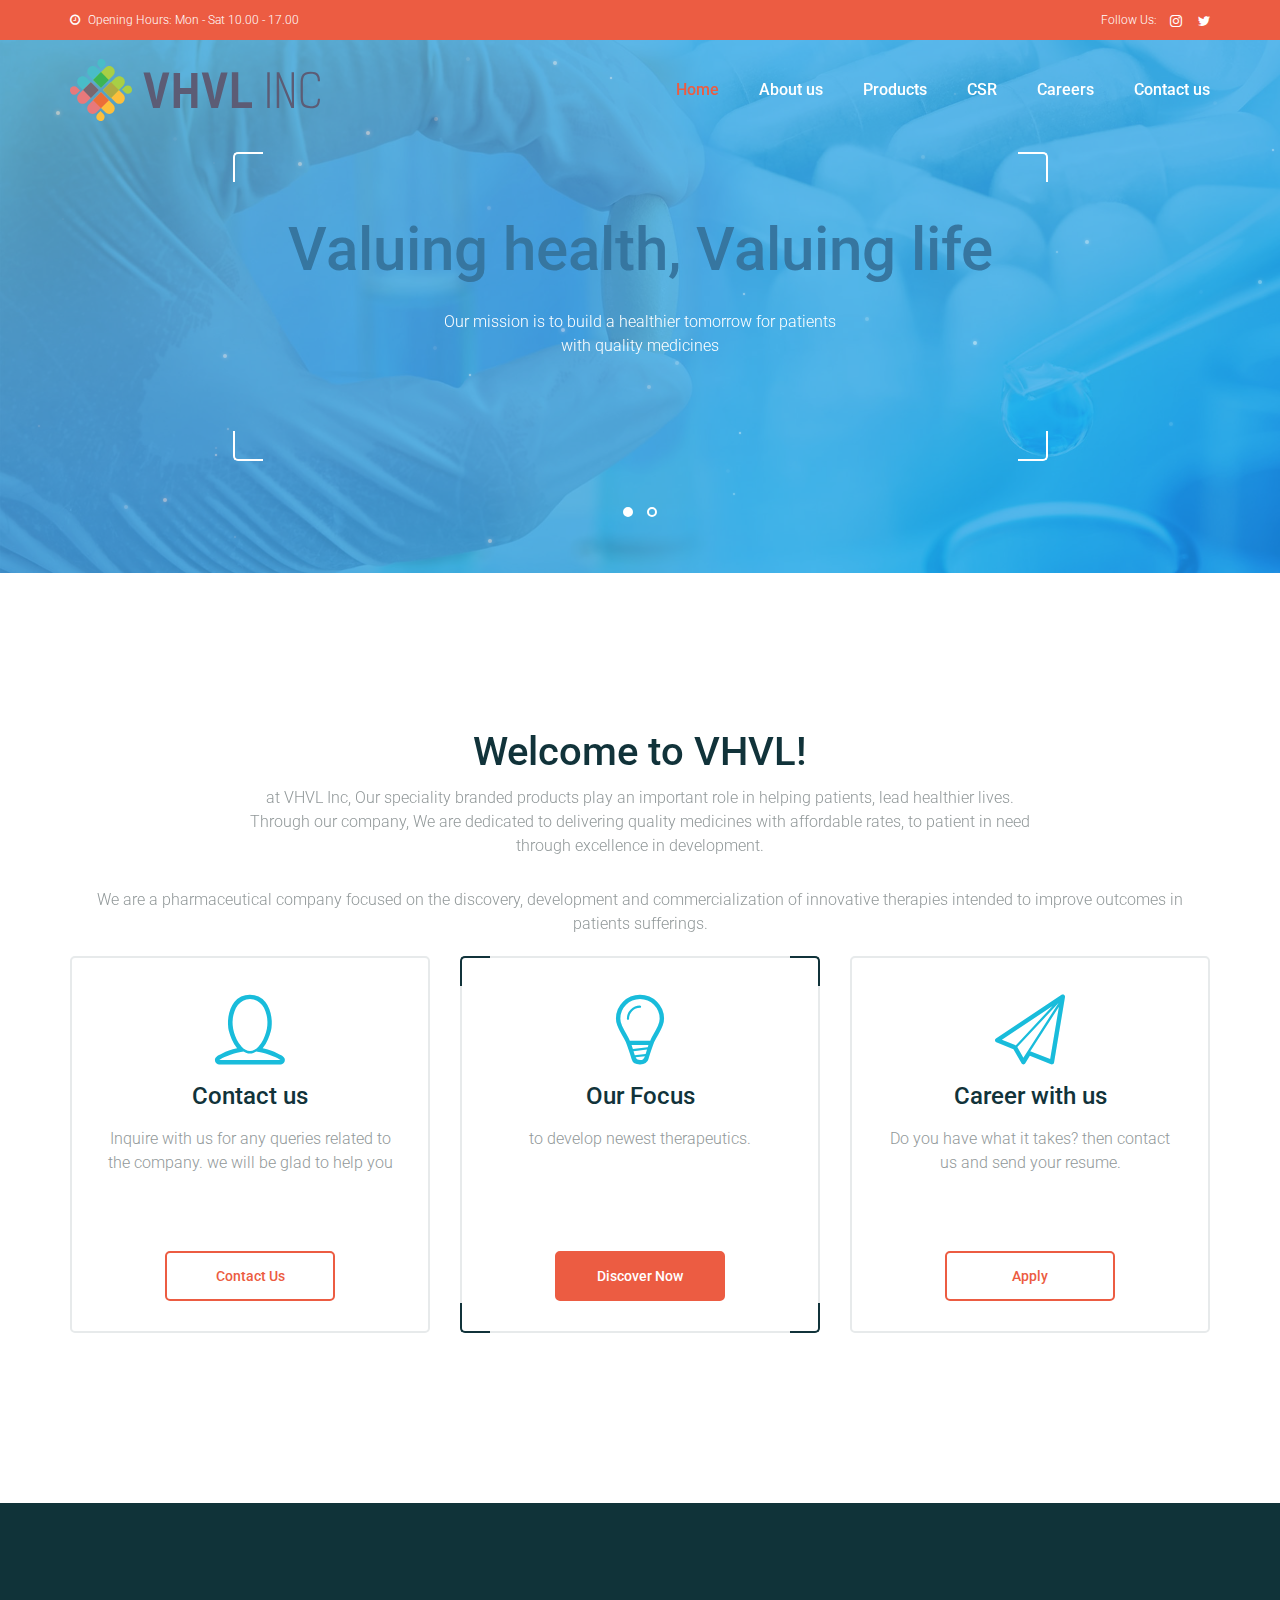
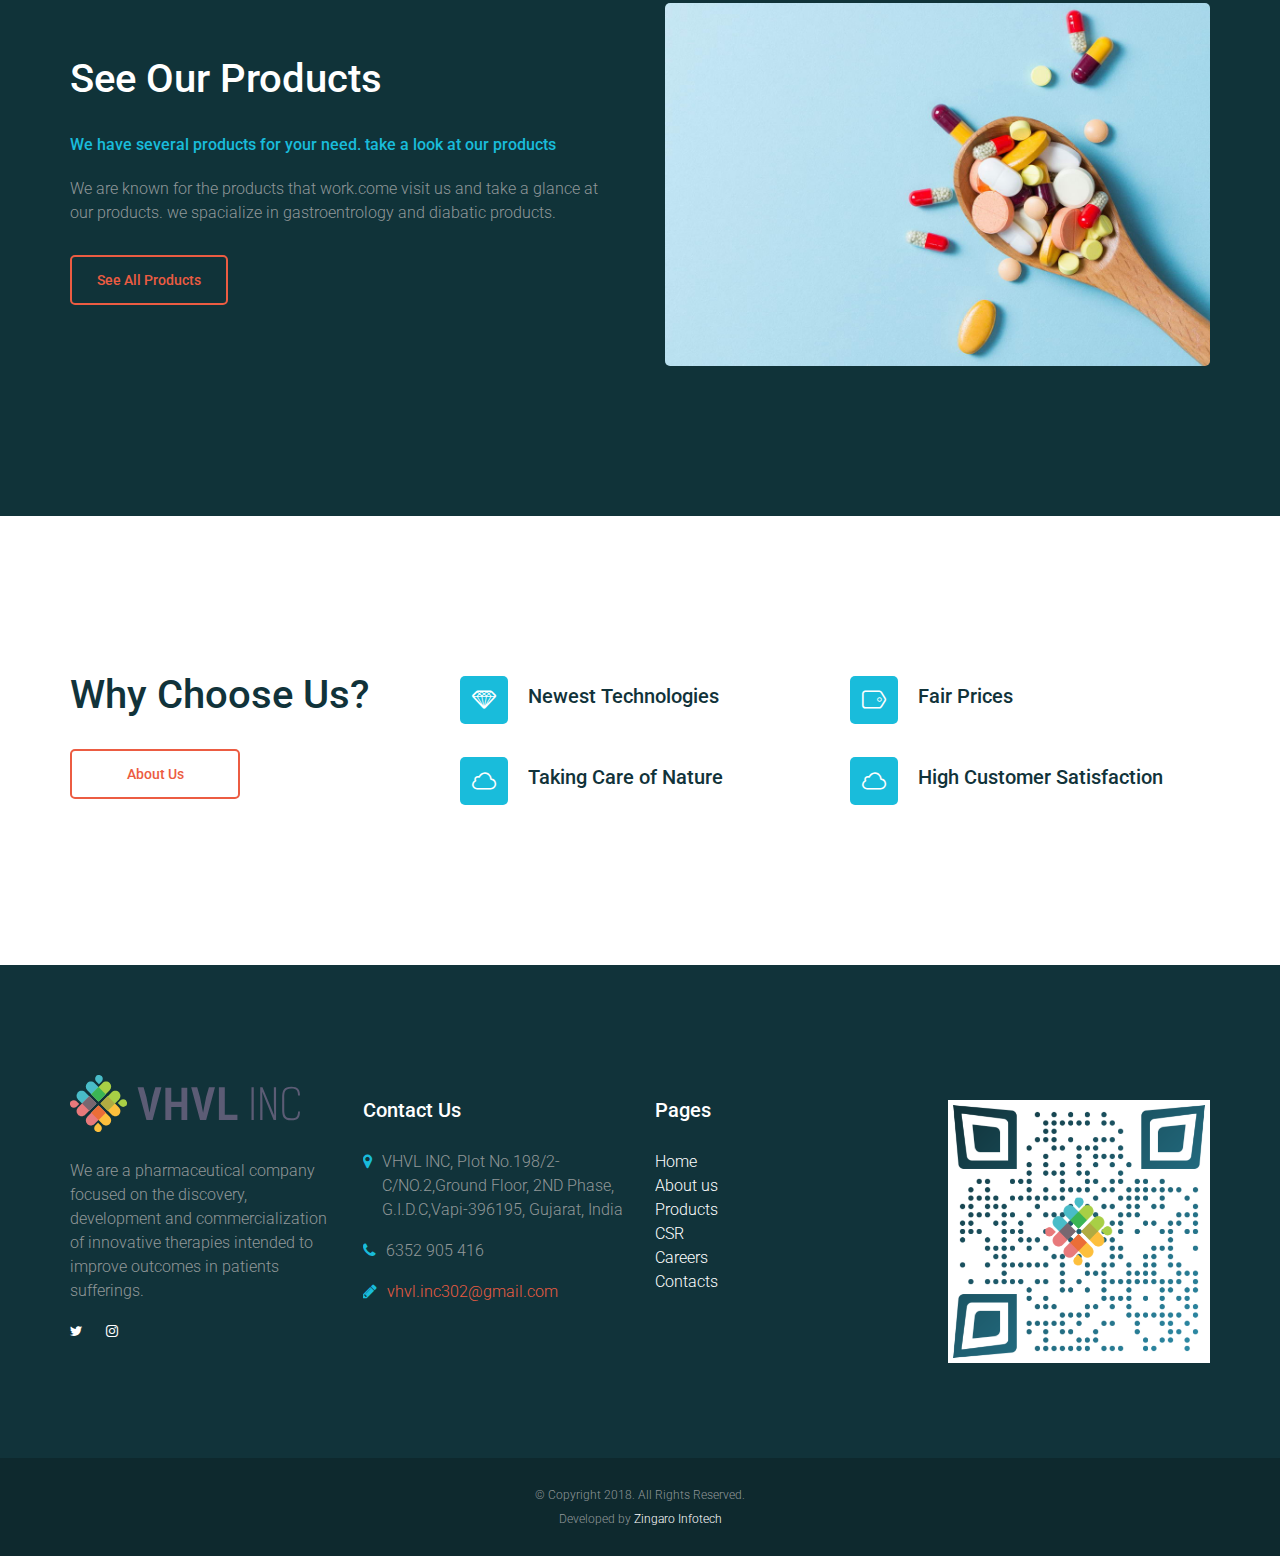
<file: index.html>
<!DOCTYPE html>
<!--[if lt IE 7]>      <html class="no-js lt-ie9 lt-ie8 lt-ie7"> <![endif]-->
<!--[if IE 7]>         <html class="no-js lt-ie9 lt-ie8"> <![endif]-->
<!--[if IE 8]>         <html class="no-js lt-ie9"> <![endif]-->
<!--[if gt IE 8]><!-->
<html class="no-js">
<!--<![endif]-->



<head>
	<title>Vhvl Inc</title>
	<meta charset="utf-8">
	<!--[if IE]>
		<meta http-equiv="X-UA-Compatible" content="IE=edge">
	<![endif]-->
	<meta name="description" content="">
	<meta name="viewport" content="width=device-width, initial-scale=1">
	<!-- Place favicon.ico and apple-touch-icon.png in the root directory -->
	<link rel="stylesheet" href="css/bootstrap.min.css">
	<link rel="stylesheet" href="css/animations.css">
	<link rel="stylesheet" href="css/fonts.css">
	<link rel="stylesheet" href="css/main.css" class="color-switcher-link">
	
	<script src="js/vendor/modernizr-2.6.2.min.js"></script>
	<script src="https://cdnjs.cloudflare.com/ajax/libs/jquery/3.3.1/jquery.min.js"></script> 
	

	<!--[if lt IE 9]>
		<script src="js/vendor/html5shiv.min.js"></script>
		<script src="js/vendor/respond.min.js"></script>
		<script src="js/vendor/jquery-1.12.4.min.js"></script>
	<![endif]-->
	<style type="text/css">
		.filter {
      width: 100%;
      height: 100%;
      position: absolute;
      top: 0;
      left: 0;
      background:  #1b9fe7;
      animation: colorChange 30s ease-in-out infinite;
      animation-fill-mode: both;
     /* mix-blend-mode: overlay;*/
    }

    @media screen and (max-widh: 600px){
    	#canvastar {
    		display: none;
    	}
    }
    	
    
    
    @keyframes colorChange {
      0%,
      100% {
        opacity: 0;
      }
      50% {
        opacity: .9;
      }
    }


		#subme {
			display: none;
			font-weight: bold;
			font-size: 22px;
		}

	</style>
</head>

<body>
	<!--[if lt IE 9]>
		<div class="bg-danger text-center">You are using an <strong>outdated</strong> browser. Please <a href="http://browsehappy.com/" class="highlight">upgrade your browser</a> to improve your experience.</div>
	<![endif]-->
	<div class="preloader">
		<div class="preloader_image"></div>
	</div>
	<!-- search modal -->
	<div class="modal" tabindex="-1" role="dialog" aria-labelledby="search_modal" id="search_modal"> <button type="button" class="close" data-dismiss="modal" aria-label="Close">
		<span aria-hidden="true">
			<i class="rt-icon2-cross2"></i>
		</span>
	</button>
		<div class="widget widget_search">
			<form method="get" class="searchform search-form form-inline" action="">
				<div class="form-group bottommargin_0"> <input type="text" value="" name="search" class="form-control" placeholder="Search keyword" id="modal-search-input"> </div> <button type="submit" class="theme_button">Search</button> </form>
		</div>
	</div>
	<!-- Unyson messages modal -->
	<div class="modal fade" tabindex="-1" role="dialog" id="messages_modal">
		<div class="fw-messages-wrap ls with_padding">
			<!-- Uncomment this UL with LI to show messages in modal popup to your user: -->
			<!--
		<ul class="list-unstyled">
			<li>Message To User</li>
		</ul>
		-->
		</div>
	</div>
	<!-- eof .modal -->
	<!-- wrappers for visual page editor and boxed version of template -->
	<div id="canvas">

		<div id="box_wrapper">
			<!-- template sections -->
			<section class="page_topline cs main_color2 table_section table_section_sm section_padding_top_5 section_padding_bottom_5">
				<div class="container">
					<div class="row">
						<div class="col-sm-8 text-center text-sm-left">
							<div> <i class="fa fa-clock-o rightpadding_5" aria-hidden="true"></i> Opening Hours: Mon - Sat 10.00 - 17.00 </div>
						</div>
						<div class="col-sm-4 text-center text-sm-right greylinks"> <span class="rightpadding_10">Follow Us:</span> <a class="social-icon color-icon soc-instagram" href="https://www.instagram.com/vhvl_inc/" title="Instagram"></a> <a class="social-icon color-icon soc-twitter" href="https://twitter.com/vhvl_inc" title="Twitter"></a> 
						</div>
					</div>
				</div>
			</section>
			
			<header class="page_header header_darkgrey header_transparent toggler_right section_padding_25">

				<div class="container">
					<div class="row">
						<div class="col-sm-12 display_table">
							<div class="header_left_logo display_table_cell"> <a href="index.html" class="logo top_logo">
                        <img height="70px" width="250px" src="images/vhvllogo.svg" alt="">
                    </a> </div>
							<div class="header_mainmenu display_table_cell text-right">
								<!-- main nav start -->
								<nav class="mainmenu_wrapper">
									<ul class="mainmenu nav sf-menu">
										<li class="active"> <a style="z-index: 99999" href="index.html">Home</a>
											
										</li>
										
										<li> <a href="about.html">About us</a></li>
										<li><a href="products.html">Products</a></li>
										<li> <a href="csr.html">CSR</a></li>
										<li> <a href="careers.html">Careers</a></li>
										
											
									
										<li> <a href="contact.html">Contact us</a>
											
										</li>
										
									</ul>
								</nav>
								<!-- eof main nav -->
								<!-- header toggler --><span class="toggle_menu"><span></span></span>
							</div>
						</div>
					</div>
				</div>
				<div class="ls ms search_form_wrapper">
					<div class="container">
						<div class="row columns_margin_top_20 columns_margin_bottom_20">
							<div class="col-sm-12">
								<div class="widget_search">
									<form method="get" class="searchform" action="">
										<div class="form-group margin_0"> <label class="sr-only" for="headeer-widget-search">Search for:</label> <input id="headeer-widget-search" type="text" value="" name="search" class="form-control" placeholder="Type search keyword here"> </div> <button type="submit" class="theme_button">Search</button>										</form>
								</div>
							</div>
						</div>
					</div>
				</div>
			</header>
			<section class="intro_section page_mainslider ds color" style="background-color: rgba(49,160,129,0.5);">

				

 	<!-- <div class="filter"></div> -->


				<div class="flexslider" data-dots="true" data-nav="false">

					 <!-- <div style="height: 608px;width: 100%;margin: 0px;padding: 0px;" class="container">

<canvas width="100%" height="612px" id="canvas"></canvas></div> -->
		<div class="filter"></div>
		<canvas id="canvastar" style="position: absolute;
      animation-fill-mode: both;"></canvas> 

					<ul class="slides">
						
						
						<li> <img src="images/slide02.jpg" alt="">
							<div class="container">
								<div class="row">
									<div class="col-sm-12 text-center">
										<div class="slide_description_wrapper">
											<div class="slide_description">
												<div class="intro-layer with_corner_border with_padding huge-padding" data-animation="slideExpandUp">
													<h5 class="thin"> </h5>
													<h2 style="color: #3676a0" class="highlight"> Valuing health, Valuing life </h2>
													<p> Our mission is to build a healthier tomorrow for patients<br> with quality medicines </p><span class="bottom_corners"></span> </div>
											</div>
											<!-- eof .slide_description -->
										</div>
										<!-- eof .slide_description_wrapper -->
									</div>
									<!-- eof .col-* -->
								</div>
								<!-- eof .row -->
							</div>
							<!-- eof .container -->
						</li>
						<li> <img src="images/slide03.jpg" alt="">
							<div class="container">
								<div class="row">
									<div class="col-sm-12 text-center">
										<div class="slide_description_wrapper">
											<div class="slide_description">
												<div class="intro-layer with_corner_border with_padding huge-padding" data-animation="slideExpandUp">
													<h5 class="thin"> We are dedicated to the </h5>
													<h2 style="color: #3676a0" class="highlight"> Discovery, Development &amp;<br> Commercialization </h2>
													<p> Of innovative therapies intended to significantly improve outcomes in patients<br> suffering from life-threatening diseases. </p> <!-- <a href="pipeline.html" class="theme_button color2 inverse margin_0">
											Discover Now
										</a>  --><span class="bottom_corners"></span> </div>
											</div>
											<!-- eof .slide_description -->
										</div>
										<!-- eof .slide_description_wrapper -->
									</div>
									<!-- eof .col-* -->
								</div>
								<!-- eof .row -->
							</div>
							<!-- eof .container -->
						</li>
					</ul>
				</div>
				<!-- eof flexslider -->
			</section>
			<section id="about" class="ls section_padding_top_150 section_padding_bottom_150">
				<div class="container">
					<div class="row">
						<div class="col-sm-12 text-center">
							<h2 class="section_header"> Welcome to VHVL! </h2>
							<p>at VHVL Inc, Our speciality branded products play an important role in helping patients, lead healthier lives. Through our company, We are dedicated to delivering quality medicines with affordable rates, to patient in need through excellence in development.</p>
							<p>We are a pharmaceutical company focused on the discovery, development and commercialization of innovative therapies intended to improve outcomes in patients sufferings.</p>
						</div>
					</div>
					<div class="row columns_margin_bottom_20">
						<div class="col-md-4 col-sm-6">
							<div class="teaser hover_icon with_padding big-padding with_border rounded text-center">
								<div class="teaser_icon size_big highlight"> <i class="rt-icon2-user"></i> </div>
								<h4 class="topmargin_20 hover-color2"><a href="contact.html">Contact us</a></h4>
								<p class="content-3lines-ellipsis">Inquire with us for any queries related to the company. we will be glad to help you</p>
								<p class="topmargin_30 bottommargin_0"> <a href="contact.html" class="theme_button color2 inverse min_width_button">Contact Us</a> </p>
							</div>
						</div>
						<div class="col-md-4 col-sm-6">
							<div class="teaser hover_icon with_padding big-padding with_border rounded text-center with_corner_border">
								<div class="teaser_icon size_big highlight"> <i class="rt-icon2-bulb"></i> </div>
								<h4 class="topmargin_20 hover-color2"><a href="departments.html">Our Focus</a></h4>
								<p class="content-3lines-ellipsis"> to develop newest therapeutics.</p>
								<p class="topmargin_30 bottommargin_0"> <a href="about.html" class="theme_button color2 min_width_button">Discover Now</a> </p> <span class="bottom_corners"></span> </div>
						</div>
						<div class="col-md-4 col-sm-6 col-sm-offset-3 col-md-offset-0">
							<div class="teaser hover_icon with_padding big-padding with_border rounded text-center">
								<div class="teaser_icon size_big highlight"> <i class="rt-icon2-paperplane"></i> </div>
								<h4 class="topmargin_20 hover-color2"><a href="pipeline.html">Career with us</a></h4>
								<p class="content-3lines-ellipsis">Do you have what it takes? then contact us and send your resume. </p>
								<p class="topmargin_30 bottommargin_0"> <a href="careers.html" class="theme_button color2 inverse min_width_button">Apply</a> </p>
							</div>
						</div>
					</div>
				</div>
			</section>
			<section id="products" class="ds color parallax page_gallery section_padding_top_100 section_padding_bottom_150 columns_padding_25">
				<div class="container">
					<div class="row display_table_md">
						<div class="col-md-6 col-md-push-6 display_table_cell_md"> <img src="images/gallery/01.jpg" alt="" class="rounded"> </div>
						<div class="col-md-6 col-md-pull-6 display_table_cell_md">
							<h2 class="section_header">See Our Products</h2>
							<p class="highlight bottommargin_20"><strong>We have several products for your need. take a look at our products</strong></p>
							<p>We are known for the products that work.come visit us and take a glance at our products. we spacialize in gastroentrology and diabatic products.</p>
							<p class="topmargin_30"> <a href="products.html" class="theme_button color2 inverse">See All Products</a> </p>
						</div>
					</div>
					
				</div>
			</section>
			<section id="features" class="ls section_padding_top_150 section_padding_bottom_130 columns_margin_bottom_30">
				<div class="container">
					<div class="row">
						<div class="col-md-4">
							<h2 class="section_header">Why Choose Us?</h2> <a href="about.html" class="theme_button color2 inverse min_width_button">About Us</a> </div>
						<div class="col-md-4 col-sm-6">
							<div class="teaser media hover_icon">
								<div class="media-left">
									<div class="teaser_icon rounded main_bg_color size_small"> <i class="rt-icon2-diamond2"></i> </div>
								</div>
								<div class="media-body toppadding_10">
									<h5 class="hover-color2"><a href="#">Newest Technologies</a></h5>
									<p></p>
								</div>
							</div>
							<div class="teaser media hover_icon">
								<div class="media-left">
									<div class="teaser_icon rounded main_bg_color size_small"> <i class="rt-icon2-cloud"></i> </div>
								</div>
								<div class="media-body toppadding_10">
									<h5 class="hover-color2"><a href="#">Taking Care of Nature</a></h5>
									<p></p>
								</div>
							</div>
						</div>
						<div class="col-md-4 col-sm-6">
							<div class="teaser media hover_icon">
								<div class="media-left">
									<div class="teaser_icon rounded main_bg_color size_small"> <i class="rt-icon2-tag2"></i> </div>
								</div>
								<div class="media-body toppadding_10">
									<h5 class="hover-color2"><a href="#">Fair Prices</a></h5>
									<p></p>
								</div>
							</div>
							<div class="teaser media hover_icon">
								<div class="media-left">
									<div class="teaser_icon rounded main_bg_color size_small"> <i class="rt-icon2-cloud"></i> </div>
								</div>
								<div class="media-body toppadding_10">
									<h5 class="hover-color2"><a href="#">High Customer Satisfaction</a></h5>
									<p></p>
								</div>
							</div>
						</div>
					</div>
				</div>
			</section>
			
			<footer class="page_footer ds color section_padding_top_100 section_padding_bottom_65 table_section">
				<div class="container">
					<div class="row">
						<div class="col-md-3 col-sm-6">
							<div class="widget widget_text"> <a href="index-2.html" class="logo vertical_logo bottommargin_20">
	                    <img height="70px" width="230px" src="images/vhvllogo.svg" alt="">
	                </a>
								<p>We are a pharmaceutical company focused on the discovery, development and commercialization of innovative therapies intended to improve outcomes in patients sufferings.</p>
								<p class="darklinks"> <a class="social-icon soc-twitter" href="https://twitter.com/vhvl_inc" title="Twitter"></a> <a class="social-icon soc-instagram" href="https://www.instagram.com/vhvl_inc/" title="Twitter"></a>									 </p>
							</div>
						</div>
						<div class="col-md-3 col-sm-6">
							<div class="widget widget_text topmargin_25">
								<h4 class="widget-title">Contact Us</h4>
								<div class="media">
									<div class="media-left rightpadding_10"> <i class="fa fa-map-marker highlight" aria-hidden="true"></i> </div>
									<div class="media-body"> VHVL INC, Plot No.198/2-C/NO.2,Ground Floor, 2ND Phase, G.I.D.C,Vapi-396195, Gujarat, India </div>
								</div>
								<div class="media">
									<div class="media-left rightpadding_10"> <i class="fa fa-phone highlight" aria-hidden="true"></i> </div>
									<div class="media-body"> 6352 905 416 </div>
								</div>
								<div class="media">
									<div class="media-left rightpadding_10"> <i class="fa fa-pencil highlight" aria-hidden="true"></i> </div>
									<div class="media-body highlight2links"> <a href="mailto:vhvl.inc302@gmail.com">vhvl.inc302@gmail.com</a> </div>
								</div>
							</div>
						</div>
						
						<div class="col-md-3 col-sm-6 col-xs-4">
							<div class="widget widget_text topmargin_25">
								<h4 class="widget-title">Pages</h4>
								<a href="index.html"><div class="media">
								        <div class="media-body">Home</div>
								</div></a>
								<a href="about.html"><div class="media">
									<div class="media-body">About us </div>
								</div></a>
								<a href="products.html"><div class="media">
									<div class="media-body">Products</div>
								</div></a>
								<a href="csr.html.html"><div class="media">
									<div class="media-body">CSR</div>
								</div></a>
								<a href="careers.html"><div class="media">
									<div class="media-body">Careers</div>
								</div></a>
								<a href="contact.html"><div class="media">
									<div class="media-body">Contacts</div>
								</div></a>
							</div>
						</div>
						<div class="col-md-3 col-sm-6 col-xs-8">
							<div class="widget widget_text topmargin_25">
								<img src="images/vhvl_inc.png">
								
							</div>
						</div>
					</div>
				</div>
			</footer>
			<section class="ds color darker page_copyright section_padding_15">
				<div class="container">
					<div class="row">
						<div class="col-sm-12 text-center">
							<p class="fontsize_12">&copy; Copyright 2018. All Rights Reserved.</p>
							<p class="fontsize_12">Developed by <a href="http://www.zingarotech.com" >Zingaro Infotech</a></p>
						</div>
					</div>
				</div>
			</section>
		</div>
		<!-- eof #box_wrapper -->
	</div>

	<script type="text/javascript">
		$(document).ready(function() {
$("#contact_form_submit").click(function() {
var name = $("#name").val();
var phone = $("#phone").val();
var email = $("#email").val();
var subject = $("#subject").val();
var message = $("#message").val();
var valNum = /^[0]?[789]\d{9}$/;
// Returns successful data submission message when the entered information is stored in database.
if ((name!="") &&(valNum.test(phone))) {
$.post("jack.php", {
name1: name,
phone1: phone,
email1: email,
message1: message,
subject1: subject
}, function(data) {
// $('#submeb').css({'display':'block'});	
$('#form')[0].reset(); // To reset form fields
$('#subme').css({'display':'block'});	
});}
});
});
</script>
	<!-- eof #canvas -->
	<script src="js/compressed.js"></script>
	<script src="js/main.js"></script>
	<script src="js/index.js"></script>
	<script src="js/starint.js"></script>
	
	<!-- <script src="js/switcher.js"></script> -->
</body>



</html>
</file>
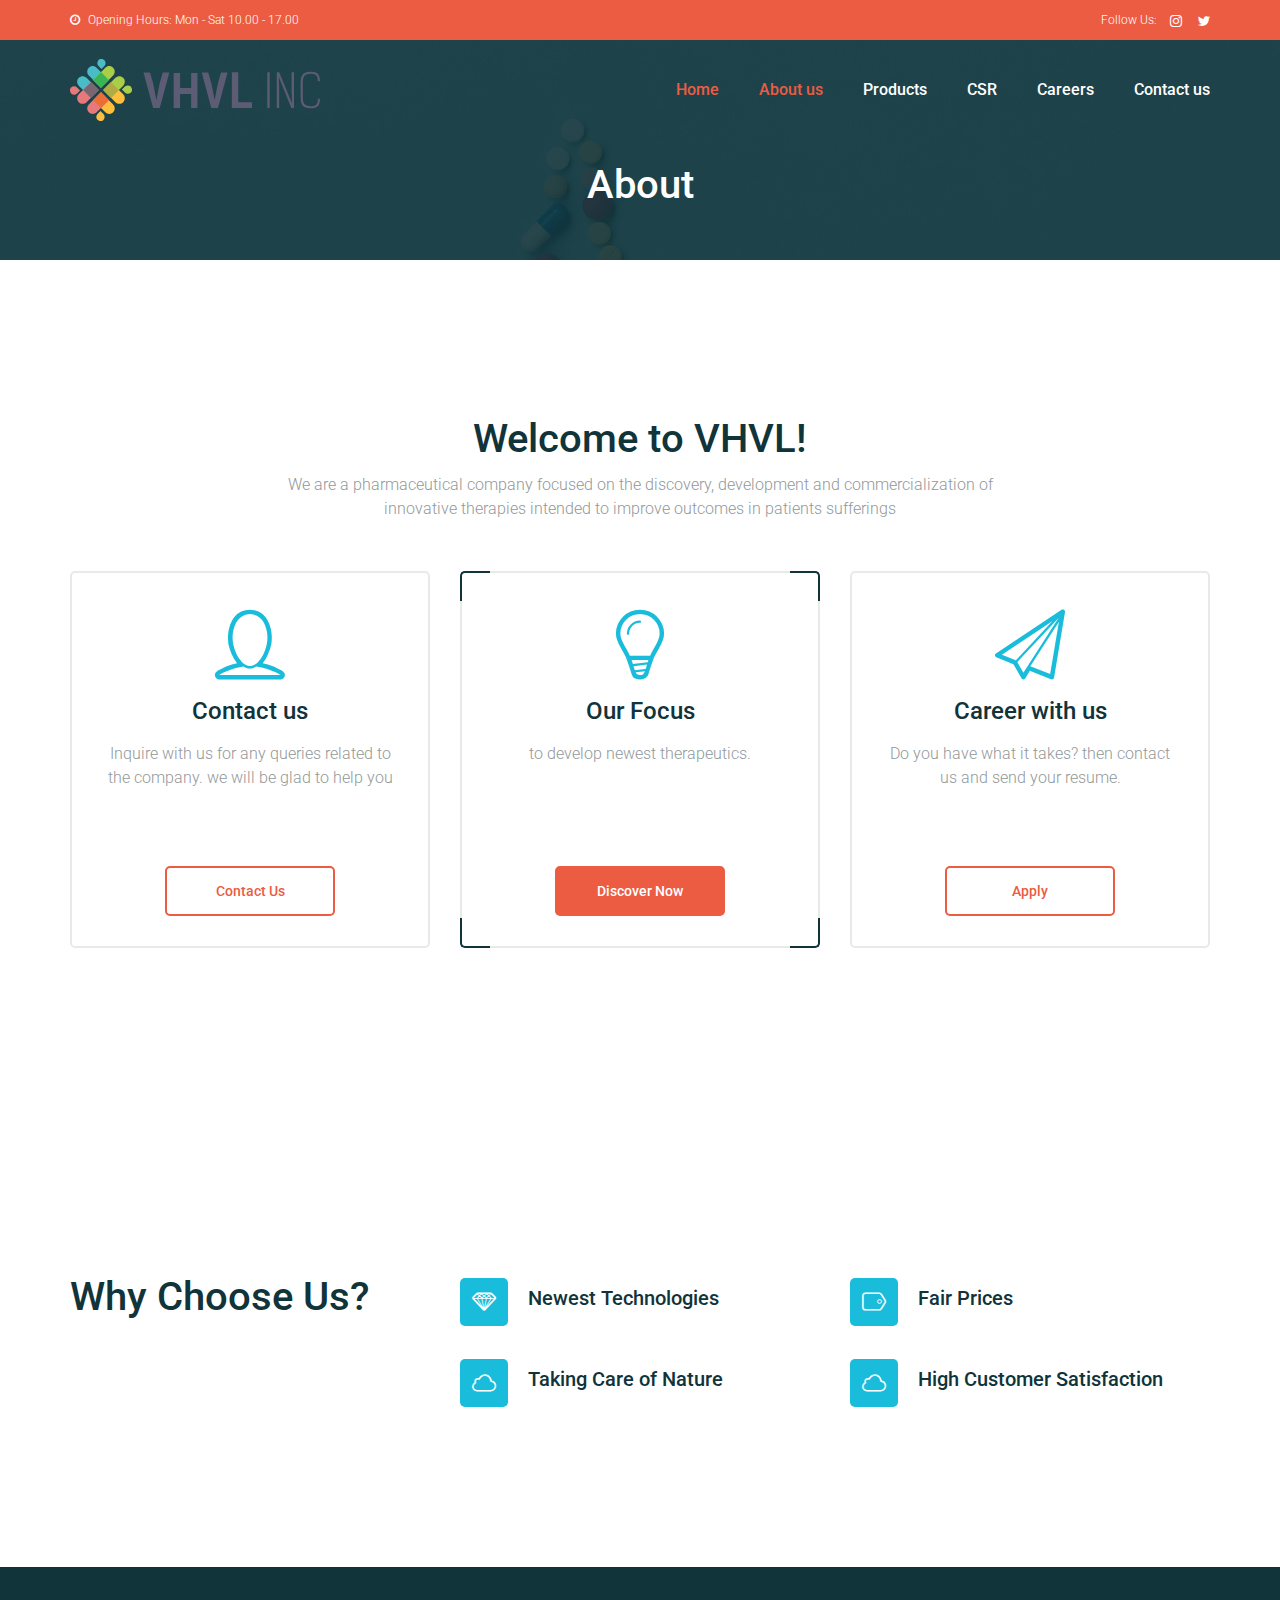
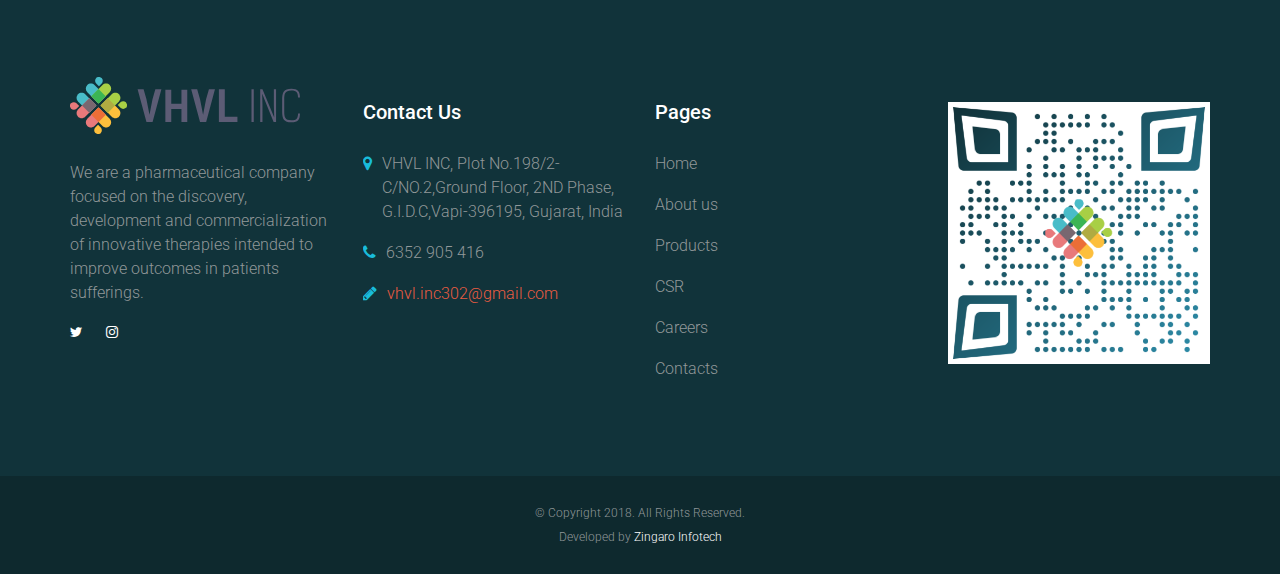
<file: about.html>
<!DOCTYPE html>
<!--[if lt IE 7]>      <html class="no-js lt-ie9 lt-ie8 lt-ie7"> <![endif]-->
<!--[if IE 7]>         <html class="no-js lt-ie9 lt-ie8"> <![endif]-->
<!--[if IE 8]>         <html class="no-js lt-ie9"> <![endif]-->
<!--[if gt IE 8]><!-->
<html class="no-js">
<!--<![endif]-->



<head>
	<title>VHVL Inc : about</title>
	<meta charset="utf-8">
	<!--[if IE]>
		<meta http-equiv="X-UA-Compatible" content="IE=edge">
	<![endif]-->
	<meta name="description" content="">
	<meta name="viewport" content="width=device-width, initial-scale=1">
	<!-- Place favicon.ico and apple-touch-icon.png in the root directory -->
	<link rel="stylesheet" href="css/bootstrap.min.css">
	<link rel="stylesheet" href="css/animations.css">
	<link rel="stylesheet" href="css/fonts.css">
	<link rel="stylesheet" href="css/main.css" class="color-switcher-link">
	<link rel="stylesheet" href="css/shop.css">
	<script src="js/vendor/modernizr-2.6.2.min.js"></script>
	<!--[if lt IE 9]>
		<script src="js/vendor/html5shiv.min.js"></script>
		<script src="js/vendor/respond.min.js"></script>
		<script src="js/vendor/jquery-1.12.4.min.js"></script>
	<![endif]-->
</head>

<body>
	<!--[if lt IE 9]>
		<div class="bg-danger text-center">You are using an <strong>outdated</strong> browser. Please <a href="http://browsehappy.com/" class="highlight">upgrade your browser</a> to improve your experience.</div>
	<![endif]-->
	<div class="preloader">
		<div class="preloader_image"></div>
	</div>
	<!-- search modal -->
	<div class="modal" tabindex="-1" role="dialog" aria-labelledby="search_modal" id="search_modal"> <button type="button" class="close" data-dismiss="modal" aria-label="Close">
		<span aria-hidden="true">
			<i class="rt-icon2-cross2"></i>
		</span>
	</button>
	
	</div>
	<!-- Unyson messages modal -->
	<div class="modal fade" tabindex="-1" role="dialog" id="messages_modal">
		<div class="fw-messages-wrap ls with_padding">
			<!-- Uncomment this UL with LI to show messages in modal popup to your user: -->
			<!--
		<ul class="list-unstyled">
			<li>Message To User</li>
		</ul>
		-->
		</div>
	</div>
	<!-- eof .modal -->
	<!-- wrappers for visual page editor and boxed version of template -->
	<div id="canvas">
		<div id="box_wrapper">
			<!-- template sections -->
			<section class="page_topline cs main_color2 table_section table_section_sm section_padding_top_5 section_padding_bottom_5">
				<div class="container">
					<div class="row">
						<div class="col-sm-8 text-center text-sm-left">
							<div> <i class="fa fa-clock-o rightpadding_5" aria-hidden="true"></i> Opening Hours: Mon - Sat 10.00 - 17.00 </div>
						</div>
						<div class="col-sm-4 text-center text-sm-right greylinks"> <span class="rightpadding_10">Follow Us:</span> <a class="social-icon color-icon soc-instagram" href="https://www.instagram.com/vhvl_inc/" title="Instagram"></a> <a class="social-icon color-icon soc-twitter" href="https://twitter.com/vhvl_inc" title="Twitter"></a> 
						</div>
					</div>
				</div>
			</section>
			<!-- <section style="background:#54A4C5	" class="page_toplogo table_section table_section_md ls section_padding_top_5 section_padding_bottom_5">
				<div class="container">
					<div class="row">
						<div class="col-md-3 text-center text-md-left"> <a href="index.html" class="logo top_logo">
                    <img src="images/logo.png" alt="">
                </a> </div>
						<div class="col-md-9 text-center text-md-right">
							<div class="inline-teasers-wrap">
								<div class="teaser small-teaser media">
									<div class="media-left media-middle">
										<div class="teaser_icon size_small border_icon highlight2 rounded"> <i class="rt-icon2-pen"></i> </div>
									</div>
									<div class="media-body media-middle">
										<h4>9825582426</h4>
										<p class="greylinks fontsize_12" style="color: white"> <a href="mailto:pharmacom@example.com" style="color: white">mehulgohilm@systopic.com</a> </p>
									</div>
								</div>
								<div class="teaser small-teaser media">
									<div class="media-left media-middle">
										<div class="teaser_icon size_small border_icon highlight2 rounded"> <i class="rt-icon2-map-pin"></i> </div>
									</div>
									<div class="media-body media-middle">
										<h4>101, Pragati Chambers</h4>
										<p class="greylinks fontsize_12" style="color: white"> New Delhi-110008 </p>
									</div>
								</div>
							</div>
						</div>
					</div>
				</div>
			</section> -->
			<header class="page_header header_darkgrey header_transparent toggler_right section_padding_25">

				<div class="container">
					<div class="row">
						<div class="col-sm-12 display_table">
							<div class="header_left_logo display_table_cell"> <a href="index.html" class="logo top_logo">
                        <img height="70px" width="250px" src="images/vhvllogo.svg" alt="">
                    </a> </div>
							<div class="header_mainmenu display_table_cell text-right">
								<!-- main nav start -->
								<nav class="mainmenu_wrapper">
									<ul class="mainmenu nav sf-menu">
										<li class="active"> <a href="index.html">Home</a>
											<!-- <ul>
												<li> <a href="index.html">Home</a> </li>
												<li> <a href="index-static.html">Home static intro</a> </li>
												<li> <a href="index-single.html">Home single page</a> </li>
											</ul> -->
										</li>
										<!-- <li> <a href="about.html">Pages</a>
											<ul>
												
												<li> <a href="shortcodes_teasers.html">Shortcodes &amp; Widgets</a>
													<ul>
														<li> <a href="shortcodes_typography.html">Typography</a> </li>
														<li> <a href="shortcodes_buttons.html">Buttons</a> </li>
														<li> <a href="shortcodes_teasers.html">Teasers</a> </li>
														<li> <a href="shortcodes_progress.html">Progress</a> </li>
														<li> <a href="shortcodes_tabs.html">Tabs &amp; Collapse</a> </li>
														<li> <a href="shortcodes_bootstrap.html">Bootstrap Elements</a> </li>
														<li> <a href="shortcodes_widgets.html">Widgets</a> </li>
														<li> <a href="shortcodes_animation.html">Animation</a> </li>
														<li> <a href="shortcodes_icons.html">Template Icons</a> </li>
														<li> <a href="shortcodes_socialicons.html">Social Icons</a> </li>
													</ul>
												</li>
												
												<li> <a href="about.html">About</a> </li>
												<li> <a href="departments.html">Departments</a>
													<ul>
														<li> <a href="departments.html">Departments</a> </li>
														<li> <a href="department-single.html">Department Single</a> </li>
													</ul>
												</li>
												<li> <a href="careers.html">Careers</a> </li>
												<li> <a href="timetable.html">Timetable</a> </li>
												
												<li> <a href="events-left.html">Events</a>
													<ul>
														<li> <a href="events-left.html">Left Sidebar</a> </li>
														<li> <a href="events-right.html">Right Sidebar</a> </li>
														<li> <a href="events-full.html">Full Width</a> </li>
														<li> <a href="event-single-left.html">Single Event</a>
															<ul>
																<li> <a href="event-single-left.html">Left Sidebar</a> </li>
																<li> <a href="event-single-right.html">Right Sidebar</a> </li>
																<li> <a href="event-single-full.html">Full Width</a> </li>
															</ul>
														</li>
													</ul>
												</li>
												
												<li> <a href="shop-right.html">Shop</a>
													<ul>
														<li> <a href="shop-right.html">Shop</a> </li>
														<li> <a href="shop-product-right.html">Single Product</a> </li>
														<li> <a href="shop-cart-right.html">Shopping Cart</a> </li>
														<li> <a href="shop-checkout-right.html">Checkout</a> </li>
														<li> <a href="shop-register.html">Registration</a> </li>
													</ul>
												</li>
												
												<li> <a href="team.html">Team</a>
													<ul>
														<li> <a href="team.html">Team</a> </li>
														<li> <a href="team-single.html">Team Member</a> </li>
													</ul>
												</li>
												<li> <a href="comingsoon1.html">Comingsoon</a>
													<ul>
														<li> <a href="comingsoon1.html">Comingsoon</a> </li>
														<li> <a href="comingsoon2.html">Comingsoon 2</a> </li>
													</ul>
												</li>
												<li> <a href="faq.html">FAQ</a>
													<ul>
														<li> <a href="faq.html">FAQ</a> </li>
														<li> <a href="faq2.html">FAQ 2</a> </li>
													</ul>
												</li>
												<li> <a href="404.html">404</a>
													<ul>
														<li> <a href="404.html">404</a> </li>
														<li> <a href="4042.html">404 2</a> </li>
													</ul>
												</li>
											</ul>
										</li> --> 
										<!-- 
										<li> <a href="pipeline.html">Pipeline</a>
											<ul>
												<li> <a href="pipeline.html">Pipeline</a> </li>
												<li> <a href="pipeline-single.html">Pipeline Single</a> </li>
											</ul>
										</li> --><!-- 
										<li> <a href="#">Features</a>
											<div class="mega-menu">
												<ul class="mega-menu-row">
													<li class="mega-menu-col"> <a href="#">Headers</a>
														<ul>
															<li> <a href="header1.html">Header Type 1</a> </li>
															<li> <a href="header2.html">Header Type 2</a> </li>
															<li> <a href="header3.html">Header Type 3</a> </li>
															<li> <a href="header4.html">Header Type 4</a> </li>
															<li> <a href="header5.html">Header Type 5</a> </li>
															<li> <a href="header6.html">Header Type 6</a> </li>
														</ul>
													</li>
													<li class="mega-menu-col"> <a href="#">Side Menus</a>
														<ul>
															<li> <a href="header_side1.html">Slide Left Light</a> </li>
															<li> <a href="header_side2.html">Slide Right Light</a> </li>
															<li> <a href="header_side3.html">Push Left Light</a> </li>
															<li> <a href="header_side4.html">Push Right Light</a> </li>
															<li> <a href="header_side5.html">Slide Left Dark</a> </li>
															<li> <a href="header_side6.html">Slide Right Dark</a> </li>
															<li> <a href="header_side7.html">Push Left Dark</a> </li>
															<li> <a href="header_side8.html">Push Right Dark</a> </li>
															<li> <a href="header_side_superfish.html">Superfish Menu</a> </li>
															<li> <a href="header_side_sticked.html">Sticked Menu</a> </li>
														</ul>
													</li>
													<li class="mega-menu-col"> <a href="breadcrumbs1.html">Breadcrumbs</a>
														<ul>
															<li> <a href="breadcrumbs1.html">Breadcrumbs 1</a> </li>
															<li> <a href="breadcrumbs2.html">Breadcrumbs 2</a> </li>
															<li> <a href="breadcrumbs3.html">Breadcrumbs 3</a> </li>
															<li> <a href="breadcrumbs4.html">Breadcrumbs 4</a> </li>
															<li> <a href="breadcrumbs5.html">Breadcrumbs 5</a> </li>
															<li> <a href="breadcrumbs6.html">Breadcrumbs 6</a> </li>
														</ul>
													</li>
													<li class="mega-menu-col"> <a href="footer1.html">Footers</a>
														<ul>
															<li> <a href="footer1.html">Footer Type 1</a> </li>
															<li> <a href="footer2.html">Footer Type 2</a> </li>
															<li> <a href="footer3.html">Footer Type 3</a> </li>
															<li> <a href="footer4.html">Footer Type 4</a> </li>
															<li> <a href="footer5.html">Footer Type 5</a> </li>
															<li> <a href="footer6.html">Footer Type 6</a> </li>
														</ul>
													</li>
													<li class="mega-menu-col"> <a href="copyright1.html">Copyrights</a>
														<ul>
															<li> <a href="copyright1.html">Copyrights 1</a> </li>
															<li> <a href="copyright2.html">Copyrights 2</a> </li>
															<li> <a href="copyright3.html">Copyrights 3</a> </li>
															<li> <a href="copyright4.html">Copyrights 4</a> </li>
															<li> <a href="copyright5.html">Copyrights 5</a> </li>
														</ul>
													</li>
												</ul>
											</div>
											
										</li> -->
										<!-- eof features -->
										<!-- gallery -->
										<!-- <li> <a href="gallery-fullwidth-4-cols.html">Gallery</a></li>
										<li><a href="pipeline.html">pipeline</a></li> -->
										<li class="active"> <a href="about.html">About us</a></li>
										<li><a href="products.html">Products</a></li>
										<li> <a href="csr.html">CSR</a></li>
										<li> <a href="careers.html">Careers</a></li>
										
											
										<!-- eof Gallery -->
										<!-- blog -->
										<!-- <li> <a href="blog-right.html">Blog</a>
											<ul>
												<li> <a href="blog-right.html">Right Sidebar</a> </li>
												<li> <a href="blog-left.html">Left Sidebar</a> </li>
												<li> <a href="blog-full.html">No Sidebar</a> </li>
												<li> <a href="blog-mosaic.html">Blog Grid</a> </li>
												<li> <a href="blog-single-right.html">Post</a>
													<ul>
														<li> <a href="blog-single-right.html">Right Sidebar</a> </li>
														<li> <a href="blog-single-left.html">Left Sidebar</a> </li>
														<li> <a href="blog-single-full.html">No Sidebar</a> </li>
													</ul>
												</li>
												<li> <a href="blog-single-video-right.html">Video Post</a>
													<ul>
														<li> <a href="blog-single-video-right.html">Right Sidebar</a> </li>
														<li> <a href="blog-single-video-left.html">Left Sidebar</a> </li>
														<li> <a href="blog-single-video-full.html">No Sidebar</a> </li>
													</ul>
												</li>
											</ul>
										</li> -->
										<!-- eof blog -->
										<!-- contacts -->
										<li> <a href="contact.html">Contact us</a>
											<!-- <ul>
												<li> <a href="contact.html">Contact 1</a> </li>
												<li> <a href="contact2.html">Contact 2</a> </li>
												<li> <a href="contact3.html">Contact 3</a> </li>
												<li> <a href="contact4.html">Contact 4</a> </li>
											</ul> -->
										</li>
										<!-- <li> <a href="team.html">Team</a></li>
										<li> <a href="faq2.html">FAQs</a></li> -->
										<!-- eof contacts -->
									</ul>
								</nav>
								<!-- eof main nav -->
								<!-- header toggler --><span class="toggle_menu"><span></span></span>
							</div>
						</div>
					</div>
				</div>
				<div class="ls ms search_form_wrapper">
					<div class="container">
						<div class="row columns_margin_top_20 columns_margin_bottom_20">
							<div class="col-sm-12">
							
							</div>
						</div>
					</div>
				</div>
			</header>
			<section style="height: 220px;" class="page_breadcrumbs ds color parallax section_padding_top_75 section_padding_bottom_75">
				<div class="container" style="margin-top: 40px;">
					<div class="row">
						<div class="col-sm-12 text-center">
							<h2>About</h2>
							<!-- <ol class="breadcrumb highlightlinks">
								<li> <a href="index-2.html">
							Home
						</a> </li>
								<li> <a href="#">Pages</a> </li>
								<li class="active">About</li>
							</ol> -->
						</div>
					</div>
				</div>
			</section> 
			<section id="about" class="ls section_padding_top_150 section_padding_bottom_150">
				<div class="container">
					<div class="row">
						<div class="col-sm-12 text-center">
							<h2 class="section_header"> Welcome to VHVL! </h2>
							<p>We are a pharmaceutical company focused on the discovery, development and commercialization of innovative therapies intended to improve outcomes in patients sufferings</p>
						</div>
					</div>
					<div class="row columns_margin_bottom_20">
						<div class="col-md-4 col-sm-6">
							<div class="teaser hover_icon with_padding big-padding with_border rounded text-center">
								<div class="teaser_icon size_big highlight"> <i class="rt-icon2-user"></i> </div>
								<h4 class="topmargin_20 hover-color2"><a href="contact.html">Contact us</a></h4>
								<p class="content-3lines-ellipsis">Inquire with us for any queries related to the company. we will be glad to help you</p>
								<p class="topmargin_30 bottommargin_0"> <a href="contact.html" class="theme_button color2 inverse min_width_button">Contact Us</a> </p>
							</div>
						</div>
						<div class="col-md-4 col-sm-6">
							<div class="teaser hover_icon with_padding big-padding with_border rounded text-center with_corner_border">
								<div class="teaser_icon size_big highlight"> <i class="rt-icon2-bulb"></i> </div>
								<h4 class="topmargin_20 hover-color2"><a href="departments.html">Our Focus</a></h4>
								<p class="content-3lines-ellipsis"> to develop newest therapeutics.</p>
								<p class="topmargin_30 bottommargin_0"> <a href="about.html" class="theme_button color2 min_width_button">Discover Now</a> </p> <span class="bottom_corners"></span> </div>
						</div>
						<div class="col-md-4 col-sm-6 col-sm-offset-3 col-md-offset-0">
							<div class="teaser hover_icon with_padding big-padding with_border rounded text-center">
								<div class="teaser_icon size_big highlight"> <i class="rt-icon2-paperplane"></i> </div>
								<h4 class="topmargin_20 hover-color2"><a href="pipeline.html">Career with us</a></h4>
								<p class="content-3lines-ellipsis">Do you have what it takes? then contact us and send your resume. </p>
								<p class="topmargin_30 bottommargin_0"> <a href="careers.html" class="theme_button color2 inverse min_width_button">Apply</a> </p>
							</div>
						</div>
					</div>
				</div>
			</section>
			<!-- <section id="testimonials" class="ds color parallax page_testimonials section_padding_top_150 section_padding_bottom_150">
				<div class="container">
					<div class="row">
						<div class="col-sm-12">
							<h2 class="section_header text-center"> Client Testimonials </h2>
							<div class="owl-carousel" data-responsive-lg="3" data-nav="false" data-dots="true">
								<blockquote class="with_border with_padding text-center rounded"> <img src="images/faces/01.jpg" alt=""> Consetetur sadipscing elitr, sed diam nonumy eirmod tempor invidunt utlabore et dolore magna aliquyam.
									<div class="item-meta">
										<h5 class="highlight hover-dark-color"><a href="#">Heidi J. Cobb</a></h5>
										<p class="highlight2">Customer</p>
									</div>
								</blockquote>
								<blockquote class="ls with_border with_padding text-center rounded"> <img src="images/faces/02.jpg" alt=""> Consetetur sadipscing elitr, sed diam nonumy eirmod tempor invidunt utlabore et dolore magna aliquyam.
									<div class="item-meta">
										<h5 class="highlight hover-dark-color"><a href="#">Felicia L. Brooks</a></h5>
										<p class="highlight2">Customer</p>
									</div>
								</blockquote>
								<blockquote class="with_border with_padding text-center rounded"> <img src="images/faces/03.jpg" alt=""> Consetetur sadipscing elitr, sed diam nonumy eirmod tempor invidunt utlabore et dolore magna aliquyam.
									<div class="item-meta">
										<h5 class="highlight hover-dark-color"><a href="#">Frank C. McGee</a></h5>
										<p class="highlight2">Customer</p>
									</div>
								</blockquote>
								<blockquote class="with_border with_padding text-center rounded"> <img src="images/faces/01.jpg" alt=""> Consetetur sadipscing elitr, sed diam nonumy eirmod tempor invidunt utlabore et dolore magna aliquyam.
									<div class="item-meta">
										<h5 class="highlight hover-dark-color"><a href="#">Heidi J. Cobb</a></h5>
										<p class="highlight2">Customer</p>
									</div>
								</blockquote>
								<blockquote class="ls with_border with_padding text-center rounded"> <img src="images/faces/02.jpg" alt=""> Consetetur sadipscing elitr, sed diam nonumy eirmod tempor invidunt utlabore et dolore magna aliquyam.
									<div class="item-meta">
										<h5 class="highlight hover-dark-color"><a href="#">Felicia L. Brooks</a></h5>
										<p class="highlight2">Customer</p>
									</div>
								</blockquote>
								<blockquote class="with_border with_padding text-center rounded"> <img src="images/faces/03.jpg" alt=""> Consetetur sadipscing elitr, sed diam nonumy eirmod tempor invidunt utlabore et dolore magna aliquyam.
									<div class="item-meta">
										<h5 class="highlight hover-dark-color"><a href="#">Frank C. McGee</a></h5>
										<p class="highlight2">Customer</p>
									</div>
								</blockquote>
								<blockquote class="with_border with_padding text-center rounded"> <img src="images/faces/01.jpg" alt=""> Consetetur sadipscing elitr, sed diam nonumy eirmod tempor invidunt utlabore et dolore magna aliquyam.
									<div class="item-meta">
										<h5 class="highlight hover-dark-color"><a href="#">Heidi J. Cobb</a></h5>
										<p class="highlight2">Customer</p>
									</div>
								</blockquote>
								<blockquote class="ls with_border with_padding text-center rounded"> <img src="images/faces/02.jpg" alt=""> Consetetur sadipscing elitr, sed diam nonumy eirmod tempor invidunt utlabore et dolore magna aliquyam.
									<div class="item-meta">
										<h5 class="highlight hover-dark-color"><a href="#">Felicia L. Brooks</a></h5>
										<p class="highlight2">Customer</p>
									</div>
								</blockquote>
								<blockquote class="with_border with_padding text-center rounded"> <img src="images/faces/03.jpg" alt=""> Consetetur sadipscing elitr, sed diam nonumy eirmod tempor invidunt utlabore et dolore magna aliquyam.
									<div class="item-meta">
										<h5 class="highlight hover-dark-color"><a href="#">Frank C. McGee</a></h5>
										<p class="highlight2">Customer</p>
									</div>
								</blockquote>
							</div>
						</div>
					</div>
				</div>
			</section> -->
			<section class="ls section_padding_top_150 section_padding_bottom_130 columns_margin_bottom_30">
				<div class="container">
					<div class="row">
						<div class="col-md-4">
							<h2 class="section_header">Why Choose Us?</h2>
							
						</div>
						<div class="col-md-4 col-sm-6">
							<div class="teaser media hover_icon">
								<div class="media-left">
									<div class="teaser_icon rounded main_bg_color size_small"> <i class="rt-icon2-diamond2"></i> </div>
								</div>
								<div class="media-body toppadding_10">
									<h5 class="hover-color2"><a href="#">Newest Technologies</a></h5>
									
								</div>
							</div>
							<div class="teaser media hover_icon">
								<div class="media-left">
									<div class="teaser_icon rounded main_bg_color size_small"> <i class="rt-icon2-cloud"></i> </div>
								</div>
								<div class="media-body toppadding_10">
									<h5 class="hover-color2"><a href="#">Taking Care of Nature</a></h5>
									
								</div>
							</div>
						</div>
						<div class="col-md-4 col-sm-6">
							<div class="teaser media hover_icon">
								<div class="media-left">
									<div class="teaser_icon rounded main_bg_color size_small"> <i class="rt-icon2-tag2"></i> </div>
								</div>
								<div class="media-body toppadding_10">
									<h5 class="hover-color2"><a href="#">Fair Prices</a></h5>
									
								</div>
							</div>
							<div class="teaser media hover_icon">
								<div class="media-left">
									<div class="teaser_icon rounded main_bg_color size_small"> <i class="rt-icon2-cloud"></i> </div>
								</div>
								<div class="media-body toppadding_10">
									<h5 class="hover-color2"><a href="#">High Customer Satisfaction</a></h5>
									
								</div>
							</div>
						</div>
					</div>
				</div>
			</section>
			<!--<section class="cs gradient section_padding_top_65 section_padding_bottom_50 columns_margin_bottom_20">
				<div class="container">
					<div class="row">
						<div class="col-md-20 col-sm-4 col-xs-6 col-xxs-12">
							<div class="teaser text-center">
								<h3 class="counter" data-from="0" data-to="25" data-speed="2100">0</h3>
								<p>Years Experience</p>
							</div>
						</div>
						<div class="col-md-20 col-sm-4 col-xs-6 col-xxs-12">
							<div class="teaser text-center">
								<h3 class="counter" data-from="0" data-to="893" data-speed="2100">0</h3>
								<p>Medicament Invented</p>
							</div>
						</div>
						<div class="col-md-20 col-sm-4 col-xs-6 col-xxs-12">
							<div class="teaser text-center">
								<h3 class="counter" data-from="0" data-to="75" data-speed="2100">0</h3>
								<p>Awards Winned</p>
							</div>
						</div>
						<div class="col-md-20 col-sm-6 col-xs-6 col-xxs-12">
							<div class="teaser text-center">
								<h3 class="counter-wrap"> <span class="counter" data-from="0" data-to="673" data-speed="2100"></span> <span class="counter-add">k</span> </h3>
								<p>Happy Clients</p>
							</div>
						</div>
						<div class="col-md-20 col-sm-6 col-xs-12">
							<div class="teaser text-center">
								<h3 class="counter" data-from="0" data-to="751" data-speed="2100">0</h3>
								<p>Pharmacies Partners</p>
							</div>
						</div>
					</div>
				</div>
			</section> -->
			<footer class="page_footer ds color section_padding_top_100 section_padding_bottom_65 table_section">
				<div class="container">
					<div class="row">
						<div class="col-md-3 col-sm-6">
							<div class="widget widget_text"> <a href="index-2.html" class="logo vertical_logo bottommargin_20">
	                    <img height="70px" width="230px" src="images/vhvllogo.svg" alt="">
	                </a>
								<p>We are a pharmaceutical company focused on the discovery, development and commercialization of innovative therapies intended to improve outcomes in patients sufferings.</p>
								<p class="darklinks"> <a class="social-icon soc-twitter" href="https://twitter.com/vhvl_inc" title="Twitter"></a> <a class="social-icon soc-instagram" href="https://www.instagram.com/vhvl_inc/" title="Twitter"></a>									 </p>
							</div>
						</div>
						<div class="col-md-3 col-sm-6">
							<div class="widget widget_text topmargin_25">
								<h4 class="widget-title">Contact Us</h4>
								<div class="media">
									<div class="media-left rightpadding_10"> <i class="fa fa-map-marker highlight" aria-hidden="true"></i> </div>
									<div class="media-body"> VHVL INC, Plot No.198/2-C/NO.2,Ground Floor, 2ND Phase, G.I.D.C,Vapi-396195, Gujarat, India
</div>
								</div>
								<div class="media">
									<div class="media-left rightpadding_10"> <i class="fa fa-phone highlight" aria-hidden="true"></i> </div>
									<div class="media-body"> 6352 905 416 </div>
								</div>
								<div class="media">
									<div class="media-left rightpadding_10"> <i class="fa fa-pencil highlight" aria-hidden="true"></i> </div>
									<div class="media-body highlight2links"> <a href="mailto:vhvl.inc302@gmail.com"> vhvl.inc302@gmail.com</a> </div>
								</div>
							</div>
						</div>
						<div class="col-md-3 col-sm-6 col-xs-4">
							<div class="widget widget_text topmargin_25">
								<h4 class="widget-title">Pages</h4>
								<div class="media">
									<div class="media-body">Home</div>
								</div>
								<div class="media">
									<div class="media-body">About us </div>
								</div>
								<div class="media">
									<div class="media-body">Products</div>
								</div>
								<div class="media">
									<div class="media-body">CSR</div>
								</div>
								<div class="media">
									<div class="media-body">Careers</div>
								</div>
								<div class="media">
									<div class="media-body">Contacts</div>
								</div>
							</div>
						</div>
						<div class="col-md-3 col-sm-6 col-xs-8">
							<div class="widget widget_text topmargin_25">
								<img src="images/vhvl_inc.png">
								
							</div>
						</div>
					</div>
				</div>
			</footer>
			<section class="ds color darker page_copyright section_padding_15">
				<div class="container">
					<div class="row">
						<div class="col-sm-12 text-center">
							<p class="fontsize_12">&copy; Copyright 2018. All Rights Reserved.</p>
							<p class="fontsize_12">Developed by <a href="http://www.zingarotech.com" >Zingaro Infotech</a></p>
						</div>
					</div>
				</div>
			</section>
		</div>
		<!-- eof #box_wrapper -->
	</div>
	<!-- eof #canvas -->
	<script src="js/compressed.js"></script>
	<script src="js/main.js"></script>
	<!-- <script src="js/switcher.js"></script> -->
</body>



</html>
</file>
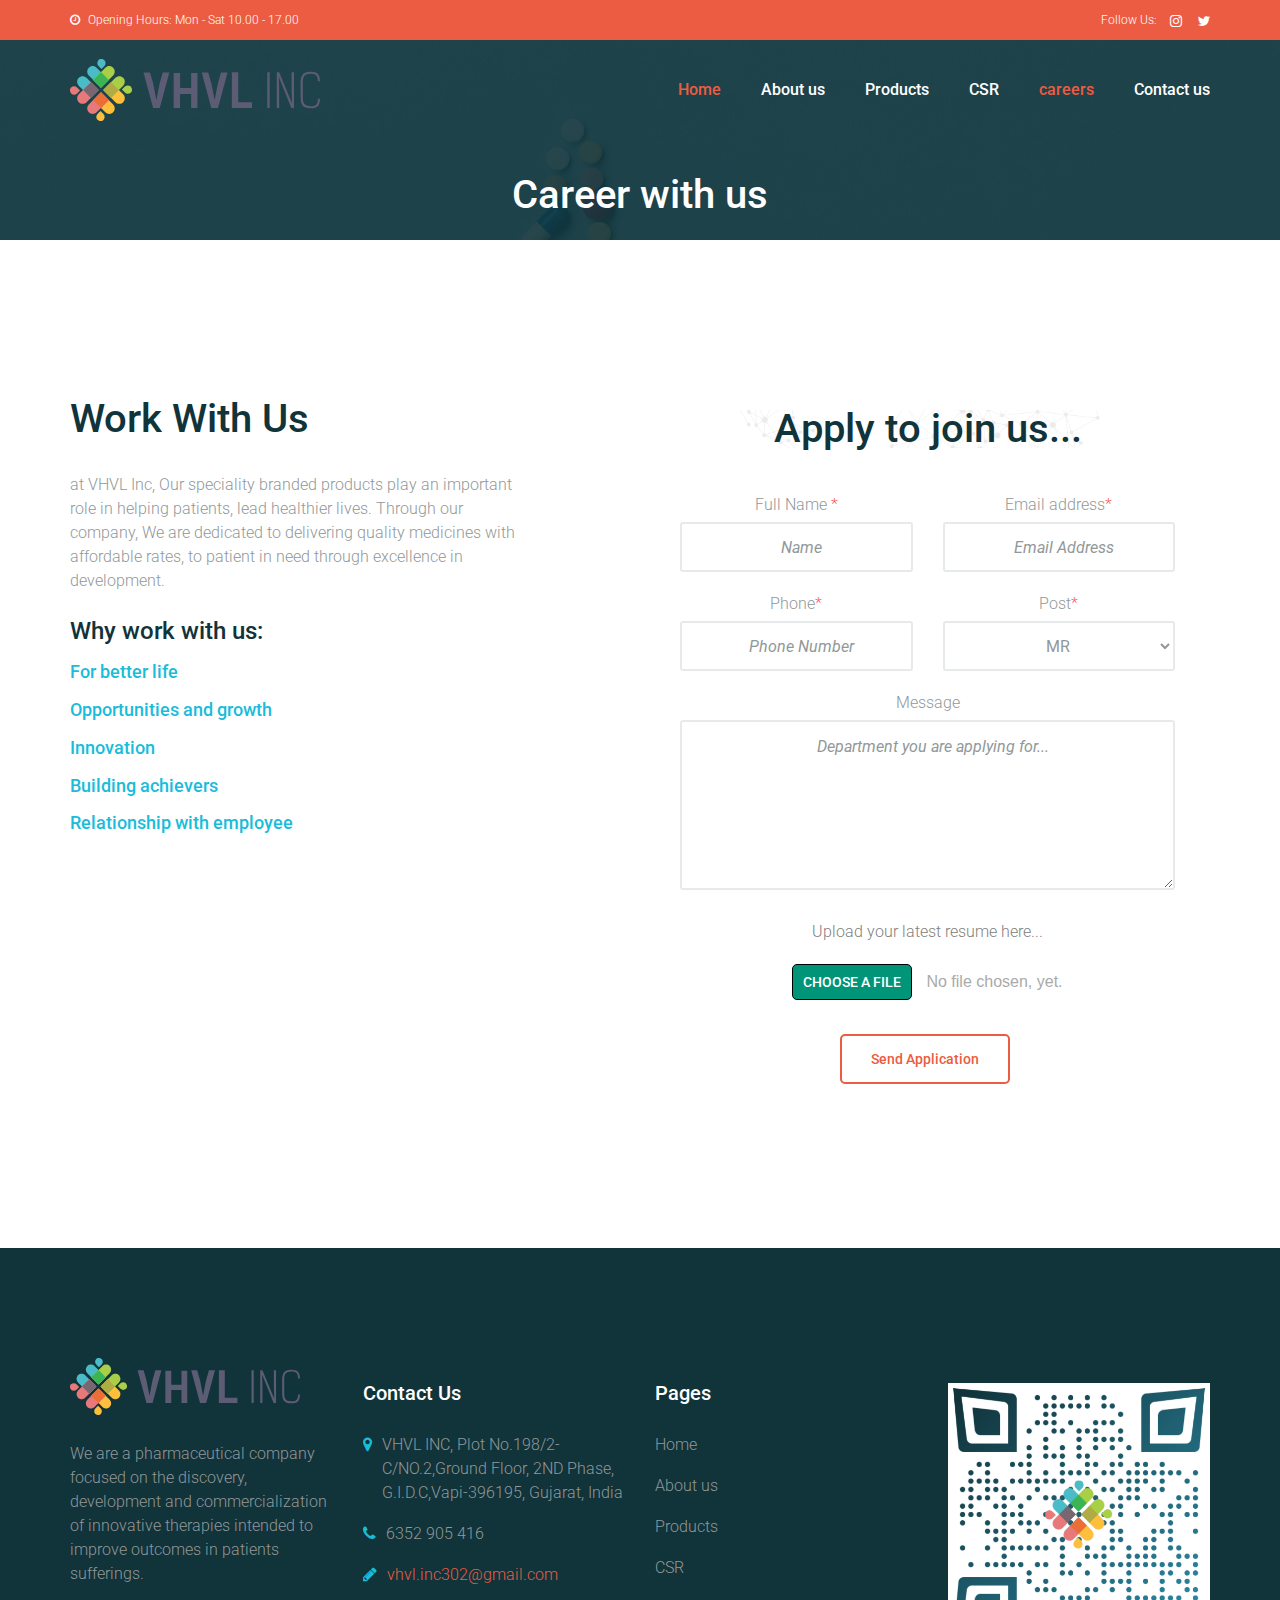
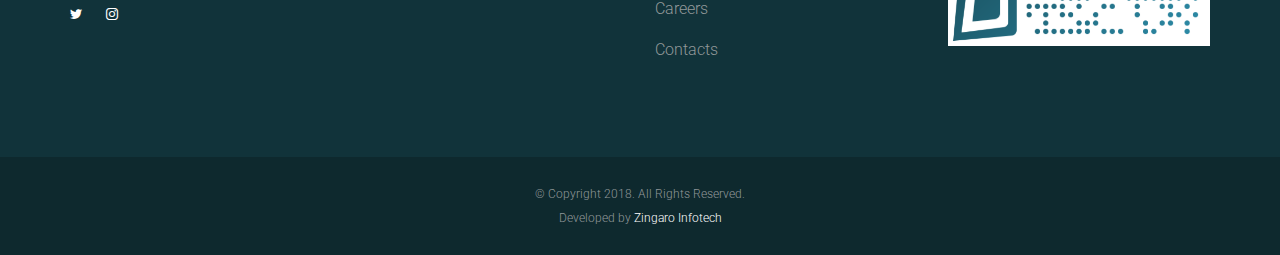
<file: careers.html>
<!DOCTYPE html>
<!--[if lt IE 7]>      <html class="no-js lt-ie9 lt-ie8 lt-ie7"> <![endif]-->
<!--[if IE 7]>         <html class="no-js lt-ie9 lt-ie8"> <![endif]-->
<!--[if IE 8]>         <html class="no-js lt-ie9"> <![endif]-->
<!--[if gt IE 8]><!-->
<html class="no-js">
<!--<![endif]-->



<head>
	<title>VHVL Inc : careers</title>
	<meta charset="utf-8">
	<!--[if IE]>
		<meta http-equiv="X-UA-Compatible" content="IE=edge">
	<![endif]-->
	<meta name="description" content="">
	<meta name="viewport" content="width=device-width, initial-scale=1">
	<!-- Place favicon.ico and apple-touch-icon.png in the root directory -->
	<link rel="stylesheet" href="css/bootstrap.min.css">
	<form action="careers.php" method="post" enctype="multipart/form-data">
	<link rel="stylesheet" href="css/animations.css">
	<link rel="stylesheet" href="css/fonts.css">
	<link rel="stylesheet" href="css/main.css" class="color-switcher-link">
	<link rel="stylesheet" href="css/shop.css">
	<script src="js/vendor/modernizr-2.6.2.min.js"></script>
	<script src="https://cdnjs.cloudflare.com/ajax/libs/jquery/3.3.1/jquery.min.js"></script> 
	<!--[if lt IE 9]>
		<script src="js/vendor/html5shiv.min.js"></script>
		<script src="js/vendor/respond.min.js"></script>
		<script src="js/vendor/jquery-1.12.4.min.js"></script>
	<![endif]-->
<!-- 	<style type="text/css">
			.contu {
    		width: 150%;
    	}
		 @media screen and (max-widh: 800px){
    	.contu {
    		width: 100%;
    	}
    }
	</style>
 -->
 	<style type="text/css">
 		#custom-button {
  padding: 10px;
  color: white;
  background-color: #009578;
  border: 1px solid #000;
  border-radius: 5px;
  cursor: pointer;
}

#custom-button:hover {
  background-color: #00b28f;
}

#custom-text {
  margin-left: 10px;
  font-family: sans-serif;
  color: #aaa;
}

 	</style>
 	</head>

<body>
	<!--[if lt IE 9]>
		<div class="bg-danger text-center">You are using an <strong>outdated</strong> browser. Please <a href="http://browsehappy.com/" class="highlight">upgrade your browser</a> to improve your experience.</div>
	<![endif]-->
	<div class="preloader">
		<div class="preloader_image"></div>
	</div>
	<!-- search modal -->
	<div class="modal" tabindex="-1" role="dialog" aria-labelledby="search_modal" id="search_modal"> <button type="button" class="close" data-dismiss="modal" aria-label="Close">
		<span aria-hidden="true">
			<i class="rt-icon2-cross2"></i>
		</span>
	</button>
	
	</div>
	<!-- Unyson messages modal -->
	<div class="modal fade" tabindex="-1" role="dialog" id="messages_modal">
		<div class="fw-messages-wrap ls with_padding">
			<!-- Uncomment this UL with LI to show messages in modal popup to your user: -->
			<!--
		<ul class="list-unstyled">
			<li>Message To User</li>
		</ul>
		-->
		</div>
	</div>
	<!-- eof .modal -->
	<!-- wrappers for visual page editor and boxed version of template -->
	<div id="canvas">
		<div id="box_wrapper">
			<!-- template sections -->
			<section class="page_topline cs main_color2 table_section table_section_sm section_padding_top_5 section_padding_bottom_5">
				<div class="container">
					<div class="row">
						<div class="col-sm-8 text-center text-sm-left">
							<div> <i class="fa fa-clock-o rightpadding_5" aria-hidden="true"></i> Opening Hours: Mon - Sat 10.00 - 17.00 </div>
						</div>
						<div class="col-sm-4 text-center text-sm-right greylinks"> <span class="rightpadding_10">Follow Us:</span> <a class="social-icon color-icon soc-instagram" href="https://www.instagram.com/vhvl_inc/" title="Instagram"></a> <a class="social-icon color-icon soc-twitter" href="https://twitter.com/vhvl_inc" title="Twitter"></a> 
						</div>
					</div>
				</div>
			</section>
			<!-- <section style="background:#54A4C5	" class="page_toplogo table_section table_section_md ls section_padding_top_5 section_padding_bottom_5">
				<div class="container">
					<div class="row">
						<div class="col-md-3 text-center text-md-left"> <a href="index.html" class="logo top_logo">
                    <img src="images/logo.png" alt="">
                </a> </div>
						<div class="col-md-9 text-center text-md-right">
							<div class="inline-teasers-wrap">
								<div class="teaser small-teaser media">
									<div class="media-left media-middle">
										<div class="teaser_icon size_small border_icon highlight2 rounded"> <i class="rt-icon2-pen"></i> </div>
									</div>
									<div class="media-body media-middle">
										<h4>9825582426</h4>
										<p class="greylinks fontsize_12" style="color: white"> <a href="mailto:pharmacom@example.com" style="color: white">mehulgohilm@systopic.com</a> </p>
									</div>
								</div>
								<div class="teaser small-teaser media">
									<div class="media-left media-middle">
										<div class="teaser_icon size_small border_icon highlight2 rounded"> <i class="rt-icon2-map-pin"></i> </div>
									</div>
									<div class="media-body media-middle">
										<h4>101, Pragati Chambers</h4>
										<p class="greylinks fontsize_12" style="color: white"> New Delhi-110008 </p>
									</div>
								</div>
							</div>
						</div>
					</div>
				</div>
			</section> -->
			<header class="page_header header_darkgrey header_transparent toggler_right section_padding_25">

				<div class="container">
					<div class="row">
						<div class="col-sm-12 display_table">
							<div class="header_left_logo display_table_cell"> <a href="index.html" class="logo top_logo">
                        <img height="70px" width="250px" src="images/vhvllogo.svg" alt="">
                    </a> </div>
							<div class="header_mainmenu display_table_cell text-right">
								<!-- main nav start -->
								<nav class="mainmenu_wrapper">
									<ul class="mainmenu nav sf-menu">
										<li class="active"> <a href="index.html">Home</a>
											<!-- <ul>
												<li> <a href="index.html">Home</a> </li>
												<li> <a href="index-static.html">Home static intro</a> </li>
												<li> <a href="index-single.html">Home single page</a> </li>
											</ul> -->
										</li>
										<!-- <li> <a href="about.html">Pages</a>
											<ul>
												
												<li> <a href="shortcodes_teasers.html">Shortcodes &amp; Widgets</a>
													<ul>
														<li> <a href="shortcodes_typography.html">Typography</a> </li>
														<li> <a href="shortcodes_buttons.html">Buttons</a> </li>
														<li> <a href="shortcodes_teasers.html">Teasers</a> </li>
														<li> <a href="shortcodes_progress.html">Progress</a> </li>
														<li> <a href="shortcodes_tabs.html">Tabs &amp; Collapse</a> </li>
														<li> <a href="shortcodes_bootstrap.html">Bootstrap Elements</a> </li>
														<li> <a href="shortcodes_widgets.html">Widgets</a> </li>
														<li> <a href="shortcodes_animation.html">Animation</a> </li>
														<li> <a href="shortcodes_icons.html">Template Icons</a> </li>
														<li> <a href="shortcodes_socialicons.html">Social Icons</a> </li>
													</ul>
												</li>
												
												<li> <a href="about.html">About</a> </li>
												<li> <a href="departments.html">Departments</a>
													<ul>
														<li> <a href="departments.html">Departments</a> </li>
														<li> <a href="department-single.html">Department Single</a> </li>
													</ul>
												</li>
												<li> <a href="careers.html">Careers</a> </li>
												<li> <a href="timetable.html">Timetable</a> </li>
												
												<li> <a href="events-left.html">Events</a>
													<ul>
														<li> <a href="events-left.html">Left Sidebar</a> </li>
														<li> <a href="events-right.html">Right Sidebar</a> </li>
														<li> <a href="events-full.html">Full Width</a> </li>
														<li> <a href="event-single-left.html">Single Event</a>
															<ul>
																<li> <a href="event-single-left.html">Left Sidebar</a> </li>
																<li> <a href="event-single-right.html">Right Sidebar</a> </li>
																<li> <a href="event-single-full.html">Full Width</a> </li>
															</ul>
														</li>
													</ul>
												</li>
												
												<li> <a href="shop-right.html">Shop</a>
													<ul>
														<li> <a href="shop-right.html">Shop</a> </li>
														<li> <a href="shop-product-right.html">Single Product</a> </li>
														<li> <a href="shop-cart-right.html">Shopping Cart</a> </li>
														<li> <a href="shop-checkout-right.html">Checkout</a> </li>
														<li> <a href="shop-register.html">Registration</a> </li>
													</ul>
												</li>
												
												<li> <a href="team.html">Team</a>
													<ul>
														<li> <a href="team.html">Team</a> </li>
														<li> <a href="team-single.html">Team Member</a> </li>
													</ul>
												</li>
												<li> <a href="comingsoon1.html">Comingsoon</a>
													<ul>
														<li> <a href="comingsoon1.html">Comingsoon</a> </li>
														<li> <a href="comingsoon2.html">Comingsoon 2</a> </li>
													</ul>
												</li>
												<li> <a href="faq.html">FAQ</a>
													<ul>
														<li> <a href="faq.html">FAQ</a> </li>
														<li> <a href="faq2.html">FAQ 2</a> </li>
													</ul>
												</li>
												<li> <a href="404.html">404</a>
													<ul>
														<li> <a href="404.html">404</a> </li>
														<li> <a href="4042.html">404 2</a> </li>
													</ul>
												</li>
											</ul>
										</li> --> 
										<!-- 
										<li> <a href="pipeline.html">Pipeline</a>
											<ul>
												<li> <a href="pipeline.html">Pipeline</a> </li>
												<li> <a href="pipeline-single.html">Pipeline Single</a> </li>
											</ul>
										</li> --><!-- 
										<li> <a href="#">Features</a>
											<div class="mega-menu">
												<ul class="mega-menu-row">
													<li class="mega-menu-col"> <a href="#">Headers</a>
														<ul>
															<li> <a href="header1.html">Header Type 1</a> </li>
															<li> <a href="header2.html">Header Type 2</a> </li>
															<li> <a href="header3.html">Header Type 3</a> </li>
															<li> <a href="header4.html">Header Type 4</a> </li>
															<li> <a href="header5.html">Header Type 5</a> </li>
															<li> <a href="header6.html">Header Type 6</a> </li>
														</ul>
													</li>
													<li class="mega-menu-col"> <a href="#">Side Menus</a>
														<ul>
															<li> <a href="header_side1.html">Slide Left Light</a> </li>
															<li> <a href="header_side2.html">Slide Right Light</a> </li>
															<li> <a href="header_side3.html">Push Left Light</a> </li>
															<li> <a href="header_side4.html">Push Right Light</a> </li>
															<li> <a href="header_side5.html">Slide Left Dark</a> </li>
															<li> <a href="header_side6.html">Slide Right Dark</a> </li>
															<li> <a href="header_side7.html">Push Left Dark</a> </li>
															<li> <a href="header_side8.html">Push Right Dark</a> </li>
															<li> <a href="header_side_superfish.html">Superfish Menu</a> </li>
															<li> <a href="header_side_sticked.html">Sticked Menu</a> </li>
														</ul>
													</li>
													<li class="mega-menu-col"> <a href="breadcrumbs1.html">Breadcrumbs</a>
														<ul>
															<li> <a href="breadcrumbs1.html">Breadcrumbs 1</a> </li>
															<li> <a href="breadcrumbs2.html">Breadcrumbs 2</a> </li>
															<li> <a href="breadcrumbs3.html">Breadcrumbs 3</a> </li>
															<li> <a href="breadcrumbs4.html">Breadcrumbs 4</a> </li>
															<li> <a href="breadcrumbs5.html">Breadcrumbs 5</a> </li>
															<li> <a href="breadcrumbs6.html">Breadcrumbs 6</a> </li>
														</ul>
													</li>
													<li class="mega-menu-col"> <a href="footer1.html">Footers</a>
														<ul>
															<li> <a href="footer1.html">Footer Type 1</a> </li>
															<li> <a href="footer2.html">Footer Type 2</a> </li>
															<li> <a href="footer3.html">Footer Type 3</a> </li>
															<li> <a href="footer4.html">Footer Type 4</a> </li>
															<li> <a href="footer5.html">Footer Type 5</a> </li>
															<li> <a href="footer6.html">Footer Type 6</a> </li>
														</ul>
													</li>
													<li class="mega-menu-col"> <a href="copyright1.html">Copyrights</a>
														<ul>
															<li> <a href="copyright1.html">Copyrights 1</a> </li>
															<li> <a href="copyright2.html">Copyrights 2</a> </li>
															<li> <a href="copyright3.html">Copyrights 3</a> </li>
															<li> <a href="copyright4.html">Copyrights 4</a> </li>
															<li> <a href="copyright5.html">Copyrights 5</a> </li>
														</ul>
													</li>
												</ul>
											</div>
											
										</li> -->
										<!-- eof features -->
										<!-- gallery -->
										<!-- <li> <a href="gallery-fullwidth-4-cols.html">Gallery</a></li>
										<li><a href="pipeline.html">pipeline</a></li> -->
										<li> <a href="about.html">About us</a></li>
										<li><a href="products.html">Products</a></li>
										<li> <a href="csr.html">CSR</a></li>
										<li class="active"> <a href="careers.html">careers</a></li>
										
											
										<!-- eof Gallery -->
										<!-- blog -->
										<!-- <li> <a href="blog-right.html">Blog</a>
											<ul>
												<li> <a href="blog-right.html">Right Sidebar</a> </li>
												<li> <a href="blog-left.html">Left Sidebar</a> </li>
												<li> <a href="blog-full.html">No Sidebar</a> </li>
												<li> <a href="blog-mosaic.html">Blog Grid</a> </li>
												<li> <a href="blog-single-right.html">Post</a>
													<ul>
														<li> <a href="blog-single-right.html">Right Sidebar</a> </li>
														<li> <a href="blog-single-left.html">Left Sidebar</a> </li>
														<li> <a href="blog-single-full.html">No Sidebar</a> </li>
													</ul>
												</li>
												<li> <a href="blog-single-video-right.html">Video Post</a>
													<ul>
														<li> <a href="blog-single-video-right.html">Right Sidebar</a> </li>
														<li> <a href="blog-single-video-left.html">Left Sidebar</a> </li>
														<li> <a href="blog-single-video-full.html">No Sidebar</a> </li>
													</ul>
												</li>
											</ul>
										</li> -->
										<!-- eof blog -->
										<!-- contacts -->
										<li> <a href="contact.html">Contact us</a>
											<!-- <ul>
												<li> <a href="contact.html">Contact 1</a> </li>
												<li> <a href="contact2.html">Contact 2</a> </li>
												<li> <a href="contact3.html">Contact 3</a> </li>
												<li> <a href="contact4.html">Contact 4</a> </li>
											</ul> -->
										</li>
										<!-- <li> <a href="team.html">Team</a></li>
										<li> <a href="faq2.html">FAQs</a></li> -->
										<!-- eof contacts -->
									</ul>
								</nav>
								<!-- eof main nav -->
								<!-- header toggler --><span class="toggle_menu"><span></span></span>
							</div>
						</div>
					</div>
				</div>
			
			</header>
			<section class="page_breadcrumbs ds color parallax section_padding_top_75 section_padding_bottom_5" style="padding-bottom: 10px;height: 200px;">
				<div class="container" style="margin-top: 50px;">
					<div class="row">
						<div class="col-sm-12 text-center">
							<h2>Career with us</h2>
							<!-- <ol class="breadcrumb highlightlinks">
								<li> <a href="index-2.html">
							Home
						</a> </li>
								<li> <a href="#">Pages</a> </li>
								<li class="active">Careers</li>
							</ol> -->
						</div>
					</div>
				</div>
			</section> 
						<section class="ls section_padding_top_150 section_padding_bottom_130">
				<div class="container">
					<div class="row">
						<div class="col-sm-5">
							<h2 class="section_header">Work With Us</h2>
							<p>at VHVL Inc, Our speciality branded products play an important role in helping patients, lead healthier lives. Through our company, We are dedicated to delivering quality medicines with affordable rates, to patient in need through excellence in development.</p>
							
							 <h4>Why work with us:</h4>
							<h5 class="highlight">For better life</h5>
							<h5 class="highlight">Opportunities and growth</h5>
							<h5 class="highlight">Innovation</h5>
							<h5 class="highlight">Building achievers</h5>
							<h5 class="highlight">Relationship with employee</h5>
							<!--<p>To apply for a posted position, please email your CV to hr@crinetics.com along with a cover letter outlining how you are a fit for the position. We review all CVs submitted for posted positions, but we are unable to respond individually to all
								applications.</p>
							<p>For Recruiters: It is Crinetics’ policy that CVs will only be accepted from recruiters if a signed agreement is in place and the recruiter has been authorized by the company to search for a specific position. Unsolicited resumes received by Crinetics
								from recruiters do not establish a relationship between the recruiter and Crinetics and will not obligate Crinetics to pay any fees should we hire an individual from such resumes.s</p>
							<div class="panel-group topmargin_60" id="accordion3">
								<div class="panel panel-default">
									<div class="panel-heading">
										<h4 class="panel-title"> <a data-toggle="collapse" data-parent="#accordion3" href="#careers-collapse1">
									Eligibility criteria
								</a> </h4>
									</div>
									<div id="careers-collapse1" class="panel-collapse collapse in">
										<div class="panel-body"> Lorem ipsum dolor sit amet, consectetur adipisicing elit. Praesentium amet ea dicta neque, ut quis omnis quos nam, pariatur, minus, fugit suscipit aspernatur sint ullam quas explicabo. Alias, officiis, dolor! </div>
									</div>
								</div>
								<div class="panel panel-default">
									<div class="panel-heading">
										<h4 class="panel-title"> <a data-toggle="collapse" data-parent="#accordion3" href="#careers-collapse2" class="collapsed">
									Skills required
								</a> </h4>
									</div>
									<div id="careers-collapse2" class="panel-collapse collapse">
										<div class="panel-body"> Lorem ipsum dolor sit amet, consectetur adipisicing elit. Exercitationem facere doloremque ut dolores laudantium nihil at, repudiandae est numquam fuga tempora totam sequi quidem saepe officiis sint beatae, magni fugit. </div>
									</div>
								</div>
								<div class="panel panel-default">
									<div class="panel-heading">
										<h4 class="panel-title"> <a data-toggle="collapse" data-parent="#accordion3" href="#careers-collapse3" class="collapsed">
									Survey Shows Two Thirds Of Migraine Sufferers Dissatisfied?
								</a> </h4>
									</div>
									<div id="careers-collapse3" class="panel-collapse collapse">
										<div class="panel-body"> Lorem ipsum dolor sit amet, consectetur adipisicing elit. At nobis omnis delectus, asperiores quo obcaecati et iste corporis necessitatibus tempora aspernatur doloribus. Ut deleniti commodi dicta distinctio sit enim quidem! </div>
									</div>
								</div>
							</div> -->
						</div>
						<div class="col-sm-6">
							<section id="contact" class="ls section_padding_top_2 contu">
				<div class="container">
					<div class="row">
						<div class="col-sm-12 col-md-12 col-sm-offset-1 col-md-offset-2 text-center">
							<div class="background_cover contact-form-wrapper">
								<h2 class="section_header">Apply to join us...</h2>
								<form action="careers.php" id="form" class="contact-form row" method="post" enctype="multipart/form-data">
									<div class="col-sm-6">
										<div class="contact-form-name"> <label for="name">Full Name <span class="required">*</span></label> <input type="text" aria-required="true" size="30" value="" name="name" id="name" class="form-control text-center" placeholder="Name"> </div>
									</div>
									<div class="col-sm-6">
										<div class="contact-form-email"> <label for="email">Email address<span class="required">*</span></label> <input type="email" aria-required="true" size="30" value="" name="email" id="email" class="form-control text-center" placeholder="Email Address"> </div>
									</div>
									<div class="col-sm-6">
										<div class="contact-form-phone"> <label for="phone">Phone<span class="required">*</span></label> <input type="text" aria-required="true" size="30" value="" name="phone" id="phone" class="form-control text-center" placeholder="Phone Number"> </div>
									</div>
									<div class="col-sm-6">
										<div class="contact-form-subject"> <label for="subject">Post<span class="required">*</span></label>  <select style="color: #919899" value="" name="subject" id="subject" class="form-control text-center" placeholder="Your Subject">

										 <option value="volvo">MR</option>
                                         <option value="saab">City Superviser</option>
                                         <option value="mercedes">Area Supervisor</option>
                                         
                                     </select> </div>
									</div>
									<div class="col-sm-12">
										<div class="contact-form-message"> <label for="message">Message</label> <textarea aria-required="true" rows="4" cols="45" name="message" id="message" class="form-control text-center" placeholder="Department you are applying for..."></textarea> </div>
									</div>
									<div class="col-sm-12">
									<div class="contact-form-submit topmargin_10">
										<label id="subme" style="margin: 0;padding: 0;color: grey">Upload your latest resume here...</label>
									</div>
								</div>
									<div class="col-sm-12">
										<input type="file" id="real-file" style="display:none" name="uploaded_file" />
<button type="button" id="custom-button">CHOOSE A FILE</button>
<span id="custom-text">No file chosen, yet.</span>
									</div>
									<div class="col-sm-12">
										<div class="contact-form-submit topmargin_10"> <button type="submit" id="contact_form_submit" name="contact_submit" class="theme_button color2 inverse min_width_button">Send Application</button> </div>
									</div>

								</form>
							</div>
						</div>
					</div>
				</div>
			</section>
							
						</div>
					</div>
				</div>
			</section>
			
			<footer class="page_footer ds color section_padding_top_100 section_padding_bottom_65 table_section">
				<div class="container">
					<div class="row">
						<div class="col-md-3 col-sm-6">
							<div class="widget widget_text"> <a href="index.html" class="logo vertical_logo bottommargin_20">
	                    <img height="70px" width="230px" src="images/vhvllogo.svg" alt="">
	                </a>
								<p>We are a pharmaceutical company focused on the discovery, development and commercialization of innovative therapies intended to improve outcomes in patients sufferings.</p>
								<p class="darklinks"> <a class="social-icon soc-twitter" href="https://twitter.com/vhvl_inc" title="Twitter"></a> <a class="social-icon soc-instagram" href="https://www.instagram.com/vhvl_inc/" title="Twitter"></a> </p>
							</div>
						</div>
						<div class="col-md-3 col-sm-6">
							<div class="widget widget_text topmargin_25">
								<h4 class="widget-title">Contact Us</h4>
								<div class="media">
									<div class="media-left rightpadding_10"> <i class="fa fa-map-marker highlight" aria-hidden="true"></i> </div>
									<div class="media-body"> VHVL INC, Plot No.198/2-C/NO.2,Ground Floor, 2ND Phase, G.I.D.C,Vapi-396195, Gujarat, India
</div>
								</div>
								<div class="media">
									<div class="media-left rightpadding_10"> <i class="fa fa-phone highlight" aria-hidden="true"></i> </div>
									<div class="media-body">6352 905 416</div>
								</div>
								<div class="media">
									<div class="media-left rightpadding_10"> <i class="fa fa-pencil highlight" aria-hidden="true"></i> </div>
									<div class="media-body highlight2links"> <a href="mailto:vhvl.inc302@gmail.com">vhvl.inc302@gmail.com</a> </div>
								</div>
							</div>
						</div>
						<div class="col-md-3 col-sm-6 col-xs-4">
							<div class="widget widget_text topmargin_25">
								<h4 class="widget-title">Pages</h4>
								<div class="media">
									<div class="media-body">Home</div>
								</div>
								<div class="media">
									<div class="media-body">About us </div>
								</div>
								<div class="media">
									<div class="media-body">Products</div>
								</div>
								<div class="media">
									<div class="media-body">CSR</div>
								</div>
								<div class="media">
									<div class="media-body">Careers</div>
								</div>
								<div class="media">
									<div class="media-body">Contacts</div>
								</div>
							</div>
						</div>
						<div class="col-md-3 col-sm-6 col-xs-8">
							<div class="widget widget_text topmargin_25">
								<img src="images/vhvl_inc.png">
								
							</div>
						</div>
					</div>
				</div>
			</footer>
			<section class="ds color darker page_copyright section_padding_15">
				<div class="container">
					<div class="row">
						<div class="col-sm-12 text-center">
							<p class="fontsize_12">&copy; Copyright 2018. All Rights Reserved.</p>
							<p class="fontsize_12">Developed by <a href="http://www.zingarotech.com" >Zingaro Infotech</a></p>
						</div>
					</div>
				</div>
			</section>
		</div>
		<!-- eof #box_wrapper -->
	</div>
	<!-- eof #canvas -->
	<script src="js/compressed.js"></script>
	<script src="js/main.js"></script>
	<!-- <script src="js/switcher.js"></script> -->

<script type="text/javascript">
		const realFileBtn = document.getElementById("real-file");
const customBtn = document.getElementById("custom-button");
const customTxt = document.getElementById("custom-text");

customBtn.addEventListener("click", function() {
  realFileBtn.click();
});

realFileBtn.addEventListener("change", function() {
  if (realFileBtn.value) {
    customTxt.innerHTML = realFileBtn.value.match(
      /[\/\\]([\w\d\s\.\-\(\)]+)$/
    )[1];
  } else {
    customTxt.innerHTML = "No file chosen, yet.";
  }
});

	</script>
	<script type="text/javascript">
		$(document).ready(function() {
$("#contact_form_submit").click(function() {
var name = $("#name").val();
var phone = $("#phone").val();
var email = $("#email").val();
var subject = $("#subject").val();
var message = $("#message").val();
var resumepath = $("#real-file").val();
var resume = $("#real-file").val().split('h').pop();
var valNum = /^[0]?[789]\d{9}$/;
// Returns successful data submission message when the entered information is stored in database.
if ((name!="") &&(valNum.test(phone))) {
$.post("careerback.php", {
name1: name,
phone1: phone,
email1: email,
message1: message,
subject1: subject,
resume1: resume,
resumepath1: resumepath
}, function(data) {
// $('#submeb').css({'display':'block'});	
$('#form')[0].reset(); // To reset form fields
//$('#subme').css({'display':'block'});	
});}
});
});
</script>


</body>



</html>
</file>
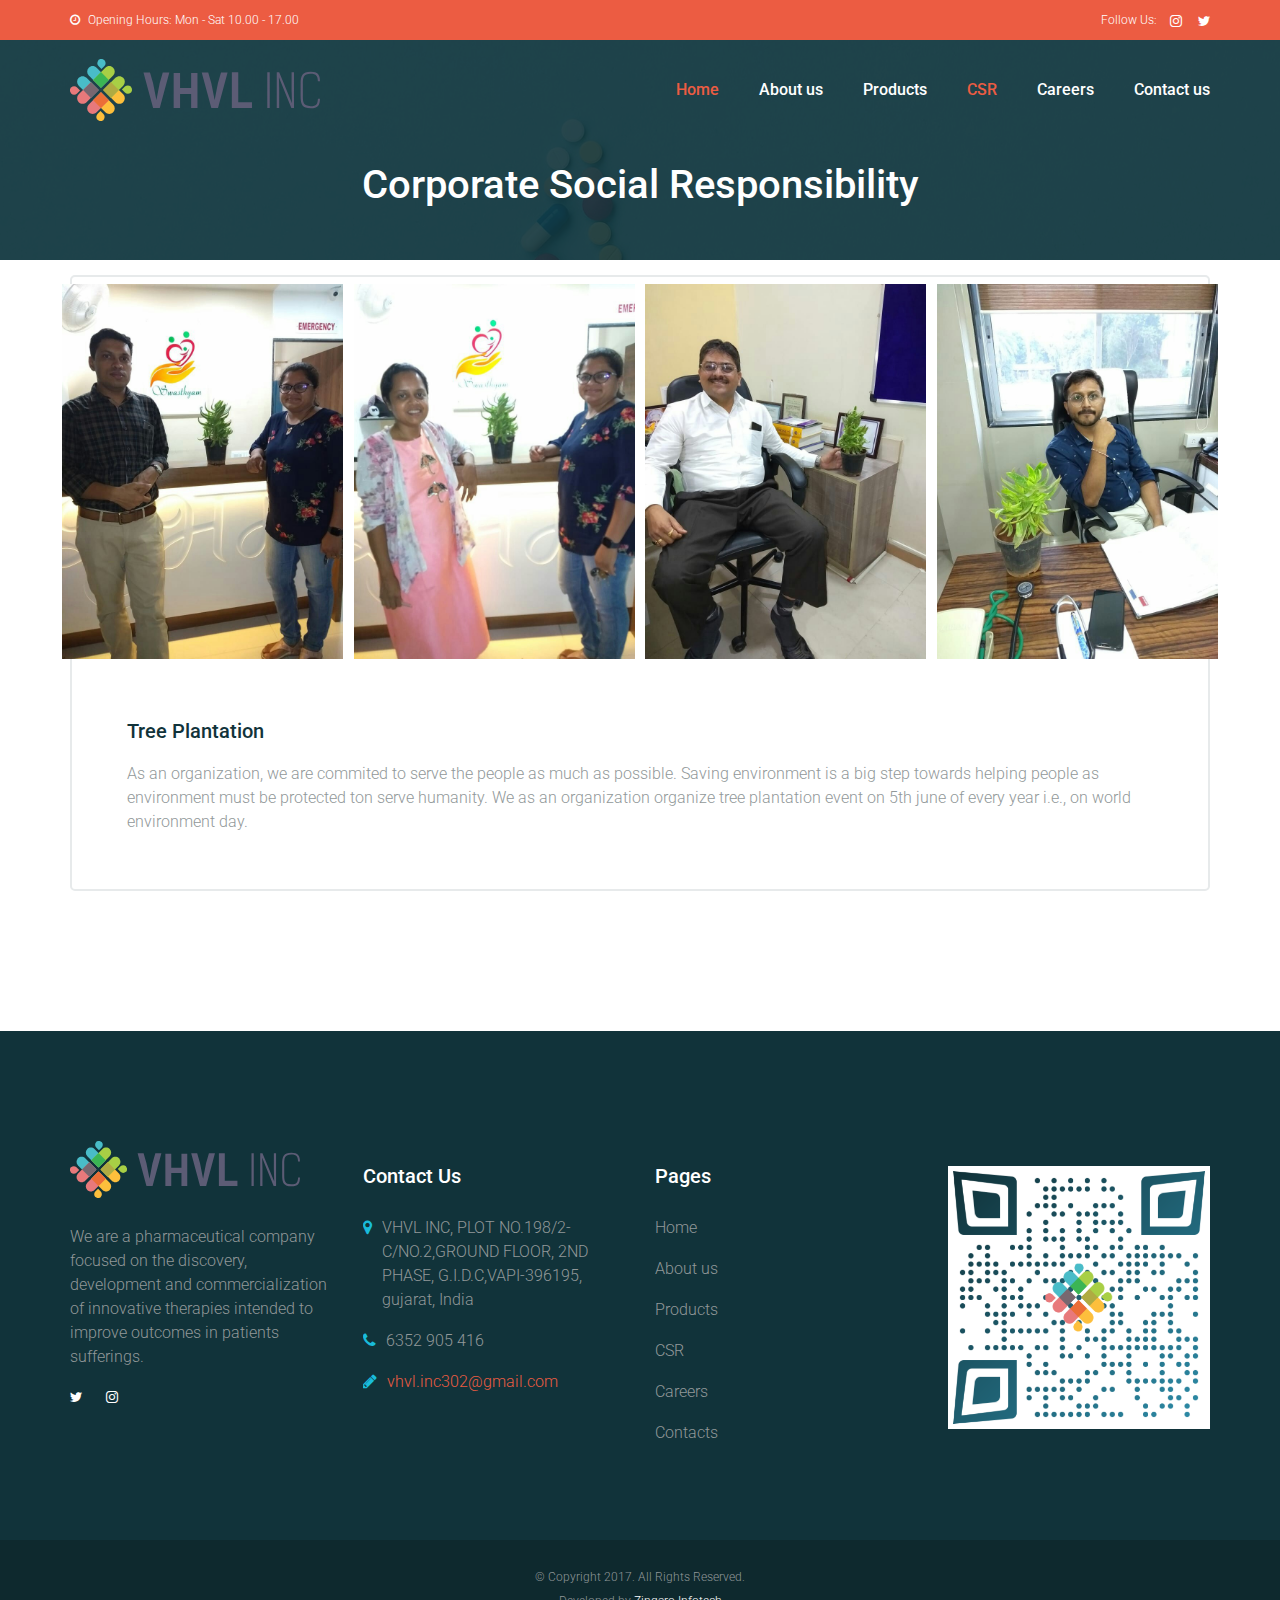
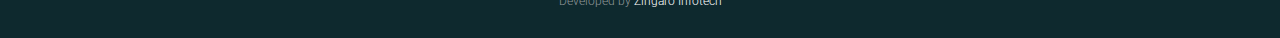
<file: csr.html>
<!DOCTYPE html>
<!--[if lt IE 7]>      <html class="no-js lt-ie9 lt-ie8 lt-ie7"> <![endif]-->
<!--[if IE 7]>         <html class="no-js lt-ie9 lt-ie8"> <![endif]-->
<!--[if IE 8]>         <html class="no-js lt-ie9"> <![endif]-->
<!--[if gt IE 8]><!-->
<html class="no-js">
<!--<![endif]-->


<!-- Mirrored from webdesign-finder.com/html/pharma/blog-full.html by HTTrack Website Copier/3.x [XR&CO'2014], Fri, 14 Sep 2018 17:31:11 GMT -->
<head>
	<title>VHVL Inc : CSR</title>
	<meta charset="utf-8">
	<!--[if IE]>
		<meta http-equiv="X-UA-Compatible" content="IE=edge">
	<![endif]-->
	<meta name="description" content="">
	<meta name="viewport" content="width=device-width, initial-scale=1">
	<!-- Place favicon.ico and apple-touch-icon.png in the root directory -->
	<link rel="stylesheet" href="css/bootstrap.min.css">
	<link rel="stylesheet" href="css/animations.css">
	<link rel="stylesheet" href="css/fonts.css">
	<link rel="stylesheet" href="css/main.css" class="color-switcher-link">
	<link rel="stylesheet" href="css/shop.css">
	<script src="js/vendor/modernizr-2.6.2.min.js"></script>
	<!--[if lt IE 9]>
		<script src="js/vendor/html5shiv.min.js"></script>
		<script src="js/vendor/respond.min.js"></script>
		<script src="js/vendor/jquery-1.12.4.min.js"></script>
	<![endif]-->
</head>

<body>
	<!--[if lt IE 9]>
		<div class="bg-danger text-center">You are using an <strong>outdated</strong> browser. Please <a href="http://browsehappy.com/" class="highlight">upgrade your browser</a> to improve your experience.</div>
	<![endif]-->
	<div class="preloader">
		<div class="preloader_image"></div>
	</div>
	<!-- search modal -->
	<div class="modal" tabindex="-1" role="dialog" aria-labelledby="search_modal" id="search_modal"> <button type="button" class="close" data-dismiss="modal" aria-label="Close">
		<span aria-hidden="true">
			<i class="rt-icon2-cross2"></i>
		</span>
	</button>
	
	</div>
	<!-- Unyson messages modal -->
	<div class="modal fade" tabindex="-1" role="dialog" id="messages_modal">
		<div class="fw-messages-wrap ls with_padding">
			<!-- Uncomment this UL with LI to show messages in modal popup to your user: -->
			<!--
		<ul class="list-unstyled">
			<li>Message To User</li>
		</ul>
		-->
		</div>
	</div>
	<!-- eof .modal -->
	<!-- wrappers for visual page editor and boxed version of template -->
	<div id="canvas">
		<div id="box_wrapper">
			<!-- template sections -->
			<section class="page_topline cs main_color2 table_section table_section_sm section_padding_top_5 section_padding_bottom_5">
				<div class="container">
					<div class="row">
						<div class="col-sm-8 text-center text-sm-left">
							<div> <i class="fa fa-clock-o rightpadding_5" aria-hidden="true"></i> Opening Hours: Mon - Sat 10.00 - 17.00 </div>
						</div>
						<div class="col-sm-4 text-center text-sm-right greylinks"> <span class="rightpadding_10">Follow Us:</span> <a class="social-icon color-icon soc-instagram" href="https://www.instagram.com/vhvl_inc/" title="Instagram"></a> <a class="social-icon color-icon soc-twitter" href="https://twitter.com/vhvl_inc" title="Twitter"></a> 
						</div>
					</div>
				</div>
			</section>
			<!-- <section class="page_toplogo table_section table_section_md ls section_padding_top_25 section_padding_bottom_25">
				<div class="container">
					<div class="row">
						<div class="col-md-3 text-center text-md-left"> <a href="index-2.html" class="logo top_logo">
                    <img src="images/logo.png" alt="">
                </a> </div>
						<div class="col-md-9 text-center text-md-right">
							<div class="inline-teasers-wrap">
								<div class="teaser small-teaser media">
									<div class="media-left media-middle">
										<div class="teaser_icon size_small border_icon highlight2 rounded"> <i class="rt-icon2-pen"></i> </div>
									</div>
									<div class="media-body media-middle">
										<h4>0 (800) 123 4567</h4>
										<p class="greylinks fontsize_12"> <a href="mailto:pharmacom@example.com">pharmacom@example.com</a> </p>
									</div>
								</div>
								<div class="teaser small-teaser media">
									<div class="media-left media-middle">
										<div class="teaser_icon size_small border_icon highlight2 rounded"> <i class="rt-icon2-map-pin"></i> </div>
									</div>
									<div class="media-body media-middle">
										<h4>482 Charter Street</h4>
										<p class="greylinks fontsize_12"> Kansas City, KS 66223 </p>
									</div>
								</div>
							</div>
						</div>
					</div>
				</div>
			</section> -->
			<header class="page_header header_darkgrey header_transparent toggler_right section_padding_25">

				<div class="container">
					<div class="row">
						<div class="col-sm-12 display_table">
							<div class="header_left_logo display_table_cell"> <a href="index.html" class="logo top_logo">
                        <img height="70px" width="250px" src="images/vhvllogo.svg" alt="">
                    </a> </div>
							<div class="header_mainmenu display_table_cell text-right">
								<!-- main nav start -->
								<nav class="mainmenu_wrapper">
									<ul class="mainmenu nav sf-menu">
										<li class="active"> <a href="index.html">Home</a>
											<!-- <ul>
												<li> <a href="index.html">Home</a> </li>
												<li> <a href="index-static.html">Home static intro</a> </li>
												<li> <a href="index-single.html">Home single page</a> </li>
											</ul> -->
										</li>
										<!-- <li> <a href="about.html">Pages</a>
											<ul>
												
												<li> <a href="shortcodes_teasers.html">Shortcodes &amp; Widgets</a>
													<ul>
														<li> <a href="shortcodes_typography.html">Typography</a> </li>
														<li> <a href="shortcodes_buttons.html">Buttons</a> </li>
														<li> <a href="shortcodes_teasers.html">Teasers</a> </li>
														<li> <a href="shortcodes_progress.html">Progress</a> </li>
														<li> <a href="shortcodes_tabs.html">Tabs &amp; Collapse</a> </li>
														<li> <a href="shortcodes_bootstrap.html">Bootstrap Elements</a> </li>
														<li> <a href="shortcodes_widgets.html">Widgets</a> </li>
														<li> <a href="shortcodes_animation.html">Animation</a> </li>
														<li> <a href="shortcodes_icons.html">Template Icons</a> </li>
														<li> <a href="shortcodes_socialicons.html">Social Icons</a> </li>
													</ul>
												</li>
												
												<li> <a href="about.html">About</a> </li>
												<li> <a href="departments.html">Departments</a>
													<ul>
														<li> <a href="departments.html">Departments</a> </li>
														<li> <a href="department-single.html">Department Single</a> </li>
													</ul>
												</li>
												<li> <a href="careers.html">Careers</a> </li>
												<li> <a href="timetable.html">Timetable</a> </li>
												
												<li> <a href="events-left.html">Events</a>
													<ul>
														<li> <a href="events-left.html">Left Sidebar</a> </li>
														<li> <a href="events-right.html">Right Sidebar</a> </li>
														<li> <a href="events-full.html">Full Width</a> </li>
														<li> <a href="event-single-left.html">Single Event</a>
															<ul>
																<li> <a href="event-single-left.html">Left Sidebar</a> </li>
																<li> <a href="event-single-right.html">Right Sidebar</a> </li>
																<li> <a href="event-single-full.html">Full Width</a> </li>
															</ul>
														</li>
													</ul>
												</li>
												
												<li> <a href="shop-right.html">Shop</a>
													<ul>
														<li> <a href="shop-right.html">Shop</a> </li>
														<li> <a href="shop-product-right.html">Single Product</a> </li>
														<li> <a href="shop-cart-right.html">Shopping Cart</a> </li>
														<li> <a href="shop-checkout-right.html">Checkout</a> </li>
														<li> <a href="shop-register.html">Registration</a> </li>
													</ul>
												</li>
												
												<li> <a href="team.html">Team</a>
													<ul>
														<li> <a href="team.html">Team</a> </li>
														<li> <a href="team-single.html">Team Member</a> </li>
													</ul>
												</li>
												<li> <a href="comingsoon1.html">Comingsoon</a>
													<ul>
														<li> <a href="comingsoon1.html">Comingsoon</a> </li>
														<li> <a href="comingsoon2.html">Comingsoon 2</a> </li>
													</ul>
												</li>
												<li> <a href="faq.html">FAQ</a>
													<ul>
														<li> <a href="faq.html">FAQ</a> </li>
														<li> <a href="faq2.html">FAQ 2</a> </li>
													</ul>
												</li>
												<li> <a href="404.html">404</a>
													<ul>
														<li> <a href="404.html">404</a> </li>
														<li> <a href="4042.html">404 2</a> </li>
													</ul>
												</li>
											</ul>
										</li> --> 
										<!-- 
										<li> <a href="pipeline.html">Pipeline</a>
											<ul>
												<li> <a href="pipeline.html">Pipeline</a> </li>
												<li> <a href="pipeline-single.html">Pipeline Single</a> </li>
											</ul>
										</li> --><!-- 
										<li> <a href="#">Features</a>
											<div class="mega-menu">
												<ul class="mega-menu-row">
													<li class="mega-menu-col"> <a href="#">Headers</a>
														<ul>
															<li> <a href="header1.html">Header Type 1</a> </li>
															<li> <a href="header2.html">Header Type 2</a> </li>
															<li> <a href="header3.html">Header Type 3</a> </li>
															<li> <a href="header4.html">Header Type 4</a> </li>
															<li> <a href="header5.html">Header Type 5</a> </li>
															<li> <a href="header6.html">Header Type 6</a> </li>
														</ul>
													</li>
													<li class="mega-menu-col"> <a href="#">Side Menus</a>
														<ul>
															<li> <a href="header_side1.html">Slide Left Light</a> </li>
															<li> <a href="header_side2.html">Slide Right Light</a> </li>
															<li> <a href="header_side3.html">Push Left Light</a> </li>
															<li> <a href="header_side4.html">Push Right Light</a> </li>
															<li> <a href="header_side5.html">Slide Left Dark</a> </li>
															<li> <a href="header_side6.html">Slide Right Dark</a> </li>
															<li> <a href="header_side7.html">Push Left Dark</a> </li>
															<li> <a href="header_side8.html">Push Right Dark</a> </li>
															<li> <a href="header_side_superfish.html">Superfish Menu</a> </li>
															<li> <a href="header_side_sticked.html">Sticked Menu</a> </li>
														</ul>
													</li>
													<li class="mega-menu-col"> <a href="breadcrumbs1.html">Breadcrumbs</a>
														<ul>
															<li> <a href="breadcrumbs1.html">Breadcrumbs 1</a> </li>
															<li> <a href="breadcrumbs2.html">Breadcrumbs 2</a> </li>
															<li> <a href="breadcrumbs3.html">Breadcrumbs 3</a> </li>
															<li> <a href="breadcrumbs4.html">Breadcrumbs 4</a> </li>
															<li> <a href="breadcrumbs5.html">Breadcrumbs 5</a> </li>
															<li> <a href="breadcrumbs6.html">Breadcrumbs 6</a> </li>
														</ul>
													</li>
													<li class="mega-menu-col"> <a href="footer1.html">Footers</a>
														<ul>
															<li> <a href="footer1.html">Footer Type 1</a> </li>
															<li> <a href="footer2.html">Footer Type 2</a> </li>
															<li> <a href="footer3.html">Footer Type 3</a> </li>
															<li> <a href="footer4.html">Footer Type 4</a> </li>
															<li> <a href="footer5.html">Footer Type 5</a> </li>
															<li> <a href="footer6.html">Footer Type 6</a> </li>
														</ul>
													</li>
													<li class="mega-menu-col"> <a href="copyright1.html">Copyrights</a>
														<ul>
															<li> <a href="copyright1.html">Copyrights 1</a> </li>
															<li> <a href="copyright2.html">Copyrights 2</a> </li>
															<li> <a href="copyright3.html">Copyrights 3</a> </li>
															<li> <a href="copyright4.html">Copyrights 4</a> </li>
															<li> <a href="copyright5.html">Copyrights 5</a> </li>
														</ul>
													</li>
												</ul>
											</div>
											
										</li> -->
										<!-- eof features -->
										<!-- gallery -->
										<!-- <li> <a href="gallery-fullwidth-4-cols.html">Gallery</a></li>
										<li><a href="pipeline.html">pipeline</a></li> -->
										<li> <a href="about.html">About us</a></li>
										<li><a href="products.html">Products</a></li>
										<li class="active"> <a href="csr.html">CSR</a></li>
										<li> <a href="careers.html">Careers</a></li>
										
											
										<!-- eof Gallery -->
										<!-- blog -->
										<!-- <li> <a href="blog-right.html">Blog</a>
											<ul>
												<li> <a href="blog-right.html">Right Sidebar</a> </li>
												<li> <a href="blog-left.html">Left Sidebar</a> </li>
												<li> <a href="blog-full.html">No Sidebar</a> </li>
												<li> <a href="blog-mosaic.html">Blog Grid</a> </li>
												<li> <a href="blog-single-right.html">Post</a>
													<ul>
														<li> <a href="blog-single-right.html">Right Sidebar</a> </li>
														<li> <a href="blog-single-left.html">Left Sidebar</a> </li>
														<li> <a href="blog-single-full.html">No Sidebar</a> </li>
													</ul>
												</li>
												<li> <a href="blog-single-video-right.html">Video Post</a>
													<ul>
														<li> <a href="blog-single-video-right.html">Right Sidebar</a> </li>
														<li> <a href="blog-single-video-left.html">Left Sidebar</a> </li>
														<li> <a href="blog-single-video-full.html">No Sidebar</a> </li>
													</ul>
												</li>
											</ul>
										</li> -->
										<!-- eof blog -->
										<!-- contacts -->
										<li> <a href="contact.html">Contact us</a>
											<!-- <ul>
												<li> <a href="contact.html">Contact 1</a> </li>
												<li> <a href="contact2.html">Contact 2</a> </li>
												<li> <a href="contact3.html">Contact 3</a> </li>
												<li> <a href="contact4.html">Contact 4</a> </li>
											</ul> -->
										</li>
										<!-- <li> <a href="team.html">Team</a></li>
										<li> <a href="faq2.html">FAQs</a></li> -->
										<!-- eof contacts -->
									</ul>
								</nav>
								<!-- eof main nav -->
								<!-- header toggler --><span class="toggle_menu"><span></span></span>
							</div>
						</div>
					</div>
				</div>
				<div class="ls ms search_form_wrapper">
					<div class="container">
						<div class="row columns_margin_top_20 columns_margin_bottom_20">
							<div class="col-sm-12">
								
							</div>
						</div>
					</div>
				</div>
			</header>
			<section style="height: 220px;" class="page_breadcrumbs ds color parallax section_padding_top_75 section_padding_bottom_75">
				<div class="container text-center" style="margin-top: 40px;">
					<div class="row">
						<div class="col-sm-12 text-center">
							<h2>Corporate Social Responsibility</h2>
							
						</div>
					</div>
				</div>
			</section>
			<section style="width: 100%" class="ls section_padding_top_5 section_padding_bottom_130 columns_padding_25">
				<div class="container">
					
						
					<div class="row">
						<div class="col-sm-12">
							<article class="vertical-item content-padding big-padding with_border rounded post format-standard">
								
								<div class="row">
									<div style="padding: 5px;margin: 2px 0px" class="col-sm-3 col-xs-6">
										<img src="images/p1.jpg">
									</div>
									<div style="padding: 5px;margin: 2px 0px" class="col-sm-3 col-xs-6">
										<img src="images/p2.jpg">
									</div>
									<div style="padding: 5px;margin: 2px 0px" class="col-sm-3 col-xs-6">
										<img src="images/p3.jpg">
									</div>
									<div style="padding: 5px;margin: 2px 0px" class="col-sm-3 col-xs-6">
										<img src="images/p4.jpg">
									</div>
								</div>
								<div class="item-content">
									<header class="entry-header">
										<h4 class="entry-title"> <a href="blog-single-full.html">Tree Plantation</a> </h4>
										<div class="entry-meta content-justify greylinks fontsize_12 medium"> <a href="#">
										
										
									</a> </div>
									</header>
									<div class="entry-content">
										<p>As an organization, we are commited to serve the people as much as possible. Saving environment is a big step towards helping people as environment must be protected ton serve humanity. We as an organization organize tree plantation event on 5th june of every year i.e., on world environment day.</p>
									</div>
								</div>
							</article>
							
						
						</div>
						<!--eof .col-sm-8 (main content)-->
					</div>
				</div>
			</section>
			<footer class="page_footer ds color section_padding_top_100 section_padding_bottom_65 table_section">
				<div class="container">
					<div class="row">
						<div class="col-md-3 col-sm-6">
							<div class="widget widget_text"> <a href="index.html" class="logo vertical_logo bottommargin_20">
	                    <img height="70px" width="230px" src="images/vhvllogo.svg" alt="">
	                </a>
								<p>We are a pharmaceutical company focused on the discovery, development and commercialization of innovative therapies intended to improve outcomes in patients sufferings.</p>
								<p class="darklinks"> <a class="social-icon soc-twitter" href="https://twitter.com/vhvl_inc" title="Twitter"></a> <a class="social-icon soc-instagram" href="https://www.instagram.com/vhvl_inc/" title="Twitter"></a> </p>
							</div>
						</div>
						<div class="col-md-3 col-sm-6">
							<div class="widget widget_text topmargin_25">
								<h4 class="widget-title">Contact Us</h4>
								<div class="media">
									<div class="media-left rightpadding_10"> <i class="fa fa-map-marker highlight" aria-hidden="true"></i> </div>
									<div class="media-body"> VHVL INC, PLOT NO.198/2-C/NO.2,GROUND FLOOR, 2ND PHASE, G.I.D.C,VAPI-396195, gujarat, India
</div>
								</div>
								<div class="media">
									<div class="media-left rightpadding_10"> <i class="fa fa-phone highlight" aria-hidden="true"></i> </div>
									<div class="media-body">6352 905 416</div>
								</div>
								<div class="media">
									<div class="media-left rightpadding_10"> <i class="fa fa-pencil highlight" aria-hidden="true"></i> </div>
									<div class="media-body highlight2links"> <a href="mailto:vhvl.inc302@gmail.com">vhvl.inc302@gmail.com</a> </div>
								</div>
							</div>
						</div>
						<div class="col-md-3 col-sm-6 col-xs-4">
							<div class="widget widget_text topmargin_25">
								<h4 class="widget-title">Pages</h4>
								<div class="media">
									<div class="media-body">Home</div>
								</div>
								<div class="media">
									<div class="media-body">About us </div>
								</div>
								<div class="media">
									<div class="media-body">Products</div>
								</div>
								<div class="media">
									<div class="media-body">CSR</div>
								</div>
								<div class="media">
									<div class="media-body">Careers</div>
								</div>
								<div class="media">
									<div class="media-body">Contacts</div>
								</div>
							</div>
						</div>
						<div class="col-md-3 col-sm-6 col-xs-8">
							<div class="widget widget_text topmargin_25">
								<img src="images/vhvl_inc.png">
								
							</div>
						</div>
					</div>
				</div>
			</footer>
			<section class="ds color darker page_copyright section_padding_15">
				<div class="container">
					<div class="row">
						<div class="col-sm-12 text-center">
							<p class="fontsize_12">&copy; Copyright 2017. All Rights Reserved.</p>
							<p class="fontsize_12">Developed by <a href="http://www.zingarotech.com" >Zingaro Infotech</a></p>
						</div>
					</div>
				</div>
			</section>
		</div>
		<!-- eof #box_wrapper -->
	</div>
	<!-- eof #canvas -->
	<script src="js/compressed.js"></script>
	<script src="js/main.js"></script>
	
</body>


<!-- Mirrored from webdesign-finder.com/html/pharma/blog-full.html by HTTrack Website Copier/3.x [XR&CO'2014], Fri, 14 Sep 2018 17:31:11 GMT -->
</html>
</file>
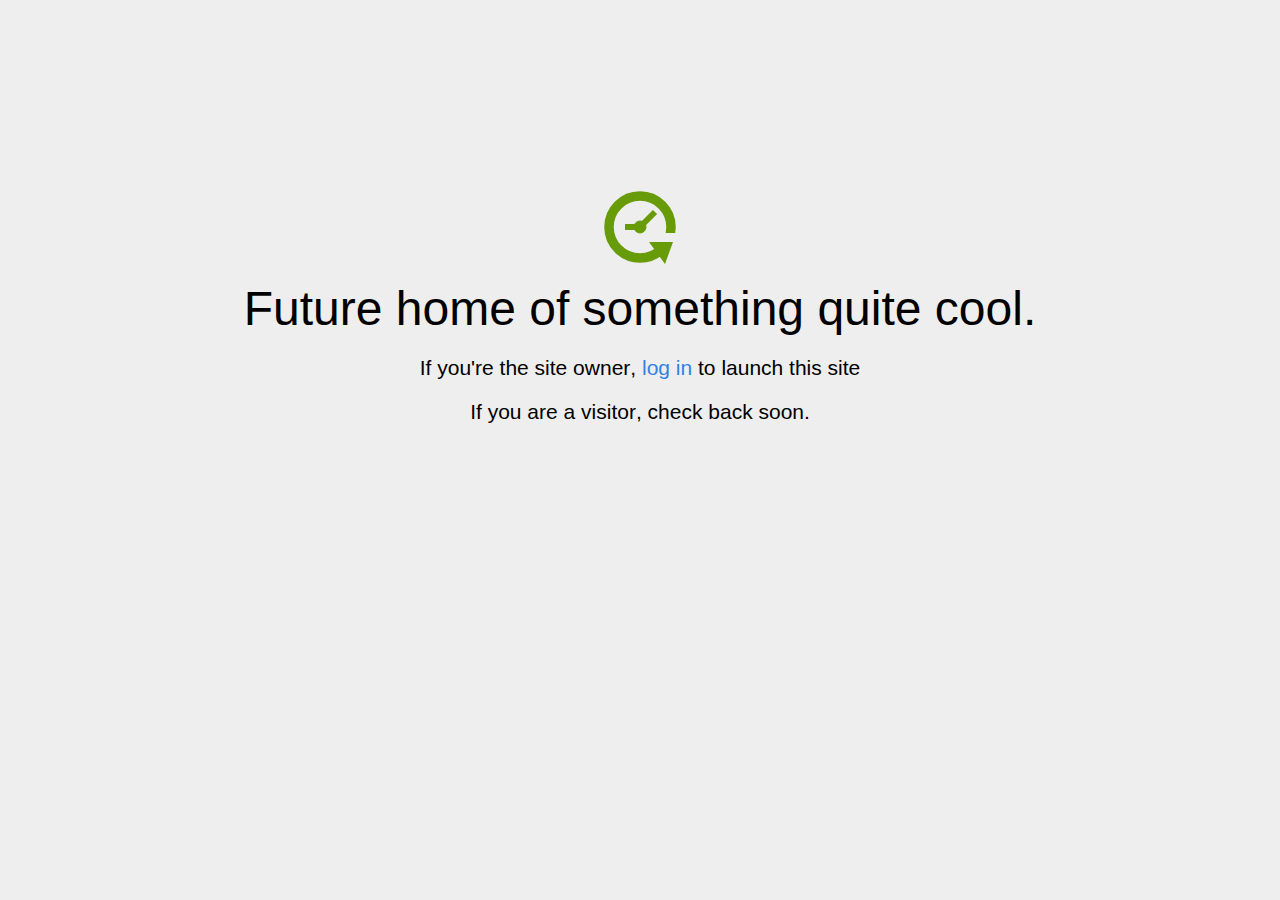
<file: home.html>
<!DOCTYPE html>
<html>
<head>
<title>Coming Soon</title>
<meta http-equiv="content-type" content="text/html; charset=utf-8" >
<meta name="viewport" content="width=device-width, initial-scale=1.0">
<style type="text/css">
body {
  /*background: linear-gradient(90deg, white, gray);*/
  background-color: #eee;
}

body, h1, p {
  font-family: "Helvetica Neue", "Segoe UI", Segoe, Helvetica, Arial, "Lucida Grande", sans-serif;
  font-weight: normal;
  margin: 0;
  padding: 0;
  text-align: center;
}

.container {
  margin-left:  auto;
  margin-right:  auto;
  margin-top: 177px;
  max-width: 1170px;
  padding-right: 15px;
  padding-left: 15px;
}

.row:before, .row:after {
  display: table;
  content: " ";
}

h1 {
  font-size: 48px;
  font-weight: 300;
  margin: 0 0 20px 0;
}

.lead {
  font-size: 21px;
  font-weight: 200;
  margin-bottom: 20px;
}

p {
  margin: 0 0 10px;
}

a {
  color: #3282e6;
  text-decoration: none;
}
</style>
</head>

<body>
<div class="container text-center" id="error">

  <svg height="100" width="100">
    <circle cx="50" cy="50" r="31" stroke="#679b08" stroke-width="9.5" fill="none" />
    <circle cx="50" cy="50" r="6" stroke="#679b08" stroke-width="1" fill="#679b08" />
    <line x1="50" y1="50" x2="35" y2="50" style="stroke:#679b08;stroke-width:6" />
    <line x1="65" y1="35" x2="50" y2="50" style="stroke:#679b08;stroke-width:6" />
    <path d="M59 65 L83 65 L75 87 Z" fill="#679b08" />
    <rect width="20" height="9" x="70" y="56" style="fill:#eee;stroke-width:0;" />
  </svg>
  <div class="row">
    <div class="col-md-12">
      <div class="main-icon text-success"><span class="uxicon uxicon-clock-refresh"></span></div>
      <h1>Future home of something quite cool.</h1>
      <p class="lead">If you're the <strong>site owner</strong>, <a href="/cpanel">log in</a> to launch this site</p>
      <p class="lead">If you are a <strong>visitor</strong>, check back soon.</p>
    </div>
  </div>

</div>

</body>
</html>
</file>
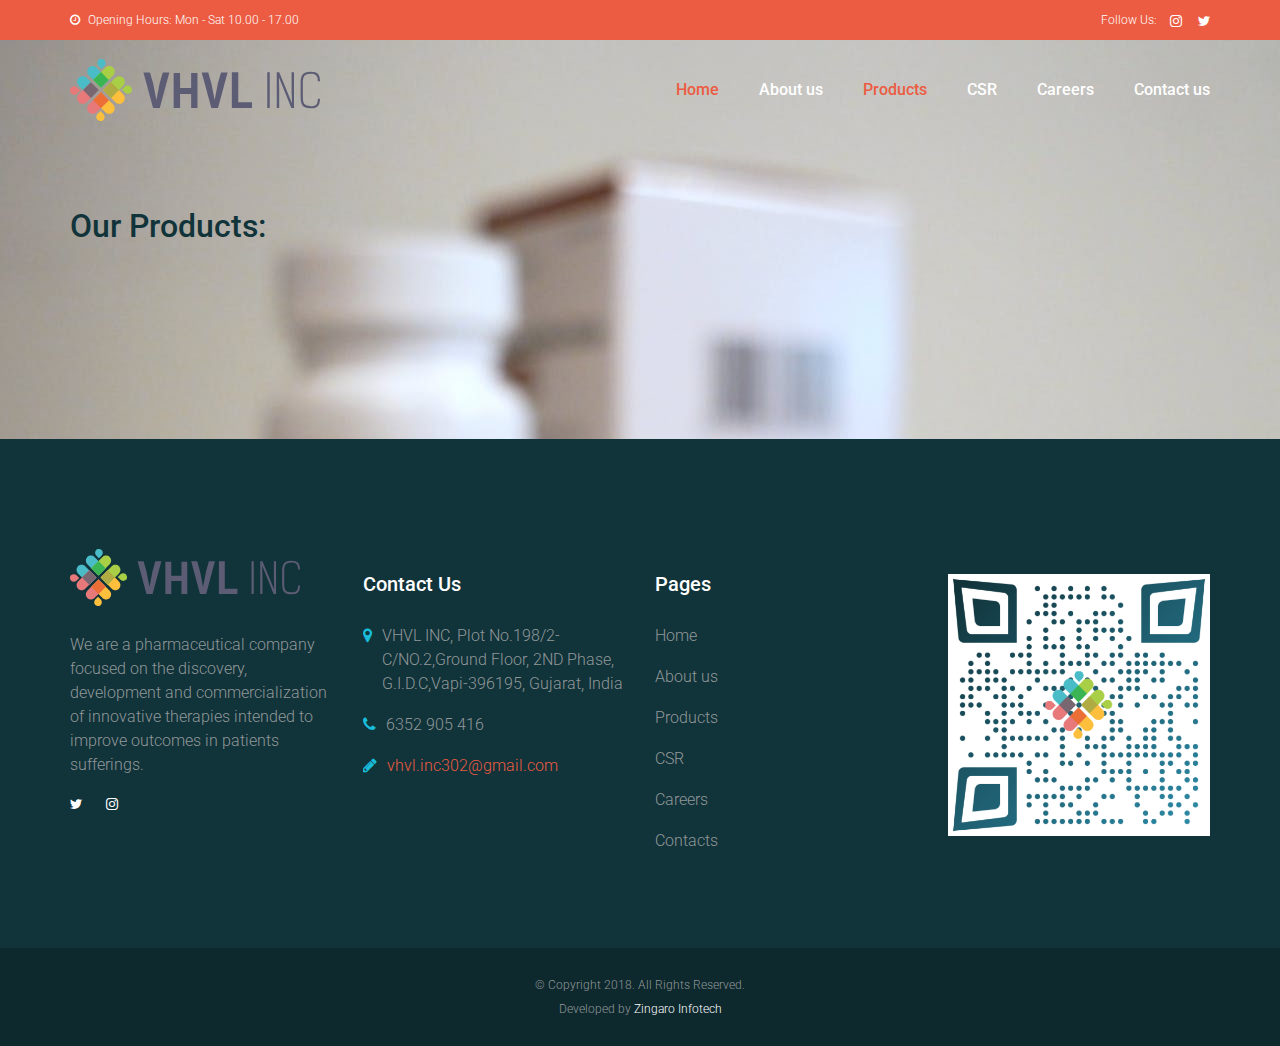
<file: products.html>
<!DOCTYPE html>
<!--[if lt IE 7]>      <html class="no-js lt-ie9 lt-ie8 lt-ie7"> <![endif]-->
<!--[if IE 7]>         <html class="no-js lt-ie9 lt-ie8"> <![endif]-->
<!--[if IE 8]>         <html class="no-js lt-ie9"> <![endif]-->
<!--[if gt IE 8]><!-->
<html class="no-js">
<!--<![endif]-->



<head>
	<title>VHVL Inc : products</title>
	<meta charset="utf-8">
	<!--[if IE]>
		<meta http-equiv="X-UA-Compatible" content="IE=edge">
	<![endif]-->
	<meta name="description" content="">
	<meta name="viewport" content="width=device-width, initial-scale=1">
	<!-- Place favicon.ico and apple-touch-icon.png in the root directory -->
	<link rel="stylesheet" href="css/bootstrap.min.css">
	<link rel="stylesheet" href="css/animations.css">
	<link rel="stylesheet" href="css/fonts.css">
	<link rel="stylesheet" href="css/main.css" class="color-switcher-link">
	<link rel="stylesheet" href="css/shop.css">
	<link
		href="https://fonts.googleapis.com/css?family=Expletus+Sans|Black+Ops+One|Special+Elite|Sirin+Stencil|Love+Ya+Like+A+Sister|Oregano|Stardos+Stencil"
		rel="stylesheet">
	<script src="js/vendor/modernizr-2.6.2.min.js"></script>
	<!--[if lt IE 9]>
		<script src="js/vendor/html5shiv.min.js"></script>
		<script src="js/vendor/respond.min.js"></script>
		<script src="js/vendor/jquery-1.12.4.min.js"></script>
	<![endif]-->
	<style type="text/css">
		.tablets ul:nth-child(odd) {
			background-color: #F0FFF0;
			color: black;
		}

		.tablets ul:nth-child(even) {
			background-color: #FFF0F0;
			color: black;
		}

		/* big */
		@media screen and (min-width:600px) {

			.tablets {
				display: table;
				margin: 0;

			}

			.tablets ul {
				display: table-row;
			}

			.tablets ul:first-child li {
				background-color: #1B9FE7;
				color: #fff;
				font-weight: bold;
			}

			.tablets ul>li {
				display: table-cell;
				padding: .9em 1.3em;
			}

		}

		/* small */
		@media screen and (max-width:599px) {

			.tablets ul {
				/*border:solid 1px #ccc;*/
				display: block;
				list-style: none;
				padding: .7em 1.2em;
			}

			.tablets ul:first-child {
				display: none;
			}

			.tablets ul>li {
				display: block;
				padding: .25em 0;
			}

			.tablets ul:nth-child(odd)>li+li {
				border-top: solid 1px #ccc;
			}

			.tablets ul:nth-child(even)>li+li {
				border-top: solid 1px #eee;
			}

			.tablets ul>li:before {
				color: black;
				content: attr(data-label);
				display: inline-block;
				font-size: 75%;
				font-weight: bold;
				text-transform: capitalize;
				font-family: 'Expletus Sans', cursive;
				vertical-align: top;
				width: 50%;
			}

			.tablets p {
				margin: -1em 0 0 50%;
			}

		}

		/* tiny */
		@media screen and (max-width:349px) {

			.tablets ul>li:before {
				display: block;
			}

			.tablets p {
				margin: 0;
			}

		}
	</style>
</head>

<body>
	<!--[if lt IE 9]>
		<div class="bg-danger text-center">You are using an <strong>outdated</strong> browser. Please <a href="http://browsehappy.com/" class="highlight">upgrade your browser</a> to improve your experience.</div>
	<![endif]-->
	<div class="preloader">
		<div class="preloader_image"></div>
	</div>
	<!-- search modal -->
	<div class="modal" tabindex="-1" role="dialog" aria-labelledby="search_modal" id="search_modal"> <button
			type="button" class="close" data-dismiss="modal" aria-label="Close">
			<span aria-hidden="true">
				<i class="rt-icon2-cross2"></i>
			</span>
		</button>

	</div>
	<!-- Unyson messages modal -->
	<div class="modal fade" tabindex="-1" role="dialog" id="messages_modal">
		<div class="fw-messages-wrap ls with_padding">
			<!-- Uncomment this UL with LI to show messages in modal popup to your user: -->
			<!--
		<ul class="list-unstyled">
			<li>Message To User</li>
		</ul>
		-->
		</div>
	</div>
	<!-- eof .modal -->
	<!-- wrappers for visual page editor and boxed version of template -->
	<div id="canvas">
		<div id="box_wrapper">
			<!-- template sections -->
			<section
				class="page_topline cs main_color2 table_section table_section_sm section_padding_top_5 section_padding_bottom_5">
				<div class="container">
					<div class="row">
						<div class="col-sm-8 text-center text-sm-left">
							<div> <i class="fa fa-clock-o rightpadding_5" aria-hidden="true"></i> Opening Hours: Mon -
								Sat 10.00 - 17.00 </div>
						</div>
						<div class="col-sm-4 text-center text-sm-right greylinks"> <span class="rightpadding_10">Follow
								Us:</span> <a class="social-icon color-icon soc-instagram"
								href="https://www.instagram.com/vhvl_inc/" title="Instagram"></a> <a
								class="social-icon color-icon soc-twitter" href="https://twitter.com/vhvl_inc"
								title="Twitter"></a>
						</div>
					</div>
				</div>
			</section>
			<header class="page_header header_darkgrey header_transparent toggler_right section_padding_25">
				<div class="container">
					<div class="row">
						<div class="col-sm-12 display_table">
							<div class="header_left_logo display_table_cell"> <a href="index.html"
									class="logo top_logo">
									<img height="70px" width="250px" src="images/vhvllogo.svg" alt="">
								</a> </div>
							<div class="header_mainmenu display_table_cell text-right">
								<!-- main nav start -->
								<nav class="mainmenu_wrapper">
									<ul class="mainmenu nav sf-menu">
										<li class="active"> <a href="index.html" style="">Home</a>

										</li>


										<li> <a href="about.html">About us</a></li>
										<li class="active"><a href="products.html">Products</a></li>
										<li> <a href="csr.html">CSR</a></li>
										<li> <a href="careers.html">Careers</a></li>




										<li> <a href="contact.html">Contact us</a>

										</li>

									</ul>
								</nav>
								<!-- eof main nav -->
								<!-- header toggler --><span class="toggle_menu"><span></span></span>
							</div>
						</div>
					</div>
				</div>
				<div class="ls ms search_form_wrapper">
					<div class="container">
						<div class="row columns_margin_top_20 columns_margin_bottom_20">
							<div class="col-sm-12">

							</div>
						</div>
					</div>
				</div>
			</header>

			<section style="background-image: url(images/slide01.jpeg);"
				class="ls section_padding_top_150 section_padding_bottom_130">
				<div class="container">
					<div class="row">
						<div class="col-md-12">
							<div class="row">
								<div class="col-md-12">
									<h3>Our Products:</h3>
								</div>
							</div>
							<div class="row vertical-tabs">
								<div class="col-sm-4">
									<!-- Nav tabs -->
									<ul class="nav nav-tab" role="tablist">
										<!-- Tabs will be populated here -->
									</ul>
								</div>
								<div class="col-sm-8">
									<!-- Tab panes -->
									<div class="tab-content">
										<!-- Tab content will be populated here -->
									</div>
								</div>
							</div>
						</div>
					</div>
				</div>

			</section>
			<footer class="page_footer ds color section_padding_top_100 section_padding_bottom_65 table_section">
				<div class="container">
					<div class="row">
						<div class="col-md-3 col-sm-6">
							<div class="widget widget_text"> <a href="index-2.html"
									class="logo vertical_logo bottommargin_20">
									<img height="70px" width="230px" src="images/vhvllogo.svg" alt="">
								</a>
								<p>We are a pharmaceutical company focused on the discovery, development and
									commercialization of innovative therapies intended to improve outcomes in patients
									sufferings.</p>
								<p class="darklinks"> <a class="social-icon soc-twitter"
										href="https://twitter.com/vhvl_inc" title="Twitter"></a> <a
										class="social-icon soc-instagram" href="https://www.instagram.com/vhvl_inc/"
										title="Twitter"></a> </p>
							</div>
						</div>
						<div class="col-md-3 col-sm-6">
							<div class="widget widget_text topmargin_25">
								<h4 class="widget-title">Contact Us</h4>
								<div class="media">
									<div class="media-left rightpadding_10"> <i class="fa fa-map-marker highlight"
											aria-hidden="true"></i> </div>
									<div class="media-body"> VHVL INC, Plot No.198/2-C/NO.2,Ground Floor, 2ND Phase,
										G.I.D.C,Vapi-396195, Gujarat, India
									</div>
								</div>
								<div class="media">
									<div class="media-left rightpadding_10"> <i class="fa fa-phone highlight"
											aria-hidden="true"></i> </div>
									<div class="media-body"> 6352 905 416 </div>
								</div>
								<div class="media">
									<div class="media-left rightpadding_10"> <i class="fa fa-pencil highlight"
											aria-hidden="true"></i> </div>
									<div class="media-body highlight2links"> <a
											href="mailto:vhvl.inc302@gmail.com">vhvl.inc302@gmail.com</a> </div>
								</div>
							</div>
						</div>
						<div class="col-md-3 col-sm-6 col-xs-4">
							<div class="widget widget_text topmargin_25">
								<h4 class="widget-title">Pages</h4>
								<div class="media">
									<div class="media-body">Home</div>
								</div>
								<div class="media">
									<div class="media-body">About us </div>
								</div>
								<div class="media">
									<div class="media-body">Products</div>
								</div>
								<div class="media">
									<div class="media-body">CSR</div>
								</div>
								<div class="media">
									<div class="media-body">Careers</div>
								</div>
								<div class="media">
									<div class="media-body">Contacts</div>
								</div>
							</div>
						</div>
						<div class="col-md-3 col-sm-6 col-xs-8">
							<div class="widget widget_text topmargin_25">
								<img src="images/vhvl_inc.png">

							</div>
						</div>
					</div>
				</div>
			</footer>
			<section class="ds color darker page_copyright section_padding_15">
				<div class="container">
					<div class="row">
						<div class="col-sm-12 text-center">
							<p class="fontsize_12">&copy; Copyright 2018. All Rights Reserved.</p>
							<p class="fontsize_12">Developed by <a href="http://www.zingarotech.com">Zingaro
									Infotech</a></p>
						</div>
					</div>
				</div>
			</section>
		</div>
		<!-- eof #box_wrapper -->
	</div>
	<!-- eof #canvas -->
	<script src="js/compressed.js"></script>
	<script src="js/main.js"></script>
	<!-- <script src="constant.js"></script> -->
	<script>
		const API_BASE = "https://cpdsuiasje.execute-api.us-east-2.amazonaws.com/development";
		
		function convertAToB(arrA) {
			// Group the items in 'a' by category and sort products within each group by their sequence.
			const grouped = arrA
				.sort((a, b) => Number(a.sequence) - Number(b.sequence))
				.reduce((acc, item) => {
					if (!acc[item.category]) {
						acc[item.category] = [];
					}
					acc[item.category].push(item);
					return acc;
				}, {});
	
			// Convert the grouped object to the desired format.
			const formattedData = Object.entries(grouped).map(([categoryName, items]) => ({
				categoryName,
				products: items.map(item => ({
					name: item.name,
					content: item.content,
					sequence: item.sequence,
				}))
			}));
			console.log("formattedData===", formattedData);
			return formattedData;
		};
	
		function populateData() {
			const navContainer = document.querySelector('.nav-tab');
			const tabContentContainer = document.querySelector('.tab-content');
	
			// Clear any previous content
			navContainer.innerHTML = '';
			tabContentContainer.innerHTML = '';
	
			// Fetch both product and category data
			Promise.all([
				fetch(`${API_BASE}/product`).then(response => response.json()),
				fetch(`${API_BASE}/category`).then(response => response.json())
			])
			.then(([productRes, categoryRes]) => {
				const productsRef = productRes.data;
				const categoriesFromAPI = categoryRes.data;
	
				// Build a map for category name to its sequence (using trim() to avoid whitespace issues)
				const categorySequenceMap = {};
				categoriesFromAPI.forEach(cat => {
					categorySequenceMap[cat.name.trim()] = Number(cat.sequence);
				});
	
				// Convert products and group by category
				const products = convertAToB(productsRef);
	
				// Sort the categories based on the sequence from the category API.
				products.sort((a, b) => {
					const seqA = categorySequenceMap[a.categoryName.trim()] || Number.MAX_SAFE_INTEGER;
					const seqB = categorySequenceMap[b.categoryName.trim()] || Number.MAX_SAFE_INTEGER;
					return seqA - seqB;
				});
	
				// Build the UI based on the sorted categories.
				products.forEach((category, index) => {
					// Create tab navigation
					const navItem = document.createElement('li');
					if (index === 0) navItem.classList.add('active');
	
					const navLink = document.createElement('a');
					navLink.className = 'category-a';
					navLink.setAttribute('href', `#vertical-tab${index + 1}`);
					navLink.setAttribute('role', 'tab');
					navLink.setAttribute('data-toggle', 'tab');
					navLink.textContent = category.categoryName;
					navItem.appendChild(navLink);
	
					navContainer.appendChild(navItem);
	
					// Create tab content
					const tabPane = document.createElement('div');
					tabPane.className = 'tab-pane fade';
					if (index === 0) tabPane.classList.add('in', 'active');
					tabPane.id = `vertical-tab${index + 1}`;
	
					const tabletsDiv = document.createElement('div');
					tabletsDiv.className = 'tablets';
	
					// Add header ul
					const headerUl = document.createElement('ul');
					headerUl.innerHTML = `
						<li>No</li>
						<li>Brand</li>
						<li>Content</li>
					`;
					tabletsDiv.appendChild(headerUl);
	
					category.products.forEach((product, productIndex) => {
						const productUl = document.createElement('ul');
						productUl.innerHTML = `
							<li data-label="No">${productIndex + 1}</li>
							<li data-label="Brand" class="li-brand">${product.name}</li>
							<li data-label="Content" class="li-content">${product.content}</li>
						`;
						tabletsDiv.appendChild(productUl);
					});
	
					tabPane.appendChild(tabletsDiv);
					tabContentContainer.appendChild(tabPane);
				});
			});
		}
	
		// Call the function after the page loads
		document.addEventListener('DOMContentLoaded', populateData);
	</script>
	
	
	<!-- <script src="js/switcher.js"></script> -->
</body>



</html>
</file>
<file: css/animations.css>
/*
==============================================
CSS3 ANIMATION CHEAT SHEET
==============================================

Made by Justin Aguilar

www.justinaguilar.com/animations/

Questions, comments, concerns, love letters:
justin@justinaguilar.com
==============================================
*/

/*
==============================================
slideDown
==============================================
*/


.slideDown{
	animation-name: slideDown;
	-webkit-animation-name: slideDown;

	animation-duration: 1s;
	-webkit-animation-duration: 1s;

	animation-timing-function: ease;
	-webkit-animation-timing-function: ease;

	visibility: visible;
}

@keyframes slideDown {
	0% {
		transform: translateY(-100%);
	}
	50%{
		transform: translateY(8%);
	}
	65%{
		transform: translateY(-4%);
	}
	80%{
		transform: translateY(4%);
	}
	95%{
		transform: translateY(-2%);
	}
	100% {
		transform: translateY(0%);
	}
}

@-webkit-keyframes slideDown {
	0% {
		-webkit-transform: translateY(-100%);
	}
	50%{
		-webkit-transform: translateY(8%);
	}
	65%{
		-webkit-transform: translateY(-4%);
	}
	80%{
		-webkit-transform: translateY(4%);
	}
	95%{
		-webkit-transform: translateY(-2%);
	}
	100% {
		-webkit-transform: translateY(0%);
	}
}

/*
==============================================
slideUp
==============================================
*/


.slideUp{
	animation-name: slideUp;
	-webkit-animation-name: slideUp;

	animation-duration: 1s;
	-webkit-animation-duration: 1s;

	animation-timing-function: ease;
	-webkit-animation-timing-function: ease;

	visibility: visible;
}

@keyframes slideUp {
	0% {
		transform: translateY(100%);
	}
	50%{
		transform: translateY(-8%);
	}
	65%{
		transform: translateY(4%);
	}
	80%{
		transform: translateY(-4%);
	}
	95%{
		transform: translateY(2%);
	}
	100% {
		transform: translateY(0%);
	}
}

@-webkit-keyframes slideUp {
	0% {
		-webkit-transform: translateY(100%);
	}
	50%{
		-webkit-transform: translateY(-8%);
	}
	65%{
		-webkit-transform: translateY(4%);
	}
	80%{
		-webkit-transform: translateY(-4%);
	}
	95%{
		-webkit-transform: translateY(2%);
	}
	100% {
		-webkit-transform: translateY(0%);
	}
}

/*
==============================================
slideLeft
==============================================
*/


.slideLeft{
	animation-name: slideLeft;
	-webkit-animation-name: slideLeft;

	animation-duration: 1s;
	-webkit-animation-duration: 1s;

	animation-timing-function: ease-in-out;
	-webkit-animation-timing-function: ease-in-out;

	visibility: visible;
}

@keyframes slideLeft {
	0% {
		transform: translateX(150%);
	}
	50%{
		transform: translateX(-8%);
	}
	65%{
		transform: translateX(4%);
	}
	80%{
		transform: translateX(-4%);
	}
	95%{
		transform: translateX(2%);
	}
	100% {
		transform: translateX(0%);
	}
}

@-webkit-keyframes slideLeft {
	0% {
		-webkit-transform: translateX(150%);
	}
	50%{
		-webkit-transform: translateX(-8%);
	}
	65%{
		-webkit-transform: translateX(4%);
	}
	80%{
		-webkit-transform: translateX(-4%);
	}
	95%{
		-webkit-transform: translateX(2%);
	}
	100% {
		-webkit-transform: translateX(0%);
	}
}

/*
==============================================
slideRight
==============================================
*/


.slideRight{
	animation-name: slideRight;
	-webkit-animation-name: slideRight;

	animation-duration: 1s;
	-webkit-animation-duration: 1s;

	animation-timing-function: ease-in-out;
	-webkit-animation-timing-function: ease-in-out;

	visibility: visible;
}

@keyframes slideRight {
	0% {
		transform: translateX(-150%);
	}
	50%{
		transform: translateX(8%);
	}
	65%{
		transform: translateX(-4%);
	}
	80%{
		transform: translateX(4%);
	}
	95%{
		transform: translateX(-2%);
	}
	100% {
		transform: translateX(0%);
	}
}

@-webkit-keyframes slideRight {
	0% {
		-webkit-transform: translateX(-150%);
	}
	50%{
		-webkit-transform: translateX(8%);
	}
	65%{
		-webkit-transform: translateX(-4%);
	}
	80%{
		-webkit-transform: translateX(4%);
	}
	95%{
		-webkit-transform: translateX(-2%);
	}
	100% {
		-webkit-transform: translateX(0%);
	}
}

/*
==============================================
slideExpandUp
==============================================
*/


.slideExpandUp{
	animation-name: slideExpandUp;
	-webkit-animation-name: slideExpandUp;

	animation-duration: 1.6s;
	-webkit-animation-duration: 1.6s;

	animation-timing-function: ease-out;
	-webkit-animation-timing-function: ease -out;

	visibility: visible;
}

@keyframes slideExpandUp {
	0% {
		transform: translateY(100%) scaleX(0.5);
	}
	30%{
		transform: translateY(-8%) scaleX(0.5);
	}
	40%{
		transform: translateY(2%) scaleX(0.5);
	}
	50%{
		transform: translateY(0%) scaleX(1.1);
	}
	60%{
		transform: translateY(0%) scaleX(0.9);
	}
	70% {
		transform: translateY(0%) scaleX(1.05);
	}
	80%{
		transform: translateY(0%) scaleX(0.95);
	}
	90% {
		transform: translateY(0%) scaleX(1.02);
	}
	100%{
		transform: translateY(0%) scaleX(1);
	}
}

@-webkit-keyframes slideExpandUp {
	0% {
		-webkit-transform: translateY(100%) scaleX(0.5);
	}
	30%{
		-webkit-transform: translateY(-8%) scaleX(0.5);
	}
	40%{
		-webkit-transform: translateY(2%) scaleX(0.5);
	}
	50%{
		-webkit-transform: translateY(0%) scaleX(1.1);
	}
	60%{
		-webkit-transform: translateY(0%) scaleX(0.9);
	}
	70% {
		-webkit-transform: translateY(0%) scaleX(1.05);
	}
	80%{
		-webkit-transform: translateY(0%) scaleX(0.95);
	}
	90% {
		-webkit-transform: translateY(0%) scaleX(1.02);
	}
	100%{
		-webkit-transform: translateY(0%) scaleX(1);
	}
}

/*
==============================================
expandUp
==============================================
*/


.expandUp{
	animation-name: expandUp;
	-webkit-animation-name: expandUp;

	animation-duration: 0.7s;
	-webkit-animation-duration: 0.7s;

	animation-timing-function: ease;
	-webkit-animation-timing-function: ease;

	visibility: visible;
}

@keyframes expandUp {
	0% {
		transform: translateY(100%) scale(0.6) scaleY(0.5);
	}
	60%{
		transform: translateY(-7%) scaleY(1.12);
	}
	75%{
		transform: translateY(3%);
	}
	100% {
		transform: translateY(0%) scale(1) scaleY(1);
	}
}

@-webkit-keyframes expandUp {
	0% {
		-webkit-transform: translateY(100%) scale(0.6) scaleY(0.5);
	}
	60%{
		-webkit-transform: translateY(-7%) scaleY(1.12);
	}
	75%{
		-webkit-transform: translateY(3%);
	}
	100% {
		-webkit-transform: translateY(0%) scale(1) scaleY(1);
	}
}

/*
==============================================
fadeIn
==============================================
*/

.fadeIn {
	animation-name: fadeIn;
	-webkit-animation-name: fadeIn;

	animation-duration: 1.5s;
	-webkit-animation-duration: 1.5s;

	animation-timing-function: ease-in-out;
	-webkit-animation-timing-function: ease-in-out;

	visibility: visible;
}

@keyframes fadeIn {
	0% {
		transform: scale(0);
		opacity: 0.0;
	}
	60% {
		transform: scale(1.1);
	}
	80% {
		transform: scale(0.9);
		opacity: 1;
	}
	100% {
		transform: scale(1);
		opacity: 1;
	}
}

@-webkit-keyframes fadeIn {
	0% {
		-webkit-transform: scale(0);
		opacity: 0.0;
	}
	60% {
		-webkit-transform: scale(1.1);
	}
	80% {
		-webkit-transform: scale(0.9);
		opacity: 1;
	}
	100% {
		-webkit-transform: scale(1);
		opacity: 1;
	}
}

/*
==============================================
expandOpen
==============================================
*/


.expandOpen{
	animation-name: expandOpen;
	-webkit-animation-name: expandOpen;

	animation-duration: 1.2s;
	-webkit-animation-duration: 1.2s;

	animation-timing-function: ease-out;
	-webkit-animation-timing-function: ease-out;

	visibility: visible;
}

@keyframes expandOpen {
	0% {
		transform: scale(1.8);
	}
	50% {
		transform: scale(0.95);
	}
	80% {
		transform: scale(1.05);
	}
	90% {
		transform: scale(0.98);
	}
	100% {
		transform: scale(1);
	}
}

@-webkit-keyframes expandOpen {
	0% {
		-webkit-transform: scale(1.8);
	}
	50% {
		-webkit-transform: scale(0.95);
	}
	80% {
		-webkit-transform: scale(1.05);
	}
	90% {
		-webkit-transform: scale(0.98);
	}
	100% {
		-webkit-transform: scale(1);
	}	
}

/*
==============================================
bigEntrance
==============================================
*/


.bigEntrance{
	animation-name: bigEntrance;
	-webkit-animation-name: bigEntrance;

	animation-duration: 1.6s;
	-webkit-animation-duration: 1.6s;

	animation-timing-function: ease-out;
	-webkit-animation-timing-function: ease-out;

	visibility: visible;
}

@keyframes bigEntrance {
	0% {
		transform: scale(0.3) rotate(6deg) translateX(-30%) translateY(30%);
		opacity: 0.2;
	}
	30% {
		transform: scale(1.03) rotate(-2deg) translateX(2%) translateY(-2%);
		opacity: 1;
	}
	45% {
		transform: scale(0.98) rotate(1deg) translateX(0%) translateY(0%);
		opacity: 1;
	}
	60% {
		transform: scale(1.01) rotate(-1deg) translateX(0%) translateY(0%);
		opacity: 1;
	}
	75% {
		transform: scale(0.99) rotate(1deg) translateX(0%) translateY(0%);
		opacity: 1;
	}
	90% {
		transform: scale(1.01) rotate(0deg) translateX(0%) translateY(0%);
		opacity: 1;
	}
	100% {
		transform: scale(1) rotate(0deg) translateX(0%) translateY(0%);
		opacity: 1;
	}
}

@-webkit-keyframes bigEntrance {
	0% {
		-webkit-transform: scale(0.3) rotate(6deg) translateX(-30%) translateY(30%);
		opacity: 0.2;
	}
	30% {
		-webkit-transform: scale(1.03) rotate(-2deg) translateX(2%) translateY(-2%);
		opacity: 1;
	}
	45% {
		-webkit-transform: scale(0.98) rotate(1deg) translateX(0%) translateY(0%);
		opacity: 1;
	}
	60% {
		-webkit-transform: scale(1.01) rotate(-1deg) translateX(0%) translateY(0%);
		opacity: 1;
	}
	75% {
		-webkit-transform: scale(0.99) rotate(1deg) translateX(0%) translateY(0%);
		opacity: 1;
	}
	90% {
		-webkit-transform: scale(1.01) rotate(0deg) translateX(0%) translateY(0%);
		opacity: 1;
	}
	100% {
		-webkit-transform: scale(1) rotate(0deg) translateX(0%) translateY(0%);
		opacity: 1;
	}
}

/*
==============================================
hatch
==============================================
*/

.hatch{
	animation-name: hatch;
	-webkit-animation-name: hatch;

	animation-duration: 2s;
	-webkit-animation-duration: 2s;

	animation-timing-function: ease-in-out;
	-webkit-animation-timing-function: ease-in-out;

	transform-origin: 50% 100%;
	-ms-transform-origin: 50% 100%;
	-webkit-transform-origin: 50% 100%; 

	visibility: visible;
}

@keyframes hatch {
	0% {
		transform: rotate(0deg) scaleY(0.6);
	}
	20% {
		transform: rotate(-2deg) scaleY(1.05);
	}
	35% {
		transform: rotate(2deg) scaleY(1);
	}
	50% {
		transform: rotate(-2deg);
	}
	65% {
		transform: rotate(1deg);
	}
	80% {
		transform: rotate(-1deg);
	}
	100% {
		transform: rotate(0deg);
	}					
}

@-webkit-keyframes hatch {
	0% {
		-webkit-transform: rotate(0deg) scaleY(0.6);
	}
	20% {
		-webkit-transform: rotate(-2deg) scaleY(1.05);
	}
	35% {
		-webkit-transform: rotate(2deg) scaleY(1);
	}
	50% {
		-webkit-transform: rotate(-2deg);
	}
	65% {
		-webkit-transform: rotate(1deg);
	}
	80% {
		-webkit-transform: rotate(-1deg);
	}
	100% {
		-webkit-transform: rotate(0deg);
	}
}


/*
==============================================
bounce
==============================================
*/


.bounce{
	animation-name: bounce;
	-webkit-animation-name: bounce;

	animation-duration: 1.6s;
	-webkit-animation-duration: 1.6s;

	animation-timing-function: ease;
	-webkit-animation-timing-function: ease;

	transform-origin: 50% 100%;
	-ms-transform-origin: 50% 100%;
	-webkit-transform-origin: 50% 100%; 
}

@keyframes bounce {
	0% {
		transform: translateY(0%) scaleY(0.6);
	}
	60%{
		transform: translateY(-100%) scaleY(1.1);
	}
	70%{
		transform: translateY(0%) scaleY(0.95) scaleX(1.05);
	}
	80%{
		transform: translateY(0%) scaleY(1.05) scaleX(1);
	}
	90%{
		transform: translateY(0%) scaleY(0.95) scaleX(1);
	}
	100%{
		transform: translateY(0%) scaleY(1) scaleX(1);
	}
}

@-webkit-keyframes bounce {
	0% {
		-webkit-transform: translateY(0%) scaleY(0.6);
	}
	60%{
		-webkit-transform: translateY(-100%) scaleY(1.1);
	}
	70%{
		-webkit-transform: translateY(0%) scaleY(0.95) scaleX(1.05);
	}
	80%{
		-webkit-transform: translateY(0%) scaleY(1.05) scaleX(1);
	}
	90%{
		-webkit-transform: translateY(0%) scaleY(0.95) scaleX(1);
	}
	100%{
		-webkit-transform: translateY(0%) scaleY(1) scaleX(1);
	}
}


/*
==============================================
pulse
==============================================
*/

.pulse{
	animation-name: pulse;
	-webkit-animation-name: pulse;

	animation-duration: 1.5s;
	-webkit-animation-duration: 1.5s;

	animation-iteration-count: infinite;
	-webkit-animation-iteration-count: infinite;
}

@keyframes pulse {
	0% {
		transform: scale(0.95);
		opacity: 0.7;
	}
	50% {
		transform: scale(1);
		opacity: 1;
	}
	100% {
		transform: scale(0.95);
		opacity: 0.7;
	}
}

@-webkit-keyframes pulse {
	0% {
		-webkit-transform: scale(0.95);
		opacity: 0.7;
	}
	50% {
		-webkit-transform: scale(1);
		opacity: 1;
	}
	100% {
		-webkit-transform: scale(0.95);
		opacity: 0.7;
	}
}

/*
==============================================
floating
==============================================
*/

.floating{
	animation-name: floating;
	-webkit-animation-name: floating;

	animation-duration: 1.5s;
	-webkit-animation-duration: 1.5s;

	animation-iteration-count: infinite;
	-webkit-animation-iteration-count: infinite;
}

@keyframes floating {
	0% {
		transform: translateY(0%);
	}
	50% {
		transform: translateY(8%);
	}
	100% {
		transform: translateY(0%);
	}
}

@-webkit-keyframes floating {
	0% {
		-webkit-transform: translateY(0%);
	}
	50% {
		-webkit-transform: translateY(8%);
	}
	100% {
		-webkit-transform: translateY(0%);
	}
}

/*
==============================================
tossing
==============================================
*/

.tossing{
	animation-name: tossing;
	-webkit-animation-name: tossing;

	animation-duration: 2.5s;
	-webkit-animation-duration: 2.5s;

	animation-iteration-count: infinite;
	-webkit-animation-iteration-count: infinite;
}

@keyframes tossing {
	0% {
		transform: rotate(-4deg);
	}
	50% {
		transform: rotate(4deg);
	}
	100% {
		transform: rotate(-4deg);
	}		
}

@-webkit-keyframes tossing {
	0% {
		-webkit-transform: rotate(-4deg);
	}
	50% {
		-webkit-transform: rotate(4deg);
	}
	100% {
		-webkit-transform: rotate(-4deg);
	}
}

/*
==============================================
pullUp
==============================================
*/

.pullUp{
	animation-name: pullUp;
	-webkit-animation-name: pullUp;

	animation-duration: 1.1s;
	-webkit-animation-duration: 1.1s;

	animation-timing-function: ease-out;
	-webkit-animation-timing-function: ease-out;

	transform-origin: 50% 100%;
	-ms-transform-origin: 50% 100%;
	-webkit-transform-origin: 50% 100%; 
}

@keyframes pullUp {
	0% {
		transform: scaleY(0.1);
	}
	40% {
		transform: scaleY(1.02);
	}
	60% {
		transform: scaleY(0.98);
	}
	80% {
		transform: scaleY(1.01);
	}
	100% {
		transform: scaleY(0.98);
	}
	80% {
		transform: scaleY(1.01);
	}
	100% {
		transform: scaleY(1);
	}			
}

@-webkit-keyframes pullUp {
	0% {
		-webkit-transform: scaleY(0.1);
	}
	40% {
		-webkit-transform: scaleY(1.02);
	}
	60% {
		-webkit-transform: scaleY(0.98);
	}
	80% {
		-webkit-transform: scaleY(1.01);
	}
	100% {
		-webkit-transform: scaleY(0.98);
	}
	80% {
		-webkit-transform: scaleY(1.01);
	}
	100% {
		-webkit-transform: scaleY(1);
	}
}

/*
==============================================
pullDown
==============================================
*/

.pullDown{
	animation-name: pullDown;
	-webkit-animation-name: pullDown;

	animation-duration: 1.1s;
	-webkit-animation-duration: 1.1s;

	animation-timing-function: ease-out;
	-webkit-animation-timing-function: ease-out;

	transform-origin: 50% 0%;
	-ms-transform-origin: 50% 0%;
	-webkit-transform-origin: 50% 0%; 
}

@keyframes pullDown {
	0% {
		transform: scaleY(0.1);
	}
	40% {
		transform: scaleY(1.02);
	}
	60% {
		transform: scaleY(0.98);
	}
	80% {
		transform: scaleY(1.01);
	}
	100% {
		transform: scaleY(0.98);
	}
	80% {
		transform: scaleY(1.01);
	}
	100% {
		transform: scaleY(1);
	}			
}

@-webkit-keyframes pullDown {
	0% {
		-webkit-transform: scaleY(0.1);
	}
	40% {
		-webkit-transform: scaleY(1.02);
	}
	60% {
		-webkit-transform: scaleY(0.98);
	}
	80% {
		-webkit-transform: scaleY(1.01);
	}
	100% {
		-webkit-transform: scaleY(0.98);
	}
	80% {
		-webkit-transform: scaleY(1.01);
	}
	100% {
		-webkit-transform: scaleY(1);
	}
}

/*
==============================================
stretchLeft
==============================================
*/

.stretchLeft{
	animation-name: stretchLeft;
	-webkit-animation-name: stretchLeft;

	animation-duration: 1.5s;
	-webkit-animation-duration: 1.5s;

	animation-timing-function: ease-out;
	-webkit-animation-timing-function: ease-out;

	transform-origin: 100% 0%;
	-ms-transform-origin: 100% 0%;
	-webkit-transform-origin: 100% 0%; 
}

@keyframes stretchLeft {
	0% {
		transform: scaleX(0.3);
	}
	40% {
		transform: scaleX(1.02);
	}
	60% {
		transform: scaleX(0.98);
	}
	80% {
		transform: scaleX(1.01);
	}
	100% {
		transform: scaleX(0.98);
	}
	80% {
		transform: scaleX(1.01);
	}
	100% {
		transform: scaleX(1);
	}			
}

@-webkit-keyframes stretchLeft {
	0% {
		-webkit-transform: scaleX(0.3);
	}
	40% {
		-webkit-transform: scaleX(1.02);
	}
	60% {
		-webkit-transform: scaleX(0.98);
	}
	80% {
		-webkit-transform: scaleX(1.01);
	}
	100% {
		-webkit-transform: scaleX(0.98);
	}
	80% {
		-webkit-transform: scaleX(1.01);
	}
	100% {
		-webkit-transform: scaleX(1);
	}
}

/*
==============================================
stretchRight
==============================================
*/

.stretchRight{
	animation-name: stretchRight;
	-webkit-animation-name: stretchRight;

	animation-duration: 1.5s;
	-webkit-animation-duration: 1.5s;

	animation-timing-function: ease-out;
	-webkit-animation-timing-function: ease-out;

	transform-origin: 0% 0%;
	-ms-transform-origin: 0% 0%;
	-webkit-transform-origin: 0% 0%; 
}

@keyframes stretchRight {
	0% {
		transform: scaleX(0.3);
	}
	40% {
		transform: scaleX(1.02);
	}
	60% {
		transform: scaleX(0.98);
	}
	80% {
		transform: scaleX(1.01);
	}
	100% {
		transform: scaleX(0.98);
	}
	80% {
		transform: scaleX(1.01);
	}
	100% {
		transform: scaleX(1);
	}			
}

@-webkit-keyframes stretchRight {
	0% {
		-webkit-transform: scaleX(0.3);
	}
	40% {
		-webkit-transform: scaleX(1.02);
	}
	60% {
		-webkit-transform: scaleX(0.98);
	}
	80% {
		-webkit-transform: scaleX(1.01);
	}
	100% {
		-webkit-transform: scaleX(0.98);
	}
	80% {
		-webkit-transform: scaleX(1.01);
	}
	100% {
		-webkit-transform: scaleX(1);
	}
}



.animated{-webkit-animation-fill-mode:both;-moz-animation-fill-mode:both;-ms-animation-fill-mode:both;-o-animation-fill-mode:both;animation-fill-mode:both;-webkit-animation-duration:1s;-moz-animation-duration:1s;-ms-animation-duration:1s;-o-animation-duration:1s;animation-duration:1s;}.animated.hinge{-webkit-animation-duration:1s;-moz-animation-duration:1s;-ms-animation-duration:1s;-o-animation-duration:1s;animation-duration:1s;}@-webkit-keyframes fadeIn {
	0% {opacity: 0;}	100% {opacity: 1;}
}
/*
@-moz-keyframes fadeIn {
0% {opacity: 0;}
100% {opacity: 1;}
}

@-o-keyframes fadeIn {
0% {opacity: 0;}
100% {opacity: 1;}
}

@keyframes fadeIn {
0% {opacity: 0;}
100% {opacity: 1;}
}

.fadeIn {
-webkit-animation-name: fadeIn;
-moz-animation-name: fadeIn;
-o-animation-name: fadeIn;
animation-name: fadeIn;
}
*/
@-webkit-keyframes fadeInUp {
	0% {
		opacity: 0;
		-webkit-transform: translateY(20px);
	}

	100% {
		opacity: 1;
		-webkit-transform: translateY(0);
	}
}

@-moz-keyframes fadeInUp {
	0% {
		opacity: 0;
		-moz-transform: translateY(20px);
	}

	100% {
		opacity: 1;
		-moz-transform: translateY(0);
	}
}

@-o-keyframes fadeInUp {
	0% {
		opacity: 0;
		-o-transform: translateY(20px);
	}

	100% {
		opacity: 1;
		-o-transform: translateY(0);
	}
}

@keyframes fadeInUp {
	0% {
		opacity: 0;
		transform: translateY(20px);
	}

	100% {
		opacity: 1;
		transform: translateY(0);
	}
}

.fadeInUp {
	-webkit-animation-name: fadeInUp;
	-moz-animation-name: fadeInUp;
	-o-animation-name: fadeInUp;
	animation-name: fadeInUp;
}
@-webkit-keyframes fadeInDown {
	0% {
		opacity: 0;
		-webkit-transform: translateY(-20px);
	}

	100% {
		opacity: 1;
		-webkit-transform: translateY(0);
	}
}

@-moz-keyframes fadeInDown {
	0% {
		opacity: 0;
		-moz-transform: translateY(-20px);
	}

	100% {
		opacity: 1;
		-moz-transform: translateY(0);
	}
}

@-o-keyframes fadeInDown {
	0% {
		opacity: 0;
		-o-transform: translateY(-20px);
	}

	100% {
		opacity: 1;
		-o-transform: translateY(0);
	}
}

@keyframes fadeInDown {
	0% {
		opacity: 0;
		transform: translateY(-20px);
	}

	100% {
		opacity: 1;
		transform: translateY(0);
	}
}

.fadeInDown {
	-webkit-animation-name: fadeInDown;
	-moz-animation-name: fadeInDown;
	-o-animation-name: fadeInDown;
	animation-name: fadeInDown;
}
@-webkit-keyframes fadeInLeft {
	0% {
		opacity: 0;
		-webkit-transform: translateX(-20px);
	}

	100% {
		opacity: 1;
		-webkit-transform: translateX(0);
	}
}

@-moz-keyframes fadeInLeft {
	0% {
		opacity: 0;
		-moz-transform: translateX(-20px);
	}

	100% {
		opacity: 1;
		-moz-transform: translateX(0);
	}
}

@-o-keyframes fadeInLeft {
	0% {
		opacity: 0;
		-o-transform: translateX(-20px);
	}

	100% {
		opacity: 1;
		-o-transform: translateX(0);
	}
}

@keyframes fadeInLeft {
	0% {
		opacity: 0;
		transform: translateX(-20px);
	}

	100% {
		opacity: 1;
		transform: translateX(0);
	}
}

.fadeInLeft {
	-webkit-animation-name: fadeInLeft;
	-moz-animation-name: fadeInLeft;
	-o-animation-name: fadeInLeft;
	animation-name: fadeInLeft;
}
@-webkit-keyframes fadeInRight {
	0% {
		opacity: 0;
		-webkit-transform: translateX(20px);
	}

	100% {
		opacity: 1;
		-webkit-transform: translateX(0);
	}
}

@-moz-keyframes fadeInRight {
	0% {
		opacity: 0;
		-moz-transform: translateX(20px);
	}

	100% {
		opacity: 1;
		-moz-transform: translateX(0);
	}
}

@-o-keyframes fadeInRight {
	0% {
		opacity: 0;
		-o-transform: translateX(20px);
	}

	100% {
		opacity: 1;
		-o-transform: translateX(0);
	}
}

@keyframes fadeInRight {
	0% {
		opacity: 0;
		transform: translateX(20px);
	}

	100% {
		opacity: 1;
		transform: translateX(0);
	}
}

.fadeInRight {
	-webkit-animation-name: fadeInRight;
	-moz-animation-name: fadeInRight;
	-o-animation-name: fadeInRight;
	animation-name: fadeInRight;
}
@-webkit-keyframes fadeInUpBig {
	0% {
		opacity: 0;
		-webkit-transform: translateY(2000px);
	}

	100% {
		opacity: 1;
		-webkit-transform: translateY(0);
	}
}

@-moz-keyframes fadeInUpBig {
	0% {
		opacity: 0;
		-moz-transform: translateY(2000px);
	}

	100% {
		opacity: 1;
		-moz-transform: translateY(0);
	}
}

@-o-keyframes fadeInUpBig {
	0% {
		opacity: 0;
		-o-transform: translateY(2000px);
	}

	100% {
		opacity: 1;
		-o-transform: translateY(0);
	}
}

@keyframes fadeInUpBig {
	0% {
		opacity: 0;
		transform: translateY(2000px);
	}

	100% {
		opacity: 1;
		transform: translateY(0);
	}
}

.fadeInUpBig {
	-webkit-animation-name: fadeInUpBig;
	-moz-animation-name: fadeInUpBig;
	-o-animation-name: fadeInUpBig;
	animation-name: fadeInUpBig;
}
@-webkit-keyframes fadeInDownBig {
	0% {
		opacity: 0;
		-webkit-transform: translateY(-2000px);
	}

	100% {
		opacity: 1;
		-webkit-transform: translateY(0);
	}
}

@-moz-keyframes fadeInDownBig {
	0% {
		opacity: 0;
		-moz-transform: translateY(-2000px);
	}

	100% {
		opacity: 1;
		-moz-transform: translateY(0);
	}
}

@-o-keyframes fadeInDownBig {
	0% {
		opacity: 0;
		-o-transform: translateY(-2000px);
	}

	100% {
		opacity: 1;
		-o-transform: translateY(0);
	}
}

@keyframes fadeInDownBig {
	0% {
		opacity: 0;
		transform: translateY(-2000px);
	}

	100% {
		opacity: 1;
		transform: translateY(0);
	}
}

.fadeInDownBig {
	-webkit-animation-name: fadeInDownBig;
	-moz-animation-name: fadeInDownBig;
	-o-animation-name: fadeInDownBig;
	animation-name: fadeInDownBig;
}
@-webkit-keyframes fadeInLeftBig {
	0% {
		opacity: 0;
		-webkit-transform: translateX(-2000px);
	}

	100% {
		opacity: 1;
		-webkit-transform: translateX(0);
	}
}
@-moz-keyframes fadeInLeftBig {
	0% {
		opacity: 0;
		-moz-transform: translateX(-2000px);
	}

	100% {
		opacity: 1;
		-moz-transform: translateX(0);
	}
}
@-o-keyframes fadeInLeftBig {
	0% {
		opacity: 0;
		-o-transform: translateX(-2000px);
	}

	100% {
		opacity: 1;
		-o-transform: translateX(0);
	}
}
@keyframes fadeInLeftBig {
	0% {
		opacity: 0;
		transform: translateX(-2000px);
	}

	100% {
		opacity: 1;
		transform: translateX(0);
	}
}

.fadeInLeftBig {
	-webkit-animation-name: fadeInLeftBig;
	-moz-animation-name: fadeInLeftBig;
	-o-animation-name: fadeInLeftBig;
	animation-name: fadeInLeftBig;
}
@-webkit-keyframes fadeInRightBig {
	0% {
		opacity: 0;
		-webkit-transform: translateX(2000px);
	}

	100% {
		opacity: 1;
		-webkit-transform: translateX(0);
	}
}

@-moz-keyframes fadeInRightBig {
	0% {
		opacity: 0;
		-moz-transform: translateX(2000px);
	}

	100% {
		opacity: 1;
		-moz-transform: translateX(0);
	}
}

@-o-keyframes fadeInRightBig {
	0% {
		opacity: 0;
		-o-transform: translateX(2000px);
	}

	100% {
		opacity: 1;
		-o-transform: translateX(0);
	}
}

@keyframes fadeInRightBig {
	0% {
		opacity: 0;
		transform: translateX(2000px);
	}

	100% {
		opacity: 1;
		transform: translateX(0);
	}
}

.fadeInRightBig {
	-webkit-animation-name: fadeInRightBig;
	-moz-animation-name: fadeInRightBig;
	-o-animation-name: fadeInRightBig;
	animation-name: fadeInRightBig;
}
@-webkit-keyframes fadeOut {
	0% {opacity: 1;}
	100% {opacity: 0;}
}

@-moz-keyframes fadeOut {
	0% {opacity: 1;}
	100% {opacity: 0;}
}

@-o-keyframes fadeOut {
	0% {opacity: 1;}
	100% {opacity: 0;}
}

@keyframes fadeOut {
	0% {opacity: 1;}
	100% {opacity: 0;}
}

.fadeOut {
	-webkit-animation-name: fadeOut;
	-moz-animation-name: fadeOut;
	-o-animation-name: fadeOut;
	animation-name: fadeOut;
}
@-webkit-keyframes fadeOutUp {
	0% {
		opacity: 1;
		-webkit-transform: translateY(0);
	}

	100% {
		opacity: 0;
		-webkit-transform: translateY(-20px);
	}
}
@-moz-keyframes fadeOutUp {
	0% {
		opacity: 1;
		-moz-transform: translateY(0);
	}

	100% {
		opacity: 0;
		-moz-transform: translateY(-20px);
	}
}
@-o-keyframes fadeOutUp {
	0% {
		opacity: 1;
		-o-transform: translateY(0);
	}

	100% {
		opacity: 0;
		-o-transform: translateY(-20px);
	}
}
@keyframes fadeOutUp {
	0% {
		opacity: 1;
		transform: translateY(0);
	}

	100% {
		opacity: 0;
		transform: translateY(-20px);
	}
}

.fadeOutUp {
	-webkit-animation-name: fadeOutUp;
	-moz-animation-name: fadeOutUp;
	-o-animation-name: fadeOutUp;
	animation-name: fadeOutUp;
}
@-webkit-keyframes fadeOutDown {
	0% {
		opacity: 1;
		-webkit-transform: translateY(0);
	}

	100% {
		opacity: 0;
		-webkit-transform: translateY(20px);
	}
}

@-moz-keyframes fadeOutDown {
	0% {
		opacity: 1;
		-moz-transform: translateY(0);
	}

	100% {
		opacity: 0;
		-moz-transform: translateY(20px);
	}
}

@-o-keyframes fadeOutDown {
	0% {
		opacity: 1;
		-o-transform: translateY(0);
	}

	100% {
		opacity: 0;
		-o-transform: translateY(20px);
	}
}

@keyframes fadeOutDown {
	0% {
		opacity: 1;
		transform: translateY(0);
	}

	100% {
		opacity: 0;
		transform: translateY(20px);
	}
}

.fadeOutDown {
	-webkit-animation-name: fadeOutDown;
	-moz-animation-name: fadeOutDown;
	-o-animation-name: fadeOutDown;
	animation-name: fadeOutDown;
}
@-webkit-keyframes fadeOutLeft {
	0% {
		opacity: 1;
		-webkit-transform: translateX(0);
	}

	100% {
		opacity: 0;
		-webkit-transform: translateX(-20px);
	}
}

@-moz-keyframes fadeOutLeft {
	0% {
		opacity: 1;
		-moz-transform: translateX(0);
	}

	100% {
		opacity: 0;
		-moz-transform: translateX(-20px);
	}
}

@-o-keyframes fadeOutLeft {
	0% {
		opacity: 1;
		-o-transform: translateX(0);
	}

	100% {
		opacity: 0;
		-o-transform: translateX(-20px);
	}
}

@keyframes fadeOutLeft {
	0% {
		opacity: 1;
		transform: translateX(0);
	}

	100% {
		opacity: 0;
		transform: translateX(-20px);
	}
}

.fadeOutLeft {
	-webkit-animation-name: fadeOutLeft;
	-moz-animation-name: fadeOutLeft;
	-o-animation-name: fadeOutLeft;
	animation-name: fadeOutLeft;
}
@-webkit-keyframes fadeOutRight {
	0% {
		opacity: 1;
		-webkit-transform: translateX(0);
	}

	100% {
		opacity: 0;
		-webkit-transform: translateX(20px);
	}
}

@-moz-keyframes fadeOutRight {
	0% {
		opacity: 1;
		-moz-transform: translateX(0);
	}

	100% {
		opacity: 0;
		-moz-transform: translateX(20px);
	}
}

@-o-keyframes fadeOutRight {
	0% {
		opacity: 1;
		-o-transform: translateX(0);
	}

	100% {
		opacity: 0;
		-o-transform: translateX(20px);
	}
}

@keyframes fadeOutRight {
	0% {
		opacity: 1;
		transform: translateX(0);
	}

	100% {
		opacity: 0;
		transform: translateX(20px);
	}
}

.fadeOutRight {
	-webkit-animation-name: fadeOutRight;
	-moz-animation-name: fadeOutRight;
	-o-animation-name: fadeOutRight;
	animation-name: fadeOutRight;
}
@-webkit-keyframes fadeOutUpBig {
	0% {
		opacity: 1;
		-webkit-transform: translateY(0);
	}

	100% {
		opacity: 0;
		-webkit-transform: translateY(-2000px);
	}
}

@-moz-keyframes fadeOutUpBig {
	0% {
		opacity: 1;
		-moz-transform: translateY(0);
	}

	100% {
		opacity: 0;
		-moz-transform: translateY(-2000px);
	}
}

@-o-keyframes fadeOutUpBig {
	0% {
		opacity: 1;
		-o-transform: translateY(0);
	}

	100% {
		opacity: 0;
		-o-transform: translateY(-2000px);
	}
}

@keyframes fadeOutUpBig {
	0% {
		opacity: 1;
		transform: translateY(0);
	}

	100% {
		opacity: 0;
		transform: translateY(-2000px);
	}
}

.fadeOutUpBig {
	-webkit-animation-name: fadeOutUpBig;
	-moz-animation-name: fadeOutUpBig;
	-o-animation-name: fadeOutUpBig;
	animation-name: fadeOutUpBig;
}
@-webkit-keyframes fadeOutDownBig {
	0% {
		opacity: 1;
		-webkit-transform: translateY(0);
	}

	100% {
		opacity: 0;
		-webkit-transform: translateY(2000px);
	}
}

@-moz-keyframes fadeOutDownBig {
	0% {
		opacity: 1;
		-moz-transform: translateY(0);
	}

	100% {
		opacity: 0;
		-moz-transform: translateY(2000px);
	}
}

@-o-keyframes fadeOutDownBig {
	0% {
		opacity: 1;
		-o-transform: translateY(0);
	}

	100% {
		opacity: 0;
		-o-transform: translateY(2000px);
	}
}

@keyframes fadeOutDownBig {
	0% {
		opacity: 1;
		transform: translateY(0);
	}

	100% {
		opacity: 0;
		transform: translateY(2000px);
	}
}

.fadeOutDownBig {
	-webkit-animation-name: fadeOutDownBig;
	-moz-animation-name: fadeOutDownBig;
	-o-animation-name: fadeOutDownBig;
	animation-name: fadeOutDownBig;
}
@-webkit-keyframes fadeOutLeftBig {
	0% {
		opacity: 1;
		-webkit-transform: translateX(0);
	}

	100% {
		opacity: 0;
		-webkit-transform: translateX(-2000px);
	}
}

@-moz-keyframes fadeOutLeftBig {
	0% {
		opacity: 1;
		-moz-transform: translateX(0);
	}

	100% {
		opacity: 0;
		-moz-transform: translateX(-2000px);
	}
}

@-o-keyframes fadeOutLeftBig {
	0% {
		opacity: 1;
		-o-transform: translateX(0);
	}

	100% {
		opacity: 0;
		-o-transform: translateX(-2000px);
	}
}

@keyframes fadeOutLeftBig {
	0% {
		opacity: 1;
		transform: translateX(0);
	}

	100% {
		opacity: 0;
		transform: translateX(-2000px);
	}
}

.fadeOutLeftBig {
	-webkit-animation-name: fadeOutLeftBig;
	-moz-animation-name: fadeOutLeftBig;
	-o-animation-name: fadeOutLeftBig;
	animation-name: fadeOutLeftBig;
}
@-webkit-keyframes fadeOutRightBig {
	0% {
		opacity: 1;
		-webkit-transform: translateX(0);
	}

	100% {
		opacity: 0;
		-webkit-transform: translateX(2000px);
	}
}
@-moz-keyframes fadeOutRightBig {
	0% {
		opacity: 1;
		-moz-transform: translateX(0);
	}

	100% {
		opacity: 0;
		-moz-transform: translateX(2000px);
	}
}
@-o-keyframes fadeOutRightBig {
	0% {
		opacity: 1;
		-o-transform: translateX(0);
	}

	100% {
		opacity: 0;
		-o-transform: translateX(2000px);
	}
}
@keyframes fadeOutRightBig {
	0% {
		opacity: 1;
		transform: translateX(0);
	}

	100% {
		opacity: 0;
		transform: translateX(2000px);
	}
}

.fadeOutRightBig {
	-webkit-animation-name: fadeOutRightBig;
	-moz-animation-name: fadeOutRightBig;
	-o-animation-name: fadeOutRightBig;
	animation-name: fadeOutRightBig;
}
@-webkit-keyframes slideInDown {
	0% {
		opacity: 0;
		-webkit-transform: translateY(-2000px);
	}

	100% {
		-webkit-transform: translateY(0);
	}
}

@-moz-keyframes slideInDown {
	0% {
		opacity: 0;
		-moz-transform: translateY(-2000px);
	}

	100% {
		-moz-transform: translateY(0);
	}
}

@-o-keyframes slideInDown {
	0% {
		opacity: 0;
		-o-transform: translateY(-2000px);
	}

	100% {
		-o-transform: translateY(0);
	}
}

@keyframes slideInDown {
	0% {
		opacity: 0;
		transform: translateY(-2000px);
	}

	100% {
		transform: translateY(0);
	}
}

.slideInDown {
	-webkit-animation-name: slideInDown;
	-moz-animation-name: slideInDown;
	-o-animation-name: slideInDown;
	animation-name: slideInDown;
}
@-webkit-keyframes slideInLeft {
	0% {
		opacity: 0;
		-webkit-transform: translateX(-100%);
	}

	100% {
		-webkit-transform: translateX(0);
	}
}

@-moz-keyframes slideInLeft {
	0% {
		opacity: 0;
		-moz-transform: translateX(-100%);
	}

	100% {
		-moz-transform: translateX(0);
	}
}

@-o-keyframes slideInLeft {
	0% {
		opacity: 0;
		-o-transform: translateX(-100%);
	}

	100% {
		-o-transform: translateX(0);
	}
}

@keyframes slideInLeft {
	0% {
		opacity: 0;
		transform: translateX(-100%);
	}

	100% {
		transform: translateX(0);
	}
}

.slideInLeft {
	-webkit-animation-name: slideInLeft;
	-moz-animation-name: slideInLeft;
	-o-animation-name: slideInLeft;
	animation-name: slideInLeft;
}
@-webkit-keyframes slideInRight {
	0% {
		opacity: 0;
		-webkit-transform: translateX(100%);
	}

	100% {
		-webkit-transform: translateX(0);
	}
}

@-moz-keyframes slideInRight {
	0% {
		opacity: 0;
		-moz-transform: translateX(100%);
	}

	100% {
		-moz-transform: translateX(0);
	}
}

@-o-keyframes slideInRight {
	0% {
		opacity: 0;
		-o-transform: translateX(100%);
	}

	100% {
		-o-transform: translateX(0);
	}
}

@keyframes slideInRight {
	0% {
		opacity: 0;
		transform: translateX(100%);
	}

	100% {
		transform: translateX(0);
	}
}

.slideInRight {
	-webkit-animation-name: slideInRight;
	-moz-animation-name: slideInRight;
	-o-animation-name: slideInRight;
	animation-name: slideInRight;
}
@-webkit-keyframes slideOutUp {
	0% {
		-webkit-transform: translateY(0);
	}

	100% {
		opacity: 0;
		-webkit-transform: translateY(-2000px);
	}
}

@-moz-keyframes slideOutUp {
	0% {
		-moz-transform: translateY(0);
	}

	100% {
		opacity: 0;
		-moz-transform: translateY(-2000px);
	}
}

@-o-keyframes slideOutUp {
	0% {
		-o-transform: translateY(0);
	}

	100% {
		opacity: 0;
		-o-transform: translateY(-2000px);
	}
}

@keyframes slideOutUp {
	0% {
		transform: translateY(0);
	}

	100% {
		opacity: 0;
		transform: translateY(-2000px);
	}
}

.slideOutUp {
	-webkit-animation-name: slideOutUp;
	-moz-animation-name: slideOutUp;
	-o-animation-name: slideOutUp;
	animation-name: slideOutUp;
}
@-webkit-keyframes slideOutLeft {
	0% {
		-webkit-transform: translateX(0);
	}

	100% {
		opacity: 0;
		-webkit-transform: translateX(-2000px);
	}
}

@-moz-keyframes slideOutLeft {
	0% {
		-moz-transform: translateX(0);
	}

	100% {
		opacity: 0;
		-moz-transform: translateX(-2000px);
	}
}

@-o-keyframes slideOutLeft {
	0% {
		-o-transform: translateX(0);
	}

	100% {
		opacity: 0;
		-o-transform: translateX(-2000px);
	}
}

@keyframes slideOutLeft {
	0% {
		transform: translateX(0);
	}

	100% {
		opacity: 0;
		transform: translateX(-2000px);
	}
}

.slideOutLeft {
	-webkit-animation-name: slideOutLeft;
	-moz-animation-name: slideOutLeft;
	-o-animation-name: slideOutLeft;
	animation-name: slideOutLeft;
}
@-webkit-keyframes slideOutRight {
	0% {
		-webkit-transform: translateX(0);
	}

	100% {
		opacity: 0;
		-webkit-transform: translateX(2000px);
	}
}

@-moz-keyframes slideOutRight {
	0% {
		-moz-transform: translateX(0);
	}

	100% {
		opacity: 0;
		-moz-transform: translateX(2000px);
	}
}

@-o-keyframes slideOutRight {
	0% {
		-o-transform: translateX(0);
	}

	100% {
		opacity: 0;
		-o-transform: translateX(2000px);
	}
}

@keyframes slideOutRight {
	0% {
		transform: translateX(0);
	}

	100% {
		opacity: 0;
		transform: translateX(2000px);
	}
}

.slideOutRight {
	-webkit-animation-name: slideOutRight;
	-moz-animation-name: slideOutRight;
	-o-animation-name: slideOutRight;
	animation-name: slideOutRight;
}

@-webkit-keyframes moveFromLeft{
	from {
		-webkit-transform: translateX(-100%);
	}
	to {
		-webkit-transform: translateX(0%);
	}
}
@-moz-keyframes moveFromLeft{
	from {
		-moz-transform: translateX(-100%);
	}
	to {
		-moz-transform: translateX(0%);
	}
}
@-ms-keyframes moveFromLeft{
	from {
		-ms-transform: translateX(-100%);
	}
	to {
		-ms-transform: translateX(0%);
	}
}
@-o-keyframes moveFromLeft{
	from {
		-o-transform: translateX(-100%);
	}
	to {
		-o-transform: translateX(0%);
	}
}
@keyframes moveFromLeft{
	from {
		transform: translateX(-100%);
	}
	to {
		transform: translateX(0%);
	}
}

.moveFromLeft {
	-webkit-animation: moveFromLeft 400ms ease;
	-moz-animation: moveFromLeft 400ms ease;
	-ms-animation: moveFromLeft 400ms ease;
	-o-animation: moveFromLeft 400ms ease;
	animation: moveFromLeft 400ms ease;
}

@-webkit-keyframes moveFromRight {
	from {
		-webkit-transform: translateX(100%);
	}
	to {
		-webkit-transform: translateX(0%);
	}
}
@-moz-keyframes moveFromRight {
	from {
		-moz-transform: translateX(100%);
	}
	to {
		-moz-transform: translateX(0%);
	}
}
@-ms-keyframes moveFromRight {
	from {
		-ms-transform: translateX(100%);
	}
	to {
		-ms-transform: translateX(0%);
	}
}
@-o-keyframes moveFromRight {
	from {
		-o-transform: translateX(100%);
	}
	to {
		-o-transform: translateX(0%);
	}
}
@keyframes moveFromRight {
	from {
		transform: translateX(100%);
	}
	to {
		transform: translateX(0%);
	}
}
.moveFromRight {
	-webkit-animation: moveFromRight 400ms ease;
	-moz-animation: moveFromRight 400ms ease;
	-ms-animation: moveFromRight 400ms ease;
	-o-animation: moveFromRight 400ms ease;
	animation: moveFromRight 400ms ease;
}

@-webkit-keyframes moveFromBottom {
	from {
		-webkit-transform: translateY(100%);
	}
	to {
		-webkit-transform: translateY(0%);
	}
}
@-moz-keyframes moveFromBottom {
	from {
		-moz-transform: translateY(100%);
	}
	to {
		-moz-transform: translateY(0%);
	}
}
@-ms-keyframes moveFromBottom {
	from {
		-ms-transform: translateY(100%);
	}
	to {
		-ms-transform: translateY(0%);
	}
}
@-o-keyframes moveFromBottom {
	from {
		-o-transform: translateY(100%);
	}
	to {
		-o-transform: translateY(0%);
	}
}
@keyframes moveFromBottom {
	from {
		transform: translateY(100%);
	}
	to {
		transform: translateY(0%);
	}
}
.moveFromBottom {
	-webkit-animation: moveFromBottom 400ms ease;
	-moz-animation: moveFromBottom 400ms ease;
	-ms-animation: moveFromBottom 400ms ease;
	-o-animation: moveFromBottom 400ms ease;
	animation: moveFromBottom 400ms ease;
}


@-webkit-keyframes scaleDisappear {
	0% {
		opacity: 1;
		-webkit-transform: scale(1);
	}
	60% {
		opacity: 0;
		-webkit-transform: scale(1.3);
	}
	100% {
		opacity: 1;
		-webkit-transform: scale(1);
	}
}
@-moz-keyframes scaleDisappear {
	0% {
		opacity: 1;
		-moz-transform: scale(1);
	}
	60% {
		opacity: 0;
		-moz-transform: scale(1.3);
	}
	100% {
		opacity: 1;
		-moz-transform: scale(1);
	}
}
@-ms-keyframes scaleDisappear {
	0% {
		opacity: 1;
		-ms-transform: scale(1);
	}
	60% {
		opacity: 0;
		-ms-transform: scale(1.3);
	}
	100% {
		opacity: 1;
		-ms-transform: scale(1);
	}
}
@-o-keyframes scaleDisappear {
	0% {
		opacity: 1;
		-o-transform: scale(1);
	}
	60% {
		opacity: 0;
		-o-transform: scale(1.3);
	}
	100% {
		opacity: 1;
		-o-transform: scale(1);
	}
}
@keyframes scaleDisappear {
	0% {
		opacity: 1;
		transform: scale(1);
	}
	60% {
		opacity: 0;
		transform: scale(1.3);
	}
	100% {
		opacity: 1;
		transform: scale(1);
	}
}
.scaleDisappear {
	-webkit-animation: scaleDisappear 350ms ease-in-out;
	-moz-animation: scaleDisappear 350ms ease-in-out;
	-ms-animation: scaleDisappear 350ms ease-in-out;
	-o-animation: scaleDisappear 350ms ease-in-out;
	animation: scaleDisappear 350ms ease-in-out;
}


@-webkit-keyframes scaleAppear {
	0% {
		opacity: 0;
		-webkit-transform: scale(0);
	}
	100% {
		opacity: 1;
		-webkit-transform: scale(1);
	}
}
@-moz-keyframes scaleAppear {
	0% {
		opacity: 0;
		-moz-transform: scale(0);
	}
	100% {
		opacity: 1;
		-moz-transform: scale(1);
	}
}
@-ms-keyframes scaleAppear {
	0% {
		opacity: 0;
		-ms-transform: scale(0);
	}
	100% {
		opacity: 1;
		-ms-transform: scale(1);
	}
}
@-o-keyframes scaleAppear {
	0% {
		opacity: 0;
		-o-transform: scale(0);
	}
	100% {
		opacity: 1;
		-o-transform: scale(1);
	}
}
@keyframes scaleAppear {
	0% {
		opacity: 0;
		transform: scale(0);
	}
	100% {
		opacity: 1;
		transform: scale(1);
	}
}
.scaleAppear {
	-webkit-animation: scaleAppear 750ms ease;
	-moz-animation: scaleAppear 750ms ease;
	-ms-animation: scaleAppear 750ms ease;
	-o-animation: scaleAppear 750ms ease;
	animation: scaleAppear 750ms ease;
}

/*
Animation example, for spinners
*/
.animate-spin {
	-moz-animation: spin 2s infinite linear;
	-o-animation: spin 2s infinite linear;
	-webkit-animation: spin 2s infinite linear;
	animation: spin 2s infinite linear;
	display: inline-block;
}
@-moz-keyframes spin {
	0% {
		-moz-transform: rotate(0deg);
		-o-transform: rotate(0deg);
		-webkit-transform: rotate(0deg);
		transform: rotate(0deg);
	}

	100% {
		-moz-transform: rotate(359deg);
		-o-transform: rotate(359deg);
		-webkit-transform: rotate(359deg);
		transform: rotate(359deg);
	}
}
@-webkit-keyframes spin {
	0% {
		-moz-transform: rotate(0deg);
		-o-transform: rotate(0deg);
		-webkit-transform: rotate(0deg);
		transform: rotate(0deg);
	}

	100% {
		-moz-transform: rotate(359deg);
		-o-transform: rotate(359deg);
		-webkit-transform: rotate(359deg);
		transform: rotate(359deg);
	}
}
@-o-keyframes spin {
	0% {
		-moz-transform: rotate(0deg);
		-o-transform: rotate(0deg);
		-webkit-transform: rotate(0deg);
		transform: rotate(0deg);
	}

	100% {
		-moz-transform: rotate(359deg);
		-o-transform: rotate(359deg);
		-webkit-transform: rotate(359deg);
		transform: rotate(359deg);
	}
}
@-ms-keyframes spin {
	0% {
		-moz-transform: rotate(0deg);
		-o-transform: rotate(0deg);
		-webkit-transform: rotate(0deg);
		transform: rotate(0deg);
	}

	100% {
		-moz-transform: rotate(359deg);
		-o-transform: rotate(359deg);
		-webkit-transform: rotate(359deg);
		transform: rotate(359deg);
	}
}
@keyframes spin {
	0% {
		-moz-transform: rotate(0deg);
		-o-transform: rotate(0deg);
		-webkit-transform: rotate(0deg);
		transform: rotate(0deg);
	}

	100% {
		-moz-transform: rotate(359deg);
		-o-transform: rotate(359deg);
		-webkit-transform: rotate(359deg);
		transform: rotate(359deg);
	}
}
</file>
<file: css/fonts.css>
/*** rt-icons-2 ***/
/**
* https://icomoon.io/
*/
@font-face {
	font-family: 'rt-icons-2';
	src:url('../fonts/rt-icons-23dab.eot?wz19bt');
	src:url('../fonts/rt-icons-2d41d.eot?#iefixwz19bt') format('embedded-opentype'),
	url('../fonts/rt-icons-23dab.ttf?wz19bt') format('truetype'),
	url('../fonts/rt-icons-23dab.woff?wz19bt') format('woff'),
	url('../fonts/rt-icons-23dab.svg?wz19bt#rt-icons-2') format('svg');
	font-weight: normal;
	font-style: normal;
}

[class^="rt-icon2-"], [class*=" rt-icon2-"] {
	font-family: 'rt-icons-2' !important;
	speak: none;
	font-style: normal;
	font-weight: normal;
	font-variant: normal;
	text-transform: none;
	line-height: 1;

	/* Better Font Rendering =========== */
	-webkit-font-smoothing: antialiased;
	-moz-osx-font-smoothing: grayscale;
}

.rt-icon2-mobile2:before{content:"\e000"}
.rt-icon2-laptop2:before{content:"\e001"}
.rt-icon2-desktop2:before{content:"\e002"}
.rt-icon2-tablet2:before{content:"\e003"}
.rt-icon2-phone2:before{content:"\e004"}
.rt-icon2-document:before{content:"\e005"}
.rt-icon2-calendar:before{content:"\e00d"}
.rt-icon2-picture:before{content:"\e00f"}
.rt-icon2-pictures:before{content:"\e010"}
.rt-icon2-video:before{content:"\e011"}
.rt-icon2-camera:before{content:"\e012"}
.rt-icon2-printer:before{content:"\e013"}
.rt-icon2-toolbox:before{content:"\e014"}
.rt-icon2-wallet:before{content:"\e016"}
.rt-icon2-gift:before{content:"\e017"}
.rt-icon2-hourglass:before{content:"\e01f"}
.rt-icon2-lock:before{content:"\e020"}
.rt-icon2-megaphone:before{content:"\e021"}
.rt-icon2-telescope:before{content:"\e02a"}
.rt-icon2-gears:before{content:"\e02b"}
.rt-icon2-key:before{content:"\e02c"}
.rt-icon2-attachment:before{content:"\e02e"}
.rt-icon2-pricetags:before{content:"\e02f"}
.rt-icon2-lightbulb:before{content:"\e030"}
.rt-icon2-layers:before{content:"\e031"}
.rt-icon2-pencil:before{content:"\e032"}
.rt-icon2-tools:before{content:"\e033"}
.rt-icon2-tools-2:before{content:"\e034"}
.rt-icon2-paintbrush:before{content:"\e036"}
.rt-icon2-magnifying-glass:before{content:"\e037"}
.rt-icon2-beaker:before{content:"\e03c"}
.rt-icon2-wine:before{content:"\e043"}
.rt-icon2-globe:before{content:"\e045"}
.rt-icon2-map-pin:before{content:"\e047"}
.rt-icon2-upload:before{content:"\e04c"}
.rt-icon2-download:before{content:"\e04d"}
.rt-icon2-global:before{content:"\e052"}
.rt-icon2-compass:before{content:"\e053"}
.rt-icon2-quote:before{content:"\e600"}
.rt-icon2-quote2:before{content:"\e601"}
.rt-icon2-tag:before{content:"\e602"}
.rt-icon2-link:before{content:"\e603"}
.rt-icon2-cabinet:before{content:"\e604"}
.rt-icon2-calendar2:before{content:"\e605"}
.rt-icon2-calendar3:before{content:"\e606"}
.rt-icon2-file:before{content:"\e607"}
.rt-icon2-phone3:before{content:"\e608"}
.rt-icon2-tablet3:before{content:"\e609"}
.rt-icon2-window:before{content:"\e60a"}
.rt-icon2-monitor:before{content:"\e60b"}
.rt-icon2-ipod:before{content:"\e60c"}
.rt-icon2-tv:before{content:"\e60d"}
.rt-icon2-film2:before{content:"\e60e"}
.rt-icon2-microphone:before{content:"\e60f"}
.rt-icon2-drink:before{content:"\e610"}
.rt-icon2-drink2:before{content:"\e611"}
.rt-icon2-drink3:before{content:"\e612"}
.rt-icon2-coffee2:before{content:"\e613"}
.rt-icon2-mug:before{content:"\e614"}
.rt-icon2-icecream:before{content:"\e615"}
.rt-icon2-cake2:before{content:"\e616"}
.rt-icon2-checkmark:before{content:"\e617"}
.rt-icon2-cancel:before{content:"\e618"}
.rt-icon2-plus:before{content:"\e619"}
.rt-icon2-minus:before{content:"\e61a"}
.rt-icon2-cog2:before{content:"\e61b"}
.rt-icon2-health:before{content:"\e61c"}
.rt-icon2-suitcase2:before{content:"\e61d"}
.rt-icon2-suitcase3:before{content:"\e61e"}
.rt-icon2-picture2:before{content:"\e61f"}
.rt-icon2-time:before{content:"\e620"}
.rt-icon2-checkmark2:before{content:"\e621"}
.rt-icon2-cancel2:before{content:"\e622"}
.rt-icon2-upload2:before{content:"\e623"}
.rt-icon2-location:before{content:"\e624"}
.rt-icon2-download2:before{content:"\e625"}
.rt-icon2-basket:before{content:"\e626"}
.rt-icon2-gamepad:before{content:"\e627"}
.rt-icon2-phone4:before{content:"\e628"}
.rt-icon2-image:before{content:"\e629"}
.rt-icon2-map:before{content:"\e62a"}
.rt-icon2-trashcan:before{content:"\e62b"}
.rt-icon2-graduate:before{content:"\e62c"}
.rt-icon2-lab:before{content:"\e62d"}
.rt-icon2-tie:before{content:"\e62e"}
.rt-icon2-football:before{content:"\e62f"}
.rt-icon2-eightball:before{content:"\e630"}
.rt-icon2-bowling:before{content:"\e631"}
.rt-icon2-bowlingpin:before{content:"\e632"}
.rt-icon2-baseball:before{content:"\e633"}
.rt-icon2-soccer:before{content:"\e634"}
.rt-icon2-3dglasses:before{content:"\e635"}
.rt-icon2-microwave:before{content:"\e636"}
.rt-icon2-refrigerator:before{content:"\e637"}
.rt-icon2-oven:before{content:"\e638"}
.rt-icon2-washingmachine:before{content:"\e639"}
.rt-icon2-mouse:before{content:"\e63a"}
.rt-icon2-medal:before{content:"\e63b"}
.rt-icon2-magnifier:before{content:"\e63c"}
.rt-icon2-stack:before{content:"\e63d"}
.rt-icon2-stack2:before{content:"\e63e"}
.rt-icon2-stack3:before{content:"\e63f"}
.rt-icon2-pil:before{content:"\e640"}
.rt-icon2-injection:before{content:"\e641"}
.rt-icon2-thermometer:before{content:"\e642"}
.rt-icon2-library:before{content:"\e643"}
.rt-icon2-auction:before{content:"\e644"}
.rt-icon2-justice:before{content:"\e645"}
.rt-icon2-pencil2:before{content:"\e646"}
.rt-icon2-male:before{content:"\e647"}
.rt-icon2-female:before{content:"\e648"}
.rt-icon2-pictures2:before{content:"\e649"}
.rt-icon2-compass2:before{content:"\e64a"}
.rt-icon2-clipboard:before{content:"\e64b"}
.rt-icon2-ruler:before{content:"\e64c"}
.rt-icon2-heart:before{content:"\e64d"}
.rt-icon2-cloud:before{content:"\e64e"}
.rt-icon2-star:before{content:"\e64f"}
.rt-icon2-tv2:before{content:"\e650"}
.rt-icon2-sound:before{content:"\e651"}
.rt-icon2-video2:before{content:"\e652"}
.rt-icon2-trash:before{content:"\e653"}
.rt-icon2-user:before{content:"\e654"}
.rt-icon2-key2:before{content:"\e655"}
.rt-icon2-search2:before{content:"\e656"}
.rt-icon2-settings:before{content:"\e657"}
.rt-icon2-camera2:before{content:"\e658"}
.rt-icon2-tag2:before{content:"\e659"}
.rt-icon2-lock2:before{content:"\e65a"}
.rt-icon2-bulb:before{content:"\e65b"}
.rt-icon2-pen:before{content:"\e65c"}
.rt-icon2-diamond2:before{content:"\e65d"}
.rt-icon2-display:before{content:"\e65e"}
.rt-icon2-location2:before{content:"\e65f"}
.rt-icon2-eye:before{content:"\e660"}
.rt-icon2-bubble:before{content:"\e661"}
.rt-icon2-stack4:before{content:"\e662"}
.rt-icon2-cup:before{content:"\e663"}
.rt-icon2-phone5:before{content:"\e664"}
.rt-icon2-news:before{content:"\e665"}
.rt-icon2-mail:before{content:"\e666"}
.rt-icon2-like:before{content:"\e667"}
.rt-icon2-photo:before{content:"\e668"}
.rt-icon2-note:before{content:"\e669"}
.rt-icon2-clock:before{content:"\e66a"}
.rt-icon2-paperplane:before{content:"\e66b"}
.rt-icon2-params:before{content:"\e66c"}
.rt-icon2-banknote:before{content:"\e66d"}
.rt-icon2-data:before{content:"\e66e"}
.rt-icon2-music:before{content:"\e66f"}
.rt-icon2-megaphone2:before{content:"\e670"}
.rt-icon2-study:before{content:"\e671"}
.rt-icon2-lab2:before{content:"\e672"}
.rt-icon2-food:before{content:"\e673"}
.rt-icon2-t-shirt:before{content:"\e674"}
.rt-icon2-fire:before{content:"\e675"}
.rt-icon2-clip:before{content:"\e676"}
.rt-icon2-shop:before{content:"\e677"}
.rt-icon2-calendar4:before{content:"\e678"}
.rt-icon2-wallet2:before{content:"\e679"}
.rt-icon2-vynil:before{content:"\e67a"}
.rt-icon2-truck:before{content:"\e67b"}
.rt-icon2-world:before{content:"\e67c"}
.rt-icon2-sun:before{content:"\e67d"}
.rt-icon2-moon:before{content:"\e67e"}
.rt-icon2-cloudy:before{content:"\e67f"}
.rt-icon2-lightning:before{content:"\e680"}
.rt-icon2-rainy:before{content:"\e681"}
.rt-icon2-rainy2:before{content:"\e682"}
.rt-icon2-snowy:before{content:"\e683"}
.rt-icon2-snowy2:before{content:"\e684"}
.rt-icon2-weather:before{content:"\e685"}
.rt-icon2-store:before{content:"\e686"}
.rt-icon2-out:before{content:"\e687"}
.rt-icon2-in:before{content:"\e688"}
.rt-icon2-in-alt:before{content:"\e689"}
.rt-icon2-home:before{content:"\e68a"}
.rt-icon2-lightbulb2:before{content:"\e68b"}
.rt-icon2-anchor:before{content:"\e68c"}
.rt-icon2-feather:before{content:"\e68d"}
.rt-icon2-expand:before{content:"\e68e"}
.rt-icon2-maximize:before{content:"\e68f"}
.rt-icon2-search3:before{content:"\e690"}
.rt-icon2-add:before{content:"\e691"}
.rt-icon2-subtract:before{content:"\e692"}
.rt-icon2-close2:before{content:"\e693"}
.rt-icon2-book:before{content:"\e694"}
.rt-icon2-spinner:before{content:"\e695"}
.rt-icon2-play:before{content:"\e696"}
.rt-icon2-stop:before{content:"\e697"}
.rt-icon2-pause:before{content:"\e698"}
.rt-icon2-forward:before{content:"\e699"}
.rt-icon2-rewind:before{content:"\e69a"}
.rt-icon2-sound2:before{content:"\e69b"}
.rt-icon2-sound-alt:before{content:"\e69c"}
.rt-icon2-soundoff:before{content:"\e69d"}
.rt-icon2-inbox:before{content:"\e69e"}
.rt-icon2-inbox-alt:before{content:"\e69f"}
.rt-icon2-envelope:before{content:"\e6a0"}
.rt-icon2-compose:before{content:"\e6a1"}
.rt-icon2-newspaper-alt:before{content:"\e6a2"}
.rt-icon2-calendar5:before{content:"\e6a3"}
.rt-icon2-hyperlink:before{content:"\e6a4"}
.rt-icon2-trash2:before{content:"\e6a5"}
.rt-icon2-menu:before{content:"\e6a6"}
.rt-icon2-gallery:before{content:"\e6a7"}
.rt-icon2-calculator:before{content:"\e6a8"}
.rt-icon2-clock2:before{content:"\e6a9"}
.rt-icon2-portfolio:before{content:"\e6aa"}
.rt-icon2-user2:before{content:"\e6ab"}
.rt-icon2-users:before{content:"\e6ac"}
.rt-icon2-heart2:before{content:"\e6ad"}
.rt-icon2-chat:before{content:"\e6ae"}
.rt-icon2-comments:before{content:"\e6af"}
.rt-icon2-screen:before{content:"\e6b0"}
.rt-icon2-iphone:before{content:"\e6b1"}
.rt-icon2-instagram:before{content:"\e6b2"}
.rt-icon2-pin-alt:before{content:"\e6b3"}
.rt-icon2-camera3:before{content:"\e6b4"}
.rt-icon2-chevron-down:before{content:"\f0a3"}
.rt-icon2-chevron-left:before{content:"\f0a4"}
.rt-icon2-chevron-right:before{content:"\f078"}
.rt-icon2-chevron-up:before{content:"\f0a2"}
.rt-icon2-quote3:before{content:"\f063"}
.rt-icon2-search4:before{content:"\f02e"}
.rt-icon2-triangle-down:before{content:"\f05b"}
.rt-icon2-triangle-left:before{content:"\f044"}
.rt-icon2-triangle-right:before{content:"\f05a"}
.rt-icon2-triangle-up:before{content:"\f0aa"}
.rt-icon2-file-empty:before{content:"\e924"}
.rt-icon2-files-empty:before{content:"\e925"}
.rt-icon2-file-text2:before{content:"\e926"}
.rt-icon2-file-picture:before{content:"\e927"}
.rt-icon2-file-music:before{content:"\e928"}
.rt-icon2-file-play:before{content:"\e929"}
.rt-icon2-file-video:before{content:"\e92a"}
.rt-icon2-file-zip:before{content:"\e92b"}
.rt-icon2-phone6:before{content:"\e942"}
.rt-icon2-quotes-left:before{content:"\e977"}
.rt-icon2-quotes-right:before{content:"\e978"}
.rt-icon2-spinner6:before{content:"\e97f"}
.rt-icon2-magnet:before{content:"\e9ab"}
.rt-icon2-google:before{content:"\ea87"}
.rt-icon2-google-plus:before{content:"\ea88"}
.rt-icon2-google-plus2:before{content:"\ea89"}
.rt-icon2-google-plus3:before{content:"\ea8a"}
.rt-icon2-google-drive:before{content:"\ea8b"}
.rt-icon2-facebook:before{content:"\ea8c"}
.rt-icon2-facebook2:before{content:"\ea8d"}
.rt-icon2-facebook3:before{content:"\ea8e"}
.rt-icon2-instagram2:before{content:"\ea90"}
.rt-icon2-twitter:before{content:"\ea91"}
.rt-icon2-twitter2:before{content:"\ea92"}
.rt-icon2-twitter3:before{content:"\ea93"}
.rt-icon2-feed2:before{content:"\ea94"}
.rt-icon2-feed3:before{content:"\ea95"}
.rt-icon2-feed4:before{content:"\ea96"}
.rt-icon2-youtube5:before{content:"\ea97"}
.rt-icon2-youtube2:before{content:"\ea98"}
.rt-icon2-youtube3:before{content:"\ea99"}
.rt-icon2-youtube4:before{content:"\ea9a"}
.rt-icon2-vimeo:before{content:"\ea9c"}
.rt-icon2-vimeo2:before{content:"\ea9d"}
.rt-icon2-vimeo3:before{content:"\ea9e"}
.rt-icon2-lanyrd:before{content:"\ea9f"}
.rt-icon2-flickr:before{content:"\eaa0"}
.rt-icon2-flickr2:before{content:"\eaa1"}
.rt-icon2-flickr3:before{content:"\eaa2"}
.rt-icon2-flickr4:before{content:"\eaa3"}
.rt-icon2-picassa:before{content:"\eaa4"}
.rt-icon2-picassa2:before{content:"\eaa5"}
.rt-icon2-dribbble:before{content:"\eaa6"}
.rt-icon2-dribbble2:before{content:"\eaa7"}
.rt-icon2-dribbble3:before{content:"\eaa8"}
.rt-icon2-dropbox:before{content:"\eaaf"}
.rt-icon2-github3:before{content:"\eab3"}
.rt-icon2-wordpress:before{content:"\eab6"}
.rt-icon2-wordpress2:before{content:"\eab7"}
.rt-icon2-joomla:before{content:"\eab8"}
.rt-icon2-blogger:before{content:"\eab9"}
.rt-icon2-blogger2:before{content:"\eaba"}
.rt-icon2-tumblr:before{content:"\eabb"}
.rt-icon2-tumblr2:before{content:"\eabc"}
.rt-icon2-apple:before{content:"\eabf"}
.rt-icon2-android:before{content:"\eac1"}
.rt-icon2-windows:before{content:"\eac2"}
.rt-icon2-windows8:before{content:"\eac3"}
.rt-icon2-skype:before{content:"\eac6"}
.rt-icon2-reddit:before{content:"\eac7"}
.rt-icon2-linkedin:before{content:"\eac8"}
.rt-icon2-linkedin2:before{content:"\eac9"}
.rt-icon2-lastfm:before{content:"\eaca"}
.rt-icon2-lastfm2:before{content:"\eacb"}
.rt-icon2-delicious:before{content:"\eacc"}
.rt-icon2-stumbleupon:before{content:"\eacd"}
.rt-icon2-stumbleupon2:before{content:"\eace"}
.rt-icon2-pinterest:before{content:"\ead0"}
.rt-icon2-pinterest2:before{content:"\ead1"}
.rt-icon2-html5:before{content:"\eadf"}
.rt-icon2-html52:before{content:"\eae0"}
.rt-icon2-css3:before{content:"\eae1"}
.rt-icon2-chrome:before{content:"\eae5"}
.rt-icon2-firefox:before{content:"\eae6"}
.rt-icon2-IE:before{content:"\eae7"}
.rt-icon2-opera:before{content:"\eae8"}
.rt-icon2-safari:before{content:"\eae9"}
.rt-icon2-times2:before{content:"\e6b5"}
.rt-icon2-tick:before{content:"\e6b6"}
.rt-icon2-plus2:before{content:"\e6b7"}
.rt-icon2-minus2:before{content:"\e6b8"}
.rt-icon2-equals:before{content:"\e6b9"}
.rt-icon2-divide:before{content:"\e6ba"}
.rt-icon2-chevron-right2:before{content:"\e6bb"}
.rt-icon2-chevron-left2:before{content:"\e6bc"}
.rt-icon2-arrow-right-thick:before{content:"\e6bd"}
.rt-icon2-arrow-left-thick:before{content:"\e6be"}
.rt-icon2-home2:before{content:"\e6bf"}
.rt-icon2-arrow-forward:before{content:"\e6c0"}
.rt-icon2-arrow-back:before{content:"\e6c1"}
.rt-icon2-link2:before{content:"\e6c2"}
.rt-icon2-image2:before{content:"\e6c3"}
.rt-icon2-delete-outline:before{content:"\e6c4"}
.rt-icon2-cloud-storage:before{content:"\e6c5"}
.rt-icon2-heart3:before{content:"\e6c6"}
.rt-icon2-attachment2:before{content:"\e6c7"}
.rt-icon2-media-pause:before{content:"\e6c8"}
.rt-icon2-group:before{content:"\e6c9"}
.rt-icon2-chart-pie:before{content:"\e6ca"}
.rt-icon2-chart-line:before{content:"\e6cb"}
.rt-icon2-chart-bar:before{content:"\e6cc"}
.rt-icon2-chart-area:before{content:"\e6cd"}
.rt-icon2-globe2:before{content:"\e6ce"}
.rt-icon2-eye2:before{content:"\e6cf"}
.rt-icon2-cog3:before{content:"\e6d0"}
.rt-icon2-camera4:before{content:"\e6d1"}
.rt-icon2-refresh:before{content:"\e6d2"}
.rt-icon2-info-large:before{content:"\e6d3"}
.rt-icon2-zoom:before{content:"\e6d4"}
.rt-icon2-zoom-out:before{content:"\e6d5"}
.rt-icon2-zoom-in:before{content:"\e6d6"}
.rt-icon2-sort-numerically:before{content:"\e6d7"}
.rt-icon2-sort-alphabetically:before{content:"\e6d8"}
.rt-icon2-input-checked:before{content:"\e6d9"}
.rt-icon2-calender:before{content:"\e6da"}
.rt-icon2-spanner:before{content:"\e6db"}
.rt-icon2-phone7:before{content:"\e6dc"}
.rt-icon2-media-rewind:before{content:"\e6dd"}
.rt-icon2-adjust-brightness:before{content:"\e6de"}
.rt-icon2-waves:before{content:"\e6df"}
.rt-icon2-social-twitter:before{content:"\e6e0"}
.rt-icon2-social-facebook:before{content:"\e6e1"}
.rt-icon2-social-dribbble:before{content:"\e6e2"}
.rt-icon2-media-stop:before{content:"\e6e3"}
.rt-icon2-media-record:before{content:"\e6e4"}
.rt-icon2-media-play:before{content:"\e6e5"}
.rt-icon2-media-fast-forward:before{content:"\e6e6"}
.rt-icon2-media-eject:before{content:"\e6e7"}
.rt-icon2-social-vimeo:before{content:"\e6e8"}
.rt-icon2-social-tumbler:before{content:"\e6e9"}
.rt-icon2-social-skype:before{content:"\e6ea"}
.rt-icon2-social-pinterest:before{content:"\e6eb"}
.rt-icon2-social-linkedin:before{content:"\e6ec"}
.rt-icon2-social-last-fm:before{content:"\e6ed"}
.rt-icon2-social-github:before{content:"\e6ee"}
.rt-icon2-social-flickr:before{content:"\e6ef"}
.rt-icon2-at:before{content:"\e6f0"}
.rt-icon2-times-outline:before{content:"\e6f1"}
.rt-icon2-plus-outline:before{content:"\e6f2"}
.rt-icon2-minus-outline:before{content:"\e6f3"}
.rt-icon2-tick-outline:before{content:"\e6f4"}
.rt-icon2-th-large-outline:before{content:"\e6f5"}
.rt-icon2-equals-outline:before{content:"\e6f6"}
.rt-icon2-divide-outline:before{content:"\e6f7"}
.rt-icon2-chevron-right-outline:before{content:"\e6f8"}
.rt-icon2-chevron-left-outline:before{content:"\e6f9"}
.rt-icon2-arrow-right-outline:before{content:"\e6fa"}
.rt-icon2-arrow-left-outline:before{content:"\e6fb"}
.rt-icon2-th-small-outline:before{content:"\e6fc"}
.rt-icon2-th-menu-outline:before{content:"\e6fd"}
.rt-icon2-th-list-outline:before{content:"\e6fe"}
.rt-icon2-home-outline:before{content:"\e6ff"}
.rt-icon2-arrow-up-outline:before{content:"\e700"}
.rt-icon2-arrow-forward-outline:before{content:"\e701"}
.rt-icon2-arrow-down-outline:before{content:"\e702"}
.rt-icon2-arrow-back-outline:before{content:"\e703"}
.rt-icon2-trash3:before{content:"\e704"}
.rt-icon2-rss-outline:before{content:"\e705"}
.rt-icon2-message:before{content:"\e706"}
.rt-icon2-location-outline:before{content:"\e707"}
.rt-icon2-link-outline:before{content:"\e708"}
.rt-icon2-image-outline:before{content:"\e709"}
.rt-icon2-export-outline:before{content:"\e70a"}
.rt-icon2-cross:before{content:"\e70b"}
.rt-icon2-wi-fi-outline:before{content:"\e70c"}
.rt-icon2-star-outline:before{content:"\e70d"}
.rt-icon2-media-pause-outline:before{content:"\e70e"}
.rt-icon2-mail2:before{content:"\e70f"}
.rt-icon2-heart-outline:before{content:"\e710"}
.rt-icon2-flash-outline:before{content:"\e711"}
.rt-icon2-cancel-outline:before{content:"\e712"}
.rt-icon2-arrow-move-outline:before{content:"\e713"}
.rt-icon2-watch:before{content:"\e714"}
.rt-icon2-warning-outline:before{content:"\e715"}
.rt-icon2-time2:before{content:"\e716"}
.rt-icon2-radar-outline:before{content:"\e717"}
.rt-icon2-lock-open-outline:before{content:"\e718"}
.rt-icon2-location-arrow-outline:before{content:"\e719"}
.rt-icon2-info-outline:before{content:"\e71a"}
.rt-icon2-backspace-outline:before{content:"\e71b"}
.rt-icon2-attachment-outline:before{content:"\e71c"}
.rt-icon2-user-outline:before{content:"\e71d"}
.rt-icon2-user-delete-outline:before{content:"\e71e"}
.rt-icon2-user-add-outline:before{content:"\e71f"}
.rt-icon2-lock-closed-outline:before{content:"\e720"}
.rt-icon2-group-outline:before{content:"\e721"}
.rt-icon2-chart-pie-outline:before{content:"\e722"}
.rt-icon2-chart-line-outline:before{content:"\e723"}
.rt-icon2-chart-bar-outline:before{content:"\e724"}
.rt-icon2-chart-area-outline:before{content:"\e725"}
.rt-icon2-video-outline:before{content:"\e726"}
.rt-icon2-point-of-interest-outline:before{content:"\e727"}
.rt-icon2-map2:before{content:"\e728"}
.rt-icon2-key-outline:before{content:"\e729"}
.rt-icon2-infinity-outline:before{content:"\e72a"}
.rt-icon2-globe-outline:before{content:"\e72b"}
.rt-icon2-eye-outline:before{content:"\e72c"}
.rt-icon2-cog-outline:before{content:"\e72d"}
.rt-icon2-camera-outline:before{content:"\e72e"}
.rt-icon2-support:before{content:"\e72f"}
.rt-icon2-scissors-outline:before{content:"\e730"}
.rt-icon2-refresh-outline:before{content:"\e731"}
.rt-icon2-info-large-outline:before{content:"\e732"}
.rt-icon2-download-outline:before{content:"\e733"}
.rt-icon2-battery-low:before{content:"\e734"}
.rt-icon2-zoom-outline:before{content:"\e735"}
.rt-icon2-zoom-out-outline:before{content:"\e736"}
.rt-icon2-zoom-in-outline:before{content:"\e737"}
.rt-icon2-tag3:before{content:"\e738"}
.rt-icon2-tabs-outline:before{content:"\e739"}
.rt-icon2-pin-outline:before{content:"\e73a"}
.rt-icon2-message-typing:before{content:"\e73b"}
.rt-icon2-directions:before{content:"\e73c"}
.rt-icon2-battery-full:before{content:"\e73d"}
.rt-icon2-battery-charge:before{content:"\e73e"}
.rt-icon2-pencil3:before{content:"\e73f"}
.rt-icon2-folder:before{content:"\e740"}
.rt-icon2-folder-delete:before{content:"\e741"}
.rt-icon2-folder-add:before{content:"\e742"}
.rt-icon2-edit:before{content:"\e743"}
.rt-icon2-document2:before{content:"\e744"}
.rt-icon2-document-delete:before{content:"\e745"}
.rt-icon2-document-add:before{content:"\e746"}
.rt-icon2-brush:before{content:"\e747"}
.rt-icon2-thumbs-up:before{content:"\e748"}
.rt-icon2-thumbs-down:before{content:"\e749"}
.rt-icon2-pen2:before{content:"\e74a"}
.rt-icon2-sort-numerically-outline:before{content:"\e74b"}
.rt-icon2-sort-alphabetically-outline:before{content:"\e74c"}
.rt-icon2-social-last-fm-circular:before{content:"\e74d"}
.rt-icon2-social-github-circular:before{content:"\e74e"}
.rt-icon2-compass3:before{content:"\e74f"}
.rt-icon2-code-outline:before{content:"\e750"}
.rt-icon2-calender-outline:before{content:"\e751"}
.rt-icon2-business-card:before{content:"\e752"}
.rt-icon2-arrow-up:before{content:"\e753"}
.rt-icon2-arrow-right:before{content:"\e754"}
.rt-icon2-arrow-left:before{content:"\e755"}
.rt-icon2-document-text:before{content:"\e756"}
.rt-icon2-clipboard2:before{content:"\e757"}
.rt-icon2-calculator2:before{content:"\e758"}
.rt-icon2-arrow-minimise-outline:before{content:"\e759"}
.rt-icon2-arrow-maximise-outline:before{content:"\e75a"}
.rt-icon2-arrow-down:before{content:"\e75b"}
.rt-icon2-gift2:before{content:"\e75c"}
.rt-icon2-film3:before{content:"\e75d"}
.rt-icon2-bell:before{content:"\e75e"}
.rt-icon2-anchor-outline:before{content:"\e75f"}
.rt-icon2-world-outline:before{content:"\e760"}
.rt-icon2-shopping-bag:before{content:"\e761"}
.rt-icon2-power-outline:before{content:"\e762"}
.rt-icon2-notes-outline:before{content:"\e763"}
.rt-icon2-device-tablet:before{content:"\e764"}
.rt-icon2-device-phone:before{content:"\e765"}
.rt-icon2-device-laptop:before{content:"\e766"}
.rt-icon2-device-desktop:before{content:"\e767"}
.rt-icon2-briefcase:before{content:"\e768"}
.rt-icon2-stopwatch:before{content:"\e769"}
.rt-icon2-spanner-outline:before{content:"\e76a"}
.rt-icon2-puzzle-outline:before{content:"\e76b"}
.rt-icon2-printer2:before{content:"\e76c"}
.rt-icon2-lightbulb3:before{content:"\e76d"}
.rt-icon2-flag-outline:before{content:"\e76e"}
.rt-icon2-contacts:before{content:"\e76f"}
.rt-icon2-weather-stormy:before{content:"\e770"}
.rt-icon2-weather-shower:before{content:"\e771"}
.rt-icon2-weather-partly-sunny:before{content:"\e772"}
.rt-icon2-weather-downpour:before{content:"\e773"}
.rt-icon2-weather-cloudy:before{content:"\e774"}
.rt-icon2-plane-outline:before{content:"\e775"}
.rt-icon2-phone-outline:before{content:"\e776"}
.rt-icon2-microphone-outline:before{content:"\e777"}
.rt-icon2-weather-windy:before{content:"\e778"}
.rt-icon2-weather-windy-cloudy:before{content:"\e779"}
.rt-icon2-weather-sunny:before{content:"\e77a"}
.rt-icon2-weather-snow:before{content:"\e77b"}
.rt-icon2-weather-night:before{content:"\e77c"}
.rt-icon2-media-stop-outline:before{content:"\e77d"}
.rt-icon2-media-rewind-outline:before{content:"\e77e"}
.rt-icon2-media-record-outline:before{content:"\e77f"}
.rt-icon2-media-play-outline:before{content:"\e780"}
.rt-icon2-media-fast-forward-outline:before{content:"\e781"}
.rt-icon2-media-eject-outline:before{content:"\e782"}
.rt-icon2-wine2:before{content:"\e783"}
.rt-icon2-waves-outline:before{content:"\e784"}
.rt-icon2-ticket:before{content:"\e785"}
.rt-icon2-tags2:before{content:"\e786"}
.rt-icon2-plug:before{content:"\e787"}
.rt-icon2-headphones:before{content:"\e788"}
.rt-icon2-credit-card:before{content:"\e789"}
.rt-icon2-coffee3:before{content:"\e78a"}
.rt-icon2-book2:before{content:"\e78b"}
.rt-icon2-beer:before{content:"\e78c"}
.rt-icon2-volume:before{content:"\e78d"}
.rt-icon2-volume-up:before{content:"\e78e"}
.rt-icon2-volume-mute:before{content:"\e78f"}
.rt-icon2-volume-down:before{content:"\e790"}
.rt-icon2-social-vimeo-circular:before{content:"\e791"}
.rt-icon2-social-twitter-circular:before{content:"\e792"}
.rt-icon2-social-pinterest-circular:before{content:"\e793"}
.rt-icon2-social-linkedin-circular:before{content:"\e794"}
.rt-icon2-social-facebook-circular:before{content:"\e795"}
.rt-icon2-social-dribbble-circular:before{content:"\e796"}
.rt-icon2-tree:before{content:"\e797"}
.rt-icon2-thermometer2:before{content:"\e798"}
.rt-icon2-social-tumbler-circular:before{content:"\e799"}
.rt-icon2-social-skype-outline:before{content:"\e79a"}
.rt-icon2-social-flickr-circular:before{content:"\e79b"}
.rt-icon2-social-at-circular:before{content:"\e79c"}
.rt-icon2-shopping-cart:before{content:"\e79d"}
.rt-icon2-messages:before{content:"\e79e"}
.rt-icon2-leaf:before{content:"\e79f"}
.rt-icon2-feather2:before{content:"\e7a0"}
.rt-icon2-keyboard_arrow_down:before{content:"\e10f"}
.rt-icon2-keyboard_arrow_left:before{content:"\e110"}
.rt-icon2-keyboard_arrow_right:before{content:"\e111"}
.rt-icon2-keyboard_arrow_up:before{content:"\e112"}
.rt-icon2-directions_bus:before{content:"\e1ca"}
.rt-icon2-directions_car:before{content:"\e1cb"}
.rt-icon2-directions_ferry:before{content:"\e1cc"}
.rt-icon2-directions_subway:before{content:"\e1cd"}
.rt-icon2-directions_railway:before{content:"\e1ce"}
.rt-icon2-directions_walk:before{content:"\e1d0"}
.rt-icon2-flight:before{content:"\e1d1"}
.rt-icon2-restaurant_menu:before{content:"\e1f9"}
.rt-icon2-wifi:before{content:"\e242"}
.rt-icon2-cake:before{content:"\e243"}
.rt-icon2-favorite_outline:before{content:"\e292"}
.rt-icon2-lock_open:before{content:"\e2ac"}
.rt-icon2-lock_outline:before{content:"\e2ad"}
.rt-icon2-perm_identity:before{content:"\e2ba"}
.rt-icon2-search:before{content:"\e2ca"}
.rt-icon2-eye3:before{content:"\e006"}
.rt-icon2-paper-clip:before{content:"\e007"}
.rt-icon2-mail3:before{content:"\e008"}
.rt-icon2-image3:before{content:"\e015"}
.rt-icon2-clock3:before{content:"\e018"}
.rt-icon2-watch2:before{content:"\e019"}
.rt-icon2-camera5:before{content:"\e01a"}
.rt-icon2-video3:before{content:"\e01b"}
.rt-icon2-monitor2:before{content:"\e022"}
.rt-icon2-cog4:before{content:"\e023"}
.rt-icon2-heart4:before{content:"\e024"}
.rt-icon2-layers2:before{content:"\e035"}
.rt-icon2-paper:before{content:"\e038"}
.rt-icon2-search5:before{content:"\e039"}
.rt-icon2-microphone2:before{content:"\e048"}
.rt-icon2-umbrella2:before{content:"\e060"}
.rt-icon2-moon2:before{content:"\e061"}
.rt-icon2-thermometer3:before{content:"\e062"}
.rt-icon2-drop:before{content:"\e063"}
.rt-icon2-sun2:before{content:"\e064"}
.rt-icon2-cloud2:before{content:"\e065"}
.rt-icon2-map3:before{content:"\e072"}
.rt-icon2-head:before{content:"\e074"}
.rt-icon2-briefcase2:before{content:"\e075"}
.rt-icon2-speech-bubble:before{content:"\e076"}
.rt-icon2-globe3:before{content:"\e078"}
.rt-icon2-tag4:before{content:"\e085"}
.rt-icon2-star2:before{content:"\e093"}
.rt-icon2-plus3:before{content:"\e114"}
.rt-icon2-minus3:before{content:"\e115"}
.rt-icon2-check2:before{content:"\e116"}
.rt-icon2-cross2:before{content:"\e117"}
.rt-icon2-help:before{content:"\e127"}
.rt-icon2-files:before{content:"\e7a1"}
.rt-icon2-file2:before{content:"\e7a2"}
.rt-icon2-browser:before{content:"\e7a3"}
.rt-icon2-wifi-full:before{content:"\e7a4"}
.rt-icon2-microphone3:before{content:"\e7a5"}
.rt-icon2-trashcan2:before{content:"\e7a6"}
.rt-icon2-search6:before{content:"\e7a7"}
.rt-icon2-calendar6:before{content:"\e7a8"}
.rt-icon2-heart5:before{content:"\e7a9"}
.rt-icon2-star3:before{content:"\e7aa"}
.rt-icon2-clock4:before{content:"\e7ab"}
.rt-icon2-users2:before{content:"\e7ac"}
.rt-icon2-user3:before{content:"\e7ad"}
.rt-icon2-creditcards:before{content:"\e7ae"}
.rt-icon2-calculator3:before{content:"\e7af"}
.rt-icon2-bag:before{content:"\e7b0"}
.rt-icon2-diamond3:before{content:"\e7b1"}
.rt-icon2-drink4:before{content:"\e7b2"}
.rt-icon2-shorts:before{content:"\e7b3"}
.rt-icon2-coffee4:before{content:"\e7b4"}
.rt-icon2-map4:before{content:"\e7b5"}
.rt-icon2-syringe:before{content:"\e7b6"}
.rt-icon2-pill:before{content:"\e7b7"}
.rt-icon2-lab3:before{content:"\e7b8"}
.rt-icon2-mug2:before{content:"\e7b9"}
.rt-icon2-chart:before{content:"\e7ba"}
.rt-icon2-pencil4:before{content:"\e7bb"}
.rt-icon2-envelope-o:before{content:"\f003"}
.rt-icon2-star-o:before{content:"\f006"}
.rt-icon2-film:before{content:"\f008"}
.rt-icon2-check:before{content:"\f00c"}
.rt-icon2-close:before{content:"\f00d"}
.rt-icon2-remove:before{content:"\f00d"}
.rt-icon2-times:before{content:"\f00d"}
.rt-icon2-cog:before{content:"\f013"}
.rt-icon2-gear:before{content:"\f013"}
.rt-icon2-trash-o:before{content:"\f014"}
.rt-icon2-file-o:before{content:"\f016"}
.rt-icon2-clock-o:before{content:"\f017"}
.rt-icon2-tags:before{content:"\f02c"}
.rt-icon2-thumbs-o-up:before{content:"\f087"}
.rt-icon2-thumbs-o-down:before{content:"\f088"}
.rt-icon2-heart-o:before{content:"\f08a"}
.rt-icon2-phone:before{content:"\f095"}
.rt-icon2-umbrella:before{content:"\f0e9"}
.rt-icon2-lightbulb-o:before{content:"\f0eb"}
.rt-icon2-user-md:before{content:"\f0f0"}
.rt-icon2-stethoscope:before{content:"\f0f1"}
.rt-icon2-suitcase:before{content:"\f0f2"}
.rt-icon2-coffee:before{content:"\f0f4"}
.rt-icon2-cutlery:before{content:"\f0f5"}
.rt-icon2-file-text-o:before{content:"\f0f6"}
.rt-icon2-building-o:before{content:"\f0f7"}
.rt-icon2-hospital-o:before{content:"\f0f8"}
.rt-icon2-ambulance:before{content:"\f0f9"}
.rt-icon2-medkit:before{content:"\f0fa"}
.rt-icon2-angle-left:before{content:"\f104"}
.rt-icon2-angle-right:before{content:"\f105"}
.rt-icon2-angle-up:before{content:"\f106"}
.rt-icon2-angle-down:before{content:"\f107"}
.rt-icon2-desktop:before{content:"\f108"}
.rt-icon2-laptop:before{content:"\f109"}
.rt-icon2-tablet:before{content:"\f10a"}
.rt-icon2-mobile:before{content:"\f10b"}
.rt-icon2-mobile-phone:before{content:"\f10b"}
.rt-icon2-quote-left:before{content:"\f10d"}
.rt-icon2-quote-right:before{content:"\f10e"}
.rt-icon2-youtube:before{content:"\f167"}
.rt-icon2-file-pdf-o:before{content:"\f1c1"}
.rt-icon2-file-word-o:before{content:"\f1c2"}
.rt-icon2-file-excel-o:before{content:"\f1c3"}
.rt-icon2-file-powerpoint-o:before{content:"\f1c4"}
.rt-icon2-file-image-o:before{content:"\f1c5"}
.rt-icon2-file-photo-o:before{content:"\f1c5"}
.rt-icon2-file-picture-o:before{content:"\f1c5"}
.rt-icon2-file-archive-o:before{content:"\f1c6"}
.rt-icon2-file-zip-o:before{content:"\f1c6"}
.rt-icon2-file-audio-o:before{content:"\f1c7"}
.rt-icon2-file-sound-o:before{content:"\f1c7"}
.rt-icon2-file-movie-o:before{content:"\f1c8"}
.rt-icon2-file-video-o:before{content:"\f1c8"}
.rt-icon2-file-code-o:before{content:"\f1c9"}
.rt-icon2-paper-plane-o:before{content:"\f1d9"}
.rt-icon2-send-o:before{content:"\f1d9"}
.rt-icon2-futbol-o:before{content:"\f1e3"}
.rt-icon2-soccer-ball-o:before{content:"\f1e3"}
.rt-icon2-birthday-cake:before{content:"\f1fd"}
.rt-icon2-diamond:before{content:"\f219"}
.rt-icon2-whatsapp:before{content:"\f232"}
.rt-icon2-chevron-down2:before{content:"\e7bc"}
.rt-icon2-chevron-left3:before{content:"\e7bd"}
.rt-icon2-chevron-right3:before{content:"\e7be"}
.rt-icon2-chevron-small-down:before{content:"\e7bf"}
.rt-icon2-chevron-small-left:before{content:"\e7c0"}
.rt-icon2-chevron-small-right:before{content:"\e7c1"}
.rt-icon2-chevron-small-up:before{content:"\e7c2"}
.rt-icon2-chevron-thin-down:before{content:"\e7c3"}
.rt-icon2-chevron-thin-left:before{content:"\e7c4"}
.rt-icon2-chevron-thin-right:before{content:"\e7c5"}
.rt-icon2-chevron-thin-up:before{content:"\e7c6"}
.rt-icon2-chevron-up2:before{content:"\e7c7"}
.rt-icon2-code:before{content:"\e7c8"}
.rt-icon2-light-bulb:before{content:"\e7c9"}
.rt-icon2-magnifying-glass2:before{content:"\e7ca"}
.rt-icon2-map5:before{content:"\e7cb"}
.rt-icon2-scissors:before{content:"\e7cc"}
.rt-icon2-tools2:before{content:"\e7cd"}
.rt-icon2-box:before{content:"\e7ce"}
.rt-icon2-write:before{content:"\e7cf"}
.rt-icon2-clock5:before{content:"\e7d0"}
.rt-icon2-search7:before{content:"\e7d1"}
.rt-icon2-trash4:before{content:"\e7d2"}
.rt-icon2-envelope2:before{content:"\e7d3"}
.rt-icon2-bubble2:before{content:"\e7d4"}
.rt-icon2-camera6:before{content:"\e7d5"}
.rt-icon2-image4:before{content:"\e7d6"}
.rt-icon2-tag5:before{content:"\e7d7"}
.rt-icon2-heart6:before{content:"\e7d8"}
.rt-icon2-video-camera:before{content:"\e7d9"}
.rt-icon2-cart:before{content:"\e7da"}
.rt-icon2-film4:before{content:"\e7db"}
.rt-icon2-home3:before{content:"\e7dc"}




/*** social icons ***/
/**
* http://www.socicon.com
*/
@font-face {
  font-family: "socicon";
  src:url("../fonts/socicon.eot");
  src:url("../fonts/socicond41d.eot?#iefix") format("embedded-opentype"),
    url("../fonts/socicon.woff") format("woff"),
    url("../fonts/socicon.ttf") format("truetype"),
    url("../fonts/socicon.svg#socicon") format("svg");
  font-weight: normal;
  font-style: normal;

}

.soc-modelmayhem:before{content:"\e000"}
.soc-mixcloud:before{content:"\e001"}
.soc-drupal:before{content:"\e002"}
.soc-swarm:before{content:"\e003"}
.soc-istock:before{content:"\e004"}
.soc-yammer:before{content:"\e005"}
.soc-ello:before{content:"\e006"}
.soc-stackoverflow:before{content:"\e007"}
.soc-persona:before{content:"\e008"}
.soc-triplej:before{content:"\e009"}
.soc-houzz:before{content:"\e00a"}
.soc-rss:before{content:"\e00b"}
.soc-paypal:before{content:"\e00c"}
.soc-odnoklassniki:before{content:"\e00d"}
.soc-airbnb:before{content:"\e00e"}
.soc-periscope:before{content:"\e00f"}
.soc-outlook:before{content:"\e010"}
.soc-coderwall:before{content:"\e011"}
.soc-tripadvisor:before{content:"\e012"}
.soc-appnet:before{content:"\e013"}
.soc-goodreads:before{content:"\e014"}
.soc-tripit:before{content:"\e015"}
.soc-lanyrd:before{content:"\e016"}
.soc-slideshare:before{content:"\e017"}
.soc-buffer:before{content:"\e018"}
.soc-disqus:before{content:"\e019"}
.soc-vkontakte:before{content:"\e01a"}
.soc-whatsapp:before{content:"\e01b"}
.soc-patreon:before{content:"\e01c"}
.soc-storehouse:before{content:"\e01d"}
.soc-pocket:before{content:"\e01e"}
.soc-mail:before{content:"\e01f"}
.soc-blogger:before{content:"\e020"}
.soc-technorati:before{content:"\e021"}
.soc-reddit:before{content:"\e022"}
.soc-dribbble:before{content:"\e023"}
.soc-stumbleupon:before{content:"\e024"}
.soc-digg:before{content:"\e025"}
.soc-envato:before{content:"\e026"}
.soc-behance:before{content:"\e027"}
.soc-delicious:before{content:"\e028"}
.soc-deviantart:before{content:"\e029"}
.soc-forrst:before{content:"\e02a"}
.soc-play:before{content:"\e02b"}
.soc-zerply:before{content:"\e02c"}
.soc-wikipedia:before{content:"\e02d"}
.soc-apple:before{content:"\e02e"}
.soc-flattr:before{content:"\e02f"}
.soc-github:before{content:"\e030"}
.soc-renren:before{content:"\e031"}
.soc-friendfeed:before{content:"\e032"}
.soc-newsvine:before{content:"\e033"}
.soc-identica:before{content:"\e034"}
.soc-bebo:before{content:"\e035"}
.soc-zynga:before{content:"\e036"}
.soc-steam:before{content:"\e037"}
.soc-xbox:before{content:"\e038"}
.soc-windows:before{content:"\e039"}
.soc-qq:before{content:"\e03a"}
.soc-douban:before{content:"\e03b"}
.soc-meetup:before{content:"\e03c"}
.soc-playstation:before{content:"\e03d"}
.soc-android:before{content:"\e03e"}
.soc-snapchat:before{content:"\e03f"}
.soc-twitter:before{content:"\e040"}
.soc-facebook:before{content:"\e041"}
.soc-googleplus:before{content:"\e042"}
.soc-pinterest:before{content:"\e043"}
.soc-foursquare:before{content:"\e044"}
.soc-yahoo:before{content:"\e045"}
.soc-skype:before{content:"\e046"}
.soc-yelp:before{content:"\e047"}
.soc-feedburner:before{content:"\e048"}
.soc-linkedin:before{content:"\e049"}
.soc-viadeo:before{content:"\e04a"}
.soc-xing:before{content:"\e04b"}
.soc-myspace:before{content:"\e04c"}
.soc-soundcloud:before{content:"\e04d"}
.soc-spotify:before{content:"\e04e"}
.soc-grooveshark:before{content:"\e04f"}
.soc-lastfm:before{content:"\e050"}
.soc-youtube:before{content:"\e051"}
.soc-vimeo:before{content:"\e052"}
.soc-dailymotion:before{content:"\e053"}
.soc-vine:before{content:"\e054"}
.soc-flickr:before{content:"\e055"}
.soc-500px:before{content:"\e056"}
.soc-wordpress:before{content:"\e058"}
.soc-tumblr:before{content:"\e059"}
.soc-twitch:before{content:"\e05a"}
.soc-8tracks:before{content:"\e05b"}
.soc-amazon:before{content:"\e05c"}
.soc-icq:before{content:"\e05d"}
.soc-smugmug:before{content:"\e05e"}
.soc-ravelry:before{content:"\e05f"}
.soc-weibo:before{content:"\e060"}
.soc-baidu:before{content:"\e061"}
.soc-angellist:before{content:"\e062"}
.soc-ebay:before{content:"\e063"}
.soc-imdb:before{content:"\e064"}
.soc-stayfriends:before{content:"\e065"}
.soc-residentadvisor:before{content:"\e066"}
.soc-google:before{content:"\e067"}
.soc-yandex:before{content:"\e068"}
.soc-sharethis:before{content:"\e069"}
.soc-bandcamp:before{content:"\e06a"}
.soc-itunes:before{content:"\e06b"}
.soc-deezer:before{content:"\e06c"}
.soc-telegram:before{content:"\e06e"}
.soc-openid:before{content:"\e06f"}
.soc-amplement:before{content:"\e070"}
.soc-viber:before{content:"\e071"}
.soc-zomato:before{content:"\e072"}
.soc-draugiem:before{content:"\e074"}
.soc-endomodo:before{content:"\e075"}
.soc-filmweb:before{content:"\e076"}
.soc-stackexchange:before{content:"\e077"}
.soc-wykop:before{content:"\e078"}
.soc-teamspeak:before{content:"\e079"}
.soc-teamviewer:before{content:"\e07a"}
.soc-ventrilo:before{content:"\e07b"}
.soc-younow:before{content:"\e07c"}
.soc-raidcall:before{content:"\e07d"}
.soc-mumble:before{content:"\e07e"}
.soc-medium:before{content:"\e06d"}
.soc-bebee:before{content:"\e07f"}
.soc-hitbox:before{content:"\e080"}
.soc-reverbnation:before{content:"\e081"}
.soc-formulr:before{content:"\e082"}
.soc-instagram:before{content:"\e057"}
.soc-battlenet:before{content:"\e083"}
.soc-chrome:before{content:"\e084"}
.soc-discord:before{content:"\e086"}
.soc-issuu:before{content:"\e087"}
.soc-macos:before{content:"\e088"}
.soc-firefox:before{content:"\e089"}
.soc-opera:before{content:"\e08d"}
.soc-keybase:before{content:"\e090"}
.soc-alliance:before{content:"\e091"}
.soc-livejournal:before{content:"\e092"}
.soc-googlephotos:before{content:"\e093"}
.soc-horde:before{content:"\e094"}
.soc-etsy:before{content:"\e095"}
.soc-zapier:before{content:"\e096"}
.soc-google-scholar:before{content:"\e097"}
.soc-researchgate:before{content:"\e098"}
.soc-wechat:before{content:"\e099"}
.soc-strava:before{content:"\e09a"}
.soc-line:before{content:"\e09b"}
.soc-lyft:before{content:"\e09c"}
.soc-uber:before{content:"\e09d"}
.soc-songkick:before{content:"\e09e"}
.soc-viewbug:before{content:"\e09f"}
.soc-googlegroups:before{content:"\e0a0"}
.soc-quora:before{content:"\e073"}
.soc-diablo:before{content:"\e085"}
.soc-blizzard:before{content:"\e0a1"}
.soc-hearthstone:before{content:"\e08b"}
.soc-heroes:before{content:"\e08a"}
.soc-overwatch:before{content:"\e08c"}
.soc-warcraft:before{content:"\e08e"}
.soc-starcraft:before{content:"\e08f"}
.soc-beam:before{content:"\e0a2"}
.soc-curse:before{content:"\e0a3"}
.soc-player:before{content:"\e0a4"}
.soc-streamjar:before{content:"\e0a5"}
.soc-nintendo:before{content:"\e0a6"}
.soc-hellocoton:before{content:"\e0a7"}

/*!
 *  Font Awesome 4.6.3 by @davegandy - http://fontawesome.io - @fontawesome
 *  License - http://fontawesome.io/license (Font: SIL OFL 1.1, CSS: MIT License)
 */
/* FONT PATH
* -------------------------- */
@font-face {
	font-family: 'FontAwesome';
	src: url('../fonts/fontawesome-webfont5b62.eot?v=4.6.3');
	src: url('../fonts/fontawesome-webfontd41d.eot?#iefix&v=4.6.3') format('embedded-opentype'), 
	url('../fonts/fontawesome-webfont5b62.html?v=4.6.3') format('woff2'), 
	url('../fonts/fontawesome-webfont5b62.woff?v=4.6.3') format('woff'), 
	url('../fonts/fontawesome-webfont5b62.ttf?v=4.6.3') format('truetype'), 
	url('../fonts/fontawesome-webfont5b62.svg?v=4.6.3#fontawesomeregular') format('svg');
	font-weight: normal;
	font-style: normal;
}
.fa {
	display: inline-block;
	font: normal normal normal 14px/1 FontAwesome;
	font-family: 'FontAwesome' !important;
	font-size: inherit;
	text-rendering: auto;
	-webkit-font-smoothing: antialiased;
	-moz-osx-font-smoothing: grayscale;
}
/* makes the font 33% larger relative to the icon container */
.fa-lg {
	font-size: 1.33333333em;
	line-height: 0.75em;
	vertical-align: -15%;
}
.fa-2x {
	font-size: 2em;
}
.fa-3x {
	font-size: 3em;
}
.fa-4x {
	font-size: 4em;
}
.fa-5x {
	font-size: 5em;
}
.fa-fw {
	width: 1.28571429em;
	text-align: center;
}
.fa-ul {
	padding-left: 0;
	margin-left: 2.14285714em;
	list-style-type: none;
}
.fa-ul > li {
	position: relative;
}
.fa-li {
	position: absolute;
	left: -2.14285714em;
	width: 2.14285714em;
	top: 0.14285714em;
	text-align: center;
}
.fa-li.fa-lg {
	left: -1.85714286em;
}
.fa-border {
	padding: .2em .25em .15em;
	border: solid 0.08em #eeeeee;
	border-radius: .1em;
}
.fa-pull-left {
	float: left;
}
.fa-pull-right {
	float: right;
}
.fa.fa-pull-left {
	margin-right: .3em;
}
.fa.fa-pull-right {
	margin-left: .3em;
}
/* Deprecated as of 4.4.0 */
.pull-right {
	float: right;
}
.pull-left {
	float: left;
}
.fa.pull-left {
	margin-right: .3em;
}
.fa.pull-right {
	margin-left: .3em;
}
.fa-spin {
	-webkit-animation: fa-spin 2s infinite linear;
	animation: fa-spin 2s infinite linear;
}
.fa-pulse {
	-webkit-animation: fa-spin 1s infinite steps(8);
	animation: fa-spin 1s infinite steps(8);
}
@-webkit-keyframes fa-spin {
	0% {
		-webkit-transform: rotate(0deg);
		transform: rotate(0deg);
	}
	100% {
		-webkit-transform: rotate(359deg);
		transform: rotate(359deg);
	}
}
@keyframes fa-spin {
	0% {
		-webkit-transform: rotate(0deg);
		transform: rotate(0deg);
	}
	100% {
		-webkit-transform: rotate(359deg);
		transform: rotate(359deg);
	}
}
.fa-rotate-90 {
	-ms-filter: "progid:DXImageTransform.Microsoft.BasicImage(rotation=1)";
	-webkit-transform: rotate(90deg);
	-ms-transform: rotate(90deg);
	transform: rotate(90deg);
}
.fa-rotate-180 {
	-ms-filter: "progid:DXImageTransform.Microsoft.BasicImage(rotation=2)";
	-webkit-transform: rotate(180deg);
	-ms-transform: rotate(180deg);
	transform: rotate(180deg);
}
.fa-rotate-270 {
	-ms-filter: "progid:DXImageTransform.Microsoft.BasicImage(rotation=3)";
	-webkit-transform: rotate(270deg);
	-ms-transform: rotate(270deg);
	transform: rotate(270deg);
}
.fa-flip-horizontal {
	-ms-filter: "progid:DXImageTransform.Microsoft.BasicImage(rotation=0, mirror=1)";
	-webkit-transform: scale(-1, 1);
	-ms-transform: scale(-1, 1);
	transform: scale(-1, 1);
}
.fa-flip-vertical {
	-ms-filter: "progid:DXImageTransform.Microsoft.BasicImage(rotation=2, mirror=1)";
	-webkit-transform: scale(1, -1);
	-ms-transform: scale(1, -1);
	transform: scale(1, -1);
}
:root .fa-rotate-90,
:root .fa-rotate-180,
:root .fa-rotate-270,
:root .fa-flip-horizontal,
:root .fa-flip-vertical {
	filter: none;
}
.fa-stack {
	position: relative;
	display: inline-block;
	width: 2em;
	height: 2em;
	line-height: 2em;
	vertical-align: middle;
}
.fa-stack-1x,
.fa-stack-2x {
	position: absolute;
	left: 0;
	width: 100%;
	text-align: center;
}
.fa-stack-1x {
	line-height: inherit;
}
.fa-stack-2x {
	font-size: 2em;
}
.fa-inverse {
	color: #ffffff;
}
/* Font Awesome uses the Unicode Private Use Area (PUA) to ensure screen
readers do not read off random characters that represent icons */
.fa-glass:before{content:"\f000"}
.fa-music:before{content:"\f001"}
.fa-search:before{content:"\f002"}
.fa-envelope-o:before{content:"\f003"}
.fa-heart:before{content:"\f004"}
.fa-star:before{content:"\f005"}
.fa-star-o:before{content:"\f006"}
.fa-user:before{content:"\f007"}
.fa-film:before{content:"\f008"}
.fa-th-large:before{content:"\f009"}
.fa-th:before{content:"\f00a"}
.fa-th-list:before{content:"\f00b"}
.fa-check:before{content:"\f00c"}
.fa-remove:before,
.fa-close:before,
.fa-times:before{content:"\f00d"}
.fa-search-plus:before{content:"\f00e"}
.fa-search-minus:before{content:"\f010"}
.fa-power-off:before{content:"\f011"}
.fa-signal:before{content:"\f012"}
.fa-gear:before,
.fa-cog:before{content:"\f013"}
.fa-trash-o:before{content:"\f014"}
.fa-home:before{content:"\f015"}
.fa-file-o:before{content:"\f016"}
.fa-clock-o:before{content:"\f017"}
.fa-road:before{content:"\f018"}
.fa-download:before{content:"\f019"}
.fa-arrow-circle-o-down:before{content:"\f01a"}
.fa-arrow-circle-o-up:before{content:"\f01b"}
.fa-inbox:before{content:"\f01c"}
.fa-play-circle-o:before{content:"\f01d"}
.fa-rotate-right:before,
.fa-repeat:before{content:"\f01e"}
.fa-refresh:before{content:"\f021"}
.fa-list-alt:before{content:"\f022"}
.fa-lock:before{content:"\f023"}
.fa-flag:before{content:"\f024"}
.fa-headphones:before{content:"\f025"}
.fa-volume-off:before{content:"\f026"}
.fa-volume-down:before{content:"\f027"}
.fa-volume-up:before{content:"\f028"}
.fa-qrcode:before{content:"\f029"}
.fa-barcode:before{content:"\f02a"}
.fa-tag:before{content:"\f02b"}
.fa-tags:before{content:"\f02c"}
.fa-book:before{content:"\f02d"}
.fa-bookmark:before{content:"\f02e"}
.fa-print:before{content:"\f02f"}
.fa-camera:before{content:"\f030"}
.fa-font:before{content:"\f031"}
.fa-bold:before{content:"\f032"}
.fa-italic:before{content:"\f033"}
.fa-text-height:before{content:"\f034"}
.fa-text-width:before{content:"\f035"}
.fa-align-left:before{content:"\f036"}
.fa-align-center:before{content:"\f037"}
.fa-align-right:before{content:"\f038"}
.fa-align-justify:before{content:"\f039"}
.fa-list:before{content:"\f03a"}
.fa-dedent:before,
.fa-outdent:before{content:"\f03b"}
.fa-indent:before{content:"\f03c"}
.fa-video-camera:before{content:"\f03d"}
.fa-photo:before,
.fa-image:before,
.fa-picture-o:before{content:"\f03e"}
.fa-pencil:before{content:"\f040"}
.fa-map-marker:before{content:"\f041"}
.fa-adjust:before{content:"\f042"}
.fa-tint:before{content:"\f043"}
.fa-edit:before,
.fa-pencil-square-o:before{content:"\f044"}
.fa-share-square-o:before{content:"\f045"}
.fa-check-square-o:before{content:"\f046"}
.fa-arrows:before{content:"\f047"}
.fa-step-backward:before{content:"\f048"}
.fa-fast-backward:before{content:"\f049"}
.fa-backward:before{content:"\f04a"}
.fa-play:before{content:"\f04b"}
.fa-pause:before{content:"\f04c"}
.fa-stop:before{content:"\f04d"}
.fa-forward:before{content:"\f04e"}
.fa-fast-forward:before{content:"\f050"}
.fa-step-forward:before{content:"\f051"}
.fa-eject:before{content:"\f052"}
.fa-chevron-left:before{content:"\f053"}
.fa-chevron-right:before{content:"\f054"}
.fa-plus-circle:before{content:"\f055"}
.fa-minus-circle:before{content:"\f056"}
.fa-times-circle:before{content:"\f057"}
.fa-check-circle:before{content:"\f058"}
.fa-question-circle:before{content:"\f059"}
.fa-info-circle:before{content:"\f05a"}
.fa-crosshairs:before{content:"\f05b"}
.fa-times-circle-o:before{content:"\f05c"}
.fa-check-circle-o:before{content:"\f05d"}
.fa-ban:before{content:"\f05e"}
.fa-arrow-left:before{content:"\f060"}
.fa-arrow-right:before{content:"\f061"}
.fa-arrow-up:before{content:"\f062"}
.fa-arrow-down:before{content:"\f063"}
.fa-mail-forward:before,
.fa-share:before{content:"\f064"}
.fa-expand:before{content:"\f065"}
.fa-compress:before{content:"\f066"}
.fa-plus:before{content:"\f067"}
.fa-minus:before{content:"\f068"}
.fa-asterisk:before{content:"\f069"}
.fa-exclamation-circle:before{content:"\f06a"}
.fa-gift:before{content:"\f06b"}
.fa-leaf:before{content:"\f06c"}
.fa-fire:before{content:"\f06d"}
.fa-eye:before{content:"\f06e"}
.fa-eye-slash:before{content:"\f070"}
.fa-warning:before,
.fa-exclamation-triangle:before{content:"\f071"}
.fa-plane:before{content:"\f072"}
.fa-calendar:before{content:"\f073"}
.fa-random:before{content:"\f074"}
.fa-comment:before{content:"\f075"}
.fa-magnet:before{content:"\f076"}
.fa-chevron-up:before{content:"\f077"}
.fa-chevron-down:before{content:"\f078"}
.fa-retweet:before{content:"\f079"}
.fa-shopping-cart:before{content:"\f07a"}
.fa-folder:before{content:"\f07b"}
.fa-folder-open:before{content:"\f07c"}
.fa-arrows-v:before{content:"\f07d"}
.fa-arrows-h:before{content:"\f07e"}
.fa-bar-chart-o:before,
.fa-bar-chart:before{content:"\f080"}
.fa-twitter-square:before{content:"\f081"}
.fa-facebook-square:before{content:"\f082"}
.fa-camera-retro:before{content:"\f083"}
.fa-key:before{content:"\f084"}
.fa-gears:before,
.fa-cogs:before{content:"\f085"}
.fa-comments:before{content:"\f086"}
.fa-thumbs-o-up:before{content:"\f087"}
.fa-thumbs-o-down:before{content:"\f088"}
.fa-star-half:before{content:"\f089"}
.fa-heart-o:before{content:"\f08a"}
.fa-sign-out:before{content:"\f08b"}
.fa-linkedin-square:before{content:"\f08c"}
.fa-thumb-tack:before{content:"\f08d"}
.fa-external-link:before{content:"\f08e"}
.fa-sign-in:before{content:"\f090"}
.fa-trophy:before{content:"\f091"}
.fa-github-square:before{content:"\f092"}
.fa-upload:before{content:"\f093"}
.fa-lemon-o:before{content:"\f094"}
.fa-phone:before{content:"\f095"}
.fa-square-o:before{content:"\f096"}
.fa-bookmark-o:before{content:"\f097"}
.fa-phone-square:before{content:"\f098"}
.fa-twitter:before{content:"\f099"}
.fa-facebook-f:before,
.fa-facebook:before{content:"\f09a"}
.fa-github:before{content:"\f09b"}
.fa-unlock:before{content:"\f09c"}
.fa-credit-card:before{content:"\f09d"}
.fa-feed:before,
.fa-rss:before{content:"\f09e"}
.fa-hdd-o:before{content:"\f0a0"}
.fa-bullhorn:before{content:"\f0a1"}
.fa-bell:before{content:"\f0f3"}
.fa-certificate:before{content:"\f0a3"}
.fa-hand-o-right:before{content:"\f0a4"}
.fa-hand-o-left:before{content:"\f0a5"}
.fa-hand-o-up:before{content:"\f0a6"}
.fa-hand-o-down:before{content:"\f0a7"}
.fa-arrow-circle-left:before{content:"\f0a8"}
.fa-arrow-circle-right:before{content:"\f0a9"}
.fa-arrow-circle-up:before{content:"\f0aa"}
.fa-arrow-circle-down:before{content:"\f0ab"}
.fa-globe:before{content:"\f0ac"}
.fa-wrench:before{content:"\f0ad"}
.fa-tasks:before{content:"\f0ae"}
.fa-filter:before{content:"\f0b0"}
.fa-briefcase:before{content:"\f0b1"}
.fa-arrows-alt:before{content:"\f0b2"}
.fa-group:before,
.fa-users:before{content:"\f0c0"}
.fa-chain:before,
.fa-link:before{content:"\f0c1"}
.fa-cloud:before{content:"\f0c2"}
.fa-flask:before{content:"\f0c3"}
.fa-cut:before,
.fa-scissors:before{content:"\f0c4"}
.fa-copy:before,
.fa-files-o:before{content:"\f0c5"}
.fa-paperclip:before{content:"\f0c6"}
.fa-save:before,
.fa-floppy-o:before{content:"\f0c7"}
.fa-square:before{content:"\f0c8"}
.fa-navicon:before,
.fa-reorder:before,
.fa-bars:before{content:"\f0c9"}
.fa-list-ul:before{content:"\f0ca"}
.fa-list-ol:before{content:"\f0cb"}
.fa-strikethrough:before{content:"\f0cc"}
.fa-underline:before{content:"\f0cd"}
.fa-table:before{content:"\f0ce"}
.fa-magic:before{content:"\f0d0"}
.fa-truck:before{content:"\f0d1"}
.fa-pinterest:before{content:"\f0d2"}
.fa-pinterest-square:before{content:"\f0d3"}
.fa-google-plus-square:before{content:"\f0d4"}
.fa-google-plus:before{content:"\f0d5"}
.fa-money:before{content:"\f0d6"}
.fa-caret-down:before{content:"\f0d7"}
.fa-caret-up:before{content:"\f0d8"}
.fa-caret-left:before{content:"\f0d9"}
.fa-caret-right:before{content:"\f0da"}
.fa-columns:before{content:"\f0db"}
.fa-unsorted:before,
.fa-sort:before{content:"\f0dc"}
.fa-sort-down:before,
.fa-sort-desc:before{content:"\f0dd"}
.fa-sort-up:before,
.fa-sort-asc:before{content:"\f0de"}
.fa-envelope:before{content:"\f0e0"}
.fa-linkedin:before{content:"\f0e1"}
.fa-rotate-left:before,
.fa-undo:before{content:"\f0e2"}
.fa-legal:before,
.fa-gavel:before{content:"\f0e3"}
.fa-dashboard:before,
.fa-tachometer:before{content:"\f0e4"}
.fa-comment-o:before{content:"\f0e5"}
.fa-comments-o:before{content:"\f0e6"}
.fa-flash:before,
.fa-bolt:before{content:"\f0e7"}
.fa-sitemap:before{content:"\f0e8"}
.fa-umbrella:before{content:"\f0e9"}
.fa-paste:before,
.fa-clipboard:before{content:"\f0ea"}
.fa-lightbulb-o:before{content:"\f0eb"}
.fa-exchange:before{content:"\f0ec"}
.fa-cloud-download:before{content:"\f0ed"}
.fa-cloud-upload:before{content:"\f0ee"}
.fa-user-md:before{content:"\f0f0"}
.fa-stethoscope:before{content:"\f0f1"}
.fa-suitcase:before{content:"\f0f2"}
.fa-bell-o:before{content:"\f0a2"}
.fa-coffee:before{content:"\f0f4"}
.fa-cutlery:before{content:"\f0f5"}
.fa-file-text-o:before{content:"\f0f6"}
.fa-building-o:before{content:"\f0f7"}
.fa-hospital-o:before{content:"\f0f8"}
.fa-ambulance:before{content:"\f0f9"}
.fa-medkit:before{content:"\f0fa"}
.fa-fighter-jet:before{content:"\f0fb"}
.fa-beer:before{content:"\f0fc"}
.fa-h-square:before{content:"\f0fd"}
.fa-plus-square:before{content:"\f0fe"}
.fa-angle-double-left:before{content:"\f100"}
.fa-angle-double-right:before{content:"\f101"}
.fa-angle-double-up:before{content:"\f102"}
.fa-angle-double-down:before{content:"\f103"}
.fa-angle-left:before{content:"\f104"}
.fa-angle-right:before{content:"\f105"}
.fa-angle-up:before{content:"\f106"}
.fa-angle-down:before{content:"\f107"}
.fa-desktop:before{content:"\f108"}
.fa-laptop:before{content:"\f109"}
.fa-tablet:before{content:"\f10a"}
.fa-mobile-phone:before,
.fa-mobile:before{content:"\f10b"}
.fa-circle-o:before{content:"\f10c"}
.fa-quote-left:before{content:"\f10d"}
.fa-quote-right:before{content:"\f10e"}
.fa-spinner:before{content:"\f110"}
.fa-circle:before{content:"\f111"}
.fa-mail-reply:before,
.fa-reply:before{content:"\f112"}
.fa-github-alt:before{content:"\f113"}
.fa-folder-o:before{content:"\f114"}
.fa-folder-open-o:before{content:"\f115"}
.fa-smile-o:before{content:"\f118"}
.fa-frown-o:before{content:"\f119"}
.fa-meh-o:before{content:"\f11a"}
.fa-gamepad:before{content:"\f11b"}
.fa-keyboard-o:before{content:"\f11c"}
.fa-flag-o:before{content:"\f11d"}
.fa-flag-checkered:before{content:"\f11e"}
.fa-terminal:before{content:"\f120"}
.fa-code:before{content:"\f121"}
.fa-mail-reply-all:before,
.fa-reply-all:before{content:"\f122"}
.fa-star-half-empty:before,
.fa-star-half-full:before,
.fa-star-half-o:before{content:"\f123"}
.fa-location-arrow:before{content:"\f124"}
.fa-crop:before{content:"\f125"}
.fa-code-fork:before{content:"\f126"}
.fa-unlink:before,
.fa-chain-broken:before{content:"\f127"}
.fa-question:before{content:"\f128"}
.fa-info:before{content:"\f129"}
.fa-exclamation:before{content:"\f12a"}
.fa-superscript:before{content:"\f12b"}
.fa-subscript:before{content:"\f12c"}
.fa-eraser:before{content:"\f12d"}
.fa-puzzle-piece:before{content:"\f12e"}
.fa-microphone:before{content:"\f130"}
.fa-microphone-slash:before{content:"\f131"}
.fa-shield:before{content:"\f132"}
.fa-calendar-o:before{content:"\f133"}
.fa-fire-extinguisher:before{content:"\f134"}
.fa-rocket:before{content:"\f135"}
.fa-maxcdn:before{content:"\f136"}
.fa-chevron-circle-left:before{content:"\f137"}
.fa-chevron-circle-right:before{content:"\f138"}
.fa-chevron-circle-up:before{content:"\f139"}
.fa-chevron-circle-down:before{content:"\f13a"}
.fa-html5:before{content:"\f13b"}
.fa-css3:before{content:"\f13c"}
.fa-anchor:before{content:"\f13d"}
.fa-unlock-alt:before{content:"\f13e"}
.fa-bullseye:before{content:"\f140"}
.fa-ellipsis-h:before{content:"\f141"}
.fa-ellipsis-v:before{content:"\f142"}
.fa-rss-square:before{content:"\f143"}
.fa-play-circle:before{content:"\f144"}
.fa-ticket:before{content:"\f145"}
.fa-minus-square:before{content:"\f146"}
.fa-minus-square-o:before{content:"\f147"}
.fa-level-up:before{content:"\f148"}
.fa-level-down:before{content:"\f149"}
.fa-check-square:before{content:"\f14a"}
.fa-pencil-square:before{content:"\f14b"}
.fa-external-link-square:before{content:"\f14c"}
.fa-share-square:before{content:"\f14d"}
.fa-compass:before{content:"\f14e"}
.fa-toggle-down:before,
.fa-caret-square-o-down:before{content:"\f150"}
.fa-toggle-up:before,
.fa-caret-square-o-up:before{content:"\f151"}
.fa-toggle-right:before,
.fa-caret-square-o-right:before{content:"\f152"}
.fa-euro:before,
.fa-eur:before{content:"\f153"}
.fa-gbp:before{content:"\f154"}
.fa-dollar:before,
.fa-usd:before{content:"\f155"}
.fa-rupee:before,
.fa-inr:before{content:"\f156"}
.fa-cny:before,
.fa-rmb:before,
.fa-yen:before,
.fa-jpy:before{content:"\f157"}
.fa-ruble:before,
.fa-rouble:before,
.fa-rub:before{content:"\f158"}
.fa-won:before,
.fa-krw:before{content:"\f159"}
.fa-bitcoin:before,
.fa-btc:before{content:"\f15a"}
.fa-file:before{content:"\f15b"}
.fa-file-text:before{content:"\f15c"}
.fa-sort-alpha-asc:before{content:"\f15d"}
.fa-sort-alpha-desc:before{content:"\f15e"}
.fa-sort-amount-asc:before{content:"\f160"}
.fa-sort-amount-desc:before{content:"\f161"}
.fa-sort-numeric-asc:before{content:"\f162"}
.fa-sort-numeric-desc:before{content:"\f163"}
.fa-thumbs-up:before{content:"\f164"}
.fa-thumbs-down:before{content:"\f165"}
.fa-youtube-square:before{content:"\f166"}
.fa-youtube:before{content:"\f167"}
.fa-xing:before{content:"\f168"}
.fa-xing-square:before{content:"\f169"}
.fa-youtube-play:before{content:"\f16a"}
.fa-dropbox:before{content:"\f16b"}
.fa-stack-overflow:before{content:"\f16c"}
.fa-instagram:before{content:"\f16d"}
.fa-flickr:before{content:"\f16e"}
.fa-adn:before{content:"\f170"}
.fa-bitbucket:before{content:"\f171"}
.fa-bitbucket-square:before{content:"\f172"}
.fa-tumblr:before{content:"\f173"}
.fa-tumblr-square:before{content:"\f174"}
.fa-long-arrow-down:before{content:"\f175"}
.fa-long-arrow-up:before{content:"\f176"}
.fa-long-arrow-left:before{content:"\f177"}
.fa-long-arrow-right:before{content:"\f178"}
.fa-apple:before{content:"\f179"}
.fa-windows:before{content:"\f17a"}
.fa-android:before{content:"\f17b"}
.fa-linux:before{content:"\f17c"}
.fa-dribbble:before{content:"\f17d"}
.fa-skype:before{content:"\f17e"}
.fa-foursquare:before{content:"\f180"}
.fa-trello:before{content:"\f181"}
.fa-female:before{content:"\f182"}
.fa-male:before{content:"\f183"}
.fa-gittip:before,
.fa-gratipay:before{content:"\f184"}
.fa-sun-o:before{content:"\f185"}
.fa-moon-o:before{content:"\f186"}
.fa-archive:before{content:"\f187"}
.fa-bug:before{content:"\f188"}
.fa-vk:before{content:"\f189"}
.fa-weibo:before{content:"\f18a"}
.fa-renren:before{content:"\f18b"}
.fa-pagelines:before{content:"\f18c"}
.fa-stack-exchange:before{content:"\f18d"}
.fa-arrow-circle-o-right:before{content:"\f18e"}
.fa-arrow-circle-o-left:before{content:"\f190"}
.fa-toggle-left:before,
.fa-caret-square-o-left:before{content:"\f191"}
.fa-dot-circle-o:before{content:"\f192"}
.fa-wheelchair:before{content:"\f193"}
.fa-vimeo-square:before{content:"\f194"}
.fa-turkish-lira:before,
.fa-try:before{content:"\f195"}
.fa-plus-square-o:before{content:"\f196"}
.fa-space-shuttle:before{content:"\f197"}
.fa-slack:before{content:"\f198"}
.fa-envelope-square:before{content:"\f199"}
.fa-wordpress:before{content:"\f19a"}
.fa-openid:before{content:"\f19b"}
.fa-institution:before,
.fa-bank:before,
.fa-university:before{content:"\f19c"}
.fa-mortar-board:before,
.fa-graduation-cap:before{content:"\f19d"}
.fa-yahoo:before{content:"\f19e"}
.fa-google:before{content:"\f1a0"}
.fa-reddit:before{content:"\f1a1"}
.fa-reddit-square:before{content:"\f1a2"}
.fa-stumbleupon-circle:before{content:"\f1a3"}
.fa-stumbleupon:before{content:"\f1a4"}
.fa-delicious:before{content:"\f1a5"}
.fa-digg:before{content:"\f1a6"}
.fa-pied-piper-pp:before{content:"\f1a7"}
.fa-pied-piper-alt:before{content:"\f1a8"}
.fa-drupal:before{content:"\f1a9"}
.fa-joomla:before{content:"\f1aa"}
.fa-language:before{content:"\f1ab"}
.fa-fax:before{content:"\f1ac"}
.fa-building:before{content:"\f1ad"}
.fa-child:before{content:"\f1ae"}
.fa-paw:before{content:"\f1b0"}
.fa-spoon:before{content:"\f1b1"}
.fa-cube:before{content:"\f1b2"}
.fa-cubes:before{content:"\f1b3"}
.fa-behance:before{content:"\f1b4"}
.fa-behance-square:before{content:"\f1b5"}
.fa-steam:before{content:"\f1b6"}
.fa-steam-square:before{content:"\f1b7"}
.fa-recycle:before{content:"\f1b8"}
.fa-automobile:before,
.fa-car:before{content:"\f1b9"}
.fa-cab:before,
.fa-taxi:before{content:"\f1ba"}
.fa-tree:before{content:"\f1bb"}
.fa-spotify:before{content:"\f1bc"}
.fa-deviantart:before{content:"\f1bd"}
.fa-soundcloud:before{content:"\f1be"}
.fa-database:before{content:"\f1c0"}
.fa-file-pdf-o:before{content:"\f1c1"}
.fa-file-word-o:before{content:"\f1c2"}
.fa-file-excel-o:before{content:"\f1c3"}
.fa-file-powerpoint-o:before{content:"\f1c4"}
.fa-file-photo-o:before,
.fa-file-picture-o:before,
.fa-file-image-o:before{content:"\f1c5"}
.fa-file-zip-o:before,
.fa-file-archive-o:before{content:"\f1c6"}
.fa-file-sound-o:before,
.fa-file-audio-o:before{content:"\f1c7"}
.fa-file-movie-o:before,
.fa-file-video-o:before{content:"\f1c8"}
.fa-file-code-o:before{content:"\f1c9"}
.fa-vine:before{content:"\f1ca"}
.fa-codepen:before{content:"\f1cb"}
.fa-jsfiddle:before{content:"\f1cc"}
.fa-life-bouy:before,
.fa-life-buoy:before,
.fa-life-saver:before,
.fa-support:before,
.fa-life-ring:before{content:"\f1cd"}
.fa-circle-o-notch:before{content:"\f1ce"}
.fa-ra:before,
.fa-resistance:before,
.fa-rebel:before{content:"\f1d0"}
.fa-ge:before,
.fa-empire:before{content:"\f1d1"}
.fa-git-square:before{content:"\f1d2"}
.fa-git:before{content:"\f1d3"}
.fa-y-combinator-square:before,
.fa-yc-square:before,
.fa-hacker-news:before{content:"\f1d4"}
.fa-tencent-weibo:before{content:"\f1d5"}
.fa-qq:before{content:"\f1d6"}
.fa-wechat:before,
.fa-weixin:before{content:"\f1d7"}
.fa-send:before,
.fa-paper-plane:before{content:"\f1d8"}
.fa-send-o:before,
.fa-paper-plane-o:before{content:"\f1d9"}
.fa-history:before{content:"\f1da"}
.fa-circle-thin:before{content:"\f1db"}
.fa-header:before{content:"\f1dc"}
.fa-paragraph:before{content:"\f1dd"}
.fa-sliders:before{content:"\f1de"}
.fa-share-alt:before{content:"\f1e0"}
.fa-share-alt-square:before{content:"\f1e1"}
.fa-bomb:before{content:"\f1e2"}
.fa-soccer-ball-o:before,
.fa-futbol-o:before{content:"\f1e3"}
.fa-tty:before{content:"\f1e4"}
.fa-binoculars:before{content:"\f1e5"}
.fa-plug:before{content:"\f1e6"}
.fa-slideshare:before{content:"\f1e7"}
.fa-twitch:before{content:"\f1e8"}
.fa-yelp:before{content:"\f1e9"}
.fa-newspaper-o:before{content:"\f1ea"}
.fa-wifi:before{content:"\f1eb"}
.fa-calculator:before{content:"\f1ec"}
.fa-paypal:before{content:"\f1ed"}
.fa-google-wallet:before{content:"\f1ee"}
.fa-cc-visa:before{content:"\f1f0"}
.fa-cc-mastercard:before{content:"\f1f1"}
.fa-cc-discover:before{content:"\f1f2"}
.fa-cc-amex:before{content:"\f1f3"}
.fa-cc-paypal:before{content:"\f1f4"}
.fa-cc-stripe:before{content:"\f1f5"}
.fa-bell-slash:before{content:"\f1f6"}
.fa-bell-slash-o:before{content:"\f1f7"}
.fa-trash:before{content:"\f1f8"}
.fa-copyright:before{content:"\f1f9"}
.fa-at:before{content:"\f1fa"}
.fa-eyedropper:before{content:"\f1fb"}
.fa-paint-brush:before{content:"\f1fc"}
.fa-birthday-cake:before{content:"\f1fd"}
.fa-area-chart:before{content:"\f1fe"}
.fa-pie-chart:before{content:"\f200"}
.fa-line-chart:before{content:"\f201"}
.fa-lastfm:before{content:"\f202"}
.fa-lastfm-square:before{content:"\f203"}
.fa-toggle-off:before{content:"\f204"}
.fa-toggle-on:before{content:"\f205"}
.fa-bicycle:before{content:"\f206"}
.fa-bus:before{content:"\f207"}
.fa-ioxhost:before{content:"\f208"}
.fa-angellist:before{content:"\f209"}
.fa-cc:before{content:"\f20a"}
.fa-shekel:before,
.fa-sheqel:before,
.fa-ils:before{content:"\f20b"}
.fa-meanpath:before{content:"\f20c"}
.fa-buysellads:before{content:"\f20d"}
.fa-connectdevelop:before{content:"\f20e"}
.fa-dashcube:before{content:"\f210"}
.fa-forumbee:before{content:"\f211"}
.fa-leanpub:before{content:"\f212"}
.fa-sellsy:before{content:"\f213"}
.fa-shirtsinbulk:before{content:"\f214"}
.fa-simplybuilt:before{content:"\f215"}
.fa-skyatlas:before{content:"\f216"}
.fa-cart-plus:before{content:"\f217"}
.fa-cart-arrow-down:before{content:"\f218"}
.fa-diamond:before{content:"\f219"}
.fa-ship:before{content:"\f21a"}
.fa-user-secret:before{content:"\f21b"}
.fa-motorcycle:before{content:"\f21c"}
.fa-street-view:before{content:"\f21d"}
.fa-heartbeat:before{content:"\f21e"}
.fa-venus:before{content:"\f221"}
.fa-mars:before{content:"\f222"}
.fa-mercury:before{content:"\f223"}
.fa-intersex:before,
.fa-transgender:before{content:"\f224"}
.fa-transgender-alt:before{content:"\f225"}
.fa-venus-double:before{content:"\f226"}
.fa-mars-double:before{content:"\f227"}
.fa-venus-mars:before{content:"\f228"}
.fa-mars-stroke:before{content:"\f229"}
.fa-mars-stroke-v:before{content:"\f22a"}
.fa-mars-stroke-h:before{content:"\f22b"}
.fa-neuter:before{content:"\f22c"}
.fa-genderless:before{content:"\f22d"}
.fa-facebook-official:before{content:"\f230"}
.fa-pinterest-p:before{content:"\f231"}
.fa-whatsapp:before{content:"\f232"}
.fa-server:before{content:"\f233"}
.fa-user-plus:before{content:"\f234"}
.fa-user-times:before{content:"\f235"}
.fa-hotel:before,
.fa-bed:before{content:"\f236"}
.fa-viacoin:before{content:"\f237"}
.fa-train:before{content:"\f238"}
.fa-subway:before{content:"\f239"}
.fa-medium:before{content:"\f23a"}
.fa-yc:before,
.fa-y-combinator:before{content:"\f23b"}
.fa-optin-monster:before{content:"\f23c"}
.fa-opencart:before{content:"\f23d"}
.fa-expeditedssl:before{content:"\f23e"}
.fa-battery-4:before,
.fa-battery-full:before{content:"\f240"}
.fa-battery-3:before,
.fa-battery-three-quarters:before{content:"\f241"}
.fa-battery-2:before,
.fa-battery-half:before{content:"\f242"}
.fa-battery-1:before,
.fa-battery-quarter:before{content:"\f243"}
.fa-battery-0:before,
.fa-battery-empty:before{content:"\f244"}
.fa-mouse-pointer:before{content:"\f245"}
.fa-i-cursor:before{content:"\f246"}
.fa-object-group:before{content:"\f247"}
.fa-object-ungroup:before{content:"\f248"}
.fa-sticky-note:before{content:"\f249"}
.fa-sticky-note-o:before{content:"\f24a"}
.fa-cc-jcb:before{content:"\f24b"}
.fa-cc-diners-club:before{content:"\f24c"}
.fa-clone:before{content:"\f24d"}
.fa-balance-scale:before{content:"\f24e"}
.fa-hourglass-o:before{content:"\f250"}
.fa-hourglass-1:before,
.fa-hourglass-start:before{content:"\f251"}
.fa-hourglass-2:before,
.fa-hourglass-half:before{content:"\f252"}
.fa-hourglass-3:before,
.fa-hourglass-end:before{content:"\f253"}
.fa-hourglass:before{content:"\f254"}
.fa-hand-grab-o:before,
.fa-hand-rock-o:before{content:"\f255"}
.fa-hand-stop-o:before,
.fa-hand-paper-o:before{content:"\f256"}
.fa-hand-scissors-o:before{content:"\f257"}
.fa-hand-lizard-o:before{content:"\f258"}
.fa-hand-spock-o:before{content:"\f259"}
.fa-hand-pointer-o:before{content:"\f25a"}
.fa-hand-peace-o:before{content:"\f25b"}
.fa-trademark:before{content:"\f25c"}
.fa-registered:before{content:"\f25d"}
.fa-creative-commons:before{content:"\f25e"}
.fa-gg:before{content:"\f260"}
.fa-gg-circle:before{content:"\f261"}
.fa-tripadvisor:before{content:"\f262"}
.fa-odnoklassniki:before{content:"\f263"}
.fa-odnoklassniki-square:before{content:"\f264"}
.fa-get-pocket:before{content:"\f265"}
.fa-wikipedia-w:before{content:"\f266"}
.fa-safari:before{content:"\f267"}
.fa-chrome:before{content:"\f268"}
.fa-firefox:before{content:"\f269"}
.fa-opera:before{content:"\f26a"}
.fa-internet-explorer:before{content:"\f26b"}
.fa-tv:before,
.fa-television:before{content:"\f26c"}
.fa-contao:before{content:"\f26d"}
.fa-500px:before{content:"\f26e"}
.fa-amazon:before{content:"\f270"}
.fa-calendar-plus-o:before{content:"\f271"}
.fa-calendar-minus-o:before{content:"\f272"}
.fa-calendar-times-o:before{content:"\f273"}
.fa-calendar-check-o:before{content:"\f274"}
.fa-industry:before{content:"\f275"}
.fa-map-pin:before{content:"\f276"}
.fa-map-signs:before{content:"\f277"}
.fa-map-o:before{content:"\f278"}
.fa-map:before{content:"\f279"}
.fa-commenting:before{content:"\f27a"}
.fa-commenting-o:before{content:"\f27b"}
.fa-houzz:before{content:"\f27c"}
.fa-vimeo:before{content:"\f27d"}
.fa-black-tie:before{content:"\f27e"}
.fa-fonticons:before{content:"\f280"}
.fa-reddit-alien:before{content:"\f281"}
.fa-edge:before{content:"\f282"}
.fa-credit-card-alt:before{content:"\f283"}
.fa-codiepie:before{content:"\f284"}
.fa-modx:before{content:"\f285"}
.fa-fort-awesome:before{content:"\f286"}
.fa-usb:before{content:"\f287"}
.fa-product-hunt:before{content:"\f288"}
.fa-mixcloud:before{content:"\f289"}
.fa-scribd:before{content:"\f28a"}
.fa-pause-circle:before{content:"\f28b"}
.fa-pause-circle-o:before{content:"\f28c"}
.fa-stop-circle:before{content:"\f28d"}
.fa-stop-circle-o:before{content:"\f28e"}
.fa-shopping-bag:before{content:"\f290"}
.fa-shopping-basket:before{content:"\f291"}
.fa-hashtag:before{content:"\f292"}
.fa-bluetooth:before{content:"\f293"}
.fa-bluetooth-b:before{content:"\f294"}
.fa-percent:before{content:"\f295"}
.fa-gitlab:before{content:"\f296"}
.fa-wpbeginner:before{content:"\f297"}
.fa-wpforms:before{content:"\f298"}
.fa-envira:before{content:"\f299"}
.fa-universal-access:before{content:"\f29a"}
.fa-wheelchair-alt:before{content:"\f29b"}
.fa-question-circle-o:before{content:"\f29c"}
.fa-blind:before{content:"\f29d"}
.fa-audio-description:before{content:"\f29e"}
.fa-volume-control-phone:before{content:"\f2a0"}
.fa-braille:before{content:"\f2a1"}
.fa-assistive-listening-systems:before{content:"\f2a2"}
.fa-asl-interpreting:before,
.fa-american-sign-language-interpreting:before{content:"\f2a3"}
.fa-deafness:before,
.fa-hard-of-hearing:before,
.fa-deaf:before{content:"\f2a4"}
.fa-glide:before{content:"\f2a5"}
.fa-glide-g:before{content:"\f2a6"}
.fa-signing:before,
.fa-sign-language:before{content:"\f2a7"}
.fa-low-vision:before{content:"\f2a8"}
.fa-viadeo:before{content:"\f2a9"}
.fa-viadeo-square:before{content:"\f2aa"}
.fa-snapchat:before{content:"\f2ab"}
.fa-snapchat-ghost:before{content:"\f2ac"}
.fa-snapchat-square:before{content:"\f2ad"}
.fa-pied-piper:before{content:"\f2ae"}
.fa-first-order:before{content:"\f2b0"}
.fa-yoast:before{content:"\f2b1"}
.fa-themeisle:before{content:"\f2b2"}
.fa-google-plus-circle:before,
.fa-google-plus-official:before{content:"\f2b3"}
.fa-fa:before,
.fa-font-awesome:before{content:"\f2b4"}
.sr-only {
	position: absolute;
	width: 1px;
	height: 1px;
	padding: 0;
	margin: -1px;
	overflow: hidden;
	clip: rect(0, 0, 0, 0);
	border: 0;
}
.sr-only-focusable:active,
.sr-only-focusable:focus {
	position: static;
	width: auto;
	height: auto;
	margin: 0;
	overflow: visible;
	clip: auto;
}
</file>
<file: css/shop.css>
/*
** Shop
*/
input[disabled] {
	opacity: .4;
	cursor: not-allowed;
}

/* sort panel */
.shop-sorting {
	line-height: 1;
	margin-bottom: 20px;
}

.shop-sorting label {
	padding-right: 10px;
}

.shop-sorting .form-inline .form-control {
	min-width: 270px;
	max-width: 100%;
}

@media (max-width: 399px) {
	.shop-sorting .form-inline .form-control {
		min-width: 250px;
	}
}

.woocommerce-ordering {
	display: inline-block;
}

.woocommerce-result-count {
	float: right;
	line-height: 40px;
}

#toggle_shop_view:before,
#toggle_shop_view:after {
	font-family: 'FontAwesome';
	display: inline-block;
	color: #919899;
	width: 36px;
	height: 36px;
	line-height: 36px;
	text-align: center;
	font-size: 30px;
	border-radius: 1px;
	transition: all 0.2s ease-in-out 0s;
}

#toggle_shop_view:before {
	content: "\f009";
	margin-right: 5px;
	color: #19bcdb;
}

#toggle_shop_view:after {
	content: "\f0c9";
}

#toggle_shop_view.grid-view:before {
	color: #919899;
	background-color: transparent;
}

#toggle_shop_view.grid-view:after {
	color: #19bcdb;
}

#sort_view {
	color: #1f232b;
	display: inline-block;
	padding: 12px 16px 13px;
	font-size: 14px;
	background-color: #ffffff;
}

.columns-1 .product {
	width: 100%;
	margin-right: 0;
	float: none;
}

@media (min-width: 992px) {
	.columns-2 .product {
		width: 50%;
		float: left;
	}

	.columns-3 .product {
		width: 50%;
		float: left;
	}

	.columns-4 .product {
		width: 33.333333%;
		float: left;
	}
}

@media (min-width: 1200px) {
	.columns-3 .product {
		width: 33.33333333%;
		float: left;
	}

	.columns-4 .product {
		width: 25%;
		float: left;
	}
}

.product .images,
.product .thumbnails a,
.product .item-media {
	overflow: hidden;
	display: block;
}

.product .images img,
.product .thumbnails a img,
.product .item-media img {
	transition: all 0.2s ease-in-out 0s;
}

.product .images:hover img,
.product .thumbnails a:hover img,
.product .item-media:hover img {
	opacity: 1;
}

.products {
	margin-left: -15px;
	margin-right: -15px;
}

.products:before, .products:after {
	content: '';
	clear: both;
	display: block;
}

.upsells .products,
.related .products {
	margin-left: 0;
	margin-right: 0;
}

li.product {
	padding-left: 15px;
	padding-right: 15px;
	margin-bottom: 30px;
}

.product .entry-header {
	margin-bottom: 10px;
}

.owl-item .product {
	padding: 0;
}

.product [class*="col-"] {
	position: static;
	margin-top: 0;
	margin-bottom: 0;
}

.product [class*="col-"].images a {
	display: block;
	position: relative;
}

.product h3 {
	font-size: 20px;
	margin-top: 5px;
	margin-bottom: 20px;
}

.product .rating-title {
	font-size: 1.2em;
}

.product [class*="col-"]:first-child h3 {
	font-size: 20px;
	margin: 5px 0 20px;
	position: relative;
	letter-spacing: 0;
}

.product .product-media {
	position: relative;
}

.product .images {
	position: relative;
}

.product [class*="col-"]:first-child .newproduct,
.product [class*="col-"]:first-child .onsale {
	position: absolute;
	background-color: #ec5c42;
	color: #ffffff;
	padding: 8px 18px;
	text-transform: uppercase;
	top: 20px;
	right: 20px;
	z-index: 1;
}

.product [class*="col-"]:first-child .onsale {
	background-color: #19bcdb;
	left: 20px;
	bottom: 20px;
	right: auto;
	top: auto;
}

.related,
.upsells {
	margin-top: 80px;
	padding-right: 15px;
	padding-left: 15px;
}

.related > h2,
.upsells > h2 {
	margin: 20px 0 30px;
}

.upsells + .related {
	margin-top: 30px;
}

.price {
	font-size: 14px;
}

.price.small-text {
	font-size: 14px;
	font-weight: 500;
}

.price del {
	margin-right: 10px;
}

.price ins {
	text-decoration: none;
	color: #ec5c42;
}

.price .price-text {
	font-size: 14px;
}

.price.fontsize_30 {
	font-size: 30px;
	line-height: 1;
}

.product-buttons {
	position: absolute;
	bottom: 20px;
	right: 20px;
}

.product-buttons a {
	float: left;
	width: 40px;
	height: 40px;
	font-size: 0;
	text-align: center;
	background-color: #19bcdb;
}

.product-buttons a.loading [class*='rt-icon'], .product-buttons a.loading:before {
	display: inline-block;
	-webkit-animation: spin 2s infinite linear;
	animation: spin 2s infinite linear;
}

.product-buttons a.loading [class*='rt-icon']:before, .product-buttons a.loading:before:before {
	content: "\e61b";
}

.product-buttons a.loading:before {
	content: "\e61b";
}

.product-buttons a i, .product-buttons a:before {
	line-height: 40px;
	font-size: 16px;
	color: #ffffff;
}

.product-buttons a:before {
	font-family: FontAwesome;
	content: "\f07a";
}

.product-buttons a.favorite_button {
	background-color: #ffffff;
	color: #19bcdb;
}

.product-buttons a.favorite_button:before {
	font-family: FontAwesome;
	content: "\f004";
	color: #19bcdb;
}

.product-buttons a:hover:before {
	color: #1f232b;
}

.product-buttons a.added_to_cart {
	background-color: #ffffff;
	font-size: 0;
	color: transparent;
}

.product-buttons a.added_to_cart:hover {
	background-color: #19bcdb;
}

.product-buttons a.added_to_cart:before {
	content: "\e6c0";
	line-height: 40px;
	color: #1f232b;
	font-family: 'rt-icons-2';
	font-size: 26px;
}

.product-buttons a.product_type_variable:before {
	font-size: 20px;
	content: "\e63f";
}

.added_to_cart {
	font-size: 14px;
	font-weight: 700;
	text-transform: uppercase;
	letter-spacing: 0.2em;
}

.add_to_cart_button.theme_button {
	padding-top: 21px;
	padding-bottom: 21px;
	vertical-align: top;
	margin-bottom: 0;
}

.grid-view .row {
	position: relative;
}

.grid-view .item-content {
	display: none;
}

.grid-view .item-media + .item-content,
.grid-view .item-media + header + .item-content {
	display: block;
}

.grid-view [class*="col-"] {
	width: 100%;
	float: none;
}

.list-view .product {
	float: none;
	width: 100%;
	margin-bottom: 60px;
}

.list-view .product .item-media + .item-content,
.list-view .product .item-media + header + .item-content {
	display: none;
}

@media (max-width: 991px) {
	.list-view .product .item-content {
		margin-top: 25px;
	}
}

/* single-product */
.summary h1 {
	margin-bottom: 3px;
}

.summary .product-rating,
.summary .woocommerce-product-rating {
	margin-bottom: 10px;
}

.summary .price {
	position: static;
	display: block;
	font-size: 20px;
	font-weight: 700;
	background-color: transparent;
	line-height: 1;
	word-wrap: break-word;
}

.summary .price del {
	font-size: 22px;
}

.summary .woocommerce-variation-price .price {
	padding-top: 0;
}

.summary .star-rating {
	display: inline-block;
	top: 4px;
	margin-right: 20px;
}

.summary .stock {
	margin-bottom: 0;
}

.summary .email-to {
	margin-bottom: 10px;
}

.summary .product-option-name {
	display: inline-block;
	margin: 10px 0;
}

.summary .theme_button {
	margin-top: 0;
}

.summary .theme_button.wc-variation-selection-needed {
	opacity: .4;
	cursor: not-allowed;
}

.summary .posted_in {
	margin: 10px 0;
}

.summary .posted_in .small_button {
	margin-left: 5px;
	padding-left: 6px;
	padding-right: 6px;
}

.summary .product_meta {
	margin-top: 20px;
}

.summary .product_meta > span {
	display: block;
}

.summary .product_meta a {
	margin-left: 6px;
	margin-right: 0;
}

.summary [itemprop="description"] {
	margin: 30px 0;
}

.summary ul.list1 li {
	padding-top: 15px;
	padding-bottom: 20px;
}

.summary .reset_variations {
	color: transparent;
	font-size: 0;
	padding: 0 5px;
}

.summary .reset_variations:before {
	font-family: 'rt-icons-2';
	content: "\e117";
	font-size: 18px;
	color: #1f232b;
}

.summary label {
	margin: 0;
}

.summary select {
	padding-left: 20px;
	padding-right: 20px;
}

.summary [class*='add-to-cart'] {
	margin: 10px 0;
}

.summary [class*='add-to-cart'] .theme_button {
	float: right;
}

h1.product_title {
	font-size: 32px;
	margin: 15px 0;
}

.quantity {
	position: relative;
	display: inline-block;
}

.quantity [type="button"] {
	position: absolute;
	right: 0;
	top: 0;
	line-height: 1;
	border: none;
	width: 22px;
	height: 24px;
	background-color: transparent;
}

.quantity [type="button"].minus {
	top: auto;
	bottom: 0;
}

.quantity [type="number"] {
	padding-right: 30px;
	padding-left: 20px;
	max-width: 70px;
	min-width: 70px;
}

.variations td {
	display: block;
	border: 0;
	padding: 3px 0;
}

.variations td.value {
	margin-bottom: 10px;
}

.product_meta_bottom {
	margin: 0 0 20px;
}

.owl-carousel.thumbnails {
	margin: 10px 0;
}

.owl-carousel.thumbnails .owl-nav {
	margin-top: -18px;
}

.owl-carousel.thumbnails .owl-nav > div {
	right: 0;
}

.owl-carousel.thumbnails .owl-nav > div:first-child {
	left: 0;
}

.owl-carousel.thumbnails .owl-nav > div:after {
	font-size: 16px;
	color: #1f232b;
}

.product-icons .teaser [class*="_bg_color"] {
	padding: 10px;
}

.product + .nav-tabs,
.woocommerce-tabs {
	margin-top: 80px;
}

.star-rating, p.stars a {
	font-weight: 400;
	height: 1em;
}

.star-rating:before,
.star-rating span:before {
	content: "\f005\f005\f005\f005\f005";
	top: 0;
	left: 0;
	letter-spacing: 0.2em;
}

.star-rating span:before {
	content: "\f005\f005\f005\f005\f005";
}

.star-rating {
	overflow: hidden;
	position: relative;
	line-height: 1;
	width: 5.5em;
	font-size: 14px;
	letter-spacing: 0.2em;
	font-family: FontAwesome;
}

.comments-area .star-rating {
	display: inline-block;
}

.product-rating .star-rating {
	font-size: 14px;
}

.star-rating:before {
	float: left;
	position: absolute;
}

.star-rating span {
	overflow: hidden;
	float: left;
	top: 0;
	left: 0;
	position: absolute;
}

.star-rating.right-rating span {
	right: 0;
	left: auto;
}

.star-rating:before {
	position: absolute;
	color: transparent;
}

.star-rating span:before {
	color: #919899;
}

.cs .star-rating span:before {
	color: #ffffff;
}

.star-rating.small-stars {
	font-size: 10px;
	letter-spacing: 0;
	width: 4.7em;
}

.star-rating.small-stars:before,
.star-rating.small-stars span:before {
	letter-spacing: 0;
}

.star-rating.small-stars span:before {
	color: #ec5c42;
}

p.stars a:before, p.stars a:hover ~ a:before {
	color: #919899;
	content: "\e7aa";
}

p.stars {
	display: inline-block;
	margin: 0 0 30px;
	line-height: 1;
}

p.stars a {
	display: inline-block;
	position: relative;
	width: 1em;
	text-indent: -999em;
	margin-right: 1px;
}

p.stars a:before {
	display: block;
	position: absolute;
	top: 0;
	left: 0;
	width: 1em;
	height: 1em;
	line-height: 1;
	font-family: "rt-icons-2";
	text-indent: 0;
}

p.stars.selected a.active:before, p.stars:hover a:before {
	content: "\e7aa";
	color: #19bcdb;
	opacity: 1;
}

p.stars.selected a.active ~ a:before {
	content: "\e7aa";
	color: #919899;
	opacity: .75;
}

p.stars.selected a:not(.active):before {
	content: "\e7aa";
	color: #19bcdb;
	opacity: 1;
}

/*shop comments*/
.commentlist {
	list-style: none;
	margin: 0;
	padding: 0;
}

.commentlist li {
	margin-bottom: 40px;
}

.commentlist li img {
	display: block;
	float: left;
	overflow: hidden;
}

.commentlist .comment-text {
	overflow: hidden;
	position: relative;
	padding: 26px 30px 26px 30px;
	border: 1px solid #e1e1e1;
}

.commentlist p.meta {
	font-size: 0;
	margin: 0 0 40px;
}

.commentlist p.meta strong {
	color: #1f232b;
	font-weight: 300;
	font-size: 24px;
	line-height: 1;
	display: block;
}

.commentlist p.meta time {
	font-size: 14px;
}

.commentlist .star-rating {
	position: absolute;
	top: 93px;
}

.woocommerce-tabs .tab-content {
	padding-top: 40px;
}

.woocommerce-tabs .tab-content .comment-respond {
	margin: 30px 0 0;
}

.woocommerce-tabs .tab-content .comment-respond h3 {
	font-size: 28px;
}

.woocommerce-tabs .tab-content .comment-respond h4 {
	margin-bottom: 0;
	font-size: 28px;
}

/*comment respond form*/
#review_form textarea,
#review_form [type*='text'],
#review_form [type*='email'] {
	width: 100%;
	display: block;
	margin-bottom: 10px;
}

@media (min-width: 992px) {
	#review_form .comment-form-author {
		float: left;
		width: 50%;
		padding-right: 5px;
	}

	#review_form .comment-form-email {
		float: left;
		width: 50%;
		padding-left: 5px;
	}

	#review_form .form-submit {
		clear: both;
	}
}

.comment-form-rating label[for] {
	display: block;
}

/* cart */
.shop_table ul {
	list-style: none;
	padding: 0;
}

.shop-adds {
	font-size: 20px;
	font-weight: 300;
	line-height: 1.4;
}

.shop-adds .fa {
	padding: 0 10px;
}

.shop-adds.teaser {
	margin-bottom: 0;
}

.shop-adds.teaser [class*="_bg_color"] {
	padding: 12px;
}

table.cart {
	margin-top: 0;
	margin-bottom: 30px;
}

table.cart .media img {
	max-width: 60px;
}

table.cart h4 {
	font-size: 16px;
	margin-bottom: 4px;
}

table.cart td, table.cart th {
	vertical-align: middle;
	padding: 18px 20px;
}

table.cart .coupon {
	display: inline-block;
}

table.cart a {
	color: #1f232b;
}

table.cart td.product-name {
	font-size: 18px;
}

table.cart .product-remove {
	text-align: center;
}

.cart-buttons .theme_button {
	padding-left: 19px;
	padding-right: 19px;
}

.cart_totals h4:first-child {
	margin: 60px 0 30px;
}

.cart_totals table {
	margin: 0 0 50px;
}

.cart_totals table th,
.cart_totals table td {
	padding: 20px 20px;
}

.cart_totals table th {
	width: 140px;
}

/* chekcout */
.shop-info {
	margin-bottom: 15px;
}

#createaccount {
	margin-top: 0;
}

#ship-to-different-address label {
	display: inline-block;
}

#ship-to-different-address label + input {
	margin: 0 12px;
}

.woocommerce form:before, .woocommerce form:after {
	content: '';
	display: block;
	clear: both;
}

.woocommerce form input[type="radio"] {
	margin-right: 6px;
}

.woocommerce form input[type="checkbox"] {
	margin-right: 6px;
	position: relative;
	top: 2px;
}

.woocommerce form p:last-child {
	margin-bottom: 10px;
}

.form-row {
	margin: 0 0 15px;
}

.form-row:before, .form-row:after {
	content: '';
	display: block;
	clear: both;
}

.form-row .checkbox {
	margin: -5px 0 0;
}

.form-row .lost_password {
	margin: 15px 0 -15px;
}

.form-row label {
	display: block;
	margin-top: 10px;
}

.form-row [type="email"],
.form-row [type="number"],
.form-row [type="password"],
.form-row [type="text"],
.form-row select,
.form-row textarea {
	display: block;
	width: 100%;
}

@media (min-width: 768px) {
	.form-row label {
		padding-right: 25px;
		width: 30%;
		float: left;
		text-align: right;
	}

	.form-row label + *,
  .form-row.address-field input {
		float: right;
		width: 70% !important;
	}
}

.woocommerce form.login label,
.woocommerce form.login input {
	float: none;
	text-align: left;
	width: auto !important;
}

.woocommerce form.login [type="submit"] {
	margin-top: 10px;
	text-align: center;
}

@media (min-width: 992px) {
	.col2-set {
		width: 70%;
		float: left;
		padding-right: 50px;
	}

	.col2-set.addresses {
		width: 100%;
		float: none;
		padding: 0;
		margin: 0 -15px;
	}

	.col2-set.addresses:before, .col2-set.addresses:after {
		display: block;
		content: '';
		clear: both;
	}

	.col2-set.addresses .col-1,
  .col2-set.addresses .col-2 {
		float: left;
		width: 50%;
		padding: 0 15px;
	}
}

/* shop single*/
.cart-button {
	margin: 50px 0 55px;
}

.share-title {
	font-size: 20px;
	margin: 56px 0 18px;
}

/* shop */
.shop-item .item-content {
	padding: 30px 40px;
}

.shop-item .item-price {
	margin: 9px 0 16px;
	font-size: 30px;
	line-height: 1;
	font-weight: 800;
}

.shop-item .item-price span {
	font-size: 40px;
}

.shop-item .cart-button {
	margin: 50px 0 28px;
}

.related-item .item-content {
	padding: 14px 25px;
}

.related-item h4 {
	font-size: 20px;
	line-height: 24px;
}

.related-item .cart-button {
	margin: 14px 0 14px;
}

.select2-container .select2-choice {
	border: none;
	padding: 10px 20px;
	border-radius: 0;
}

.select2-drop-active {
	border-color: #e7eaeb;
}

.woocommerce-checkout-payment {
	margin-top: 40px;
}

.woocommerce-checkout-payment .radio {
	margin: 2px 0;
}

.woocommerce-checkout-payment ul {
	list-style: none;
	padding: 0;
}

.woocommerce-checkout-payment li {
	padding: 11px 0 6px;
	border-bottom: 1px solid #e7eaeb;
}

.woocommerce-checkout-payment li:first-child {
	border-top: 1px solid #e7eaeb;
}

.woocommerce-checkout-payment p {
	margin: 0;
}

.woocommerce-checkout-payment img {
	display: none;
}

.woocommerce-checkout-payment [type="submit"] {
	margin-top: 20px;
}

/*messages*/
.wc-forward {
	float: right;
}

.row > .alert {
	margin-left: 25px;
	margin-right: 25px;
}

/*my account*/
.woocommerce-MyAccount-navigation {
	margin-bottom: 40px;
}

.woocommerce-MyAccount-navigation ul {
	padding: 0;
}

.woocommerce-MyAccount-navigation li {
	display: inline-block;
}

.woocommerce-MyAccount-navigation .is-active a {
	background-color: #19bcdb;
	border-color: #19bcdb;
}

.woocommerce-MyAccount-content h2 {
	margin: 40px 0;
}

.woocommerce-Message {
	background: #ffffff;
	padding: 30px;
}

.woocommerce-Message .woocommerce-Button {
	float: right;
}

.order-actions {
	text-align: center;
}

.customer_details {
	margin-bottom: 60px;
}

.addresses address {
	margin-bottom: 0;
}

/* shop widgets */
/* cart widget */
.widget_shopping_cart img {
	max-width: 80px;
}

.widget_shopping_cart .cart_list {
	padding-left: 0;
}

.widget_shopping_cart .quantity {
	text-align: left;
	padding: 0;
	margin-top: 7px;
	color: #ec5c42;
}

.widget_shopping_cart .remove {
	width: 40px;
	text-align: center;
	position: absolute;
	top: -3px;
	right: 0;
}

.widget_shopping_cart .remove:before {
	font-family: FontAwesome;
	font-size: 18px;
	content: "\f014";
}

.widget_shopping_cart li {
	margin-top: 20px;
}

.widget_shopping_cart li a + a {
	color: #1f232b;
	font-size: 16px;
}

.widget_shopping_cart .wc-forward {
	float: none;
}

/* price filter */
.widget_price_filter input[readonly] {
	display: none;
}

.widget_price_filter .ui-slider-range {
	background-color: #19bcdb;
}

.widget_price_filter .ui-slider-horizontal {
	font-size: 14px;
	margin-bottom: 15px;
}

.widget_price_filter label[for] {
	display: inline-block;
	margin-bottom: 0;
	color: #919899;
}

.widget_price_filter label[for]:before {
	content: "$";
}

.widget_price_filter .form-group {
	display: inline-block;
	vertical-align: top;
}

.widget_price_filter .price_slider_amount:after {
	content: '';
	display: block;
	clear: both;
}

/*! jQuery UI - v1.11.1 - 2014-10-03
* http://jqueryui.com
* Includes: core.css, slider.css
* Copyright 2014 jQuery Foundation and other contributors; Licensed MIT */
/* Misc visuals
----------------------------------*/
/* Overlays */
.ui-widget-overlay {
	position: fixed;
	top: 0;
	left: 0;
	width: 100%;
	height: 100%;
}

.ui-slider {
	position: relative;
	text-align: left;
	background-color: #e7eaeb;
	margin: 0;
}

.with_background .ui-slider {
	background-color: rgba(0, 0, 0, 0.1);
}

.ui-slider .ui-slider-handle {
	position: absolute;
	z-index: 2;
	width: 15px;
	height: 15px;
	cursor: pointer;
	-ms-touch-action: none;
	touch-action: none;
	background-color: #19bcdb;
	border-radius: 50%;
}

.ui-slider .ui-slider-range {
	position: absolute;
	z-index: 1;
	font-size: .7em;
	display: block;
	border: 0;
	background-position: 0 0;
}

/* support: IE8 - See #6727 */
.ui-slider.ui-state-disabled .ui-slider-handle,
.ui-slider.ui-state-disabled .ui-slider-range {
	-webkit-filter: inherit;
	filter: inherit;
}

.ui-slider-horizontal {
	height: 5px;
}

.ui-slider-horizontal .ui-slider-handle {
	top: -5px;
	margin-left: -7px;
}

.ui-slider-horizontal .ui-slider-range {
	top: 0;
	height: 100%;
}

.ui-slider-horizontal .ui-slider-range-min {
	left: 0;
}

.ui-slider-horizontal .ui-slider-range-max {
	right: 0;
}

.ui-slider-vertical {
	width: .8em;
	height: 100px;
}

.ui-slider-vertical .ui-slider-handle {
	left: -.3em;
	margin-left: 0;
	margin-bottom: -.6em;
}

.ui-slider-vertical .ui-slider-range {
	left: 0;
	width: 100%;
}

.ui-slider-vertical .ui-slider-range-min {
	bottom: 0;
}

.ui-slider-vertical .ui-slider-range-max {
	top: 0;
}

/* color layered nav */
.widget_layered_nav .color-filters li {
	display: inline-block;
	margin: 0 29px 14px 0;
}

.widget_layered_nav .color-filters a {
	display: inline-block;
	width: 23px;
	height: 23px;
	font-size: 0;
	background-color: #ccc;
	color: transparent;
	position: relative;
}

.widget_layered_nav .color-filters a:before {
	content: '';
	display: block;
	position: absolute;
	border: 1px solid rgba(0, 0, 0, 0.1);
	top: -2px;
	left: -2px;
	bottom: -2px;
	right: -2px;
}

.widget_layered_nav .color-filters span {
	position: relative;
	top: 2px;
	left: 5px;
}

/* widget_products */
.widget_products img {
	max-width: 80px;
}

.widget_products .media h4 {
	font-size: 16px;
	font-weight: 900;
	margin: 3px 0 5px;
}

.widget_products .star-rating {
	margin-bottom: 10px;
}

.widget_products .price {
	position: static;
	background-color: transparent;
	padding: 0;
}

/*widget_top_rated_products*/
.widget .product-title {
	display: block;
}

.widget .woocommerce-Price-amount {
	color: #1f232b;
}

.widget del .woocommerce-Price-amount {
	color: inherit;
}

.widget .star-rating {
	margin: 4px 0 4px;
}

/*widget_recent_reviews*/
.widget_recent_reviews h4,
.product_list_widget h4 {
	font-size: 16px;
	margin-bottom: 4px;
	font-weight: 600;
	text-transform: none;
}

.widget_recent_reviews li:before, .widget_recent_reviews li:after,
.product_list_widget li:before,
.product_list_widget li:after {
	content: '';
	display: block;
	clear: both;
	height: 0;
}

.widget_recent_reviews li,
.product_list_widget li {
	padding: 30px 0;
	border-bottom: 1px solid #e7eaeb;
	margin-top: 0;
}

.widget_recent_reviews li a + a,
.product_list_widget li a + a {
	color: #1f232b;
	font-size: 16px;
}

.widget_recent_reviews li:first-child,
.product_list_widget li:first-child {
	padding-top: 0;
}

.widget_recent_reviews img,
.product_list_widget img {
	display: block;
	float: left;
	max-width: 70px;
	border-radius: 2px;
}

.widget_recent_reviews .media-body,
.product_list_widget .media-body {
	position: relative;
	padding-right: 40px;
}

.total {
	font-weight: 500;
	text-transform: uppercase;
	color: #aeaeae;
}

/*widget_rating_filter*/
.widget_rating_filter {
	text-align: right;
}

.widget_rating_filter li {
	clear: both;
	margin-bottom: 8px;
}

.widget_rating_filter .star-rating {
	float: left;
}

/*
** Courses
*/
.price-big {
	line-height: 1;
}

.price-big .amount {
	display: block;
	font-size: 36px;
	font-weight: 900;
}

.price-big .price-text {
	font-size: 12px;
	font-weight: 500;
	text-transform: uppercase;
}

@media (min-width: 500px) {
	.price-big .amount {
		font-size: 50px;
	}
}

li.type-course,
.list-view .product {
	margin-bottom: 30px;
}
</file>
<file: css/main.css>
@import url("https://fonts.googleapis.com/css?family=Roboto:300,300i,400,500,700");
/**
*** Table Of Contents
*
* Bootstrap Overrides
  - columns
  - container
  - breadcrumbs
  - pagination
  - forms
  - carousel
  - accordion
  - progressbar
  - navs and tabs
  - tables
  - etc.
* General Styles for HTML tags
* Styled Lists
* Buttons
* JQuery Plugins
  - Owl Carousel
  - FlexSlider
  - prettyPhoto
  - Easy pieChart
  - Time Table
  - toTop
  - Countdown
* Vertical Margins and Paddings
* Common Sections Styles
  - parallax
  - page preloader
  - animated elements
  - boxed layout
* Helper Utilites
  - layout
  - borders, colors and backgrouns
  - dividers, margins and paddings
  - alignment
  - media items
* Header
* Side Header
  - side header layout
  - side menu styles
  - sidebar scroll plugin
* Light Section - .ls
* Grey Section - .ls.ms
* Dark Sections - .ds
* Color Section - .cs
* Template Specific Styles
  - topline styles
  - toplogo styles
  - title section (breadcrumbs) styles
  - template parallax sections
  - footer styles
  - copyrights styles
  - google map 
  - intro slider inside content
* Intro Section Styles
* Main Menu 
  - Desktop menu
  - Mobile menu
  - Mobile menu toggler
  - Mega Menu
* Subpages
  - 404
  - about
  - blog
  - single post
  - gallery
  - post formats
* Widgets
  - common widgets styles
  - search_mailchimp
  - nav_recent_categories
  - tags
  - popular
  - recent_posts
  - calendar
  - banner
  - slider
  - flickr
  - instagram
  - twitter
  - post_tabs
  - rss
  - access_press
* Shortcodes
  - teasers
  - testimonials
  - thumbnail
  - price tables 
  - contact forms
  - partners_carousel
* Social Icons
  - layout
  - corporate colors
*/
/*
** Template colors
*

Accent Colors:
1: #19bcdb
2: #ec5c42

Light section (.ls) colors:
Text color in light section: #919899
Background color for light section and font color in dark section: #ffffff
Color for headings in light section and for background in dark section (.ds): #1f232b
Background color for light muted section (grey - .ls.ms): #f2f2f2
Background color for dark muted section (.ds.ms): #191c22
Border colors for elements in light section (and .with_border elements): #e7eaeb, rgba(0, 0, 0, 0.1)
Background color for elements in light section (.with_background): #e7eaeb

Dark section (.ds) colors: 
Text color in dark section: #919899
Border colors for elements in dark section: rgba(152, 152, 152, 0.2)
Background color for elements in dark section (.with_background): rgba(255, 255, 255, 0.05)

Color section (.cs) colors: 
Border colors for elements in color section: rgba(255, 255, 255, 0.2)

*/
/*
** Bootstrap Overrides
*/
/* columns with 20 and 40 percents width */
.col-xs-20,
.col-sm-20,
.col-md-20,
.col-lg-20 {
	position: relative;
	min-height: 1px;
	padding-right: 15px;
	padding-left: 15px;
}

.col-xs-20 {
	width: 20%;
	float: left;
}

@media (min-width: 768px) {
	.col-sm-20 {
		width: 20%;
		float: left;
	}
}

@media (min-width: 992px) {
	.col-md-20 {
		width: 20%;
		float: left;
	}
}

@media (min-width: 1200px) {
	.col-lg-20 {
		width: 20%;
		float: left;
	}
}

.col-xs-40,
.col-sm-40,
.col-md-40,
.col-lg-40 {
	position: relative;
	min-height: 1px;
	padding-right: 15px;
	padding-left: 15px;
}

.col-xs-40 {
	width: 40%;
	float: left;
}

@media (min-width: 768px) {
	.col-sm-40 {
		width: 40%;
		float: left;
	}
}

@media (min-width: 992px) {
	.col-md-40 {
		width: 40%;
		float: left;
	}
}

@media (min-width: 1200px) {
	.col-lg-40 {
		width: 40%;
		float: left;
	}
}

/* half on .container in .container-fluid */
.container-left-half,
.container-right-half {
	padding-right: 15px;
	padding-left: 15px;
}

.container-left-half {
	margin-right: 0;
	margin-left: auto;
}

.container-right-half {
	margin-right: auto;
	margin-left: 0;
}

@media (min-width: 768px) {
	.container-left-half,
  .container-right-half {
		width: 375px;
	}
}

@media (min-width: 992px) {
	.container-left-half,
  .container-right-half {
		width: 485px;
	}
}

@media (min-width: 1200px) {
	.container-left-half,
  .container-right-half {
		width: 585px;
	}
}

/* bootstrap breadcrumbs*/
.breadcrumb {
	margin: 0;
	padding: 0;
	background-color: transparent;
	border-radius: 0;
	color: inherit;
	font-weight: 300;
	font-size: 16px;
}

.breadcrumb > .active {
	color: #ec5c42;
}

.breadcrumb > li + li:before {
	color: #ffffff;
	padding: 0 10px 0 6px;
	content: "/";
	font-size: 12px;
	position: relative;
	top: -1px;
}

@media (min-width: 768px) {
	.breadcrumb > li + li:before {
		padding: 0 25px 0 21px;
	}
}

/* pagination */
.pagination {
	display: inline-block;
	margin: 0;
	line-height: 0;
	padding: 3px 15px;
	border-radius: 0;
}

.pagination > li {
	display: inline-block;
}

.pagination > li:last-child {
	margin-right: 0;
}

.pagination > li > a,
.pagination > li > span {
	text-align: center;
	padding: 10px 0;
	border: none;
	color: #919899;
	background-color: transparent;
	font-size: 16px;
	font-weight: 400;
	margin-left: 0;
	min-width: 38px;
	border-radius: 0;
	line-height: 30px;
	text-transform: uppercase;
	border-radius: 0;
}

.pagination > li:first-child > a,
.pagination > li:first-child > span,
.pagination > li:last-child > a,
.pagination > li:last-child > span {
	font-size: 24px;
	border-radius: 0;
}

.pagination > li:first-child > a i,
.pagination > li:first-child > span i,
.pagination > li:last-child > a i,
.pagination > li:last-child > span i {
	position: relative;
	top: -2px;
}

@media (min-width: 992px) {
	.pagination > li:first-child > a,
  .pagination > li:first-child > span {
		margin-right: 15px;
	}

	.pagination > li:last-child > a,
  .pagination > li:last-child > span {
		margin-left: 15px;
	}
}

@media (min-width: 1200px) {
	.pagination > li:first-child > a,
  .pagination > li:first-child > span {
		margin-right: 25px;
	}

	.pagination > li:last-child > a,
  .pagination > li:last-child > span {
		margin-left: 25px;
	}
}

.pagination > li > a:hover,
.pagination > li > span:hover,
.pagination > li > a:focus,
.pagination > li > span:focus,
.pagination > .active > a,
.pagination > .active > span,
.pagination > .active > a:hover,
.pagination > .active > span:hover,
.pagination > .active > a:focus,
.pagination > .active > span:focus {
	background-color: transparent;
	color: #19bcdb;
}

.pagination > .disabled > a,
.pagination > .disabled > span,
.pagination > .disabled > a:hover,
.pagination > .disabled > span:hover,
.pagination > .disabled > a:focus,
.pagination > .disabled > span:focus {
	color: #e7eaeb;
}

/* forms */
input[type="text"],
input[type="email"],
input[type="url"],
input[type="password"],
input[type="search"],
input[type="tel"],
input[type="number"],
input[type="date"],
textarea,
select,
.form-control {
	height: 50px;
	background-color: transparent;
	border-radius: 3px;
	box-shadow: none;
	color: #1f232b;
	padding-left: 30px;
	padding-right: 20px;
	padding-top: 10px;
	padding-bottom: 10px;
	font-size: 16px;
	line-height: 30px;
	font-weight: 400;
	background-color: #ffffff;
	border: 2px solid #e7eaeb;
}

input[type="text"] + .theme_button,
input[type="email"] + .theme_button,
input[type="url"] + .theme_button,
input[type="password"] + .theme_button,
input[type="search"] + .theme_button,
input[type="tel"] + .theme_button,
input[type="number"] + .theme_button,
input[type="date"] + .theme_button,
textarea + .theme_button,
select + .theme_button,
.form-control + .theme_button {
	position: absolute;
	padding: 0;
	top: 0;
	right: 0;
	width: 50px;
	height: 50px;
	text-align: center;
	line-height: 46px;
	color: #ffffff;
	box-shadow: none;
	border-radius: 0 3px 3px 0;
	cursor: pointer;
}

input[type="text"] + .theme_button i,
input[type="email"] + .theme_button i,
input[type="url"] + .theme_button i,
input[type="password"] + .theme_button i,
input[type="search"] + .theme_button i,
input[type="tel"] + .theme_button i,
input[type="number"] + .theme_button i,
input[type="date"] + .theme_button i,
textarea + .theme_button i,
select + .theme_button i,
.form-control + .theme_button i {
	font-size: 1em;
	top: 0;
}

input[type="text"] + .theme_button.no-bg-button,
input[type="email"] + .theme_button.no-bg-button,
input[type="url"] + .theme_button.no-bg-button,
input[type="password"] + .theme_button.no-bg-button,
input[type="search"] + .theme_button.no-bg-button,
input[type="tel"] + .theme_button.no-bg-button,
input[type="number"] + .theme_button.no-bg-button,
input[type="date"] + .theme_button.no-bg-button,
textarea + .theme_button.no-bg-button,
select + .theme_button.no-bg-button,
.form-control + .theme_button.no-bg-button {
	font-size: 14px;
	color: #ec5c42;
	background-color: transparent !important;
	border-color: transparent !important;
}

input[type="text"] + .theme_button.color1:hover, input[type="text"] + .theme_button.color1:focus, input[type="text"] + .theme_button.color1:active,
input[type="email"] + .theme_button.color1:hover,
input[type="email"] + .theme_button.color1:focus,
input[type="email"] + .theme_button.color1:active,
input[type="url"] + .theme_button.color1:hover,
input[type="url"] + .theme_button.color1:focus,
input[type="url"] + .theme_button.color1:active,
input[type="password"] + .theme_button.color1:hover,
input[type="password"] + .theme_button.color1:focus,
input[type="password"] + .theme_button.color1:active,
input[type="search"] + .theme_button.color1:hover,
input[type="search"] + .theme_button.color1:focus,
input[type="search"] + .theme_button.color1:active,
input[type="tel"] + .theme_button.color1:hover,
input[type="tel"] + .theme_button.color1:focus,
input[type="tel"] + .theme_button.color1:active,
input[type="number"] + .theme_button.color1:hover,
input[type="number"] + .theme_button.color1:focus,
input[type="number"] + .theme_button.color1:active,
input[type="date"] + .theme_button.color1:hover,
input[type="date"] + .theme_button.color1:focus,
input[type="date"] + .theme_button.color1:active,
textarea + .theme_button.color1:hover,
textarea + .theme_button.color1:focus,
textarea + .theme_button.color1:active,
select + .theme_button.color1:hover,
select + .theme_button.color1:focus,
select + .theme_button.color1:active,
.form-control + .theme_button.color1:hover,
.form-control + .theme_button.color1:focus,
.form-control + .theme_button.color1:active {
	color: #ffffff;
	background-color: #071c1f;
}

.form-group {
	position: relative;
	margin-bottom: 20px;
}

.form-group-wrap {
	position: relative;
}

.inline-form .form-group-wrap {
	display: inline-block;
}

/* select styling */
.form-control option {
	color: #1f232b;
	background-color: #ffffff;
}

.form-control-unstyled {
	border: none;
	background-color: transparent;
}

/* select styling */
.select-group {
	position: relative;
	border-radius: 0;
	padding: 0;
	border: 2px solid #e7eaeb;
	border-radius: 3px;
}

.select-group select {
	height: 46px;
	position: relative;
	cursor: pointer;
	z-index: 1;
	padding-right: 20px;
	-webkit-appearance: none;
	-moz-appearance: none;
	appearance: none;
	background-color: transparent;
	border: none !important;
	box-shadow: none !important;
}

.select-group select + .theme_button {
	top: -2px;
	right: -2px;
}

.select-group select::-ms-expand {
	display: none;
}

.select-group .empty {
	color: #919899;
	font-style: italic;
	font-size: 16px;
}

.select-group option {
	font-style: normal;
	font-weight: 400;
}

.select-group option[data-default] {
	color: #aeaeae;
	font-style: italic;
}

.select-group:hover .theme_button {
	background-color: #11333a !important;
	border-color: #11333a !important;
}

.select-group:hover .theme_button {
	transition: all 0.05s linear 0s;
}

.cs .select-group:hover .theme_button {
	color: #ffffff;
}

.select-group .theme_button {
	font-size: 16px;
}

.inline-form .select-group {
	display: inline-block;
	min-width: 200px;
}

.form-control:focus {
	border-color: #919899;
	box-shadow: none;
}

.form-control.invalid {
	box-shadow: 0 0 0 2px #19bcdb;
}

.form-control:focus {
	border-color: rgba(145, 152, 153, 0.5);
}

.form-control:-moz-placeholder {
	color: #919899;
	font-style: italic;
}

.form-control::-moz-placeholder {
	color: #919899;
	font-style: italic;
}

.form-control:-ms-input-placeholder {
	color: #919899;
	font-style: italic;
}

.form-control::-webkit-input-placeholder {
	color: #919899;
	font-style: italic;
}

.form-control:focus:-moz-placeholder {
	color: transparent;
}

.form-control:focus::-moz-placeholder {
	color: transparent;
}

.form-control:focus:-ms-input-placeholder {
	color: transparent;
}

.form-control:focus::-webkit-input-placeholder {
	color: transparent;
}

/*icons for forms */
form label + i,
form label + i {
	position: absolute;
	font-size: 14px;
	left: 17px;
	top: 17px;
	width: 1em;
	line-height: 1;
	text-align: center;
}

form label + i + .form-control,
form label + i + .form-control {
	padding-left: 45px;
}

form .with_icon {
	padding-left: 25px;
}

form .with_icon + [class*="fa-"],
form .with_icon + [class*="icon2-"] {
	position: absolute;
	top: 17px;
	left: 2px;
	font-size: 12px;
}

form .with_icon:focus + [class*="fa-"],
form .with_icon:focus + [class*="icon2-"] {
	color: #ec5c42;
}

label {
	font-weight: inherit;
}

.checkbox label,
.radio label {
	font-weight: inherit;
}

.checkbox label[for],
.radio label[for] {
	font-weight: inherit;
}

.form-control + [class*="icon2-"] {
	position: absolute;
	font-size: 24px;
	left: 20px;
	top: 50%;
	color: #19bcdb;
}

.checkbox label[for] + input[type=checkbox],
.checkbox label[for] + input[type=radio],
.radio label[for] + input[type=checkbox],
.radio label[for] + input[type=radio] {
	left: 20px;
}

input[type=checkbox],
input[type=radio] {
	margin-top: 6px;
}

.form-wrapper.with_background, .form-wrapper.muted_background, .form-wrapper.cs, .form-wrapper.ds, .form-wrapper.ls {
	padding: 35px;
}

.form-inline-button .form-inline {
	position: relative;
}

.form-inline-button .form-inline .form-control {
	width: 100%;
	margin: 0;
}

.form-inline-button .form-inline label {
	display: block;
}

.form-inline-button .form-inline label[for] {
	display: none;
}

.form-inline-button .form-inline .form-group {
	display: block;
	vertical-align: top;
	position: relative;
}

@media (min-width: 768px) {
	.form-inline-button .form-inline .form-group.inline-block {
		min-width: 370px;
		margin-right: 5px;
	}
}

.form-inline-button .form-inline [type="text"],
.form-inline-button .form-inline [type="password"],
.form-inline-button .form-inline [type="search"],
.form-inline-button .form-inline [type="email"] {
	padding-right: 50px;
	width: 100%;
}

.form-inline-button .form-inline [type="submit"],
.form-inline-button .form-inline .theme_button {
	font-size: 0;
	padding-left: 22px;
	padding-right: 22px;
	margin: 0;
	position: absolute;
	right: 0;
	top: 0;
	border: none;
	background-color: #19bcdb;
	color: #ffffff;
}

.form-inline-button .form-inline [type="submit"] i,
.form-inline-button .form-inline .theme_button i {
	font-size: 16px;
	content: "\e656";
	font-family: 'rt-icons-2';
	line-height: 1;
	top: 0;
}

.form-inline-button .form-inline [type="submit"]:hover,
.form-inline-button .form-inline .theme_button:hover {
	opacity: 0.5;
}

.has-error .form-control {
	border-color: #19bcdb;
}

.has-error label,
.has-error .help-block {
	color: #19bcdb;
}

/*styled checkbox */
.checkbox input[type="checkbox"] {
	display: none;
}

.checkbox label + input[type="checkbox"],
.checkbox label > input[type="checkbox"] {
	display: inline-block;
}

input[type="checkbox"] + label {
	padding-left: 0;
}

input[type="checkbox"] + label > a {
	color: #1f232b;
}

input[type="checkbox"] + label:before {
	content: "";
	display: inline-block;
	vertical-align: middle;
	margin: 0 10px 2px 0;
	text-align: center;
	width: 18px;
	height: 18px;
	line-height: 16px;
	font-size: 10px;
	border: 1px solid rgba(145, 152, 153, 0.3);
	border-radius: 50%;
	font-family: "FontAwesome";
}

input[type="checkbox"]:checked + label:before {
	content: "\f00c";
	color: #ec5c42;
}

input[type="checkbox"]:disabled + label:before {
	background-color: #e7eaeb;
}

/*styled radio*/
.radio input[type="radio"] {
	display: none;
}

.radio label + input[type="radio"],
.radio label > input[type="radio"] {
	display: inline-block;
}

input[type="radio"] + label {
	padding-left: 0;
}

input[type="radio"] + label > a {
	color: #999999;
}

input[type="radio"] + label:before {
	content: "";
	display: inline-block;
	vertical-align: middle;
	margin-right: 10px;
	margin-bottom: 2px;
	width: 16px;
	height: 16px;
	border-radius: 50%;
	border: 2px solid #e7eaeb;
}

input[type="radio"]:checked + label:before {
	padding: 3px;
	background-color: #1f232b;
	background-clip: content-box;
}

input[type="radio"]:disabled + label:before {
	background-color: #e7eaeb;
}

.checkbox + .checkbox, .radio + .radio {
	margin-top: 0;
}

/* inline input with button */
.button-on-input {
	position: relative;
}

.button-on-input input[type*="text"],
.button-on-input input[type*="email"]
input[type*="password"],
.button-on-input .form-group {
	width: 100%;
}

.button-on-input button,
.button-on-input input[type*="submit"] {
	position: absolute;
	right: 0;
	top: 0;
	margin: 0;
}

/* carousel */
.carousel {
	overflow: hidden;
}

.carousel-indicators li {
	width: 10px;
	height: 10px;
	border-width: 0;
	background-color: #1f232b;
	margin: 0 3px;
	transition: all 0.2s ease-in-out 0s;
}

.carousel-indicators li:hover {
	opacity: 0.8;
}

.carousel-indicators .active {
	width: 10px;
	height: 10px;
	margin: 0 3px;
	background-color: #19bcdb;
}

.carousel-control.left,
.carousel-control.right {
	border: 1px solid #ffffff;
	color: #ffffff;
	border-radius: 0px;
	width: 50px;
	height: 50px;
	left: -50px;
	top: 50%;
	margin-top: -25px;
	text-shadow: none;
	opacity: 1;
	background-image: none;
	filter: alpha(opacity=100);
	text-align: center;
}

.carousel-control.right {
	right: -50px;
}

.carousel:hover .carousel-control {
	left: 50px;
}

.carousel:hover .carousel-control.right {
	left: auto;
	right: 50px;
}

.carousel-control.left span,
.carousel-control.right span {
	font-family: 'rt-icons-2';
	width: 50px;
	height: 50px;
	margin: 0;
	font-size: 16px;
	left: 0;
	top: 0;
	line-height: 50px;
}

.carousel-control .icon-prev:before {
	content: "\e7c4";
}

.carousel-control .icon-next:before {
	content: "\e7c5";
}

/* collapse accordion */
.panel-heading .panel-title {
	font-size: inherit;
	letter-spacing: 0;
	padding: 0;
	position: relative;
}

.panel-heading .panel-title > a {
	font-size: 14px;
	font-weight: 500;
	line-height: 1.3;
	display: block;
	padding: 16px 20px 16px 25px;
	background: #ec5c42;
	border: none;
	color: #ffffff;
	border-radius: 5px 5px 0 0;
	word-wrap: break-word;
}

@media (min-width: 1200px) {
	.panel-heading .panel-title > a {
		padding-left: 40px;
	}
}

.panel-heading .panel-title > a.collapsed:hover,
.panel-heading .panel-title > a:hover {
	background-color: #ec5c42;
	border-color: #ec5c42;
	color: #ffffff;
}

.panel-heading .panel-title > a.collapsed:hover i, .panel-heading .panel-title > a.collapsed:hover:after,
.panel-heading .panel-title > a:hover i,
.panel-heading .panel-title > a:hover:after {
	color: #ffffff;
}

.panel-heading .panel-title > a.collapsed {
	color: #919899;
	background: #f5f6fb;
	border-radius: 5px;
}

.panel-heading .panel-title > a.collapsed i {
	color: #19bcdb;
}

.panel-heading .panel-title > a:after {
	content: "\f105";
	font-family: FontAwesome;
	position: absolute;
	text-align: center;
	right: 0;
	top: 0;
	width: 50px;
	height: 50px;
	line-height: 50px;
	font-size: 16px;
	font-weight: 200;
	transition: all 0.2s ease-in-out 0s;
}

.panel-heading .panel-title > a.collapsed:after {
	color: #19bcdb;
	-webkit-transform: rotate(90deg);
	transform: rotate(90deg);
}

.panel-heading .panel-title > a > i {
	position: relative;
	width: 2em;
	padding-right: 30px;
	text-align: center;
	display: inline-block;
	line-height: 0;
}

.panel {
	box-shadow: none;
}

.panel-group .panel {
	border-radius: 5px;
	background-color: transparent;
}

.panel-default > .panel-heading {
	background-color: transparent;
	color: inherit;
	position: relative;
	border: none;
	border-radius: 0;
	padding: 0;
}

.panel-default {
	border: none;
}

.panel-group .panel + .panel {
	margin-top: 10px;
}

.panel-body {
	font-size: 16px;
	line-height: 24px;
	border-top: none !important;
	background-color: transparent;
}

.panel-body .media-left {
	padding-right: 15px;
}

.panel-body .media-left .img-circle {
	max-width: 50px;
}

.panel-body .media-left img {
	max-width: 80px;
}

.panel-group .panel-heading + .panel-collapse .panel-body {
	padding: 20px;
}

@media (min-width: 400px) {
	.panel-group .panel-heading + .panel-collapse .panel-body {
		padding: 30px;
	}
}

.collapse-unstyled .panel h4 {
	margin: 0 0 0.5em;
}

.collapse-unstyled .panel h4 a:after {
	color: #19bcdb;
	padding: 0 5px;
	display: inline-block;
	font-family: 'FontAwesome';
	content: "\f107";
}

.collapse-unstyled .panel h4 a.collapsed:after {
	content: "\f105";
}

.collapse-unstyled .panel-content {
	padding: 10px 20px;
}

.panel-blog-post {
	border-radius: 5px;
	position: relative;
	overflow: hidden;
	z-index: 1;
}

.panel-blog-post .panel-heading,
.panel-blog-post .entry-meta-corner {
	transition: all 0.2s ease 0s;
}

.panel-blog-post .entry-meta-corner {
	bottom: 0;
	color: #ffffff;
	background-color: #ec5c42;
	border-radius: 5px 0 0 0;
}

.panel-blog-post .panel-heading {
	position: relative;
	padding: 18px 20px 18px 80px;
	background-color: #e7eaeb;
}

@media (min-width: 992px) {
	.panel-blog-post .panel-heading {
		padding: 18px 30px 18px 100px;
	}
}

.panel-blog-post .panel-heading h4 {
	margin: 0;
	font-size: 20px;
}

.panel-blog-post .panel-heading .greylinks a {
	position: relative;
	z-index: 1;
}

.panel-blog-post .panel-heading:hover {
	background-color: #ec5c42;
}

.panel-blog-post .panel-heading:hover a:hover {
	color: #ffffff;
}

.panel-blog-post .panel-heading:hover .greylinks a {
	color: #ffffff;
}

.panel-blog-post .panel-heading:hover .greylinks a:hover {
	color: #11333a;
}

.panel-blog-post .panel-heading:hover .entry-meta-corner {
	background-color: #11333a;
}

.panel-blog-post .panel-heading a[data-toggle] {
	position: absolute;
	top: 0;
	left: 0;
	bottom: 0;
	right: 0;
}

.panel-blog-post .panel-heading a[data-toggle].collapsed {
	z-index: 2;
}

.panel-blog-post .panel-body {
	border: 2px solid #e7eaeb;
	border-radius: 0 0 5px 5px;
}

.panel-group .panel-blog-post + .panel-blog-post {
	margin-top: 20px;
}

@media (min-width: 1200px) {
	.panel-group .panel-blog-post + .panel-blog-post {
		margin-top: 30px;
	}
}

/* progress bars */
.progress-bar-title {
	font-size: 14px;
	font-weight: 700;
	margin-bottom: 5px;
	text-transform: uppercase;
}

.progress {
	overflow: visible;
	height: 5px;
	margin-bottom: 25px;
	position: relative;
	border-radius: 0;
	box-shadow: none;
	background-color: #f2f2f2;
}

.progress-bar {
	background-color: #19bcdb;
	color: inherit;
	box-shadow: none;
	height: 5px;
	border-radius: 0;
}

.progress-bar span {
	position: absolute;
	right: 0;
	top: -27px;
	font-size: 14px;
	font-weight: 700;
}

.progress-bar-success {
	background-color: #9fc201;
}

.progress-bar-info {
	background-color: #19bcdb;
}

.progress-bar-warning {
	background-color: #f4b803;
}

.progress-bar-danger {
	background-color: #ec5c42;
}

/* nav and tabs */
.nav > li > a:hover,
.nav > li > a:focus {
	background-color: inherit;
}

.nav-unstyled {
	list-style: none;
	padding: 0;
	margin: 0 -12px;
}

.nav-unstyled li {
	display: inline-block;
	margin-bottom: -1px;
}

.nav-unstyled li a {
	display: inline-block;
	padding: 10px 12px;
	text-transform: uppercase;
	font-size: 12px;
	font-weight: 600;
}

.nav-unstyled .active a {
	color: #1f232b;
	border-color: #19bcdb;
}

.nav-tabs > li {
	margin-bottom: 0;
}

/*tabs*/
.tab-content {
	border-radius: 0 0 3px 3px;
	padding: 0;
	border: none;
}

.tab-content.no-border {
	padding: 30px 0 0;
	border: none;
	box-shadow: none;
}

.tab-content.no-border.top-color-border:before {
	top: 0;
	left: 0;
	right: 0;
}

.tab-content.top-color-border {
	position: relative;
}

.tab-content.top-color-border:before {
	content: '';
	position: absolute;
	left: -2px;
	right: -2px;
	top: -2px;
	height: 7px;
	background-color: #ec5c42;
}

.tab-content.tab-unstyled {
	padding: 10px 0 0;
	border: none;
	background-color: transparent;
}

.ls .tab-content.tab-unstyled,
.ds .tab-content.tab-unstyled,
.cs .tab-content.tab-unstyled {
	background-color: transparent;
}

.tab-content .featured-tab-image {
	margin: -32px -22px 30px;
}

@media (min-width: 400px) {
	.tab-content .featured-tab-image {
		margin: -37px -37px 30px;
	}
}

@media (min-width: 400px) {
	.tab-content {
		padding: 0px;
	}
}

@media (min-width: 400px) {
	aside .tab-content {
		padding: 30px 20px;
	}
}

@media (min-width: 1200px) {
	.tab-content.big-padding {
		padding: 55px;
	}
}

.nav-tabs > li.active > a, .nav-tabs > li.active > a:hover, .nav-tabs > li.active > a:focus {
	border-bottom: none;
}

.nav-tabs {
	border-bottom: none;
	margin-top: 0px;
}

.nav-tabs > li + li {
	margin-left: 2px;
}

.nav-tabs > li > a {
	position: relative;
	z-index: 1;
	font-size: 10px;
	font-weight: 500;
	padding: 10px;
	margin-right: 0;
	margin-top: 0px;
	border: none;
	background-color: transparent;
	border: 2px solid rgba(145, 152, 153, 0.2);
	border-bottom: none;
	color: #919899;
	border-radius: 3px 3px 0 0;
}

.small-tabs .nav-tabs > li > a {
	padding: 10px;
}

.nav-tabs > li > a i {
	position: relative;
	top: 4px;
	padding-right: 5px;
	font-size: 1.6em;
	width: 1.5em;
	text-align: center;
	display: inline-block;
	line-height: 0;
}

@media (min-width: 992px) {
	.nav-tabs > li > a {
		padding: 12px 28px;
		font-size: 14px;
	}
}

@media (min-width: 1200px) {
	.nav-tabs > li > a {
		padding: 14px 45px;
	}
}

@media (max-width: 400px) {
	.nav-tabs > li > a {
		font-size: 10px;
		padding: 8px;
	}

	.small-tabs .nav-tabs > li > a {
		font-size: 10px;
		padding: 8px;
	}
}

.nav-tabs > li.active > a,
.nav-tabs > li.active > a:hover,
.nav-tabs > li.active > a:focus {
	border-color: #ec5c42;
	background-color: #ec5c42;
	color: #ffffff;
	border-width: 2px;
}

.nav-tabs > li > a:hover,
.nav-tabs > li > a:focus,
.nav-tabs.nav-justified > .active > a {
	border-color: #ec5c42;
	background-color: #ec5c42;
	color: #ffffff;
}

/*vertical tabs*/
.vertical-tabs .tab-content.no-border {
	padding-top: 0;
}

.vertical-tabs .nav > li > a {
	font-size: 14px;
	font-weight: 500;
	background-color: #f5f6fb;
	padding: 13px 40px 13px 30px;
	margin-bottom: 10px;
	position: relative;
	border-radius: 3px;
	color: #919899;
}

.vertical-tabs .nav > li > a i {
	position: relative;
	top: 4px;
	padding-right: 8px;
	font-size: 1.6em;
	width: 2em;
	text-align: center;
	display: inline-block;
	line-height: 0;
}

.vertical-tabs .nav > li > a:after {
	font-family: 'rt-icons-2';
	content: "\e7c5";
	position: absolute;
	font-size: 12px;
	line-height: 50px;
	text-align: center;
	right: 0;
	top: 0;
	bottom: 0;
	width: 46px;
	letter-spacing: 0;
}

.vertical-tabs.no-arrows .nav > li > a:after {
	display: none;
}

.vertical-tabs.no-arrows .nav > li > a {
	padding: 24px 0;
}

.vertical-tabs .nav > li.active a,
.vertical-tabs .nav > li > a:hover {
	background-color: #ec5c42;
	box-shadow: none;
	color: #ffffff;
}

@media (min-width: 768px) {
	.vertical-tabs .nav > li.active {
		position: relative;
		z-index: 2;
	}
}

/* modal */
.modal-backdrop.in {
	filter: alpha(opacity=80);
	opacity: .8;
}

.modal-content {
	border-radius: 1px;
}

.modal-content [class*="col-"]:last-child {
	margin-bottom: 0;
}

/* bootstrap tables */
.table > tbody > tr > td,
.table > tbody > tr > th,
.table > tfoot > tr > td,
.table > tfoot > tr > th,
.table > thead > tr > td,
.table > thead > tr > th {
	padding: 15px 15px;
	border-color: #e7eaeb;
}

.table {
	border-top: 1px solid #e7eaeb;
	border-bottom: 1px solid #e7eaeb;
}

.table td + th,
.table th + td,
.table th + th,
.table td + td {
	border-left: 1px solid #e7eaeb;
}

.table-bordered > thead > tr > td,
.table-bordered > thead > tr > th {
	border-bottom-width: 1px;
}

.table > tbody > tr > td.media-middle {
	vertical-align: middle;
}

.table-responsive {
	border: none;
}

/* bootstrap buttons */
.btn {
	padding: 22px 30px 22px;
	margin: 0 0 4px 0;
	font-weight: 700;
	border: none;
	border-radius: 0;
	outline: none;
	transition: all 0.3s ease-in-out 0s;
}

.btn:hover, .btn:focus {
	outline: none;
}

/* media elements */
.media {
	margin-top: 17px;
}

.media .media-object {
	max-width: 100px;
}

li.media:before,
li.media:after {
	display: block;
	content: '';
	clear: both;
}

.media-right,
.media > .pull-right {
	padding-left: 20px;
}

.media-left,
.media > .pull-left {
	padding-right: 20px;
}

.media-left img,
.media-right img {
	max-width: 85px;
}

@media (min-width: 768px) {
	.big-left-media .media-left img, .big-left-media
  .media-right img {
		max-width: 100px;
	}
}

.small-media .media-left {
	padding-right: 10px;
}

.small-media .media-right {
	padding-left: 10px;
}

.small-media .media-left img,
.small-media .media-right img {
	max-width: 40px;
}

td .media-body {
	width: auto;
}

/* bootstrap dropdown menu */
.dropdown-menu {
	box-shadow: none;
	border-radius: 0;
	border: 2px solid #19bcdb;
	z-index: 1001;
	font-size: 14px;
	margin-top: 0;
	padding-left: 0;
	padding-right: 0;
}

[class*="right"] .dropdown-menu {
	right: 0;
	left: auto;
}

.nav .open > .header-button,
.nav .open > .header-button:hover,
.nav .open > .header-button:focus {
	background-color: transparent;
}

.dropdown-menu > li > a:focus,
.dropdown-menu > li > a:hover {
	color: #1f232b;
	background-color: transparent;
}

.dropdwon-menu-title {
	padding: 10px 30px;
}

.well {
	box-shadow: none;
	border: none;
	border-radius: 0;
}

.embed-responsive-3by2 {
	padding-bottom: 66.666%;
}

.embed-placeholder:after {
	transition: all 0.2s ease-in-out 0s;
	content: "\f04b";
	font-family: 'FontAwesome';
	position: absolute;
	color: #ffffff;
	font-size: 14px;
	line-height: 56px;
	width: 60px;
	height: 60px;
	text-align: center;
	border: 2px solid #ffffff;
	border-radius: 50%;
	left: 50%;
	top: 50%;
	margin-left: -30px;
	margin-top: -30px;
}

.embed-placeholder:hover:after {
	opacity: 0.4;
}

.alert {
	border-radius: 2px;
	border-width: 0;
	padding: 17px 30px;
	margin-bottom: 10px;
	font-size: 12px;
	text-transform: uppercase;
	font-weight: 500;
	border-radius: 5px;
}

.alert i {
	position: relative;
	top: 1px;
}

.alert-success,
.alert-info,
.alert-warning,
.alert-danger {
	color: #ffffff;
}

.alert-success {
	background-color: #9fc201;
}

.alert-info {
	background-color: #19bcdb;
}

.alert-warning {
	background-color: #f4b803;
}

.alert-danger {
	background-color: #ec5c42;
}

button.close {
	min-width: 0;
	margin-bottom: 0;
	margin-top: 1px;
}

/* small in headings */
.h1 .small,
.h1 small,
.h2 .small,
.h2 small,
.h3 .small,
.h3 small,
.h4 .small,
.h4 small,
.h5 .small,
.h5 small,
.h6 .small,
.h6 small,
h1 .small,
h1 small,
h2 .small,
h2 small,
h3 .small,
h3 small,
h4 .small,
h4 small,
h5 .small,
h5 small,
h6 .small,
h6 small {
	color: inherit;
	font-weight: 300;
}

/* labels */
.label-success {
	color: #ffffff;
	background-color: #9fc201;
}

.label-info {
	color: #ffffff;
	background-color: #19bcdb;
}

.label-warning {
	color: #ffffff;
	background-color: #f4b803;
}

.label-danger {
	color: #ffffff;
	background-color: #ec5c42;
}

/*
** General Styles for HTML tags
*/
html {
	width: 100%;
	height: 100%;
	position: relative;
	overflow: visible;
}

::-moz-selection {
	color: #ffffff;
	background-color: #19bcdb;
}

::selection {
	color: #ffffff;
	background-color: #19bcdb;
}

::-moz-selection {
	color: #ffffff;
	background-color: #19bcdb;
}

body {
	font-family: 'Roboto', sans-serif;
	font-size: 16px;
	font-weight: 300;
	line-height: 24px;
	background-color: #ccc;
}

h1,
h2,
h3,
h4,
h5,
h6 {
	font-weight: 500;
	line-height: 1;
	word-break: break-word;
	margin-top: 1.1em;
	margin-bottom: 0.8em;
	position: relative;
}

h1 > .number,
h2 > .number,
h3 > .number,
h4 > .number,
h5 > .number,
h6 > .number {
	z-index: 0;
}

h1 {
	font-size: 54px;
}

h2 {
	font-size: 40px;
}

h3 {
	font-size: 32px;
}

h4 {
	font-size: 24px;
}

h5 {
	font-size: 18px;
}

h6 {
	font-size: 16px;
}

h1:first-child,
h2:first-child,
h3:first-child,
h4:first-child,
h5:first-child,
h6:first-child {
	margin-top: 0;
}

p {
	margin-bottom: 15px;
}

p:last-child {
	margin-bottom: 0;
}

blockquote {
	position: relative;
	margin: 40px 0;
	padding: 0;
	border: none;
	font-size: 16px;
	font-weight: 300;
	line-height: 30px;
	color: #919899;
	font-style: italic;
}

.owl-carousel blockquote,
.flexslider blockquote {
	margin-top: 0;
	margin-bottom: 0;
	max-width: 760px;
	margin-right: auto;
	margin-left: auto;
}

blockquote h5 {
	font-size: 20px;
	margin: 0;
	line-height: 1;
}

blockquote h5 + p {
	font-weight: 500;
}

blockquote img {
	display: block;
	max-width: 120px;
	margin: 0 auto 30px;
	border-radius: 50%;
}

blockquote .item-meta {
	font-style: normal;
	margin-top: 20px;
	margin-bottom: 0;
}

blockquote .item-meta.media {
	margin: 0;
}

blockquote.with_border {
	margin-top: 90px;
}

.owl-carousel blockquote.with_border {
	margin-top: 60px;
}

blockquote.with_border > img {
	margin-top: -80px;
}

@media (min-width: 400px) {
	blockquote.with_border > img {
		margin-top: -95px;
	}
}

.owl-carousel blockquote {
	margin-top: 60;
}

img, figure {
	max-width: 100%;
	height: auto;
}

figcaption, .entry-caption {
	padding: 2px 0 12px;
}

figcaption p, .entry-caption p {
	margin-bottom: 0;
}

strong {
	font-weight: 500;
}

a {
	text-decoration: none;
	transition: all 0.2s ease-in-out 0s;
}

a:hover {
	color: #ec5c42;
	text-decoration: none;
	transition: all 0.2s linear 0s;
}

input:focus,
button:focus,
select:focus,
textarea:focus,
a:focus {
	outline: medium none;
	text-decoration: none;
}

a > img {
	transition: all 0.2s ease-in-out 0s;
}

a:hover > img {
	opacity: 0.8;
}

hr {
	border: none;
	height: 1px;
	margin-left: 0;
	margin-right: 0;
	background-color: #ddd;
}

iframe {
	border: none;
	max-width: 100%;
}

input[type='number'] {
	-moz-appearance: textfield;
}

input::-webkit-outer-spin-button,
input::-webkit-inner-spin-button {
	-webkit-appearance: none;
}

table {
	width: 100%;
	max-width: 100%;
	margin: 10px 0;
}

table td, table th {
	padding: 9px 4px;
	line-height: 1.42857143;
	vertical-align: top;
}

table th {
	color: #1f232b;
	font-weight: normal;
	vertical-align: middle;
	line-height: 1;
}

table thead th {
	color: #ffffff;
}

.table_template thead {
	background-color: #19bcdb;
	color: #1f232b;
}

.table_template thead.light {
	background-color: #ffffff;
}

.table_template th {
	font-weight: 700;
}

.table_template td, .table_template th {
	padding: 18px 30px;
}

.table_template tbody tr:nth-of-type(odd) {
	background-color: rgba(238, 238, 238, 0.1);
}

.table_template tbody tr:nth-of-type(even) {
	background-color: rgba(17, 17, 17, 0.05);
}

canvas {
	-moz-user-select: none;
	-webkit-user-select: none;
	-ms-user-select: none;
}

/*
** Styled Lists
*/
ul, ol {
	padding-left: 30px;
	margin-bottom: 20px;
}

.list1 ul,
ul.list1 {
	list-style: none;
	padding: 0;
}

.padding_30 .list1 ul, .padding_30
ul.list1 {
	margin: 0;
}

.list1 li {
	position: relative;
	padding: 9px 0 10px 30px;
	border-bottom: 1px solid rgba(0, 0, 0, 0.1);
}

.muted_background .list1 li {
	border-color: rgba(255, 255, 255, 0.4);
}

.list1 li > .media {
	margin: 3px 0;
}

@media (min-width: 992px) {
	.list1 li {
		padding-top: 17px;
		padding-bottom: 17px;
	}
}

.list1.big-padding li {
	padding-top: 22px;
	padding-bottom: 21px;
}

.list1.huge-padding li {
	padding-top: 37px;
	padding-bottom: 36px;
}

.list1.no-bullets li {
	padding-left: 0;
}

.list1.no-bullets li:before {
	display: none;
}

.list1 li:first-child {
	border-top: 1px solid rgba(0, 0, 0, 0.1);
}

.list1.no-top-border li:first-child {
	border-top: none;
	margin-top: 0;
	padding-top: 0;
}

.list1.no-bottom-border li:last-child {
	border-bottom: none;
	margin-bottom: 0;
	padding-bottom: 0;
}

.list1 li:before {
	content: '';
	display: block;
	position: absolute;
	border: 1px solid #ec5c42;
	left: 10px;
	top: 26px;
	width: 7px;
	height: 7px;
	border-radius: 50%;
}

.list2 ul,
ul.list2 {
	list-style: none;
	padding-left: 20px;
}

.list2 li {
	position: relative;
	padding: 7px 0 7px 0;
}

.list2 li:first-child {
	padding-top: 0;
}

.list2 li:first-child:before {
	top: calc(50% - 7px);
	-webkit-transform: translateY(0);
	transform: translateY(0);
}

.list2 li:before {
	content: "";
	position: absolute;
	width: 5px;
	height: 5px;
	background-color: #ec5c42;
	border-radius: 50%;
	left: -20px;
	top: 50%;
	-webkit-transform: translateY(-50%);
	transform: translateY(-50%);
	color: #19bcdb;
}

.list2.no-bullets {
	padding-left: 0 !important;
}

.list2.no-bullets li:before {
	display: none;
}

.list2.checklist {
	padding-left: 30px;
}

.list2.checklist li:before {
	content: "\f00c";
	font-family: FontAwesome;
	font-size: 14px;
	left: -30px;
	color: #19bcdb;
	width: auto;
	height: auto;
	background-color: transparent;
}

.list2.checklist li:first-child:before {
	margin-top: -9px;
}

.list2.checklist.color2 li:before {
	color: #ec5c42;
}

.list3 ol,
ol.list3 {
	counter-reset: li;
	list-style: none outside none;
	padding: 0;
}

.list3 li {
	position: relative;
	padding: 6px 0 6px 35px;
}

.list3 li.active:after {
	color: #ec5c42;
}

.list3 li:after {
	content: counter(li, decimal-leading-zero) ".";
	counter-increment: li;
	position: absolute;
	left: 2px;
	top: 50%;
	-webkit-transform: translateY(-50%);
	transform: translateY(-50%);
	font-weight: 700;
	color: #1f232b;
}

.list-unstyled .media {
	margin-bottom: 10px;
}

.list-unstyled li:last-child > .media {
	margin-bottom: 0;
}

.list-unstyled .media-left {
	padding-right: 10px;
}

.list-unstyled .media-left img {
	border-radius: 50%;
}

.list-unstyled .media-right {
	padding-left: 10px;
}

.list-unstyled .media-right img {
	border-radius: 50%;
}

.list-unstyled .media-body .pull-right {
	margin: 0 20px;
}

.inline-list {
	list-style: none;
	margin: 0 -8px;
	padding: 0;
}

.inline-list > li {
	display: inline-block;
	padding: 0 8px;
}

@media (min-width: 1200px) {
	.inline-list {
		margin: 0 -15px;
	}

	.inline-list > li {
		padding: 0 17px;
	}

	.inline-list.big-padding > li {
		padding: 0 25px;
	}
}

.inline-list.menu-style-links > li {
	padding-top: 5px;
	padding-bottom: 5px;
}

/* 
** Buttons 
*/
.theme_buttons a,
.theme_button,
.wc-proceed-to-checkout .checkout-button,
.buttons a,
button,
input[type="submit"] {
	font-size: 14px;
	font-weight: 500;
	padding: 16px 25px;
	margin-bottom: 4px;
	line-height: 1;
	display: inline-block;
	text-align: center;
	color: #ffffff;
	border: 2px solid #1f232b;
	background-color: #1f232b;
	border-radius: 5px;
	position: relative;
	transition: all 0.4s linear 0s;
}

.theme_buttons.color1 a,
.theme_button.color1,
.button.alt,
.btn-accent,
.wc-proceed-to-checkout .checkout-button,
.form-submit [type="submit"] {
	color: #ffffff;
	background-color: #19bcdb;
	border-color: #19bcdb;
}

.theme_buttons.color1 a:hover, .theme_buttons.color1 a:focus, .theme_buttons.color1 a:active,
.theme_button.color1:hover,
.theme_button.color1:focus,
.theme_button.color1:active,
.button.alt:hover,
.button.alt:focus,
.button.alt:active,
.btn-accent:hover,
.btn-accent:focus,
.btn-accent:active,
.wc-proceed-to-checkout .checkout-button:hover,
.wc-proceed-to-checkout .checkout-button:focus,
.wc-proceed-to-checkout .checkout-button:active,
.form-submit [type="submit"]:hover,
.form-submit [type="submit"]:focus,
.form-submit [type="submit"]:active {
	color: #19bcdb;
}

.theme_buttons.color1.inverse a,
.theme_button.color1.inverse {
	color: #19bcdb;
	background-color: transparent;
}

.theme_buttons.color1.inverse a:hover, .theme_buttons.color1.inverse a:focus, .theme_buttons.color1.inverse a:active,
.theme_button.color1.inverse:hover,
.theme_button.color1.inverse:focus,
.theme_button.color1.inverse:active {
	color: #ffffff;
	background-color: #19bcdb;
}

.theme_buttons.inverse a,
.theme_button.inverse {
	color: #1f232b;
	background-color: transparent;
}

.theme_buttons.inverse a:hover, .theme_buttons.inverse a:focus, .theme_buttons.inverse a:active,
.theme_button.inverse:hover,
.theme_button.inverse:focus,
.theme_button.inverse:active {
	color: #ffffff;
	background-color: #1f232b;
}

.theme_buttons.color2 a,
.theme_button.color2 {
	background-color: #ec5c42;
	border-color: #ec5c42;
}

.theme_buttons.color2 a:hover, .theme_buttons.color2 a:focus, .theme_buttons.color2 a:active,
.theme_button.color2:hover,
.theme_button.color2:focus,
.theme_button.color2:active {
	color: #ec5c42;
	background-color: transparent;
}

.theme_buttons.color2.inverse a,
.theme_button.color2.inverse {
	color: #ec5c42;
	background-color: transparent;
	border-color: #ec5c42;
}

.theme_buttons.color2.inverse a:hover, .theme_buttons.color2.inverse a:focus, .theme_buttons.color2.inverse a:active,
.theme_button.color2.inverse:hover,
.theme_button.color2.inverse:focus,
.theme_button.color2.inverse:active {
	color: #ffffff;
	background-color: #ec5c42;
}

.theme_buttons a:active,
.theme_buttons a:hover,
.theme_buttons a:focus,
.theme_button:active,
.theme_button:hover,
.theme_button:focus,
.wc-proceed-to-checkout .checkout-button:hover {
	color: #1f232b;
	background-color: transparent;
	opacity: 1;
	text-decoration: none;
	outline: none;
	transition: all 0.05s linear 0s;
}

.theme_buttons a:active,
.theme_button:active {
	top: 1px;
}

.muted_buttons a,
.muted_button {
	opacity: 0.2;
}

.small_buttons a,
.small_button {
	padding: 7px 10px;
	text-transform: uppercase;
	min-width: auto;
}

.square_buttons a,
.square_button {
	padding-left: 10px;
	padding-right: 10px;
	min-width: auto;
}

.wide_buttons a,
.wide_button {
	padding-right: 55px;
	padding-left: 55px;
}

a.inactive {
	pointer-events: none;
}

.block_buttons a,
.block_button {
	display: block;
	width: 100%;
	text-align: center;
}

.min_width_button {
	min-width: 170px;
}

.no_bg_button {
	background-color: transparent !important;
	border-color: transparent;
}

.no_bg_button.color1 {
	color: #19bcdb;
}

.no_bg_button.color2 {
	color: #ec5c42;
}

.no_bg_button[class*="color"]:hover, .no_bg_button[class*="color"]:focus, .no_bg_button[class*="color"]:active {
	color: #1f232b;
}

/*icons in headings, paragraphs and buttons*/
h1 > [class*="rt-icon"],
h2 > [class*="rt-icon"],
h3 > [class*="rt-icon"],
h4 > [class*="rt-icon"],
h5 > [class*="rt-icon"],
h6 > [class*="rt-icon"] {
	position: relative;
	top: .08em;
	padding-right: 0.1em;
}

p > [class*="rt-icon"] {
	font-size: 1.1em;
	position: relative;
	top: .1em;
	line-height: 0;
	padding: 0 0.2em;
}

p > [class*="rt-icon"] + [class*="rt-icon"] {
	margin-left: -0.75em;
}

.theme_buttons a > [class*="rt-icon"],
.theme_button > [class*="rt-icon"] {
	font-size: 1.8em;
	line-height: 0;
	position: relative;
	top: 5px;
	padding: 0 3px;
}

.theme_buttons a > [class*="glyphicon"],
.theme_buttons a > [class*="fa-"],
.theme_button > [class*="glyphicon"],
.theme_button > [class*="fa-"] {
	font-size: 1.5em;
	position: relative;
	top: 3px;
	line-height: 0;
}

.form-inline [type="submit"],
.form-inline .btn,
.form-inline .theme_button {
	margin-bottom: 0;
}

.btn-group-lg > .btn, .btn-lg {
	padding: 16px 16px;
}

.btn-group-sm > .btn, .btn-sm {
	padding: 5px 10px;
}

.btn-group-xs > .btn, .btn-xs {
	padding: 1px 5px;
}

.read-more {
	font-size: 14px;
	font-weight: 700;
	text-transform: uppercase;
}

/*
**plugins
*/
/* Owl carousel v 2.1.6 styles */
/* Owl Carousel - Core */
.owl-carousel {
	display: none;
	width: 100%;
	-webkit-tap-highlight-color: transparent;
  /* position relative and z-index fix webkit rendering fonts issue */
	position: relative;
	z-index: 1;
}

.owl-carousel .owl-stage {
	position: relative;
	-ms-touch-action: pan-Y;
}

.owl-carousel .owl-stage:after {
	content: ".";
	display: block;
	clear: both;
	visibility: hidden;
	line-height: 0;
	height: 0;
}

.owl-carousel .owl-stage-outer {
	position: relative;
	overflow: hidden;
  /* fix for flashing background */
	-webkit-transform: translate3d(0px, 0px, 0px);
}

.owl-carousel .owl-item {
	position: relative;
	min-height: 1px;
	float: left;
	-webkit-backface-visibility: hidden;
	-webkit-tap-highlight-color: transparent;
	-webkit-touch-callout: none;
}

.owl-carousel .owl-item img {
	-webkit-transform-style: preserve-3d;
}

.owl-carousel .owl-nav.disabled,
.owl-carousel .owl-dots.disabled {
	display: none;
}

.owl-carousel .owl-nav .owl-prev,
.owl-carousel .owl-nav .owl-next,
.owl-carousel .owl-dot {
	cursor: pointer;
	cursor: hand;
	-webkit-user-select: none;
	-moz-user-select: none;
	-ms-user-select: none;
	user-select: none;
	transition: all 0.2s ease-in-out 0s;
}

.owl-carousel.owl-loaded {
	display: block;
}

.owl-carousel.owl-loading {
	opacity: 0;
	display: block;
}

.owl-carousel.owl-hidden {
	opacity: 0;
}

.owl-carousel.owl-refresh .owl-item {
	display: none;
}

.owl-carousel.owl-drag .owl-item {
	-webkit-user-select: none;
	-moz-user-select: none;
	-ms-user-select: none;
	user-select: none;
}

.owl-carousel.owl-grab {
	cursor: move;
	cursor: -webkit-grab;
	cursor: grab;
}

.owl-carousel.owl-rtl {
	direction: rtl;
}

.owl-carousel.owl-rtl .owl-item {
	float: right;
}

.owl-carousel.dots-center .owl-dots {
	text-align: center;
}

.owl-carousel .owl-dots {
	text-align: center;
	-webkit-tap-highlight-color: transparent;
	counter-reset: owl-dots;
}

.owl-carousel .owl-dots .owl-dot {
	display: inline-block;
	zoom: 1;
	*display: inline;
	padding: 0 7px;
}

.owl-carousel .owl-dots .owl-dot span {
	width: 10px;
	height: 10px;
	display: block;
	border-radius: 50%;
	color: transparent;
	border: 2px solid #1f232b;
	cursor: pointer;
	text-indent: -9999px;
	transition: all 0.2s ease-in-out 0s;
}

.owl-carousel .owl-dots .owl-dot.active span, .owl-carousel .owl-dots .owl-dot:hover span {
	border-color: #19bcdb;
	background-color: #19bcdb;
}

.background_cover .owl-carousel .owl-dots .owl-dot span {
	border-color: #ffffff;
}

.background_cover .owl-carousel .owl-dots .owl-dot.active span, .background_cover .owl-carousel .owl-dots .owl-dot:hover span {
	border-color: #ffffff;
	background-color: #ffffff;
}

.owl-carousel .owl-nav {
	transition: all 0.6s ease 0s;
}

.owl-carousel .owl-nav > div {
	color: transparent;
	font-size: 0;
	display: inline-block;
	right: 0;
	text-align: center;
}

.owl-carousel .owl-nav > div.disabled {
	opacity: 0.5;
	cursor: default;
}

.owl-carousel .owl-nav > div:first-child {
	left: 0;
	right: auto;
}

.owl-carousel .owl-nav > div:after {
	transition: all 0.3s ease 0s;
	font-family: FontAwesome;
	font-size: 28px;
	line-height: 60px;
	content: "\f105";
	color: #919899;
}

.ds .owl-carousel .owl-nav > div:after,
.cs .owl-carousel .owl-nav > div:after {
	color: #ffffff;
}

.owl-carousel .owl-nav > div:first-child:after {
	content: "\f104";
}

.owl-carousel .owl-nav > div:hover:after {
	color: #ec5c42;
}

.top-right-nav .owl-nav {
	position: absolute;
	top: -70px;
	right: 0;
}

.top-right-nav .owl-nav > div {
	background: transparent;
}

/* No Js */
.no-js .owl-carousel {
	display: block;
}

/* Owl Carousel - Animate Plugin */
.owl-carousel .animated {
	-webkit-animation-duration: 1000ms;
	animation-duration: 1000ms;
	-webkit-animation-fill-mode: both;
	animation-fill-mode: both;
}

.owl-carousel .owl-animated-in {
	z-index: 0;
}

.owl-carousel .owl-animated-out {
	z-index: 1;
}

.owl-carousel .fadeOut {
	-webkit-animation-name: fadeOut;
	animation-name: fadeOut;
}

@-webkit-keyframes fadeOut {
	0% {
		opacity: 1;
	}

	100% {
		opacity: 0;
	}
}

@keyframes fadeOut {
	0% {
		opacity: 1;
	}

	100% {
		opacity: 0;
	}
}

/* Owl Carousel - Auto Height Plugin */
.owl-height {
	transition: height 500ms ease-in-out;
}

/* Owl Carousel - Lazy Load Plugin */
.owl-carousel .owl-item .owl-lazy {
	opacity: 0;
	transition: opacity 400ms ease;
}

.owl-carousel .owl-item img.owl-lazy {
	-webkit-transform-style: preserve-3d;
	transform-style: preserve-3d;
}

/* Owl Carousel - Video Plugin */
.owl-carousel .owl-video-wrapper {
	position: relative;
	height: 100%;
	background: #000;
}

.owl-carousel .owl-video-play-icon {
	position: absolute;
	height: 80px;
	width: 80px;
	left: 50%;
	top: 50%;
	margin-left: -40px;
	margin-top: -40px;
	background: url("../img/owl.video.play.png") no-repeat;
	cursor: pointer;
	z-index: 1;
	-webkit-backface-visibility: hidden;
	transition: -webkit-transform 100ms ease;
	transition: transform 100ms ease;
	transition: transform 100ms ease, -webkit-transform 100ms ease;
}

.owl-carousel .owl-video-play-icon:hover {
	-webkit-transform: scale(1.3, 1.3);
	transform: scale(1.3, 1.3);
}

.owl-carousel .owl-video-playing .owl-video-tn,
.owl-carousel .owl-video-playing .owl-video-play-icon {
	display: none;
}

.owl-carousel .owl-video-tn {
	opacity: 0;
	height: 100%;
	background-position: center center;
	background-repeat: no-repeat;
	background-size: contain;
	transition: opacity 400ms ease;
}

.owl-carousel .owl-video-frame {
	position: relative;
	z-index: 1;
	height: 100%;
	width: 100%;
}

/* Owl Default Theme */
.owl-theme:hover .owl-nav {
	opacity: 1;
}

.owl-theme .owl-nav {
	position: absolute;
	top: 50%;
	right: 0;
	left: 0;
	text-align: center;
	-webkit-tap-highlight-color: transparent;
}

.owl-theme .owl-nav > div {
	font-size: 0;
	position: absolute;
	right: 0;
	text-align: center;
	margin-top: -30px;
	width: 30px;
}

.owl-theme .owl-nav .disabled {
	opacity: 0.5;
	cursor: default;
}

.owl-theme .owl-dots {
	margin-top: 50px;
}

/* .owl-center theme */
.owl-center .owl-nav {
	top: 0;
	bottom: 0;
	position: static;
	margin-top: 0;
	opacity: 1;
}

.owl-center .owl-nav > div {
	right: 0;
	width: 30px;
	top: 40%;
	bottom: 0;
	margin: 0;
	height: 80px;
	text-align: center;
	opacity: 0;
	background-color: rgba(31, 35, 43, 0.6);
	-webkit-transform: translateY(-50%);
	transform: translateY(-50%);
}

.owl-center .owl-nav > div:first-child {
	left: 0;
	right: auto;
}

.owl-center .owl-nav > div:first-child:after {
	left: 4px;
}

.owl-center .owl-nav > div:after {
	position: absolute;
	top: 50%;
	color: #ffffff;
	font-size: 20px;
	left: 6px;
	-webkit-transform: translateY(-50%);
	transform: translateY(-50%);
}

.owl-center:hover .owl-nav > div {
	top: 50%;
	opacity: 1;
}

/* owl images fix */
.owl-carousel .owl-item {
	transition: opacity 0.2s ease 0.1s;
	opacity: 0;
}

.owl-carousel .owl-item.active {
	opacity: 1;
}

.owl-center .owl-item {
	opacity: 1;
}

.with_shadow_items .owl-stage-outer {
	margin: -20px;
	padding: 20px;
}

/* Text nav */
.owl-carousel.text-nav {
	padding-top: 50px;
}

.owl-carousel.text-nav .owl-nav {
	top: 0;
}

.owl-carousel.text-nav .owl-nav > div {
	position: static;
	font-size: 14px;
	font-weight: 500;
	color: #19bcdb;
	width: auto;
	padding: 5px 15px;
}

.owl-carousel.text-nav .owl-nav > div:hover {
	color: #ec5c42;
}

.owl-carousel.text-nav .owl-nav > div:after {
	display: none;
}

.owl-carousel.text-nav .owl-nav > div:first-child {
	color: #ec5c42;
}

.owl-carousel.text-nav .owl-nav > div:first-child:hover {
	color: #19bcdb;
}

.owl-carousel.text-nav .owl-nav > div.disabled {
	pointer-events: none;
}

/*
** Flexslider
* http://www.woothemes.com/flexslider/
*
* Copyright 2012 WooThemes
* Free to use under the GPLv2 license.
* http://www.gnu.org/licenses/gpl-2.0.html
*
* Contributing author: Tyler Smith (@mbmufffin)
*/
/* Browser Resets */
.flex-container a:active,
.flexslider a:active,
.flex-container a:focus,
.flexslider a:focus {
	outline: none;
}

.slides,
.flex-control-nav,
.flex-direction-nav {
	margin: 0;
	padding: 0;
	list-style: none;
}

/* FlexSlider Necessary Styles */
.flexslider {
	margin: 0;
	padding: 0;
}

.flexslider .slides > li {
	display: none;
	-webkit-backface-visibility: hidden;
}

/* Hide the slides before the JS is loaded. Avoids image jumping */
.flexslider .slides img {
	width: 100%;
	display: block;
}

.flex-pauseplay span {
	text-transform: capitalize;
}

/* Clearfix for the .slides element */
.slides:after {
	content: "\0020";
	display: block;
	clear: both;
	visibility: hidden;
	line-height: 0;
	height: 0;
}

html[xmlns] .slides {
	display: block;
}

* html .slides {
	height: 1%;
}

/* No JavaScript Fallback */
/* If you are not using another script, such as Modernizr, make sure you
* include js that eliminates this class on page load */
.no-js .slides > li:first-child {
	display: block;
}

.flexslider .slides > li {
	position: relative;
}

/* FlexSlider Default Theme */
.flexslider {
	margin: 0 0;
	position: relative;
	zoom: 1;
}

.flex-viewport {
	max-height: 2000px;
	transition: all 1s ease;
}

.loading .flex-viewport {
	max-height: 300px;
}

.flexslider .slides {
	zoom: 1;
	z-index: 1;
}

/* Direction Nav */
.flex-direction-nav {
	*height: 0;
}

.flex-direction-nav a {
	text-decoration: none;
	display: block;
	width: 40px;
	height: 40px;
	margin: -20px 0 0;
	position: absolute;
	top: 50%;
	z-index: 10;
	overflow: hidden;
	cursor: pointer;
	font-size: 0;
	color: transparent;
	text-align: center;
}

.ds .flex-direction-nav a:hover {
	color: #19bcdb;
}

.flex-direction-nav .flex-prev {
	left: 10px;
}

.flex-direction-nav .flex-next {
	right: 10px;
	text-align: right;
}

@media (min-width: 1600px) {
	.flex-direction-nav .flex-prev {
		left: 160px;
	}

	.flex-direction-nav .flex-next {
		right: 160px;
		text-align: right;
	}
}

.container .flex-direction-nav .flex-prev {
	left: 0;
}

.container .flex-direction-nav .flex-next {
	right: 0;
	text-align: right;
}

@media (min-width: 1400px) {
	.container .flex-direction-nav .flex-prev {
		left: -60px;
	}

	.container .flex-direction-nav .flex-next {
		right: -60px;
	}
}

@media (min-width: 1600px) {
	.container .flex-direction-nav .flex-prev {
		left: -160px;
	}

	.container .flex-direction-nav .flex-next {
		right: -160px;
	}
}

.flexslider:hover .flex-next:hover, .flexslider:hover .flex-prev:hover {
	opacity: 1;
}

.flex-direction-nav .flex-disabled {
	opacity: 0;
	filter: alpha(opacity=0);
	cursor: default;
}

.flex-direction-nav a:before {
	font-family: "FontAwesome";
	font-size: 30px;
	content: '\f104';
	position: absolute;
	top: 5px;
	left: 10px;
}

.flex-direction-nav a.flex-next:before {
	content: '\f105';
	left: 17px;
}

/* Pause/Play */
.flex-pauseplay a {
	display: block;
	width: 20px;
	height: 20px;
	position: absolute;
	bottom: 5px;
	left: 10px;
	opacity: 0.8;
	z-index: 10;
	overflow: hidden;
	cursor: pointer;
	color: #000;
}

.flex-pauseplay a:before {
	font-family: 'rt-icons-2';
	font-size: 20px;
	display: inline-block;
	content: "\e6a2";
}

.flex-pauseplay a:hover {
	opacity: 1;
}

.flex-pauseplay a.flex-play:before {
	content: "\e711";
}

/* Control Nav */
.flex-control-nav {
	left: 0;
	right: 0;
	position: absolute;
	bottom: 25px;
	text-align: center;
	z-index: 10;
}

.flex-control-nav li {
	text-align: center;
	display: inline-block;
	vertical-align: middle;
	padding: 0 7px;
	zoom: 1;
	*display: inline;
}

.flex-control-nav li:first-child {
	padding-left: 0;
}

.flex-control-nav li:last-child {
	padding-right: 0;
}

.flex-control-paging li a {
	width: 10px;
	height: 10px;
	display: block;
	border: 2px solid #1f232b;
	color: transparent;
	cursor: pointer;
	text-indent: -9999px;
	border-radius: 50%;
}

.ds .flex-control-paging li a,
.cs .flex-control-paging li a {
	border-color: #ffffff;
}

.flex-control-paging li a:hover,
.flex-control-paging li a.flex-active {
	background-color: #1f232b;
}

.cs .flex-control-paging li a:hover, .cs .flex-control-paging li a.flex-active,
.ds .flex-control-paging li a:hover,
.ds .flex-control-paging li a.flex-active {
	background-color: #ffffff;
}

.flex-control-thumbs {
	margin: 5px 0 0;
	position: static;
	overflow: hidden;
}

.flex-control-thumbs li {
	width: 25%;
	float: left;
	margin: 0;
}

.flex-control-thumbs img {
	width: 100%;
	display: block;
	opacity: .7;
	cursor: pointer;
}

.flex-control-thumbs img:hover {
	opacity: 1;
}

.flex-control-thumbs .flex-active {
	opacity: 1;
	cursor: default;
}

@media screen and (max-width: 600px) {
	.flex-direction-nav .flex-prev {
		top: 24%;
	}

	.flex-direction-nav .flex-next {
		top: 24%;
	}
}

/*
** prettyPhoto
*/
div.facebook .pp_description {
	margin: 0 37px 0 0;
}

div.pp_pic_holder a:focus {
	outline: none;
}

div.pp_overlay {
	background: #000;
	display: none;
	left: 0;
	position: absolute;
	top: 0;
	width: 100%;
	z-index: 9500;
}

div.pp_pic_holder {
	display: none;
	position: absolute;
	width: 100px;
	z-index: 10000;
}

.pp_content {
	height: 40px;
	min-width: 40px;
	overflow: hidden;
}

* html .pp_content {
	width: 40px;
}

.pp_content_container {
	position: relative;
	text-align: left;
	width: 100%;
}

.pp_content_container .pp_left {
	padding-left: 20px;
}

.pp_content_container .pp_right {
	padding-right: 20px;
}

.pp_content_container .pp_details {
	float: left;
	padding: 8px 10px;
	line-height: 1;
	background-color: #ffffff;
}

.pp_description {
	display: none;
	margin: 0;
}

.pp_social {
	float: left;
	margin: 0 0 0 30px;
}

.pp_social .facebook {
	float: left;
	margin-left: 5px;
	width: auto;
	overflow: hidden;
}

.pp_social .facebook iframe {
	max-width: 100px;
}

.pp_social .twitter {
	float: left;
}

.pp_nav p {
	float: left;
	white-space: nowrap;
	margin: 4px 6px;
	font-weight: bold;
	opacity: 0.7;
}

.pp_nav .pp_play,
.pp_nav .pp_pause,
a.pp_arrow_previous,
a.pp_arrow_next {
	float: left;
	text-align: center;
	font-size: 0;
	color: transparent;
}

.pp_nav .pp_play:before,
.pp_nav .pp_pause:before,
a.pp_arrow_previous:before,
a.pp_arrow_next:before {
	line-height: 20px;
	display: inline-block;
	width: 20px;
	font-family: 'FontAwesome';
	font-size: 12px;
	color: #1f232b;
	opacity: 0.7;
	content: "\f04b";
}

.pp_nav .pp_play:hover:before,
.pp_nav .pp_pause:hover:before,
a.pp_arrow_previous:hover:before,
a.pp_arrow_next:hover:before {
	opacity: 1;
}

.pp_nav .pp_pause:before {
	content: "\f04c";
}

a.pp_arrow_previous:before {
	content: "\f04a";
}

a.pp_arrow_next:before {
	content: "\f04e";
}

a.pp_arrow_previous.disabled,
a.pp_arrow_next.disabled {
	visibility: hidden;
	cursor: default;
}

.pp_hoverContainer {
	position: absolute;
	top: 0;
	width: 100%;
	z-index: 2000;
}

.pp_gallery {
	display: none;
	left: 50%;
	margin-top: -50px;
	position: absolute;
	z-index: 10000;
}

.pp_gallery div {
	float: left;
	overflow: hidden;
	position: relative;
}

.pp_gallery ul {
	float: left;
	height: 35px;
	position: relative;
	white-space: nowrap;
	margin: 0 0 0 5px;
	padding: 0;
}

.pp_gallery ul a {
	border: 1px rgba(0, 0, 0, 0.1) solid;
	display: block;
	float: left;
	height: 33px;
	overflow: hidden;
}

.pp_gallery ul a:hover,
.pp_gallery ul .selected a {
	border-color: #19bcdb;
}

.pp_gallery ul a img {
	border: 0;
}

.pp_gallery li {
	display: block;
	float: left;
	margin: 0 5px 0 0;
	padding: 0;
}

.pp_gallery li.default a {
	background: url(../img/prettyPhoto/facebook/default_thumbnail.gif) 0 0 no-repeat;
	display: block;
	height: 33px;
	width: 50px;
}

div.facebook .pp_gallery .pp_arrow_previous, div.facebook .pp_gallery .pp_arrow_next {
	margin-top: 7px;
}

a.pp_next, a.pp_previous {
	position: relative;
	display: block;
	float: right;
	height: 100%;
	width: 49%;
	font-size: 0;
	color: transparent;
	opacity: 0;
}

a.pp_next:before, a.pp_previous:before {
	line-height: 1;
	background-color: rgba(31, 35, 43, 0.3);
	font-size: 18px;
	padding: 10px 15px 10px 18px;
	color: #ffffff;
	font-family: 'FontAwesome';
	content: "\f105";
	position: absolute;
	top: 50%;
	margin-top: -3px;
	right: 30px;
}

a.pp_next:hover, a.pp_previous:hover {
	opacity: 1;
}

a.pp_previous {
	float: left;
}

a.pp_previous:before {
	content: "\f104";
	right: auto;
	padding: 10px 18px 10px 15px;
	left: 30px;
}

a.pp_expand, a.pp_contract {
	cursor: pointer;
	display: none;
	position: absolute;
	right: 30px;
	top: 19px;
	z-index: 20000;
	font-size: 0;
	color: transparent;
	text-align: center;
}

a.pp_expand:before, a.pp_contract:before {
	font-size: 14px;
	line-height: 20px;
	color: #ffffff;
	font-family: 'FontAwesome';
	content: "\f0b2";
	background-color: rgba(31, 35, 43, 0.3);
	padding: 12px 13px;
}

a.pp_contract:before {
	content: "\f066";
}

a.pp_close {
	display: none;
	position: absolute;
	right: -7px;
	top: -25px;
	font-size: 0;
	color: transparent;
}

a.pp_close:before {
	background-color: #191c22;
	padding: 6px 8px;
	font-size: 14px;
	color: #ffffff;
	font-family: 'FontAwesome';
	content: "\f00d";
}

.pp_loaderIcon {
	height: 50px;
	width: 50px;
	left: 50%;
	top: 50%;
	position: absolute;
	margin: -25px 0 0 -25px;
	text-align: center;
	-webkit-animation: spin 2s infinite linear;
	animation: spin 2s infinite linear;
}

.pp_loaderIcon:before {
	display: block;
	font-family: 'FontAwesome';
	content: "\f1ce";
	color: #ffffff;
	font-size: 50px;
	line-height: 50px;
	opacity: 0.6;
}

#pp_full_res {
	line-height: 1;
}

#pp_full_res .pp_inline {
	text-align: left;
}

#pp_full_res .pp_inline p {
	margin: 0 0 15px;
}

div.ppt {
	color: #ffffff;
	display: none;
	font-size: 18px;
	z-index: 9999;
	margin: 0 0 5px 20px;
}

.pp_top, .pp_bottom {
	position: relative;
}

* html .pp_top, * html .pp_bottom {
	padding: 0 20px;
}

.pp_top .pp_left, .pp_bottom .pp_left {
	height: 20px;
	left: 0;
	position: absolute;
	width: 20px;
}

.pp_top .pp_middle, .pp_bottom .pp_middle {
	height: 20px;
	left: 20px;
	position: absolute;
	right: 20px;
}

* html .pp_top .pp_middle, * html .pp_bottom .pp_middle {
	left: 0;
	position: static;
}

.pp_top .pp_right, .pp_bottom .pp_right {
	height: 20px;
	left: auto;
	position: absolute;
	right: 0;
	top: 0;
	width: 20px;
}

.pp_fade, .pp_gallery li.default a img {
	display: none;
}

/*
** Easy pieChart
*/
.chart {
	position: relative;
	display: inline-block;
	margin-bottom: 10px;
	text-align: center;
	line-height: 0;
}

.chart .chart-meta {
	position: absolute;
	width: 100%;
	top: 45%;
	-webkit-transform: translateY(-50%);
	transform: translateY(-50%);
}

.chart .chart-meta h4 {
	font-size: 20px;
	margin: 0;
	font-weight: 300;
}

.percent {
	display: inline-block;
	font-size: 60px;
	font-weight: 500;
	line-height: 1;
	z-index: 2;
}

.percent:after {
	content: '%';
	font-size: 35px;
}

.angular {
	margin-top: 100px;
}

.angular .chart {
	margin-top: 0;
}

/* 
** Time Table 
*/
#timetable span {
	display: block;
}

#timetable th, #timetable td {
	vertical-align: middle;
	font-weight: normal;
	text-align: center;
	padding: 25px 5px;
}

#timetable thead {
	color: #ffffff;
}

#timetable thead th {
	border: 1px solid rgba(255, 255, 255, 0.2);
	border-width: 0 1px;
}

#timetable tbody th, #timetable tbody td {
	border: 1px solid #e7eaeb;
	transition: all 0.2s ease-in-out 0s;
}

#timetable tbody .current {
	background-color: #19bcdb;
	border-color: #19bcdb;
}

#timetable tbody .current a {
	color: #ffffff;
}

/* 
** toTop
*/
#toTop {
	bottom: 10px;
	right: 10px;
	display: none;
	width: 50px;
	height: 50px;
	overflow: hidden;
	position: fixed;
	text-decoration: none;
	z-index: 9999;
	font-size: 0;
	color: transparent;
	color: #ffffff;
	background: #ec5c42;
	border-radius: 3px;
}

@media (min-width: 768px) {
	#toTop {
		bottom: 30px;
		right: 30px;
	}
}

@media (min-width: 992px) {
	#toTop {
		width: 60px;
		height: 60px;
		bottom: 60px;
		right: 60px;
	}
}

#toTop:after {
	color: #ffffff;
	content: "\f106";
	font-size: 16px;
	line-height: 50px;
	font-family: FontAwesome;
	text-align: center;
	display: block;
	position: absolute;
	top: 0;
	right: 0;
	bottom: 0;
	left: 0;
	transition: all 0.2s linear;
}

@media (min-width: 992px) {
	#toTop:after {
		line-height: 60px;
	}
}

#toTopHover, #toTop:hover {
	bottom: 15px;
	opacity: 1;
}

@media (min-width: 768px) {
	#toTopHover, #toTop:hover {
		bottom: 35px;
	}
}

@media (min-width: 992px) {
	#toTopHover, #toTop:hover {
		bottom: 65px;
	}
}

#toTop:hover:after {
	color: #ffffff;
}

#toTop:active, #toTop:focus {
	outline: medium none;
}

.modal-open #toTop {
	visibility: hidden;
}

/* Countdown */
#comingsoon-countdown {
	text-align: center;
}

#comingsoon-countdown:before,
#comingsoon-countdown:after {
	clear: both;
	display: table;
	content: ' ';
}

.countdown-rtl {
	direction: rtl;
}

.countdown-row {
	clear: both;
	display: table;
	margin: auto;
	padding: 20px 0;
	text-align: center;
}

.countdown-section {
	display: table-cell;
	padding: 10px 30px 20px;
	text-align: center;
	border-left: 1px solid #e7eaeb;
}

.countdown-section:first-child {
	border-left-width: 0;
}

.countdown-amount {
	font-size: 80px;
	line-height: 1;
	font-weight: 700;
	color: #19bcdb;
}

.countdown-period {
	display: block;
	color: #1f232b;
	font-size: 12px;
	text-transform: uppercase;
	letter-spacing: 0.2em;
	font-weight: 700;
}

.countdown-descr {
	display: block;
}

@media (max-width: 767px) {
	.countdown-section {
		padding: 20px 8px 0;
	}

	.countdown-amount {
		font-size: 40px;
	}

	.countdown-period {
		min-width: 4em;
		letter-spacing: 0.1em;
	}
}

/*
** Vertical Margins and Paddings
*/
/*same top and bottom paddings for sections*/
.section_padding_0 > [class*="container"] {
	padding: 0;
}

.section_padding_15 > [class*="container"] {
	padding-top: 15px;
	padding-bottom: 15px;
}

.section_padding_25 > [class*="container"] {
	padding-top: 25px;
	padding-bottom: 25px;
}

.section_padding_50 > [class*="container"] {
	padding-top: 50px;
	padding-bottom: 50px;
}

.section_padding_75 > [class*="container"] {
	padding-top: 75px;
	padding-bottom: 75px;
}

.section_padding_100 > [class*="container"] {
	padding-top: 100px;
	padding-bottom: 100px;
}

/*top paddings for sections*/
.section_padding_top_0 > [class*="container"] {
	padding-top: 0;
}

.section_padding_top_5 > [class*="container"] {
	padding-top: 5px;
}

.section_padding_top_10 > [class*="container"] {
	padding-top: 10px;
}

.section_padding_top_15 > [class*="container"] {
	padding-top: 15px;
}

.section_padding_top_20 > [class*="container"] {
	padding-top: 20px;
}

.section_padding_top_25 > [class*="container"] {
	padding-top: 25px;
}

.section_padding_top_30 > [class*="container"] {
	padding-top: 30px;
}

.section_padding_top_40 > [class*="container"] {
	padding-top: 40px;
}

.section_padding_top_50 > [class*="container"] {
	padding-top: 50px;
}

.section_padding_top_65 > [class*="container"] {
	padding-top: 65px;
}

.section_padding_top_75 > [class*="container"] {
	padding-top: 75px;
}

.section_padding_top_100 > [class*="container"] {
	padding-top: 100px;
}

.section_padding_top_130 > [class*="container"] {
	padding-top: 130px;
}

.section_padding_top_150 > [class*="container"] {
	padding-top: 150px;
}

/*bottom paddings for sections*/
.section_padding_bottom_0 > [class*="container"] {
	padding-bottom: 0;
}

.section_padding_bottom_5 > [class*="container"] {
	padding-bottom: 5px;
}

.section_padding_bottom_10 > [class*="container"] {
	padding-bottom: 10px;
}

.section_padding_bottom_15 > [class*="container"] {
	padding-bottom: 15px;
}

.section_padding_bottom_20 > [class*="container"] {
	padding-bottom: 20px;
}

.section_padding_bottom_25 > [class*="container"] {
	padding-bottom: 25px;
}

.section_padding_bottom_30 > [class*="container"] {
	padding-bottom: 30px;
}

.section_padding_bottom_40 > [class*="container"] {
	padding-bottom: 40px;
}

.section_padding_bottom_50 > [class*="container"] {
	padding-bottom: 50px;
}

.section_padding_bottom_65 > [class*="container"] {
	padding-bottom: 65px;
}

.section_padding_bottom_75 > [class*="container"] {
	padding-bottom: 75px;
}

.section_padding_bottom_100 > [class*="container"] {
	padding-bottom: 100px;
}

.section_padding_bottom_130 > [class*="container"] {
	padding-bottom: 130px;
}

.section_padding_bottom_150 > [class*="container"] {
	padding-bottom: 150px;
}

.section_padding_bottom_165 > [class*="container"] {
	padding-bottom: 165px;
}

@media (max-width: 1200px) {
	.section_padding_100 > [class*="container"],
  .section_padding_top_100 > [class*="container"],
  .section_padding_top_130 > [class*="container"],
  .section_padding_top_150 > [class*="container"] {
		padding-top: 75px;
	}

	.section_padding_100 > [class*="container"],
  .section_padding_bottom_100 > [class*="container"],
  .section_padding_bottom_130 > [class*="container"],
  .section_padding_bottom_150 > [class*="container"],
  .section_padding_bottom_165 > [class*="container"] {
		padding-bottom: 75px;
	}
}

[class*="col-"] {
	margin-top: 10px;
	margin-bottom: 10px;
}

[class*="_0"] [class*="col-"],
header [class*="col-"],
.page_topline [class*="col-"] {
	margin-top: 0;
	margin-bottom: 0;
}

.columns_padding_1 [class*="col-"] {
	margin-top: 0;
	margin-bottom: 1px;
}

.columns_padding_2 [class*="col-"] {
	margin-top: 1px;
	margin-bottom: 1px;
}

.columns_padding_5 [class*="col-"] {
	margin-top: 5px;
	margin-bottom: 5px;
}

.columns_padding_10 [class*="col-"] {
	margin-top: 10px;
	margin-bottom: 10px;
}

.columns_padding_1 [class*="col-"] {
	padding-left: 0;
	padding-right: 1px;
}

.columns_padding_2 [class*="col-"] {
	padding-left: 1px;
	padding-right: 1px;
}

.columns_padding_5 [class*="col-"] {
	padding-left: 5px;
	padding-right: 5px;
}

.columns_padding_10 [class*="col-"] {
	padding-left: 10px;
	padding-right: 10px;
}

.columns_padding_0 [class*="col-"] {
	padding: 0;
}

.columns_padding_0 > .container,
.columns_padding_1 > .container,
.columns_padding_2 > .container {
	padding-left: 30px;
	padding-right: 30px;
}

.columns_padding_5 > .container {
	padding-left: 25px;
	padding-right: 25px;
}

.columns_padding_10 > .container {
	padding-left: 20px;
	padding-right: 20px;
}

.columns_padding_10 > .container-fluid {
	padding-left: 30px;
	padding-right: 30px;
}

.columns_padding_0 > .container-fluid {
	padding-left: 0;
	padding-right: 0;
}

.row.columns_padding_0,
.columns_padding_0 .row {
	margin: 0;
}

.row.columns_padding_1,
.columns_padding_1 .row {
	margin-left: 0;
	margin-right: -1px;
}

.row.columns_padding_2,
.columns_padding_2 .row {
	margin-left: -1px;
	margin-right: -1px;
}

.row.columns_padding_5,
.columns_padding_5 .row {
	margin-left: -5px;
	margin-right: -5px;
}

.row.columns_padding_10,
.columns_padding_10 .row {
	margin-left: -10px;
	margin-right: -10px;
}

@media (min-width: 992px) {
	.columns_padding_25 > [class*="container"] > .row,
  .row.columns_padding_25 {
		margin-right: -25px;
		margin-left: -25px;
	}

	.columns_padding_25 > [class*="container"] > .row > [class*="col-"],
  .row.columns_padding_25 > [class*="col-"] {
		padding-left: 25px;
		padding-right: 25px;
	}

	.columns_padding_50 > [class*="container"] > .row {
		margin-right: -50px;
		margin-left: -50px;
	}

	.columns_padding_50 > [class*="container"] > .row > [class*="col-"] {
		padding-left: 50px;
		padding-right: 50px;
	}

	.columns_padding_80 > [class*="container"] > .row {
		margin-right: -50px;
		margin-left: -50px;
	}

	.columns_padding_80 > [class*="container"] > .row > [class*="col-"] {
		padding-left: 50px;
		padding-right: 50px;
	}
}

@media (min-width: 1200px) {
	.columns_padding_80 > [class*="container"] > .row {
		margin-right: -80px;
		margin-left: -80px;
	}

	.columns_padding_80 > [class*="container"] > .row > [class*="col-"] {
		padding-left: 80px;
		padding-right: 80px;
	}
}

/*top and bottom margins for columns inside sections and rows */
.columns_margin_top_0 [class*="col-"],
.row.columns_margin_top_0 [class*="col-"] {
	margin-top: 0;
}

.columns_margin_top_5 [class*="col-"],
.row.columns_margin_top_5 [class*="col-"] {
	margin-top: 5px;
}

.columns_margin_top_10 [class*="col-"],
.row.columns_margin_top_10 [class*="col-"] {
	margin-top: 10px;
}

.columns_margin_top_15 [class*="col-"],
.row.columns_margin_top_15 [class*="col-"] {
	margin-top: 15px;
}

.columns_margin_top_20 [class*="col-"],
.row.columns_margin_top_20 [class*="col-"] {
	margin-top: 20px;
}

.columns_margin_top_30 [class*="col-"],
.row.columns_margin_top_30 [class*="col-"] {
	margin-top: 30px;
}

.columns_margin_top_60 [class*="col-"],
.row.columns_margin_top_60 [class*="col-"] {
	margin-top: 60px;
}

.columns_margin_bottom_5 [class*="col-"],
.row.columns_margin_bottom_5 [class*="col-"] {
	margin-bottom: 5px;
}

.columns_margin_bottom_10 [class*="col-"],
.row.columns_margin_bottom_10 [class*="col-"] {
	margin-bottom: 10px;
}

.columns_margin_bottom_15 [class*="col-"],
.row.columns_margin_bottom_15 [class*="col-"] {
	margin-bottom: 15px;
}

.columns_margin_bottom_20 [class*="col-"],
.row.columns_margin_bottom_20 [class*="col-"] {
	margin-bottom: 20px;
}

.columns_margin_bottom_30 [class*="col-"],
.row.columns_margin_bottom_30 [class*="col-"] {
	margin-bottom: 30px;
}

.columns_margin_bottom_40 [class*="col-"],
.row.columns_margin_bottom_40 [class*="col-"] {
	margin-bottom: 40px;
}

.columns_margin_bottom_0 [class*="col-"],
.row.columns_margin_bottom_0 [class*="col-"] {
	margin-bottom: 0;
}

/* vertical alignmetn in columns */
.table_section .container {
	height: 100%;
	padding-left: 0;
	padding-right: 0;
}

.table_section .row {
	min-width: 100%;
	height: 100%;
	margin-left: 0;
	margin-right: 0;
}

@media (max-width: 767px) {
	aside {
		margin-top: 60px !important;
	}
}

@media (min-width: 768px) {
	.table_section.table_section_sm .row {
		display: table;
	}

	.table_section.table_section_sm > [class*="container"] > .row > [class*="col-"] {
		display: table-cell;
		vertical-align: middle;
		float: none;
	}
}

@media (min-width: 992px) {
	.table_section.table_section_md .row {
		display: table;
	}

	.table_section.table_section_md > [class*="container"] > .row > [class*="col-"] {
		display: table-cell;
		vertical-align: middle;
		float: none;
	}
}

@media screen and (min-width: 1200px) {
	.table_section.table_section_lg .row {
		display: table;
	}

	.table_section.table_section_lg > [class*="container"] > .row > [class*="col-"] {
		display: table-cell;
		vertical-align: middle;
		float: none;
	}
}

@media screen and (min-width: 992px) {
  /* overlap featured person */
	.top-overlap {
		margin-top: -50px;
		max-width: 110%;
	}

	.top-overlap-small {
		margin-top: -40px;
		max-width: 140%;
		margin-right: -20%;
		margin-left: -20%;
	}
}

@media (min-width: 1200px) {
	.top-overlap {
		margin-top: -200px;
	}
}

.section_full_height {
	min-height: 100vh;
}

.flex-row {
	display: -webkit-box;
	display: -ms-flexbox;
	display: flex;
	-ms-flex-wrap: wrap;
	flex-wrap: wrap;
}

.flex-row > [class*='col-'] {
	min-width: 300px;
	-webkit-box-flex: 1;
	-ms-flex: 1;
	flex: 1;
	display: -webkit-box;
	display: -ms-flexbox;
	display: flex;
}

.flex-row > [class*='col-'] > * {
	display: -webkit-box;
	display: -ms-flexbox;
	display: flex;
	width: 100%;
	-webkit-box-orient: vertical;
	-webkit-box-direction: normal;
	-ms-flex-direction: column;
	flex-direction: column;
	-webkit-box-pack: start;
	-ms-flex-pack: start;
	justify-content: flex-start;
}

@media (min-width: 992px) and (max-width: 1199px) {
	.flex-row > [class*='col-'].col-md-6 {
		-webkit-box-flex: 1;
		-ms-flex: auto;
		flex: auto;
		width: 50%;
	}
}

@media (max-width: 991px) {
	.flex-row > [class*='col-'].col-sm-12 {
		-webkit-box-flex: 1;
		-ms-flex: auto;
		flex: auto;
		width: 100%;
	}
}

.flex-row.flex-row-vertical-centered > [class*='col-'] > * {
	-webkit-box-pack: center;
	-ms-flex-pack: center;
	justify-content: center;
}

@media (min-width: 992px) {
	.container-fluid {
		padding-right: 30px;
		padding-left: 30px;
	}
}

@media (min-width: 1200px) {
	.container-fluid {
		padding-right: 50px;
		padding-left: 50px;
	}
}

@media (min-width: 1600px) {
	.container-fluid {
		padding-right: 80px;
		padding-left: 80px;
	}
}

.fluid_padding_0 .container-fluid {
	padding-right: 15px;
	padding-left: 15px;
}

@media (max-width: 767px) {
	.table_section .container-fluid {
		padding-right: 0;
		padding-left: 0;
	}
}

/* float clear fixes */
@media (min-width: 768px) and (max-width: 991px) {
	.clear-sm {
		clear: both;
	}
}

@media (min-width: 992px) and (max-width: 1199px) {
	.clear-md {
		clear: both;
	}
}

@media (min-width: 1200px) {
	.clear-lg {
		clear: both;
	}
}

@media (max-width: 399px) {
	.col-xxs-12 {
		width: 100%;
	}
}

/*
** Common Sections Styles
*/
/*parallax*/
.image_cover,
.background_cover,
.parallax {
	background-size: cover;
}

.background_cover {
	background-position: center;
}

.image_cover {
	display: block;
	position: absolute;
	width: 50%;
	z-index: 2;
	top: 0;
	bottom: 0;
	background-position: 50% 50%;
}

.image_cover > img {
	visibility: hidden;
}

.image_cover > a {
	position: absolute;
	top: 0;
	bottom: 0;
	right: 0;
	left: 0;
}

.image_cover.image_cover_right {
	right: 0;
}

@media (max-width: 991px) {
	.image_cover {
		height: 0;
		padding-bottom: 66%;
		margin-bottom: -30px;
		width: 100%;
		position: relative;
	}
}

.image_cover + [class*='container'] [class*='col-'] > img,
.image_cover + [class*='container'] [class*='col-'] > a:after,
.image_cover + [class*='container'] [class*='col-'] > a > img {
	display: none;
}

@media (min-width: 992px) {
	.half_section.columns_padding_80 > [class*="container"] > .row {
		margin-left: 0;
		margin-right: 0;
	}
}

.half_section .image_cover_left + .container .col-md-6 {
	padding-right: 0;
}

.half_section .image_cover_right + .container .col-md-6 {
	padding-left: 0;
}

.parallax {
	background-attachment: fixed;
	background-position: 50% 0;
	background-repeat: no-repeat;
	position: relative;
}

@media (max-width: 767px) {
	.parallax {
		background-size: auto auto;
	}
}

.parallax.ls:after {
	background-color: #ffffff;
	-ms-filter: "progid: DXImageTransform.Microsoft.Alpha(Opacity=92)";
	filter: alpha(opacity=90);
	opacity: 0.9;
}

.parallax.ls.ms:after {
	background-color: #f2f2f2;
	-ms-filter: "progid: DXImageTransform.Microsoft.Alpha(Opacity=88)";
	filter: alpha(opacity=80);
	opacity: 0.8;
}

.parallax.cs:after {
	background-color: #19bcdb;
	-ms-filter: "progid: DXImageTransform.Microsoft.Alpha(Opacity=90)";
	filter: alpha(opacity=80);
	opacity: 0.8;
}

.parallax.cs.main_color2:after {
	background-color: #ec5c42;
}

.parallax.cs.main_color3:after {
	background-color: #3cc8e3;
}

.parallax.ds:after {
	background-color: #1f232b;
	opacity: 0.8;
}

.background_cover.ds:after {
	background-color: #1f232b;
	opacity: 0.7;
}

.parallax.ds.color:after {
	background-color: #11333a;
	opacity: 0.9;
}

.background_cover.ds.color:after {
	background-color: #11333a;
	opacity: 0.5;
}

.parallax.ds.ms:after {
	background-color: #191c22;
	opacity: 0.9;
}

.parallax.ds.black:after {
	background-color: #000;
	opacity: 0.6;
}

.parallax.abstract_background.ls:after,
.parallax.abstract_background.ds:after {
	display: none;
}

.texture_bg {
	background-size: cover;
	background-position: 50% 0;
	background-repeat: no-repeat;
	position: relative;
	background-image: url(../img/aside_bg.jpg);
}

.muted_section:before {
	background-color: rgba(31, 35, 43, 0.1);
	opacity: 1;
}

.parallax > *,
.muted_section > *,
.radial_gradient > *,
.gradient > *,
.vertical_gradient > *,
.darken_gradient > *,
.diagonal_section > *,
.background_cover > * {
	z-index: 4;
	position: relative;
}

.radial_gradient {
	position: relative;
	overflow: hidden;
}

.gradient,
.muted_section,
.vertical_gradient,
.darken_gradient,
.background_cover {
	position: relative;
}

.muted_section:before,
.muted_section:after,
.parallax:before,
.parallax:after,
.gradient:before,
.gradient:after,
.vertical_gradient:before,
.vertical_gradient:after,
.darken_gradient:before,
.darken_gradient:after {
	content: '';
	display: block;
	position: absolute;
	top: 0;
	left: 0;
	right: 0;
	bottom: 0;
	z-index: 3;
}

.muted_section:before,
.muted_section:after,
.parallax:before,
.parallax:after,
.background_cover:after {
	opacity: 0.8;
}

.parallax.clear_parallax:before, .parallax.clear_parallax:after {
	display: none;
}

.gradient:before,
.dark_gradient:before {
	background: #19bcdb;
	background: linear-gradient(to right, #19bcdb 0%, #ec5c42 100%);
	filter: progid:DXImageTransform.Microsoft.gradient( startColorstr='$mainColor', endColorstr='$mainColor2',GradientType=1 );
}

.vertical_gradient:before {
	background: #19bcdb;
  /* Old browsers */
  /* FF3.6-15 */
  /* Chrome10-25,Safari5.1-6 */
	background: linear-gradient(to bottom, #19bcdb 0%, #ec5c42 100%);
  /* W3C, IE10+, FF16+, Chrome26+, Opera12+, Safari7+ */
	filter: progid:DXImageTransform.Microsoft.gradient( startColorstr='$mainColor', endColorstr='$mainColor2',GradientType=0 );
  /* IE6-9 */
}

.darken_gradient:before {
	background: linear-gradient(to bottom, transparent 0%, rgba(0, 0, 0, 0.5) 100%);
	filter: progid:DXImageTransform.Microsoft.gradient( startColorstr='#00000000', endColorstr='#00000000',GradientType=0 );
}

.overflow_hidden {
	overflow: hidden;
	position: relative;
}

.with_top_border,
.with_bottom_border,
.with_top_border_container .container,
.with_bottom_border_container .container {
	position: relative;
}

.with_top_border:before,
.with_bottom_border:after,
.with_top_border_container .container:before,
.with_bottom_border_container .container:after {
	content: '';
	display: block;
	position: absolute;
	height: 1px;
	left: 0;
	right: 0;
	top: 0;
	background-color: #e7eaeb;
	z-index: 1;
}

.ds .with_top_border:before, .ds
.with_bottom_border:after, .ds
.with_top_border_container .container:before, .ds
.with_bottom_border_container .container:after {
	background-color: rgba(152, 152, 152, 0.2);
}

.ds.with_top_border:before, .ds.with_bottom_border:after,
.ds.with_top_border_container .container:before,
.ds.with_bottom_border_container .container:after {
	background-color: rgba(152, 152, 152, 0.2);
}

.with_top_border_container .container:before,
.with_bottom_border_container .container:after {
	right: 15px;
	left: 15px;
}

.with_bottom_border:after,
.with_bottom_border_container .container:after {
	top: auto;
	bottom: 0;
}

.bg_image,
.bg_image:after {
	background-image: url(../img/background_section.png);
}

/* Hero text in sections */
.section_header {
	margin-bottom: 35px;
	font-size: 30px;
	position: relative;
	word-wrap: break-word;
	line-height: 0.95;
	font-weight: 500;
}

@media (min-width: 1200px) {
	.section_header {
		font-size: 40px;
	}
}

.text-center .section_header + p {
	margin-top: -20px;
	margin-bottom: 30px;
	max-width: 780px;
	margin-right: auto;
	margin-left: auto;
}

h3 + .section_header,
.big + .section_header {
	margin-top: -3px;
}

.section_header + h3 {
	margin: -5px 0 44px;
	font-size: 30px;
}

h5 + .section_header {
	margin-top: 0;
}

.section_header.big + .underheading {
	margin-bottom: 30px;
}

@media (max-width: 991px) {
	.section_header.text-center + p,
  .text-center .section_header + p {
		max-width: 100%;
	}

	.section_header + p {
		font-size: 1.1em;
		letter-spacing: 0;
	}
}

/*page preloader*/
.preloader {
	position: fixed;
	top: 0;
	left: 0;
	right: 0;
	bottom: 0;
	background: rgba(255, 255, 255, 0.99);
	z-index: 13000;
	height: 100%;
}

.no-js .preloader,
.lt-ie9 .preloader,
.lt-ie10 .preloader {
	display: none;
}

.preloader_image {
	width: 100px;
	height: 100px;
	position: absolute;
	left: 50%;
	top: 50%;
	background: url(../img/preloader.gif) no-repeat 50% 50% transparent;
	margin: -50px 0 0 -50px;
}

/* animated elements */
.to_animate {
	visibility: hidden;
}

.no-js .to_animate,
.lt-ie10 .to_animate,
.lt-ie9 .to_animate {
	visibility: visible;
}

.animated {
  /*IE7 fix*/
	visibility: visible !important;
}

/* boxed layout */
#box_wrapper, #canvas {
	overflow: hidden;
	position: relative;
}

#box_wrapper > section,
#box_wrapper > div > section {
	clear: both;
}

#canvas.boxed {
	padding: 1px 0;
}

body.boxed {
	position: static;
	width: auto;
	height: auto;
}

.pattern1 {
	background-image: url(../img/pattern1.png);
}

.pattern2 {
	background-image: url(../img/pattern2.png);
}

.pattern3 {
	background-image: url(../img/pattern3.png);
}

.pattern4 {
	background-image: url(../img/pattern4.png);
}

.pattern5 {
	background-image: url(../img/pattern5.png);
}

.pattern6 {
	background-image: url(../img/pattern6.png);
}

.pattern7 {
	background-image: url(../img/pattern7.png);
}

.pattern8 {
	background-image: url(../img/pattern8.png);
}

.pattern9 {
	background-image: url(../img/pattern9.png);
}

.pattern10 {
	background-image: url(../img/pattern10.png);
}

.pattern11 {
	background-image: url(../img/pattern11.png);
}

.boxed .container,
.boxed .container-fluid,
.boxed .container-left-half,
.boxed .container-right-half {
	max-width: 100%;
}

.boxed .container,
.boxed .container-left-half,
.boxed .container-right-half {
	padding-left: 25px;
	padding-right: 25px;
}

@media (max-width: 500px) {
	.boxed .container {
		padding-left: 10px;
		padding-right: 10px;
	}
}

@media (min-width: 1400px) {
	.boxed #box_wrapper.container {
		width: 1370px;
	}
}

@media (min-width: 1590px) {
	.boxed #box_wrapper.container {
		width: 1560px;
	}
}

.boxed #box_wrapper.container {
	padding: 0;
	box-shadow: 0 0 10px 0 rgba(0, 0, 0, 0.2);
}

@media (min-width: 1200px) {
	.followed_content_overlap.section_padding_bottom_150 > [class*="container"] {
		padding-bottom: 220px;
	}
}

@media (min-width: 1200px) {
	.top_offset_content {
		margin-top: -90px;
	}
}

.top_offset_content [class*="col-"] > * {
	position: relative;
	z-index: 4;
}

.top_offset_content .teaser {
	min-height: 215px;
}

/* full height for 404 page */
#box_wrapper, #canvas {
	min-height: 100vh;
}

#box_wrapper {
	display: -webkit-box;
	display: -ms-flexbox;
	display: flex;
	-webkit-box-orient: vertical;
	-webkit-box-direction: normal;
	-ms-flex-direction: column;
	flex-direction: column;
}

.section_404 {
	-webkit-box-flex: 1;
	-ms-flex: 1 0 auto;
	flex: 1 0 auto;
}

/*
**utilites
*/
/* 
**Helper Utilites 
*/
/* layout */
.clear, .clearfix {
	clear: both;
}

@media (min-width: 768px) {
	.alignleft {
		float: left;
		margin: 5px 30px 15px 0;
		max-width: 50%;
	}

	.alignright {
		float: right;
		margin: 5px 0 15px 30px;
		max-width: 50%;
	}
}

@media (min-width: 1200px) {
	.col-sm-12 .alignleft {
		margin-right: 50px;
		margin-bottom: 40px;
	}

	.col-sm-12 .alignright {
		margin-left: 50px;
		margin-bottom: 40px;
	}
}

.round {
	border-radius: 50%;
}

.rounded {
	border-radius: 5px;
}

.top_rounded {
	border-radius: 5px 5px 0 0;
}

.bottom_rounded {
	border-radius: 0 0 5px 5px;
}

.overflow_hidden {
	overflow: hidden;
}

.inline-block {
	display: inline-block;
	max-width: 100%;
}

.display-block {
	display: block;
}

.divided-content > * {
	display: inline-block;
	padding-right: 6px;
}

.divided-content > * + *:before {
	content: "|";
	display: inline-block;
	padding-right: 5px;
	color: #919899;
	font-size: 10px;
}

.with_padding {
	padding: 20px;
}

@media (min-width: 400px) {
	.with_padding {
		padding: 35px;
	}
}

@media (min-width: 400px) {
	.with_padding.small_padding {
		padding: 25px;
	}
}

@media (min-width: 1200px) {
	.with_padding.big-padding, .with_padding.huge-padding {
		padding: 55px;
	}
}

@media (min-width: 1600px) {
	.with_padding.huge-padding {
		padding: 70px 80px;
	}
}

.with_background {
	background-color: #e7eaeb;
}

.with_background.transp_black_bg {
	background-color: rgba(31, 35, 43, 0.6);
}

.muted_background {
	background-color: #f2f2f2;
}

.with_border {
	border: 2px solid #e7eaeb;
}

.with_border.thin_border {
	border-width: 1px;
}

.with_corner_border {
	position: relative;
	z-index: 1;
}

.with_corner_border:before {
	content: "";
	position: absolute;
	top: 0;
	left: 0;
	width: 30px;
	height: 30px;
	border: 2px solid #11333a;
	border-width: 2px 0 0 2px;
	border-radius: 5px 0 0 0;
}

.with_corner_border:after {
	content: "";
	position: absolute;
	top: 0;
	right: 0;
	width: 30px;
	height: 30px;
	border: 2px solid #11333a;
	border-width: 2px 2px 0 0;
	border-radius: 0 5px 0 0;
}

.with_corner_border .bottom_corners:before {
	content: "";
	position: absolute;
	bottom: 0;
	left: 0;
	width: 30px;
	height: 30px;
	border: 2px solid #11333a;
	border-width: 0 0 2px 2px;
	border-radius: 0 0 0 5px;
}

.with_corner_border .bottom_corners:after {
	content: "";
	position: absolute;
	bottom: 0;
	right: 0;
	width: 30px;
	height: 30px;
	border: 2px solid #11333a;
	border-width: 0 2px 2px 0;
	border-radius: 0 0 5px 0;
}

.with_corner_border.with_border:before {
	top: -2px;
	left: -2px;
}

.with_corner_border.with_border:after {
	top: -2px;
	right: -2px;
}

.with_corner_border.with_border .bottom_corners:before {
	bottom: -2px;
	left: -2px;
}

.with_corner_border.with_border .bottom_corners:after {
	bottom: -2px;
	right: -2px;
}

.with_shadow {
	box-shadow: 0 0 40px rgba(0, 0, 0, 0.4);
}

.no_top_border {
	border-top: none;
}

.no_bottom_border {
	border-bottom: none;
}

.bottom_color_border {
	border-bottom: 5px solid #19bcdb;
}

.bottom-border {
	position: relative;
}

.bottom-border:after {
	content: '';
	position: absolute;
	left: 0;
	right: 0;
	bottom: 0;
	height: 2px;
	background-color: rgba(0, 0, 0, 0.1);
}

.before_cover,
.after_cover {
	overflow: hidden;
}

.before_cover,
.after_cover,
.before_cover > *,
.after_cover > * {
	position: relative;
	z-index: 2;
}

.before_cover:before,
.after_cover:after {
	content: '';
	display: block;
	position: absolute;
	top: 0;
	right: 0;
	bottom: 0;
	left: 0;
}

.top-corner {
	position: absolute;
	top: 0;
	left: 0;
	line-height: 1;
}

.big {
	font-size: 40px;
	font-weight: 500;
	line-height: 1;
}

.numbered {
	position: relative;
	z-index: 1;
}

.numbered .number {
	position: absolute;
	top: 50%;
	left: 50%;
	font-size: 2.5em;
	font-weight: 700;
	opacity: 0.1;
	-webkit-transform: translate(-50%, -50%);
	transform: translate(-50%, -50%);
	z-index: -1;
}

/* borders, colors and backgrouns */
.response,
.highlight {
	color: #19bcdb;
	border-color: #19bcdb;
}

.highlightdark {
	color: #11333a;
	border-color: #11333a;
}

.highlight2 {
	color: #ec5c42;
	border-color: #ec5c42;
}

.red, .required {
	color: #fa5c5d;
}

.lightgrey {
	color: #aeaeae;
}

.black {
	color: #191c22;
	border-color: #191c22;
}

.grey {
	color: #071c1f;
	border-color: #071c1f;
}

.greylinks a {
	color: #919899;
}

.greylinks a.social-icon {
	color: rgba(145, 152, 153, 0.6);
}

.greylinks a.social-icon:hover, .greylinks a.social-icon:focus, .greylinks a.social-icon:active {
	color: #19bcdb;
}

.darklinks a {
	color: #1f232b;
}

.underlined-links a {
	text-decoration: underline;
}

.thin {
	font-weight: 100;
}

.regular {
	font-weight: 400;
}

.medium {
	font-weight: 500;
}

.semibold {
	font-weight: 600;
}

.bold {
	font-weight: 700;
}

.weight-black {
	font-weight: 900;
}

.success_color {
	color: #9fc201;
}

.info_color {
	color: #19bcdb;
}

.warning_color {
	color: #f4b803;
}

.danger_color {
	color: #ec5c42;
}

.main_bg_color,
.main_bg_color2,
.main_bg_color3,
.dark_bg_color,
.darkblue_bg_color,
.darkgrey_bg_color,
.success_bg_color,
.info_bg_color,
.warning_bg_color,
.danger_bg_color,
.danger_bg_color,
.transp_gradient_bg {
	color: #ffffff;
}

.main_bg_color h1, .main_bg_color h2, .main_bg_color h3, .main_bg_color h4, .main_bg_color h5, .main_bg_color h6,
.main_bg_color2 h1,
.main_bg_color2 h2,
.main_bg_color2 h3,
.main_bg_color2 h4,
.main_bg_color2 h5,
.main_bg_color2 h6,
.main_bg_color3 h1,
.main_bg_color3 h2,
.main_bg_color3 h3,
.main_bg_color3 h4,
.main_bg_color3 h5,
.main_bg_color3 h6,
.dark_bg_color h1,
.dark_bg_color h2,
.dark_bg_color h3,
.dark_bg_color h4,
.dark_bg_color h5,
.dark_bg_color h6,
.darkblue_bg_color h1,
.darkblue_bg_color h2,
.darkblue_bg_color h3,
.darkblue_bg_color h4,
.darkblue_bg_color h5,
.darkblue_bg_color h6,
.darkgrey_bg_color h1,
.darkgrey_bg_color h2,
.darkgrey_bg_color h3,
.darkgrey_bg_color h4,
.darkgrey_bg_color h5,
.darkgrey_bg_color h6,
.success_bg_color h1,
.success_bg_color h2,
.success_bg_color h3,
.success_bg_color h4,
.success_bg_color h5,
.success_bg_color h6,
.info_bg_color h1,
.info_bg_color h2,
.info_bg_color h3,
.info_bg_color h4,
.info_bg_color h5,
.info_bg_color h6,
.warning_bg_color h1,
.warning_bg_color h2,
.warning_bg_color h3,
.warning_bg_color h4,
.warning_bg_color h5,
.warning_bg_color h6,
.danger_bg_color h1,
.danger_bg_color h2,
.danger_bg_color h3,
.danger_bg_color h4,
.danger_bg_color h5,
.danger_bg_color h6,
.danger_bg_color h1,
.danger_bg_color h2,
.danger_bg_color h3,
.danger_bg_color h4,
.danger_bg_color h5,
.danger_bg_color h6,
.transp_gradient_bg h1,
.transp_gradient_bg h2,
.transp_gradient_bg h3,
.transp_gradient_bg h4,
.transp_gradient_bg h5,
.transp_gradient_bg h6 {
	color: #ffffff;
}

.main_bg_color {
	background-color: #19bcdb;
}

.main_bg_color2 {
	background-color: #ec5c42;
}

.dark_bg_color {
	background-color: #191c22;
}

.darkblue_bg_color {
	color: #ffffff;
	background-color: #2e2e37;
}

.darkgrey_bg_color {
	color: #ffffff;
	background-color: #1f232b;
}

.success_bg_color {
	background-color: #9fc201;
}

.info_bg_color {
	background-color: #19bcdb;
}

.warning_bg_color {
	background-color: #f4b803;
}

.danger_bg_color {
	background-color: #ec5c42;
}

.light_bg_color {
	background-color: #ffffff;
}

.theme_bg {
	background-color: #ffffff;
}

/*dividers, margins and paddings*/
.divider_20 {
	margin: 20px 0;
}

.divider_25 {
	margin-top: 25px;
	margin-bottom: 25px;
}

.divider_30 {
	margin: 30px 0;
}

.divider_40 {
	margin: 40px 0;
}

.star_divider {
	width: 60px;
	height: 10px;
	position: relative;
	background-color: transparent !important;
}

.star_divider:before {
	position: absolute;
	top: 0;
	left: 0;
	content: "\f005\f005\f005\f005\f005";
	font-family: FontAwesome;
	color: #ec5c42;
	font-size: 10px;
	line-height: 10px;
	letter-spacing: 0.2em;
}

.text-center hr[class*="divider_"],
.text-center hr[class*="_divider"] {
	text-align: center;
	margin-right: auto;
	margin-left: auto;
}

.margin_0 {
	margin: 0 !important;
}

.topmargin_0 {
	margin-top: 0 !important;
}

.topmargin_1 {
	margin-top: 1px;
}

.topmargin_5 {
	margin-top: 5px;
}

.topmargin_10 {
	margin-top: 10px;
}

.topmargin_20 {
	margin-top: 20px;
}

.topmargin_25 {
	margin-top: 25px;
}

.topmargin_30 {
	margin-top: 30px;
}

.topmargin_35 {
	margin-top: 35px;
}

.topmargin_40 {
	margin-top: 40px;
}

.topmargin_45 {
	margin-top: 45px;
}

.topmargin_50 {
	margin-top: 50px;
}

.topmargin_60 {
	margin-top: 60px;
}

.topmargin_80 {
	margin-top: 80px;
}

.bottommargin_0 {
	margin-bottom: 0 !important;
}

.bottommargin_5 {
	margin-bottom: 5px;
}

.bottommargin_10 {
	margin-bottom: 10px;
}

.bottommargin_20 {
	margin-bottom: 20px;
}

.bottommargin_25 {
	margin-bottom: 25px;
}

.bottommargin_30 {
	margin-bottom: 30px;
}

.bottommargin_40 {
	margin-bottom: 40px;
}

.bottommargin_50 {
	margin-bottom: 50px;
}

.bottommargin_60 {
	margin-bottom: 60px;
}

.leftmargin_10 {
	margin-left: 10px;
}

.leftmargin_20 {
	margin-left: 20px;
}

.leftmargin_30 {
	margin-left: 30px;
}

.leftmargin_40 {
	margin-left: 40px;
}

.leftmargin_50 {
	margin-left: 50px;
}

.leftmargin_60 {
	margin-left: 60px;
}

.rightmargin_10 {
	margin-right: 10px;
}

.rightmargin_20 {
	margin-right: 20px;
}

.rightmargin_30 {
	margin-right: 30px;
}

.rightmargin_40 {
	margin-right: 40px;
}

.rightmargin_50 {
	margin-right: 50px;
}

.rightmargin_60 {
	margin-right: 60px;
}

.padding_0 {
	padding: 0;
}

.padding_10 {
	padding: 10px;
}

.padding_20 {
	padding: 20px;
}

.padding_30 {
	padding: 30px;
}

.padding_40 {
	padding: 40px;
}

.toppadding_10 {
	padding-top: 10px;
}

.toppadding_20 {
	padding-top: 20px;
}

.toppadding_30 {
	padding-top: 30px;
}

.toppadding_40 {
	padding-top: 40px;
}

.toppadding_50 {
	padding-top: 50px;
}

.toppadding_60 {
	padding-top: 60px;
}

.bottompadding_10 {
	padding-bottom: 10px;
}

.bottompadding_20 {
	padding-bottom: 20px;
}

.bottompadding_30 {
	padding-bottom: 30px;
}

.bottompadding_40 {
	padding-bottom: 40px;
}

.bottompadding_50 {
	padding-bottom: 50px;
}

.bottompadding_60 {
	padding-bottom: 60px;
}

.leftpadding_10 {
	padding-left: 10px;
}

.leftpadding_20 {
	padding-left: 20px;
}

.leftpadding_30 {
	padding-left: 30px;
}

.leftpadding_40 {
	padding-left: 40px;
}

.leftpadding_50 {
	padding-left: 50px;
}

.leftpadding_60 {
	padding-left: 60px;
}

.rightpadding_5 {
	padding-right: 5px;
}

.rightpadding_10 {
	padding-right: 10px;
}

.rightpadding_20 {
	padding-right: 20px;
}

.rightpadding_25 {
	padding-right: 25px;
}

.rightpadding_30 {
	padding-right: 30px;
}

.rightpadding_40 {
	padding-right: 40px;
}

.rightpadding_50 {
	padding-right: 50px;
}

.rightpadding_60 {
	padding-right: 60px;
}

.fontsize_12 {
	font-size: 12px;
}

.fontsize_14 {
	font-size: 14px;
}

.fontsize_16 {
	font-size: 16px;
}

.fontsize_18 {
	font-size: 18px;
}

.fontsize_20 {
	font-size: 20px;
	line-height: 30px;
}

.fontsize_24 {
	font-size: 24px;
}

.fontsize_26 {
	font-size: 26px;
}

.fontsize_28 {
	font-size: 28px;
}

.fontsize_30 {
	font-size: 30px;
}

.fontsize_32 {
	font-size: 32px;
}

.playfair {
	font-family: 'Playfair Display', serif;
}

.lineheight_thin {
	line-height: 24px;
}

/*alignment*/
.display_table {
	display: table;
	min-width: 100%;
	height: 100%;
	margin-left: auto;
	margin-right: auto;
	border-collapse: collapse;
}

.display_table_cell {
	display: table-cell;
	vertical-align: middle;
	float: none;
	overflow: hidden;
	zoom: 1;
	box-sizing: border-box;
}

@media (min-width: 1200px) {
	.pull-lg-right {
		float: right;
	}

	.pull-lg-left {
		float: left;
	}

	.text-lg-right {
		text-align: right;
	}

	.text-lg-left {
		text-align: left;
	}

	.text-lg-center {
		text-align: center;
	}

	.display_table_lg {
		display: table;
		min-width: 100%;
		height: 100%;
		margin-left: auto;
		margin-right: auto;
		border-collapse: collapse;
	}

	.display_table_cell_lg {
		display: table-cell;
		vertical-align: middle;
		float: none;
		overflow: hidden;
		zoom: 1;
		box-sizing: border-box;
	}
}

@media (min-width: 992px) {
	.pull-md-right {
		float: right;
	}

	.pull-md-left {
		float: left;
	}

	.text-md-right {
		text-align: right;
	}

	.text-md-left {
		text-align: left;
	}

	.text-md-center {
		text-align: center;
	}

	.display_inline_md {
		display: inline;
	}

	.display_table_md {
		display: table;
		min-width: 100%;
		height: 100%;
		margin-left: auto;
		margin-right: auto;
		border-collapse: collapse;
	}

	.display_table_cell_md {
		display: table-cell;
		vertical-align: middle;
		float: none;
		overflow: hidden;
		zoom: 1;
		box-sizing: border-box;
	}
}

@media (min-width: 768px) {
	.pull-sm-right {
		float: right;
	}

	.pull-sm-left {
		float: left;
	}

	.text-sm-right {
		text-align: right;
	}

	.text-sm-left {
		text-align: left;
	}

	.text-sm-center {
		text-align: center;
	}

	.display_table_sm {
		display: table;
		min-width: 100%;
		height: 100%;
		margin-left: auto;
		margin-right: auto;
		border-collapse: collapse;
	}

	.display_table_cell_sm {
		display: table-cell;
		vertical-align: middle;
		float: none;
		overflow: hidden;
		zoom: 1;
		box-sizing: border-box;
	}
}

@media (max-width: 767px) {
	.text-xs-right {
		text-align: right;
	}

	.text-xs-left {
		text-align: left;
	}

	.text-xs-center {
		text-align: center;
	}
}

@media (max-width: 500px) {
	.hidden-xxs {
		display: none;
	}
}

.inline-dropdown {
	list-style: none;
	margin: 0;
}

.inline-dropdown > li {
	display: inline-block;
	margin: 0 -2px;
}

.small-text {
	font-size: 12px;
	text-transform: uppercase;
}

.small-text.big {
	font-size: 14px;
	font-weight: 700;
}

.small-text .big {
	font-size: 24px;
	display: block;
	font-weight: 700;
}

.nowrap {
	white-space: nowrap;
}

.media.inline-block {
	display: inline-block;
}

.media.inline-block .media-body {
	width: auto;
}

.content-justify {
	display: -webkit-box;
	display: -ms-flexbox;
	display: flex;
	-ms-flex-wrap: wrap;
	flex-wrap: wrap;
	-webkit-box-pack: justify;
	-ms-flex-pack: justify;
	justify-content: space-between;
}

.content-justify.content-margins > * {
	margin-top: 10px;
	margin-bottom: 10px;
}

.content-justify.nowrap {
	-ms-flex-wrap: nowrap;
	flex-wrap: nowrap;
}

.inline-content {
	margin-right: -12px;
	margin-left: -12px;
}

.inline-content > * {
	display: inline-block;
	vertical-align: middle;
	display: inline-block;
	margin-right: 12px;
	margin-left: 12px;
	margin-bottom: 0;
}

.inline-content > *.media {
	margin-top: 10px;
	margin-bottom: 10px;
}

@media (min-width: 1200px) {
	.inline-content {
		margin-right: -19px;
		margin-left: -19px;
	}

	.inline-content > * {
		margin-left: 19px;
		margin-right: 19px;
	}
}

.display-flex {
	display: -webkit-box;
	display: -ms-flexbox;
	display: flex;
}

.vertical-center {
	-webkit-box-align: center;
	-ms-flex-align: center;
	align-items: center;
}

@media (max-width: 499px) {
	.media-xxs-block .media-left,
  .media-xxs-block .media-body {
		display: block;
		text-align: center;
	}

	.media-xxs-block .media-left {
		padding: 0 0 20px;
	}
}

.content-3lines-ellipsis {
	-webkit-box-orient: vertical;
	display: block;
	display: -webkit-box;
	font-size: 16px;
	height: 72px;
	-webkit-line-clamp: 3;
	line-height: 24px;
	margin: 0 auto;
	max-width: 400px;
	overflow: hidden;
	text-overflow: ellipsis;
}

/* media items - common side and vertical items */
.with_border .item-media,
.with_border .entry-thumbnail {
	margin: -2px;
	z-index: 2;
}

.with_border .item-media + header,
.with_border .entry-thumbnail + header {
	margin: 0 -1px;
}

.with_border.full-padding .item-media {
	margin: 0;
}

/* side and vertical items paddings */
.side-item .row {
	margin: 0;
}

.side-item .row [class*="col-"] {
	padding: 0;
	margin: 0;
}

.side-item.side-sm .item-content {
	padding-top: 30px;
}

@media (min-width: 768px) {
	.side-item.side-sm .row {
		display: -webkit-box;
		display: -ms-flexbox;
		display: flex;
	}

	.side-item.side-sm .row .item-content {
		padding-top: 0;
		padding-bottom: 10px;
	}
}

.side-item.side-md .item-content {
	padding-top: 30px;
}

@media (min-width: 992px) {
	.side-item.side-md .row {
		display: -webkit-box;
		display: -ms-flexbox;
		display: flex;
	}

	.side-item.side-md .row .top_rounded {
		border-radius: 5px 0 0 5px;
	}
}

/*-xs- side-item paddings and margins*/
@media (max-width: 767px) {
	.no-content-padding [class*='col-xs-'][class*='col-xs-pull'] .item-content,
  .full-padding [class*='col-xs-'][class*='col-xs-pull'] .item-content {
		padding-left: 0;
		padding-right: 30px;
	}

	.no-content-padding .col-xs-12 .item-content,
  .full-padding .col-xs-12 .item-content {
		padding-top: 30px;
		padding-left: 0;
		padding-right: 0;
	}
}

/*-sm- side-item paddings and margins*/
@media (min-width: 768px) {
	.no-content-padding [class*='col-sm-'] .item-content,
  .full-padding [class*='col-sm-'] .item-content {
		padding-left: 30px;
	}

	.no-content-padding [class*='col-sm-'][class*='col-sm-pull'] .item-content,
  .full-padding [class*='col-sm-'][class*='col-sm-pull'] .item-content {
		padding-left: 0;
		padding-right: 30px;
	}

	.no-content-padding .col-sm-12 .item-content,
  .full-padding .col-sm-12 .item-content {
		padding-top: 30px;
		padding-left: 0;
		padding-right: 0;
	}
}

/*-md- side-item paddings and margins*/
@media (min-width: 992px) {
	.no-content-padding [class*='col-md-'] .item-content,
  .full-padding [class*='col-md-'] .item-content {
		padding-left: 30px;
	}

	.no-content-padding [class*='col-md-'][class*='col-md-pull'] .item-content,
  .full-padding [class*='col-md-'][class*='col-md-pull'] .item-content {
		padding-left: 0;
		padding-right: 30px;
	}

	.no-content-padding .col-md-12 .item-content,
  .full-padding .col-md-12 .item-content {
		padding-top: 30px;
		padding-left: 0;
		padding-right: 0;
	}
}

/*-lg- side-item paddings and margins*/
@media (min-width: 1200px) {
	.no-content-padding [class*='col-lg-'] .item-content,
  .full-padding [class*='col-lg-'] .item-content {
		padding-left: 30px;
	}

	.no-content-padding [class*='col-lg-'][class*='col-lg-pull'] .item-content,
  .full-padding [class*='col-lg-'][class*='col-lg-pull'] .item-content {
		padding-left: 0;
		padding-right: 30px;
	}

	.no-content-padding .col-lg-12 .item-content,
  .full-padding .col-lg-12 .item-content {
		padding-top: 30px;
		padding-left: 0;
		padding-right: 0;
	}
}

.vertical-item.post .item-content {
	padding-top: 0;
}

.vertical-item.content-padding .item-content {
	padding: 30px 20px;
}

@media (min-width: 400px) {
	.vertical-item.content-padding .item-content {
		padding: 35px;
	}
}

@media (min-width: 1200px) {
	.vertical-item.big-padding .item-content {
		padding: 55px;
	}
}

.vertical-item.content-absolute {
	position: relative;
}

.vertical-item.content-absolute .item-content {
	position: absolute;
	bottom: 0;
	left: 0;
	right: 0;
	padding: 20px;
	z-index: 2;
}

@media (min-width: 400px) {
	.vertical-item.content-absolute .item-content {
		padding: 30px;
	}
}

@media (min-width: 1200px) {
	.vertical-item.content-absolute .item-content.big-padding {
		padding: 40px;
	}
}

.vertical-item.content-absolute .item-content.ds {
	background-color: transparent;
}

.vertical-item.content-absolute.vertical-center .item-content {
	top: 0;
	display: -webkit-box;
	display: -ms-flexbox;
	display: flex;
	-webkit-box-orient: vertical;
	-webkit-box-direction: normal;
	-ms-flex-direction: column;
	flex-direction: column;
	-webkit-box-pack: center;
	-ms-flex-pack: center;
	justify-content: center;
}

.vertical-item + .item-title {
	padding: 10px 30px;
}

.vertical-item + .item-title h2, .vertical-item + .item-title h3, .vertical-item + .item-title h4 {
	margin: 0;
}

.vertical-item.hover-content {
	overflow: hidden;
}

.vertical-item.hover-content .item-content {
	opacity: 0;
	-webkit-transform: translateY(100%);
	transform: translateY(100%);
	padding: 14px 20px;
	transition: all 0.2s ease 0s;
}

.vertical-item.hover-content .media-links:before {
	opacity: 1;
}

.vertical-item.hover-content:hover .item-content,
.owl-item.center .vertical-item.hover-content .item-content {
	opacity: 1;
	-webkit-transform: translateY(0);
	transform: translateY(0);
}

.vertical-item.hover-content:hover .media-links:before,
.owl-item.center .vertical-item.hover-content .media-links:before {
	opacity: 0;
}

.vertical-item.clear-media .media-links:before {
	display: none;
}

.post-relater-person {
	position: relative;
	text-align: left;
}

.post-relater-person .avatar {
	position: relative;
	display: inline-block;
	float: left;
	max-width: 70px;
	top: -50px;
	margin-bottom: -50px;
	margin-right: 10px;
}

@media (max-width: 399px) {
	.post-relater-person .avatar {
		display: block;
		float: none;
	}

	.post-relater-person .avatar + span {
		display: block;
		text-align: center;
		margin-top: 10px;
	}
}

.post-relater-person .avatar img {
	border-radius: 50%;
}

.item-media .post-relater-person {
	position: absolute;
	bottom: 0;
	left: 0;
	right: 0;
}

.item-media + header,
.item-media .post-relater-person {
	padding: 14px 20px;
	z-index: 2;
}

.side-item.content-padding .item-content {
	padding: 25px 20px;
}

@media (min-width: 400px) {
	.side-item.content-padding .item-content {
		padding: 35px;
	}
}

@media (min-width: 1200px) {
	.side-item.big-padding .item-content {
		padding-right: 55px;
	}
}

.content-padding footer {
	padding: 15px 20px;
}

.content-padding footer:before {
	content: "";
	width: 100%;
	display: block;
	position: relative;
	top: -15px;
	height: 1px;
	background-color: #e7eaeb;
}

@media (min-width: 400px) {
	.content-padding footer {
		padding: 15px 35px;
	}
}

@media (min-width: 1200px) {
	.content-padding.big-padding footer {
		padding: 15px 55px;
	}
}

@media (min-width: 1200px) {
	.content-padding.big-padding.side-item footer {
		padding: 15px 55px 15px 30px;
	}
}

.vertical-item .bordered-meta {
	padding: 0;
	display: -webkit-box;
	display: -ms-flexbox;
	display: flex;
	border-top: 1px solid #e7eaeb;
}

.vertical-item .bordered-meta > * {
	-webkit-box-flex: 1;
	-ms-flex: auto;
	flex: auto;
	padding: 18px 10px;
}

.vertical-item .bordered-meta > * + * {
	border-left: 1px solid #e7eaeb;
}

/* item meta */
.item-meta {
	margin-bottom: 20px;
}

/* item media links */
.item-media {
	position: relative;
	overflow: hidden;
}

.item-media img {
	width: 100%;
}

.item-media.ds.black > img {
	opacity: 0.4;
}

.media-links {
	text-align: center;
	position: absolute;
	top: 0;
	right: 0;
	bottom: 0;
	left: 0;
}

.media-links div {
	position: absolute;
	top: 50%;
	width: 100%;
	margin-top: -25px;
	z-index: 4;
}

.media-links:before {
	content: '';
	position: absolute;
	top: 0;
	left: 0;
	right: 0;
	bottom: 0;
	background-color: rgba(48, 48, 48, 0.5);
	filter: alpha(opacity=0);
	opacity: 0;
	transition: all 0.2s linear;
}

[class*="-item"]:hover .media-links:before {
	opacity: 1;
}

.media-links.no-color-overlay:before {
	display: none;
}

.media-links.inverse:before {
	opacity: 1;
}

[class*="-item"]:hover .media-links.inverse:before {
	opacity: 0;
}

.media-links a.abs-link {
	position: absolute;
	top: 0;
	right: 0;
	bottom: 0;
	left: 0;
	opacity: 0;
}

[class*="-item"]:hover .media-links a.abs-link {
	opacity: 1;
}

[class*="-item"] .links-wrap a {
	position: relative;
	width: 50px;
	height: 50px;
	line-height: 46px;
	top: -100px;
	border: 2px solid transparent;
	border-radius: 5px;
	display: inline-block;
	z-index: 5;
	font-size: 20px;
	text-align: center;
	filter: alpha(opacity=0);
	opacity: 0;
	transition: all 0.6s cubic-bezier(0.175, 0.885, 0.32, 1.275) 0s;
	-moz-transition: all 0.6s cubic-bezier(0.175, 0.885, 0.32, 1.275) 0s;
	-ms-transition: all 0.6s cubic-bezier(0.175, 0.885, 0.32, 1.275) 0s;
	-o-transition: all 0.6s cubic-bezier(0.175, 0.885, 0.32, 1.275) 0s;
	-webkit-transition: all 0.6s cubic-bezier(0.175, 0.885, 0.32, 1.275) 0s;
}

[class*="-item"] .links-wrap a.p-view {
	color: #19bcdb;
}

[class*="-item"] .links-wrap a.p-view:hover {
	color: #ffffff;
}

[class*="-item"] .links-wrap a.p-link {
	transition: all 0.6s cubic-bezier(0.175, 0.885, 0.32, 1.275) 0.1s;
	-moz-transition: all 0.6s cubic-bezier(0.175, 0.885, 0.32, 1.275) 0.1s;
	-ms-transition: all 0.6s cubic-bezier(0.175, 0.885, 0.32, 1.275) 0.1s;
	-o-transition: all 0.6s cubic-bezier(0.175, 0.885, 0.32, 1.275) 0.1s;
	-webkit-transition: all 0.6s cubic-bezier(0.175, 0.885, 0.32, 1.275) 0.1s;
}

[class*="-item"] .links-wrap a.p-link:hover {
	color: #19bcdb;
}

[class*="-item"] .links-wrap a:before {
	font-family: 'FontAwesome';
	content: "\f002";
}

[class*="-item"] .links-wrap a.p-link:before {
	content: "\f041";
}

[class*="-item"]:hover .links-wrap a {
	top: 0px;
	filter: alpha(opacity=100);
	opacity: 1;
}

[class*="-item"]:hover .media-links div {
	filter: alpha(opacity=100);
	opacity: 1;
}

.side-media-links a {
	display: inline-block;
	width: 28px;
	height: 28px;
	line-height: 30px;
	margin: auto;
	font-size: 14px;
}

/* item icons */
.item-icons {
	display: table;
	width: 100%;
	border-top: 1px solid rgba(128, 128, 128, 0.1);
}

.item-icons i {
	font-size: 14px;
}

.item-icons > div {
	padding: 24px 50px 24px;
	display: table-cell;
	width: 400px;
	white-space: nowrap;
}

@media (max-width: 1199px) {
	.item-icons > div {
		padding-left: 30px;
		padding-right: 30px;
	}
}

.item-icons > div.text-right {
	padding-left: 0;
}

.item-icons [data-id] {
	display: none;
}

/* 
** Header 
*/
.header_white {
	color: #919899;
	background-color: #ffffff;
}

.header_white.affix {
	box-shadow: 0px 1px 15px 0 rgba(0, 0, 0, 0.07);
}

.header_white a.logo {
	color: #1f232b;
}

.ls + .header_white {
	border-top: 1px solid #e7eaeb;
}

.header_darkgrey {
	background-color: #11333a;
}

.header_darkgrey.affix {
	box-shadow: 0px 1px 15px rgba(0, 0, 0, 0.3);
}

.header_darkgrey a[class*='soc-'] {
	color: #ffffff;
}

.header_darkgrey .logo-meta,
.header_darkgrey .grey,
.header_darkgrey .black {
	color: #ffffff;
}

.header_darkgrey.header_darkblue {
	background-color: #2e2e37;
}

.header_darkgrey.with_top_border:before {
	background-color: rgba(152, 152, 152, 0.2);
}

.header_color {
	background-color: #19bcdb;
}

.header_transparent {
	background-color: transparent;
}

.header_transparent.header_darkgrey.affix {
	background-color: #11333a;
}

.header_transparent .lightgrey {
	color: rgba(255, 255, 255, 0.6);
}

.header_transparent_wrap {
	height: 0 !important;
	position: relative;
}

.header_transparent_wrap .header_transparent {
	position: absolute;
	left: 0;
	right: 0;
	top: 0;
}

/* topline buttons */
.currency-dropdown .dropdown-menu {
	min-width: 0;
	padding: 20px 10px;
}

.currency-dropdown .dropdown-menu > li > a {
	color: inherit;
	padding: 5px 20px;
}

.currency-dropdown .dropdown-menu > li > a:hover,
.currency-dropdown .dropdown-menu > li.active-currency {
	color: #1f232b;
}

.header-notes-dropdown .dropdown-menu,
.login-dropdown .dropdown-menu {
	min-width: 320px;
	padding: 0;
}

.header-notes-dropdown .dropdown-menu .list-unstyled,
.login-dropdown .dropdown-menu .list-unstyled {
	padding: 30px;
}

.header-notes-dropdown .dropdown-menu .list1,
.login-dropdown .dropdown-menu .list1 {
	padding: 20px 0;
}

.header-notes-dropdown .dropdown-menu .list1 .media-left img,
.login-dropdown .dropdown-menu .list1 .media-left img {
	max-width: 40px;
	border-radius: 50%;
}

.header-notes-dropdown .dropdown-menu .list1 li,
.login-dropdown .dropdown-menu .list1 li {
	padding-left: 30px;
	padding-right: 30px;
}

.header-notes-dropdown .dropdown-menu .list1 h5,
.login-dropdown .dropdown-menu .list1 h5 {
	margin-top: 1em;
	font-size: inherit;
}

.header-notes-dropdown .dropdown-menu .list1 h5 .pull-right,
.login-dropdown .dropdown-menu .list1 h5 .pull-right {
	font-weight: 300;
	opacity: 0.8;
}

.cart-dropdown .dropdown-menu {
	min-width: 400px;
}

.user-dropdown-menu .dropdown-menu {
	min-width: 200px;
}

.login-dropdown .dropdown-menu,
.cart-dropdown .dropdown-menu,
.user-dropdown-menu .dropdown-menu {
	padding: 20px;
}

@media (min-width: 400px) {
	.login-dropdown .dropdown-menu,
  .cart-dropdown .dropdown-menu,
  .user-dropdown-menu .dropdown-menu {
		padding: 40px;
	}
}

.login-dropdown .dropdown-menu {
	padding-top: 20px;
}

.header-dropdown-number {
	position: absolute;
	font-size: 10px;
	color: #ffffff;
	background-color: #ec5c42;
	border-radius: 3px;
	line-height: 1;
	padding: 1px 3px 1px;
	bottom: 11px;
	right: -4px;
	font-weight: bold;
}

@media (max-width: 767px) {
	.header-notes-dropdown,
  .login-dropdown,
  .cart-dropdown {
		position: static;
	}

	.header-notes-dropdown .dropdown-menu,
  .login-dropdown .dropdown-menu,
  .cart-dropdown .dropdown-menu {
		margin-left: 0;
		margin-right: 0;
		right: 0;
		left: 0;
		min-width: 0;
	}
}

@media (max-width: 992px) {
	.page_header_wrapper .col-sm-12 {
		min-height: 0;
	}
}

/* logo */
.logo {
	display: inline-block;
	word-break: break-word;
	font-size: 24px;
	position: relative;
	z-index: 2;
	padding: 5px 0;
}

.logo img {
	max-width: 300px;
}

@media (max-width: 1199px) {
	.logo img {
		max-width: 200px;
	}
}

.ls .logo {
	color: #19bcdb;
}

.ds .logo,
.ds .logo:hover,
.cs .logo,
.cs .logo:hover {
	color: #ffffff;
}

.logo.logo_text_only {
	margin-left: 30px;
	line-height: 80px;
}

.header_color .logo,
.header_darkgrey .logo {
	color: #ffffff;
}

.logo.bottom_logo {
	padding: 0;
	font-size: 28px;
}

.logo.bottom_logo img {
	max-width: 65px;
}

.floating_logo .logo {
	float: left;
	margin-right: 30px;
}

.logo.vertical_logo {
	padding: 0;
}

.logo.vertical_logo img {
	display: block;
	margin: auto;
}

.logo.vertical_logo .logo_text {
	margin: 10px 0 0;
}

@media (min-width: 992px) {
	.header_logo_center .logo {
		position: absolute;
		top: 50%;
		left: 50%;
		-webkit-transform: translate(-50%, -50%);
		transform: translate(-50%, -50%);
	}
}

@media (max-width: 600px) {
	.logo.logo_image_and_text .logo_text {
		display: none;
	}
}

@media (min-width: 992px) {
	.header_logo_center .logo_wrapper {
		position: absolute;
		left: 0;
		right: 0;
		top: 0;
		bottom: 0;
	}
}

.logo-meta {
	line-height: 1;
	display: inline-block;
	margin: 11px 20px;
	vertical-align: middle;
	text-align: left;
}

@media (max-width: 1400px) {
	.logo + .logo-meta {
		display: none;
	}
}

.logo-meta strong {
	display: block;
	font-size: 16px;
}

.logo-meta span {
	display: block;
}

.page_header_side .logo-meta {
	display: block !important;
}

.header-meta {
	font-size: 18px;
}

.header-meta i {
	font-size: 1.75em;
	display: inline-block;
	vertical-align: middle;
}

@media (min-width: 1200px) {
	.header-meta {
		font-size: 24px;
	}
}

.lt-ie9 .page_header_wrapper {
	height: auto !important;
}

.lt-ie9 .page_header_wrapper .md-hidden {
	display: inline-block;
}

.page_header {
	transition: background 0.2s ease-in-out 0s,
 margin 0.6s ease-in-out 0s;
	top: 0;
	left: 0;
	right: 0;
	position: relative;
	z-index: 1000;
	margin: 0;
	padding: 0;
	height: auto;
}

.page_header.affix {
	position: fixed;
	z-index: 1001;
}

.page_header.mobile-active {
	z-index: 1002;
}

.page_header.affix-bottom {
	top: 0 !important;
	position: fixed;
}

.page_header.section_padding_25 [class*="container"] {
	padding-top: 10px;
	padding-bottom: 10px;
}

@media (min-width: 1600px) {
	.page_header.section_padding_25 [class*="container"] {
		padding-top: 25px;
		padding-bottom: 25px;
		transition: padding-top 0.2s linear 0s,
 padding-bottom 0.2s linear 0s;
	}

	.page_header.section_padding_25.affix [class*="container"] {
		padding-top: 0;
		padding-bottom: 0;
	}
}

.page_header .search_modal_button {
	background-position: 50% 0;
	border-color: transparent;
	margin: 0;
	color: #ffffff;
}

.page_header .search_modal_button:hover {
	color: rgba(255, 255, 255, 0.5);
}

.page_header a.header-button {
	display: inline-block;
	line-height: 60px;
}

.page_header a.header-button i {
	position: relative;
}

@media (min-width: 992px) {
	.page_header .sf-menu > li .header-button {
		display: block;
		padding: 1px;
		margin-left: 12px;
	}
}

@media (min-width: 992px) {
	.page_header .sf-menu > li .header-button {
		margin-left: 7px;
	}
}

@media (min-width: 1400px) {
	.page_header .big-header-buttons {
		padding: 0 15px;
	}
}

.page_header .page_social_icons {
	margin-top: 10px;
	margin-bottom: 10px;
}

.page_header .social-icon {
	margin-bottom: 0;
}

.page_header [class*="display_table_cell"] {
	overflow: visible;
}

.header-button {
	display: inline-block;
	position: relative;
	font-size: 14px;
}

.search_form_trigger {
	font-size: 14px;
	height: 24px;
	display: none;
	overflow: hidden;
}

.sf-menu .search_form_trigger i[class] {
	display: block;
	line-height: 24px;
}

.search_form_trigger > span {
	display: block;
	margin-top: 0;
	transition: margin-top 0.2s ease 0s;
}

.search_form_trigger.active > span {
	margin-top: -25px;
}

@media (min-width: 992px) {
	.search_form_trigger {
		display: block;
	}
}

.search_form_wrapper {
	position: absolute;
	left: 0;
	right: 0;
	-webkit-transform: translateY(-30px);
	transform: translateY(-30px);
	opacity: 0;
	transition: all 0.3s ease 0s;
	visibility: hidden;
}

.search_form_wrapper.active {
	-webkit-transform: translateY(0);
	transform: translateY(0);
	opacity: 1;
	visibility: visible;
}

/* modal search */
#search_modal {
	color: #ffffff;
}

#search_modal .search-form {
	margin: 0 0 0 60px;
	border-bottom: 1px solid rgba(255, 255, 255, 0.1);
}

#search_modal a {
	color: #ffffff;
	opacity: 0.6;
	font-size: 12px;
	text-transform: uppercase;
}

#search_modal a:hover {
	color: #19bcdb;
	opacity: 1;
}

#search_modal .searchform-respond {
	width: 300px;
	margin: 20px auto;
}

#search_modal .form-control {
	border: none;
	background-color: transparent;
	height: 50px;
	color: #ffffff;
	width: 100%;
}

#search_modal .form-control:-moz-placeholder {
	color: rgba(255, 255, 255, 0.8);
	opacity: 1;
}

#search_modal .form-control::-moz-placeholder {
	color: rgba(255, 255, 255, 0.8);
	opacity: 1;
}

#search_modal .form-control:-ms-input-placeholder {
	color: rgba(255, 255, 255, 0.8);
}

#search_modal .form-control::-webkit-input-placeholder {
	color: rgba(255, 255, 255, 0.8);
}

#search_modal .theme_button {
	color: #ffffff;
	width: 50px;
	padding: 0;
}

#search_modal .theme_button:hover, #search_modal .theme_button:focus, #search_modal .theme_button:active {
	color: #19bcdb;
}

#search_modal .close {
	padding: 14px 14px 13px;
	position: absolute;
	min-width: 0;
	color: #ffffff;
	text-shadow: none;
	opacity: 1;
}

/* header floats */
.page_header:before,
.page_header:after {
	content: '';
	display: block;
	clear: both;
}

.header_left_logo {
	position: relative;
}

.page_header {
	height: auto;
}

.header_left_logo {
	white-space: nowrap;
	padding: 0 15px;
	overflow: visible;
}

.header_mainmenu {
	overflow: visible;
	width: 10000px;
	padding: 0 15px;
}

.header_right_buttons {
	white-space: nowrap;
	padding: 0 15px;
	text-align: right;
	overflow: visible;
}

.header_right_buttons.ls {
	background-color: transparent !important;
}

@media (min-width: 1600px) {
	.header_left_logo {
		padding: 0 50px;
	}

	.row .header_left_logo {
		padding: inherit;
	}

	.header_right_buttons {
		padding: 0 50px;
	}

	.row .header_right_buttons {
		padding: inherit;
	}
}

/*
** Side Header
*/
/* side header layout */
body {
	position: relative;
	left: 0;
}

body:after {
	content: '';
	position: fixed;
	top: 0;
	left: 0;
	right: 0;
	bottom: 0;
	background-color: rgba(0, 0, 0, 0.5);
	z-index: 1001;
	visibility: hidden;
	opacity: 0;
}

body,
body:after,
.page_header_side {
	transition: all 0.6s ease-in-out;
}

body {
	transition-property: left, right;
}

body.active-side-header {
	left: 270px;
}

body.active-side-header .page_header_side {
	left: 0;
}

body.active-side-header:after {
	visibility: visible;
	opacity: 1;
}

.page_header_side {
	z-index: 1002;
	position: fixed;
	width: 270px;
	left: -270px;
	top: 0;
	bottom: 0;
}

.page_header_side.active-slide-side-header {
	box-shadow: 0px 0px 4px 3px rgba(50, 50, 50, 0.05);
}

.page_header_side ~ * .toggle_menu {
	display: none;
}

.page_header_side .widget {
	margin-top: 20px;
	padding-left: 30px;
	padding-right: 30px;
}

.side_header_inner {
	padding: 10px 0 60px;
}

.toggle_menu_side {
	position: absolute;
	top: 5px;
	right: -65px;
	background-color: #ffffff;
	width: 60px;
	height: 60px;
	cursor: pointer;
	box-shadow: 0 0 4px 2px rgba(50, 50, 50, 0.05);
	z-index: 2;
}

.toggle_menu_side:before,
.toggle_menu_side span,
.toggle_menu_side span:before,
.toggle_menu_side span:after {
	content: '';
	display: block;
	width: 24px;
	position: absolute;
	background-color: #1f232b;
	left: 0;
	-webkit-transform: rotate(0deg);
	transform: rotate(0deg);
	transition: .25s ease-in-out;
	height: 2px;
}

.toggle_menu_side:before,
.toggle_menu_side span {
	left: 18px;
	top: 50%;
}

.toggle_menu_side span:before {
	opacity: 1;
	top: -6px;
}

.toggle_menu_side span:after {
	opacity: 1;
	top: 6px;
}

.active-slide-side-header .toggle_menu_side:before,
.active-side-header .toggle_menu_side:before {
	-webkit-transform: rotate(45deg);
	transform: rotate(45deg);
}

.active-slide-side-header .toggle_menu_side span,
.active-side-header .toggle_menu_side span {
	-webkit-transform: rotate(-45deg);
	transform: rotate(-45deg);
}

.active-slide-side-header .toggle_menu_side span:before, .active-slide-side-header .toggle_menu_side span:after,
.active-side-header .toggle_menu_side span:before,
.active-side-header .toggle_menu_side span:after {
	opacity: 0;
}

.ds .toggle_menu_side {
	background-color: #31a081;
}

.ds .toggle_menu_side span,
.ds .toggle_menu_side span:before,
.ds .toggle_menu_side span:after, .ds .toggle_menu_side:before {
	background-color: #ffffff;
}

.bs .toggle_menu_side {
	background-color: #2e2e37;
}

@media (max-width: 350px) {
	.toggle_menu_side {
		top: 0;
		right: -50px;
	}
}

.page_header_side.page_header_side_sticked .toggle_menu_side {
	transition: 0.6s ease-in-out;
	right: -65px;
	top: 5px;
}

.admin .page_header_side.page_header_side_sticked .toggle_menu_side {
	right: -60px;
	top: 0;
}

.admin .page_header_side.page_header_side_sticked.active-slide-side-header .toggle_menu_side {
	top: 0;
	right: 0;
	box-shadow: none;
}

.page_header_side.active-slide-side-header {
	left: 0;
}

.container {
	max-width: 100%;
}

@media (max-width: 767px) {
	.container {
		max-width: 500px;
	}
}

@media (min-width: 600px) {
	.page_header_side.page_header_side_sticked.active-slide-side-header {
		left: 0;
	}

	.page_header_side_sticked ~ * {
		transition: margin 0.6s ease-in-out;
	}

	.page_header_side_sticked ~ div .page_header {
		padding-left: 35px;
	}

	.page_header_side_sticked.active-slide-side-header ~ div .page_header {
		padding-left: 0;
		margin-left: 270px;
	}

	.page_header_side_sticked.active-slide-side-header ~ * {
		margin-left: 270px;
	}

	.boxed .page_header_side_sticked.active-slide-side-header ~ *,
  .boxed .page_header_side_sticked.active-slide-side-header ~ div .page_header {
		margin-left: 0;
	}

	.page_header_side_sticked ~ .page_header_wrapper {
		margin-left: 0;
	}
}

.page_header_side.header_side_right {
	left: auto;
	right: -270px;
}

.page_header_side.header_side_right.active-slide-side-header {
	right: 0;
}

.page_header_side.header_side_right .toggle_menu_side {
	right: auto;
	left: -65px;
}

@media (max-width: 350px) {
	.page_header_side.header_side_right .toggle_menu_side {
		left: -50px;
	}
}

body.active-side-header.slide-right {
	left: -270px;
}

body.active-side-header.slide-right .page_header_side {
	left: auto;
	right: 0;
}

/* side clickable menu styles */
.menu-click {
	padding: 0;
	margin: 19px 0;
	line-height: 1;
}

.menu-click i {
	width: 1em;
	text-align: center;
	margin-right: 10px;
}

.menu-click .activate_submenu {
	cursor: pointer;
	position: absolute;
	right: 30px;
	top: 9px;
	font-size: 11px;
	color: #1f232b;
	text-align: center;
	width: 10px;
	opacity: 0.9;
	-webkit-transform: rotate(-90deg);
	transform: rotate(-90deg);
	transition: .25s ease-in-out;
}

.menu-click .activate_submenu:before {
	font-family: 'FontAwesome';
	content: "\f0dd";
}

.ds .menu-click .activate_submenu {
	color: #ffffff;
}

.menu-click .active-submenu > .activate_submenu {
	-webkit-transform: rotate(0deg);
	transform: rotate(0deg);
}

.menu-click li {
	position: relative;
	list-style: none;
	margin-top: 10px;
	margin-bottom: 10px;
}

.menu-click > li {
	padding: 0 40px 0 27px;
	font-weight: 400;
	background-color: transparent;
	border-left: 3px solid transparent;
	transition: 0.3s ease-in-out;
}

.menu-click > li a {
	display: block;
	padding: 7px 0;
}

.menu-click > li.active-submenu {
	padding-top: 19px;
	padding-bottom: 10px;
	border-color: #19bcdb;
}

.bs .menu-click > li.active-submenu {
	background-color: #2e2e37;
}

.ls .menu-click > li.active-submenu {
	background-color: #e7eaeb;
}

.menu-click > li.active-submenu > .activate_submenu {
	top: 22px;
}

.menu-click > li li {
	padding-right: 40px;
	font-weight: 300;
}

.menu-click li.active > a {
	color: #19bcdb;
}

.menu-click ul {
	opacity: 0;
	height: 0;
	padding-left: 26px;
}

.menu-click ul ul {
	padding-left: 10px;
	font-size: 95%;
}

.menu-click .active-submenu > div.mega-menu {
	height: auto;
}

.menu-click .active-submenu > ul,
.menu-click .active-submenu > div.mega-menu > ul {
	opacity: 1;
	height: auto;
}

.menu-click ul, .menu-click div.mega-menu {
	margin-right: -40px;
	margin-top: 0;
	margin-bottom: 0;
	height: 0;
	overflow: hidden;
	transition: opacity 0.6s, margin-top 0.4s, margin-bottom 0.4s, height 0.3s ease-in-out;
}

.menu-click ul li.sfHover > .mega-menu ul {
	display: block;
	height: 100%;
}

.menu-click div.mega-menu > ul {
	margin-right: 0;
	height: auto;
}

.side_header_social {
	margin: 30px;
	text-align: center;
}

/* sidebar scroll plugin */
.scroll-wrapper {
	overflow: hidden;
	padding: 0;
	position: relative;
	height: 100%;
}

.scroll-wrapper > .scroll-content {
	border: none;
	box-sizing: content-box;
	height: auto;
	left: 0;
	margin: 0;
	max-height: none;
	max-width: none;
	overflow: scroll;
	padding: 0;
	position: relative;
	top: 0;
	width: auto;
}

.scroll-wrapper > .scroll-content::-webkit-scrollbar {
	height: 0;
	width: 0;
}

.scroll-wrapper.scroll--rtl {
	direction: rtl;
}

.scroll-element {
	box-sizing: content-box;
	display: none;
}

.scroll-element div {
	box-sizing: content-box;
}

.scroll-element .scroll-bar,
.scroll-element .scroll-arrow {
	cursor: default;
}

.scroll-element.scroll-x.scroll-scrollx_visible, .scroll-element.scroll-y.scroll-scrolly_visible {
	display: block;
}

.scrollbar-macosx > .scroll-element,
.scrollbar-macosx > .scroll-element div {
	background: none;
	border: none;
	margin: 0;
	padding: 0;
	position: absolute;
	z-index: 10;
}

.scrollbar-macosx > .scroll-element div {
	display: block;
	height: 100%;
	left: 0;
	top: 0;
	width: 100%;
}

.scrollbar-macosx > .scroll-element .scroll-element_track {
	display: none;
}

.scrollbar-macosx > .scroll-element .scroll-bar {
	background-color: rgba(127, 127, 127, 0.4);
	display: block;
	-ms-filter: "progid:DXImageTransform.Microsoft.Alpha(Opacity=0)";
	filter: alpha(opacity=0);
	opacity: 0;
	border-radius: 1px;
	transition: opacity 0.2s linear;
}

.scrollbar-macosx:hover > .scroll-element .scroll-bar,
.scrollbar-macosx > .scroll-element.scroll-draggable .scroll-bar {
	-ms-filter: "progid:DXImageTransform.Microsoft.Alpha(Opacity=70)";
	filter: alpha(opacity=70);
	opacity: 0.7;
}

.scrollbar-macosx > .scroll-element.scroll-x {
	bottom: 0px;
	height: 0px;
	left: 0;
	min-width: 100%;
	overflow: visible;
	width: 100%;
}

.scrollbar-macosx > .scroll-element.scroll-y {
	height: 100%;
	min-height: 100%;
	right: 0px;
	top: 0;
	width: 0px;
}

.scrollbar-macosx > .scroll-element.scroll-x .scroll-bar {
	height: 7px;
	min-width: 10px;
	top: -9px;
}

.scrollbar-macosx > .scroll-element.scroll-y .scroll-bar {
	left: -9px;
	min-height: 10px;
	width: 7px;
}

.scrollbar-macosx > .scroll-element.scroll-x .scroll-element_outer {
	left: 2px;
}

.scrollbar-macosx > .scroll-element.scroll-x .scroll-element_size {
	left: -4px;
}

.scrollbar-macosx > .scroll-element.scroll-y .scroll-element_outer {
	top: 2px;
}

.scrollbar-macosx > .scroll-element.scroll-y .scroll-element_size {
	top: -4px;
}

.scrollbar-macosx > .scroll-element.scroll-x.scroll-scrolly_visible .scroll-element_size {
	left: -11px;
}

.scrollbar-macosx > .scroll-element.scroll-y.scroll-scrollx_visible .scroll-element_size {
	top: -11px;
}

/*
** Light Section - .ls
*/
.ls {
	background-color: #ffffff;
	color: #919899;
}

.ls h1,
.ls h2,
.ls h3,
.ls h4,
.ls h5,
.ls h6 {
	color: #11333a;
}

.ls h1 a,
.ls h2 a,
.ls h3 a,
.ls h4 a,
.ls h5 a,
.ls h6 a {
	color: inherit;
}

.ls h1 a:hover,
.ls h2 a:hover,
.ls h3 a:hover,
.ls h4 a:hover,
.ls h5 a:hover,
.ls h6 a:hover {
	color: #19bcdb;
}

.ls h1.hover-color2 a:hover,
.ls h2.hover-color2 a:hover,
.ls h3.hover-color2 a:hover,
.ls h4.hover-color2 a:hover,
.ls h5.hover-color2 a:hover,
.ls h6.hover-color2 a:hover {
	color: #ec5c42;
}

.ls [class*='_bg'] {
	color: #ffffff;
}

.ls [class*='_bg'] h1,
.ls [class*='_bg'] h2,
.ls [class*='_bg'] h3,
.ls [class*='_bg'] h4,
.ls [class*='_bg'] h5,
.ls [class*='_bg'] h6 {
	color: #ffffff;
}

.ls [class*='_bg'] h1 a:hover, .ls [class*='_bg'] h1 a:active, .ls [class*='_bg'] h1 a:focus,
.ls [class*='_bg'] h2 a:hover,
.ls [class*='_bg'] h2 a:active,
.ls [class*='_bg'] h2 a:focus,
.ls [class*='_bg'] h3 a:hover,
.ls [class*='_bg'] h3 a:active,
.ls [class*='_bg'] h3 a:focus,
.ls [class*='_bg'] h4 a:hover,
.ls [class*='_bg'] h4 a:active,
.ls [class*='_bg'] h4 a:focus,
.ls [class*='_bg'] h5 a:hover,
.ls [class*='_bg'] h5 a:active,
.ls [class*='_bg'] h5 a:focus,
.ls [class*='_bg'] h6 a:hover,
.ls [class*='_bg'] h6 a:active,
.ls [class*='_bg'] h6 a:focus {
	color: rgba(255, 255, 255, 0.5);
}

.ls [class*='_bg'] .highlight {
	color: #19bcdb;
}

.ls [class*='_bg'] .highlight2 {
	color: #ec5c42;
}

.ls [class*='color_bg'] .highlight,
.ls [class*='_bg_color'] .highlight {
	color: #ffffff;
}

.ls .hoverable-banner.gradient_bg_color:hover .highlight2 {
	color: #19bcdb;
}

.ls .light_bg_color {
	color: #1f232b;
}

.ls a {
	color: #19bcdb;
}

.ls a:hover {
	color: #1f232b;
}

.ls .color-icon.bg-icon {
	background-color: #ececec;
}

.ls .grey {
	color: #1f232b;
}

.ls .highlight {
	color: #19bcdb;
	border-color: #19bcdb;
}

.ls .highlight2 {
	color: #ec5c42;
	border-color: #ec5c42;
}

.ls .greylinks a {
	color: #919899;
}

.ls .greylinks a:hover {
	color: #ec5c42;
}

.ls .greylinks a.social-icon {
	color: #aeaeae;
}

.ls .darklinks a,
.ls a.darklink {
	color: #071c1f;
}

.ls .darklinks a:hover,
.ls a.darklink:hover {
	color: #ec5c42;
}

.ls .darklinks a.theme_button,
.ls a.darklink.theme_button {
	color: #ffffff;
}

.ls .highlightlinks a,
.ls .highlightlink {
	color: #19bcdb;
}

.ls .highlightlinks a:hover,
.ls .highlightlink:hover {
	color: #1f232b;
}

.ls .highlight2links a,
.ls .highlight2link {
	color: #ec5c42;
}

.ls .highlight2links a:hover,
.ls .highlight2link:hover {
	color: #1f232b;
}

.ls .bg_link {
	text-transform: uppercase;
	font-size: 14px;
	font-weight: 700;
	background-color: #11333a;
}

.ls .bg_link:hover, .ls .bg_link:focus, .ls .bg_link:active {
	color: #fff;
	background-color: #19bcdb;
}

.ls .theme_background {
	background-color: #ffffff;
}

.ls .pagination > li > a,
.ls .pagination > li > span {
	color: #919899;
}

.ls .pagination > li.active > a,
.ls .pagination > li.active > span,
.ls .pagination > li > a:hover,
.ls .pagination > li > span:hover,
.ls .pagination > li > a:focus,
.ls .pagination > li > span:focus {
	color: #ec5c42;
}

.ls .breadcrumb > li + li:before {
	color: #919899;
}

.ls .breadcrumb > .active {
	color: #1f232b;
}

.ls .nav-unstyled .active a {
	color: #ec5c42;
}

.ls .theme_buttons a,
.ls .theme_button {
	color: #ffffff;
}

.ls .theme_buttons a:hover, .ls .theme_buttons a:focus, .ls .theme_buttons a:active,
.ls .theme_button:hover,
.ls .theme_button:focus,
.ls .theme_button:active {
	color: #1f232b;
}

.ls .theme_buttons.inverse a,
.ls .theme_button.inverse {
	color: #1f232b;
}

.ls .theme_buttons.inverse a:hover, .ls .theme_buttons.inverse a:focus, .ls .theme_buttons.inverse a:active,
.ls .theme_button.inverse:hover,
.ls .theme_button.inverse:focus,
.ls .theme_button.inverse:active {
	color: #ffffff;
}

.ls .theme_buttons.color1 a:hover, .ls .theme_buttons.color1 a:focus, .ls .theme_buttons.color1 a:active,
.ls .theme_button.color1:hover,
.ls .theme_button.color1:focus,
.ls .theme_button.color1:active {
	color: #19bcdb;
}

.ls .theme_buttons.color1.inverse a,
.ls .theme_button.color1.inverse {
	color: #19bcdb;
}

.ls .theme_buttons.color1.inverse a:hover, .ls .theme_buttons.color1.inverse a:focus, .ls .theme_buttons.color1.inverse a:active,
.ls .theme_button.color1.inverse:hover,
.ls .theme_button.color1.inverse:focus,
.ls .theme_button.color1.inverse:active {
	color: #ffffff;
}

.ls .theme_buttons.color2 a:hover, .ls .theme_buttons.color2 a:focus, .ls .theme_buttons.color2 a:active,
.ls .theme_button.color2:hover,
.ls .theme_button.color2:focus,
.ls .theme_button.color2:active {
	color: #ec5c42;
}

.ls .theme_buttons.color2.inverse a,
.ls .theme_button.color2.inverse {
	color: #ec5c42;
}

.ls .theme_buttons.color2.inverse a:hover, .ls .theme_buttons.color2.inverse a:focus, .ls .theme_buttons.color2.inverse a:active,
.ls .theme_button.color2.inverse:hover,
.ls .theme_button.color2.inverse:focus,
.ls .theme_button.color2.inverse:active {
	color: #ffffff;
}

.ls .theme_button.no_bg_button {
	background-color: transparent !important;
	border-color: transparent !important;
}

.ls .theme_button.no_bg_button.color1 {
	color: #19bcdb;
}

.ls .theme_button.no_bg_button.color2 {
	color: #ec5c42;
}

.ls .theme_button.no_bg_button.color3 {
	color: #19bcdb;
}

.ls .theme_button.no_bg_button[class*="color"]:hover, .ls .theme_button.no_bg_button[class*="color"]:focus, .ls .theme_button.no_bg_button[class*="color"]:active {
	color: #1f232b;
}

/*
** Grey Section - light section, muted section - .ls.ms
*/
.ls.ms {
	background-color: #f2f2f2;
}

.ls.ms.dark {
	background-color: #eaeaea;
}

.ls.ms .with_background {
	background-color: #ffffff;
}

.ls.ms .with_background hr {
	background-color: #e7eaeb;
}

.ls.ms .theme_bg .with_background {
	background-color: #e7eaeb;
}

.ls.ms hr {
	background-color: rgba(0, 0, 0, 0.1);
}

.ls.ms .with_background input[type="text"],
.ls.ms .with_background input[type="email"],
.ls.ms .with_background input[type="url"],
.ls.ms .with_background input[type="password"],
.ls.ms .with_background input[type="search"],
.ls.ms .with_background input[type="tel"],
.ls.ms .with_background input[type="number"],
.ls.ms .with_background textarea,
.ls.ms .with_background select,
.ls.ms .with_background .form-control {
	border-color: #f2f2f2;
	background-color: #f2f2f2;
}

.ls.ms td,
.ls.ms th,
.ls.ms .with_border {
	border-color: #d9dedf;
}

.ls.ms .main_bg_color {
	background-color: #19bcdb;
}

.ls.ms .main_bg_color2 {
	background-color: #ec5c42;
}

.ls.ms .tab-content .with_border {
	border-color: #e6e6e6;
}

.ls.ms .tab-content.no-border {
	background-color: transparent;
}

.ls.ms .tab-content .form-control {
	background-color: #f2f2f2;
}

.ls.ms .vertical-tabs .nav > li > a {
	background-color: #ffffff;
}

.ls.ms .vertical-tabs .nav > li > a:hover,
.ls.ms .vertical-tabs .nav > li.active > a {
	background-color: #1f232b;
}

.ls.ms .with_background .panel-title > a {
	border: 1px solid #e7eaeb;
}

.ls.ms .pagination a,
.ls.ms .pagination span {
	background-color: #ffffff;
	border-color: #ffffff;
}

.ls.ms .panel-body {
	background-color: #ffffff;
}

/*
** Dark Section and Dark Muted sections - .ds and .ds.ms
*/
/* darkgrey section - .ds */
.ds {
	background-color: black;
	color: #919899;
}

.ds.black {
	background-color: #000;
}

.ds.color {
	background-color: #11333a;
}

.ds.color.darker {
	background-color: #0e292e;
}

/* dark section - .ds.ms */
.ds.ms {
	background-color: #191c22;
}

.ds.ms .with_background {
	background-color: #1f232b;
}

/* dark section blue - .ds.bs */
.ds.bs {
	background-color: #3d3d47;
}

.ds.bs .side_header_logo {
	background-color: #2e2e37;
}

.ds {
  /* shop */
}

.ds h1,
.ds h2,
.ds h3,
.ds h4,
.ds h5,
.ds h6 {
	color: #ffffff;
}

.ds h1 a,
.ds h2 a,
.ds h3 a,
.ds h4 a,
.ds h5 a,
.ds h6 a {
	color: inherit;
}

.ds h1 a:hover,
.ds h2 a:hover,
.ds h3 a:hover,
.ds h4 a:hover,
.ds h5 a:hover,
.ds h6 a:hover {
	color: #ec5c42;
}

.ds h1.hover-color2 a:hover,
.ds h2.hover-color2 a:hover,
.ds h3.hover-color2 a:hover,
.ds h4.hover-color2 a:hover,
.ds h5.hover-color2 a:hover,
.ds h6.hover-color2 a:hover {
	color: #ec5c42;
}

.ds h1.hover-dark-color a:hover,
.ds h2.hover-dark-color a:hover,
.ds h3.hover-dark-color a:hover,
.ds h4.hover-dark-color a:hover,
.ds h5.hover-dark-color a:hover,
.ds h6.hover-dark-color a:hover {
	color: #ffffff;
}

.ds [class*='main_bg'],
.ds .dark_bg_color,
.ds .darkblue_bg_color,
.ds .darkgrey_bg_color,
.ds .success_bg_color,
.ds .info_bg_color,
.ds .warning_bg_color,
.ds .danger_bg_color {
	color: #ffffff;
}

.ds [class*='main_bg'] h1,
.ds [class*='main_bg'] h2,
.ds [class*='main_bg'] h3,
.ds [class*='main_bg'] h4,
.ds [class*='main_bg'] h5,
.ds [class*='main_bg'] h6,
.ds .dark_bg_color h1,
.ds .dark_bg_color h2,
.ds .dark_bg_color h3,
.ds .dark_bg_color h4,
.ds .dark_bg_color h5,
.ds .dark_bg_color h6,
.ds .darkblue_bg_color h1,
.ds .darkblue_bg_color h2,
.ds .darkblue_bg_color h3,
.ds .darkblue_bg_color h4,
.ds .darkblue_bg_color h5,
.ds .darkblue_bg_color h6,
.ds .darkgrey_bg_color h1,
.ds .darkgrey_bg_color h2,
.ds .darkgrey_bg_color h3,
.ds .darkgrey_bg_color h4,
.ds .darkgrey_bg_color h5,
.ds .darkgrey_bg_color h6,
.ds .success_bg_color h1,
.ds .success_bg_color h2,
.ds .success_bg_color h3,
.ds .success_bg_color h4,
.ds .success_bg_color h5,
.ds .success_bg_color h6,
.ds .info_bg_color h1,
.ds .info_bg_color h2,
.ds .info_bg_color h3,
.ds .info_bg_color h4,
.ds .info_bg_color h5,
.ds .info_bg_color h6,
.ds .warning_bg_color h1,
.ds .warning_bg_color h2,
.ds .warning_bg_color h3,
.ds .warning_bg_color h4,
.ds .warning_bg_color h5,
.ds .warning_bg_color h6,
.ds .danger_bg_color h1,
.ds .danger_bg_color h2,
.ds .danger_bg_color h3,
.ds .danger_bg_color h4,
.ds .danger_bg_color h5,
.ds .danger_bg_color h6 {
	color: #ffffff;
}

.ds .ls {
	background-color: #ffffff;
	color: #919899;
}

.ds .ls h1,
.ds .ls h2,
.ds .ls h3,
.ds .ls h4,
.ds .ls h5,
.ds .ls h6 {
	color: #1f232b;
}

.ds .ls h1 a,
.ds .ls h2 a,
.ds .ls h3 a,
.ds .ls h4 a,
.ds .ls h5 a,
.ds .ls h6 a {
	color: inherit;
}

.ds .ls h1 a:hover,
.ds .ls h2 a:hover,
.ds .ls h3 a:hover,
.ds .ls h4 a:hover,
.ds .ls h5 a:hover,
.ds .ls h6 a:hover {
	color: #19bcdb;
}

.ds .ls a {
	color: #19bcdb;
}

.ds .ls a:hover {
	color: #1f232b;
}

.ds .ls .darklinks a {
	color: #1f232b;
}

.ds .ls .darklinks a:hover {
	color: #19bcdb;
}

.ds .ls hr {
	background-color: #e7eaeb;
}

.ds .ls blockquote {
	color: #1f232b;
}

.ds .ls .highlight {
	color: #19bcdb;
}

.ds .ls .grey {
	color: #1f232b;
}

.ds label {
	color: #ffffff;
}

.ds a {
	color: #ffffff;
}

.ds a:hover {
	color: #19bcdb;
}

.ds hr {
	border-color: rgba(152, 152, 152, 0.2);
	background-color: rgba(152, 152, 152, 0.2);
}

.ds blockquote.with_border {
	border-color: #ffffff;
}

.ds [class*='soc-'] {
	color: #919899;
	border-color: rgba(152, 152, 152, 0.2);
}

.ds a.color-bg-icon {
	color: #fff;
}

.ds .social-icon.color-icon:hover {
	color: #ffffff;
}

.ds .muted_background,
.ds .with_background,
.ds .well {
	background-color: rgba(255, 255, 255, 0.05);
}

.ds .theme_bg {
	background-color: #000;
}

.ds .main_bg_color {
	background-color: #19bcdb;
}

.ds .main_bg_color2 {
	background-color: #ec5c42;
}

.ds.muted_section:before {
	background-color: rgba(255, 255, 255, 0.05);
}

.ds .with_border {
	border-color: rgba(152, 152, 152, 0.2);
}

.ds .highlight {
	color: #19bcdb;
	border-color: #19bcdb;
}

.ds .highlight2 {
	color: #ec5c42;
	border-color: #ec5c42;
}

.ds .grey, .ds .black {
	color: #ffffff;
	border-color: #ffffff;
}

.ds .lightgrey {
	color: #919899;
}

.ds .darkgrey {
	color: #919899;
}

.ds .highlightlinks a,
.ds .highlightlink {
	color: #19bcdb;
}

.ds .highlightlinks a:hover,
.ds .highlightlink:hover {
	color: #ffffff;
}

.ds .highlight2links a,
.ds .highlight2link {
	color: #ec5c42;
}

.ds .highlight2links a:hover,
.ds .highlight2link:hover {
	color: #ffffff;
}

.ds .greylinks a {
	color: #919899;
}

.ds .greylinks a:hover {
	color: #19bcdb;
}

.ds .greylinks a.social-icon {
	color: #919899;
}

.ds .darklinks a,
.ds .darklink {
	color: #ffffff;
}

.ds .darklinks a i,
.ds .darklink i {
	opacity: 0.8;
}

.ds .darklinks a:hover,
.ds .darklink:hover {
	color: #ec5c42;
}

.ds .darklinks a.theme_button,
.ds .darklink.theme_button {
	color: #ffffff;
}

.ds .colorlinks a {
	color: #ec5c42;
}

.ds .colorlinks a:hover, .ds .colorlinks a:focus, .ds .colorlinks a:active {
	color: #19bcdb;
}

.ds.with_top_border:before, .ds.with_bottom_border:after {
	background-color: rgba(152, 152, 152, 0.2);
}

.ds input[type="text"],
.ds input[type="email"],
.ds input[type="url"],
.ds input[type="password"],
.ds input[type="search"],
.ds input[type="tel"],
.ds input[type="number"],
.ds textarea,
.ds .form-control,
.ds .select-group {
	color: #11333a;
	border-color: #ffffff;
}

.ds .select-group select {
	background-color: transparent;
}

.ds .select-group:hover .theme_button.no_bg_button.color1 {
	color: #1f232b;
}

.ds form label + [class*="icon-"] {
	color: #919899;
}

.ds .form-group-select:before {
	border-color: rgba(152, 152, 152, 0.2);
}

.ds .form-control:focus {
	border-color: #ffffff;
}

.ds .contact-form.transparent-background .form-control {
	border-color: rgba(152, 152, 152, 0.2);
}

.ds .table,
.ds .table-bordered,
.ds .table th,
.ds .table td,
.ds table th,
.ds table td {
	border-color: rgba(152, 152, 152, 0.2);
}

.ds table th {
	color: #ffffff;
}

.ds .table_template th,
.ds .table_template td {
	border-color: transparent;
}

.ds .table_template th {
	color: inherit;
}

.ds .table-striped > tbody > tr:nth-child(odd),
.ds .table-striped > tbody > tr:nth-child(odd) > td,
.ds .table-striped > tbody > tr:nth-child(odd) > th {
	border-color: rgba(152, 152, 152, 0.2);
	background-color: rgba(255, 255, 255, 0.05);
}

.ds .color-icon.bg-icon {
	background-color: rgba(255, 255, 255, 0.05);
}

.ds .color-icon.bg-icon:hover {
	color: #ffffff;
}

.ds .color-bg-icon:hover {
	background-color: #19bcdb;
}

.ds .tab-content {
	background-color: rgba(255, 255, 255, 0.05);
}

.ds .tab-content.no-border {
	background-color: transparent;
}

.ds .nav-unstyled {
	border-color: rgba(152, 152, 152, 0.2);
}

.ds .nav-tabs > li > a {
	border-color: #ffffff;
	color: #ffffff;
}

.ds .nav-tabs > li > a:hover,
.ds .nav-tabs > li.active > a,
.ds .nav-tabs > li.active > a:hover,
.ds .nav-tabs > li.active > a:focus {
	border-color: #ec5c42;
	background-color: #ec5c42;
	color: #ffffff;
}

.ds .price-table.style1 {
	border-color: rgba(152, 152, 152, 0.2);
}

.ds .plan-name {
	background-color: #ffffff;
}

.ds .plan-name h3 {
	color: #1f232b;
}

.ds .plan-price p {
	color: #ffffff;
}

.ds .features-list .disabled:before {
	color: #ffffff;
}

.ds .features-list li + li:before {
	background-color: rgba(255, 255, 255, 0.3);
}

.ds ul.list1 li {
	border-color: rgba(152, 152, 152, 0.2);
}

.ds .owl-theme .owl-dots .owl-dot span {
	border-color: #ffffff;
}

.ds .owl-theme .owl-dots .owl-dot.active span,
.ds .owl-theme .owl-dots .owl-dot:hover span {
	background-color: #ffffff;
}

.ds .testimonials-carousel .media + p {
	background-color: rgba(255, 255, 255, 0.05);
}

.ds .post-adds .share_button > i,
.ds .post-adds .like_button > i {
	color: #ffffff;
}

.ds .widget_shopping_cart .cart_list,
.ds .widget_recent_entries li,
.ds .widget_recent_comments li,
.ds .widget_archive li,
.ds .widget_categories li,
.ds .widget_meta li,
.ds .widget_nav_menu li,
.ds .widget_pages li,
.ds .widget_popular_entries li {
	border-color: rgba(152, 152, 152, 0.2);
}

.ds .widget_nav_menu ul ul {
	border-color: rgba(152, 152, 152, 0.2);
}

.ds .widget_popular_entries .media-heading {
	color: #ffffff;
}

.ds .tweet_list li + li .tweet_right {
	border-color: rgba(152, 152, 152, 0.2);
}

.ds .widget_tag_cloud a {
	color: #ffffff;
}

.ds .widget_shopping_cart li a + a {
	color: #ffffff;
}

.ds .widget_shopping_cart li a + a:hover {
	color: #19bcdb;
}

.ds .widget .woocommerce-Price-amount {
	color: #ffffff;
}

.ds .summary .price {
	color: #ffffff;
	border-color: rgba(152, 152, 152, 0.2);
}

.ds .summary .product_meta {
	border-color: rgba(152, 152, 152, 0.2);
}

.ds .widget_price_filter .price_label {
	color: #ffffff;
}

.ds #calendar_wrap {
	border-color: rgba(152, 152, 152, 0.2);
}

.ds .widget_calendar table {
	background-color: rgba(255, 255, 255, 0.05);
	border-color: rgba(152, 152, 152, 0.2);
}

.ds .widget_calendar tfoot td a {
	border-color: rgba(152, 152, 152, 0.2);
}

.ds .widget_calendar caption,
.ds .widget_calendar thead,
.ds .widget_calendar th {
	color: #ffffff;
}

.ds .widget_calendar tbody td a:hover {
	color: #ffffff;
}

.ds .grid-view h3:before, .ds .grid-view h3:after {
	background-color: rgba(152, 152, 152, 0.2);
}

.ds .owl-carousel.product-thumbnails .owl-nav > div:after {
	color: #ffffff;
}

.ds .ui-slider {
	background-color: #ffffff;
}

.ds .ui-slider .ui-slider-handle {
	background-color: #ffffff;
}

.ds #sort_view {
	background-color: transparent;
	color: #ffffff;
}

.ds #toggle_shop_view.grid-view:after, .ds #toggle_shop_view:before {
	background-color: rgba(247, 247, 247, 0.05);
}

.ds .widget_layered_nav .color-filters a:before {
	border-color: rgba(152, 152, 152, 0.2);
}

.ds .table.cart a {
	color: #ffffff;
}

.ds .pagination > li.active > a,
.ds .pagination > li.active > span,
.ds .pagination > li > a:hover,
.ds .pagination > li > span:hover,
.ds .pagination > li > a:focus,
.ds .pagination > li > span:focus {
	color: #19bcdb;
}

.ds .thumbnail {
	background-color: transparent;
}

.ds .thumbnail h3 a {
	color: #ffffff;
}

.ds .thumbnail .caption {
	border-color: transparent;
	background-color: rgba(252, 252, 252, 0.05);
}

.ds .progress {
	background-color: #f2f2f2;
}

.ds .panel-default {
	border-color: rgba(152, 152, 152, 0.2);
}

.ds .panel-heading .panel-title > a.collapsed {
	background-color: rgba(255, 255, 255, 0.05);
	color: #919899;
	border-color: rgba(152, 152, 152, 0.2);
}

.ds .panel-heading .panel-title > a,
.ds .panel-heading .panel-title > a:hover {
	background-color: #ec5c42;
	color: #ffffff;
}

.ds .panel-heading .panel-title > a:hover:after,
.ds .vertical-tabs .nav > li > a:hover:after {
	color: #ffffff;
}

.ds .panel-body {
	border-color: rgba(152, 152, 152, 0.2);
}

.ds .vertical-tabs .nav > li > a {
	background-color: rgba(255, 255, 255, 0.05);
}

.ds .vertical-tabs .nav > li.active a,
.ds .vertical-tabs .nav > li > a:hover {
	color: #ffffff;
	background-color: #19bcdb;
}

.ds .vertical-tabs .nav > li.active a:after,
.ds .vertical-tabs .nav > li > a:hover:after {
	color: #ffffff;
}

.ds .entry-meta .comments-link a {
	color: #ffffff;
}

.ds #timetable tbody th,
.ds #timetable tbody td {
	border-color: rgba(152, 152, 152, 0.2);
}

.ds #isotope_filters a,
.ds .filters a {
	color: #ffffff;
}

.ds #isotope_filters a:before,
.ds .filters a:before {
	background-color: #ffffff;
}

.ds #isotope_filters a:after,
.ds .filters a:after {
	background-color: #19bcdb;
}

.ds #isotope_filters a:hover, .ds #isotope_filters a:focus, .ds #isotope_filters a:active,
.ds .filters a:hover,
.ds .filters a:focus,
.ds .filters a:active {
	color: #ffffff;
}

.ds #isotope_filters a.selected,
.ds .filters a.selected {
	color: #ffffff;
}

.ds div .fw-shortcode-calendar-wrapper .page-header h3,
.ds div .btn-group button[data-calendar-nav],
.ds div .btn-group button[data-calendar-nav*='today'] {
	color: #ffffff;
}

.ds .entry-meta.with_top_border:before {
	background-color: rgba(152, 152, 152, 0.2);
}

.ds .text-nav .owl-nav > div {
	background-color: #1f232b;
}

.ds .text-nav .owl-nav > div:after {
	color: #ffffff;
}

.ds .text-nav .owl-nav > div:hover:after {
	color: #ec5c42;
}

.ds a.border-icon {
	border-color: rgba(152, 152, 152, 0.2);
}

.ds .nav-unstyled .active a {
	color: #ffffff;
}

.ds .countdown-row .countdown-period {
	color: #ffffff;
}

.ds .widget_slider .owl-carousel .owl-nav > div:after {
	color: #ffffff;
}

.ds .widget_slider .owl-carousel .owl-nav > div:hover:after {
	color: #19bcdb;
}

.ds .divided-content > * + *:before {
	color: #919899;
}

.ds + .page_footer.ds:not(.color) {
	background-color: #191c22;
}

.ds.ms + .page_footer.ds {
	background-color: #3d3d47;
}

.ds .nav-unstyled .active a {
	color: #19bcdb;
}

.ds .theme_buttons a,
.ds .theme_button {
	color: #ffffff;
	background-color: #4a5366;
	border-color: #4a5366;
}

.ds .theme_buttons a:hover, .ds .theme_buttons a:focus, .ds .theme_buttons a:active,
.ds .theme_button:hover,
.ds .theme_button:focus,
.ds .theme_button:active {
	color: #4a5366;
	background-color: transparent;
}

.ds .theme_buttons.inverse a,
.ds .theme_button.inverse {
	color: #4a5366;
	background-color: transparent;
}

.ds .theme_buttons.inverse a:hover, .ds .theme_buttons.inverse a:focus, .ds .theme_buttons.inverse a:active,
.ds .theme_button.inverse:hover,
.ds .theme_button.inverse:focus,
.ds .theme_button.inverse:active {
	color: #ffffff;
	background-color: #4a5366;
}

.ds .theme_buttons.color1 a,
.ds .theme_button.color1 {
	background-color: #19bcdb;
	border-color: #19bcdb;
}

.ds .theme_buttons.color1 a:hover, .ds .theme_buttons.color1 a:focus, .ds .theme_buttons.color1 a:active,
.ds .theme_button.color1:hover,
.ds .theme_button.color1:focus,
.ds .theme_button.color1:active {
	color: #19bcdb;
	background-color: transparent;
}

.ds .theme_buttons.color1.inverse a,
.ds .theme_button.color1.inverse {
	color: #19bcdb;
	background-color: transparent;
}

.ds .theme_buttons.color1.inverse a:hover, .ds .theme_buttons.color1.inverse a:focus, .ds .theme_buttons.color1.inverse a:active,
.ds .theme_button.color1.inverse:hover,
.ds .theme_button.color1.inverse:focus,
.ds .theme_button.color1.inverse:active {
	color: #ffffff;
	background-color: #19bcdb;
}

.ds .theme_buttons.color2 a,
.ds .theme_button.color2 {
	background-color: #ec5c42;
	border-color: #ec5c42;
}

.ds .theme_buttons.color2 a:hover, .ds .theme_buttons.color2 a:focus, .ds .theme_buttons.color2 a:active,
.ds .theme_button.color2:hover,
.ds .theme_button.color2:focus,
.ds .theme_button.color2:active {
	color: #ec5c42;
	background-color: transparent;
}

.ds .theme_buttons.color2.inverse a,
.ds .theme_button.color2.inverse {
	color: #ec5c42;
	background-color: transparent;
}

.ds .theme_buttons.color2.inverse a:hover, .ds .theme_buttons.color2.inverse a:focus, .ds .theme_buttons.color2.inverse a:active,
.ds .theme_button.color2.inverse:hover,
.ds .theme_button.color2.inverse:focus,
.ds .theme_button.color2.inverse:active {
	color: #ffffff;
	background-color: #ec5c42;
}

.ds .theme_button.no_bg_button.color1 {
	color: #19bcdb;
}

.ds .theme_button.no_bg_button.color1:hover {
	color: #11333a;
}

.ds .theme_button.no_bg_button.color2 {
	color: #ec5c42;
}

.ds .theme_button.no_bg_button.color2:hover {
	color: #11333a;
}

.ds .theme_button.no_bg_button.color3 {
	color: #19bcdb;
}

.ds .theme_button.no_bg_button.color3:hover {
	color: #11333a;
}

.ds .dropdown-menu {
	background-color: #1f232b;
}

.ds .star-rating span:before,
.ds .star-rating:before {
	color: #19bcdb;
}

.ds .content-padding footer:before {
	background-color: rgba(152, 152, 152, 0.2);
}

.ds .with_corner_border:before,
.ds .with_corner_border:after,
.ds .with_corner_border .bottom_corners:before,
.ds .with_corner_border .bottom_corners:after {
	border-color: #ffffff;
}

/*
** Color Section - .cs 
*/
.cs.main_color2,
.cs.main_bg_color2 {
	background-color: #ec5c42;
}

.cs.main_color2 .highlight,
.cs.main_bg_color2 .highlight {
	color: #19bcdb;
}

.cs.main_color2 .theme_buttons.color2 a,
.cs.main_color2 .theme_button.color2,
.cs.main_bg_color2 .theme_buttons.color2 a,
.cs.main_bg_color2 .theme_button.color2 {
	background-color: #ffffff;
	border-color: #ffffff;
	color: #ec5c42;
}

.cs.main_color2 .theme_buttons.color2 a:hover, .cs.main_color2 .theme_buttons.color2 a:focus, .cs.main_color2 .theme_buttons.color2 a:active,
.cs.main_color2 .theme_button.color2:hover,
.cs.main_color2 .theme_button.color2:focus,
.cs.main_color2 .theme_button.color2:active,
.cs.main_bg_color2 .theme_buttons.color2 a:hover,
.cs.main_bg_color2 .theme_buttons.color2 a:focus,
.cs.main_bg_color2 .theme_buttons.color2 a:active,
.cs.main_bg_color2 .theme_button.color2:hover,
.cs.main_bg_color2 .theme_button.color2:focus,
.cs.main_bg_color2 .theme_button.color2:active {
	background-color: transparent;
	color: #ffffff;
}

.cs.gradient {
	background: linear-gradient(-90deg, #ec5c42 50%, #19bcdb 50%);
}

.cs {
	background-color: #19bcdb;
	color: #ffffff;
}

.cs.light {
	background-color: #3ecee9;
}

.cs.parallax {
	color: rgba(255, 255, 255, 0.5);
}

.cs .ls .greylinks a {
	color: #919899;
}

.cs .ls .greylinks a:hover, .cs .ls .greylinks a:focus, .cs .ls .greylinks a:active {
	color: #919899;
}

.cs .ls h1 a:hover,
.cs .ls h2 a:hover,
.cs .ls h3 a:hover,
.cs .ls h4 a:hover,
.cs .ls h5 a:hover,
.cs .ls h6 a:hover {
	color: #19bcdb;
}

.cs .ds .greylinks a {
	color: #919899;
}

.cs .ds .greylinks a:hover, .cs .ds .greylinks a:focus, .cs .ds .greylinks a:active {
	color: #919899;
}

.cs .ds h1,
.cs .ds h2,
.cs .ds h3,
.cs .ds h4,
.cs .ds h5,
.cs .ds h6 {
	color: #ffffff;
}

.cs .ds h1 a,
.cs .ds h2 a,
.cs .ds h3 a,
.cs .ds h4 a,
.cs .ds h5 a,
.cs .ds h6 a {
	color: inherit;
}

.cs .ds h1 a:hover,
.cs .ds h2 a:hover,
.cs .ds h3 a:hover,
.cs .ds h4 a:hover,
.cs .ds h5 a:hover,
.cs .ds h6 a:hover {
	color: #19bcdb;
}

.cs h1,
.cs h2,
.cs h3,
.cs h4,
.cs h5,
.cs h6 {
	color: #ffffff;
}

.cs h1 a,
.cs h2 a,
.cs h3 a,
.cs h4 a,
.cs h5 a,
.cs h6 a {
	color: inherit;
}

.cs h1 a:hover,
.cs h2 a:hover,
.cs h3 a:hover,
.cs h4 a:hover,
.cs h5 a:hover,
.cs h6 a:hover {
	color: rgba(255, 255, 255, 0.5);
}

.cs a {
	color: #ffffff;
}

.cs a:hover, .cs a:active, .cs a:focus {
	color: rgba(255, 255, 255, 0.5);
}

.cs blockquote, .cs .blockquote {
	color: #ffffff;
}

.cs .with_background {
	background-color: rgba(255, 255, 255, 0.2);
}

.cs .with_border {
	border-color: rgba(255, 255, 255, 0.2);
}

.cs.with_top_border .container:before,
.cs.with_bottom_border .container:after {
	background-color: #3ecee9;
}

.cs .greylinks a,
.cs .greylinks a.social-icon {
	color: #ffffff;
}

.cs .greylinks a:hover,
.cs .greylinks a.social-icon:hover {
	color: #11333a;
}

.cs .darklinks a {
	color: #ffffff;
}

.cs .darklinks a:hover {
	color: #ec5c42;
}

.cs .highlightlinks a,
.cs .highlightlinks a.social-icon {
	color: rgba(255, 255, 255, 0.5);
}

.cs .black {
	border-color: #ffffff;
	color: #ffffff;
}

.cs .grey {
	border-color: #1f232b;
	color: #1f232b;
}

.cs .lightgrey {
	color: rgba(255, 255, 255, 0.6);
}

.cs .response,
.cs .highlight {
	color: #ffffff;
}

.cs label + .highlight,
.cs label + .highlight {
	color: #19bcdb;
}

.cs .light_bg_color .highlight, .cs .light_bg_color.highlight {
	color: #19bcdb;
}

.cs ul.list1 li {
	border-color: rgba(255, 255, 255, 0.2);
}

.cs [class*='soc-'] {
	color: #ffffff;
	border-color: rgba(255, 255, 255, 0.2);
}

.cs .color-icon.bg-icon {
	background-color: rgba(255, 255, 255, 0.2);
}

.cs a.social-icon.color-bg-icon:hover {
	background-color: #1f232b;
}

.cs a.social-icon.theme-color-icon {
	color: #bbedea;
}

.cs a.social-icon.theme-color-icon:hover, .cs a.social-icon.theme-color-icon:focus, .cs a.social-icon.theme-color-icon:active {
	color: #ffffff;
}

.cs input[type="text"],
.cs input[type="email"],
.cs input[type="url"],
.cs input[type="password"],
.cs input[type="search"],
.cs input[type="tel"],
.cs input[type="number"],
.cs textarea,
.cs select,
.cs .form-control,
.cs .select-group {
	border-color: #ffffff;
}

.cs .select-group .empty {
	color: rgba(255, 255, 255, 0.7);
}

.cs .select-group .theme_button {
	color: #ffffff;
	background-color: transparent !important;
	border-color: transparent !important;
}

.cs input[type="checkbox"] + label:before {
	border-color: #ec5c42;
}

.cs .form-control:focus {
	border-color: #ffffff;
}

.cs .pagination > li > a,
.cs .pagination > li > span {
	color: #ffffff;
}

.cs .pagination > li.active > a,
.cs .pagination > li.active > span,
.cs .pagination > li > a:hover,
.cs .pagination > li > span:hover,
.cs .pagination > li > a:focus,
.cs .pagination > li > span:focus {
	color: #ffffff;
}

.cs .widget_recent_entries li + li,
.cs .widget_recent_comments li + li,
.cs .widget_archive li + li,
.cs .widget_categories li + li,
.cs .widget_meta li + li,
.cs .widget_popular_entries li + li,
.cs .widget_nav_menu li + li,
.cs .widget_pages li + li {
	border-top-color: rgba(255, 255, 255, 0.2);
}

.cs .theme_buttons a:hover, .cs .theme_buttons a:focus, .cs .theme_buttons a:active,
.cs .theme_button:hover,
.cs .theme_button:focus,
.cs .theme_button:active {
	color: #1f232b;
}

.cs .theme_buttons.inverse a,
.cs .theme_button.inverse {
	color: #1f232b;
	border-color: #1f232b;
}

.cs .theme_buttons.inverse a:hover, .cs .theme_buttons.inverse a:focus, .cs .theme_buttons.inverse a:active,
.cs .theme_button.inverse:hover,
.cs .theme_button.inverse:focus,
.cs .theme_button.inverse:active {
	color: #ffffff;
	background-color: #1f232b;
}

.cs .theme_buttons.color1 a,
.cs .theme_button.color1 {
	color: #19bcdb;
	background-color: #ffffff;
	border-color: #ffffff;
}

.cs .theme_buttons.color1 a:hover, .cs .theme_buttons.color1 a:focus, .cs .theme_buttons.color1 a:active,
.cs .theme_button.color1:hover,
.cs .theme_button.color1:focus,
.cs .theme_button.color1:active {
	color: #ffffff;
	background-color: transparent;
}

.cs .theme_buttons.color1.inverse a,
.cs .theme_button.color1.inverse {
	color: #ffffff;
	background-color: transparent;
}

.cs .theme_buttons.color1.inverse a:hover, .cs .theme_buttons.color1.inverse a:focus, .cs .theme_buttons.color1.inverse a:active,
.cs .theme_button.color1.inverse:hover,
.cs .theme_button.color1.inverse:focus,
.cs .theme_button.color1.inverse:active {
	color: #19bcdb;
	background-color: #ffffff;
}

.cs .theme_buttons.color2 a:hover, .cs .theme_buttons.color2 a:focus, .cs .theme_buttons.color2 a:active,
.cs .theme_button.color2:hover,
.cs .theme_button.color2:focus,
.cs .theme_button.color2:active {
	color: #ec5c42;
}

.cs .theme_buttons.color2.inverse a,
.cs .theme_button.color2.inverse {
	color: #ec5c42;
	border-color: #ec5c42;
}

.cs .theme_buttons.color2.inverse a:hover, .cs .theme_buttons.color2.inverse a:focus, .cs .theme_buttons.color2.inverse a:active,
.cs .theme_button.color2.inverse:hover,
.cs .theme_button.color2.inverse:focus,
.cs .theme_button.color2.inverse:active {
	color: #ffffff;
	background-color: #ec5c42;
}

.cs .divided-content > * + *:before {
	color: #ffffff;
}

.cs .list3 li:after {
	color: #fff;
}

.cs #isotope_filters a,
.cs .filters a,
.cs #isotope_filters a.selected,
.cs #isotope_filters a:hover,
.cs .filters a.selected,
.cs .filters a:hover {
	color: #ffffff;
}

.cs #isotope_filters a:after,
.cs .filters a:after,
.cs #isotope_filters a.selected:after,
.cs #isotope_filters a:hover:after,
.cs .filters a.selected:after,
.cs .filters a:hover:after {
	background-color: #ffffff;
}

.cs .widget_search .form-control,
.cs .widget_mailchimp .form-control {
	background-color: #ffffff;
	color: #1f232b;
}

.cs .widget_search .form-control:-moz-placeholder,
.cs .widget_mailchimp .form-control:-moz-placeholder {
	color: #919899;
	opacity: 1;
}

.cs .widget_search .form-control::-moz-placeholder,
.cs .widget_mailchimp .form-control::-moz-placeholder {
	color: #919899;
	opacity: 1;
}

.cs .widget_search .form-control:-ms-input-placeholder,
.cs .widget_mailchimp .form-control:-ms-input-placeholder {
	color: #919899;
}

.cs .widget_search .form-control::-webkit-input-placeholder,
.cs .widget_mailchimp .form-control::-webkit-input-placeholder {
	color: #919899;
}

.cs .widget_search .form-control:focus:-moz-placeholder,
.cs .widget_mailchimp .form-control:focus:-moz-placeholder {
	color: transparent;
}

.cs .widget_search .form-control:focus::-moz-placeholder,
.cs .widget_mailchimp .form-control:focus::-moz-placeholder {
	color: transparent;
}

.cs .widget_search .form-control:focus:-ms-input-placeholder,
.cs .widget_mailchimp .form-control:focus:-ms-input-placeholder {
	color: transparent;
}

.cs .widget_search .form-control:focus::-webkit-input-placeholder,
.cs .widget_mailchimp .form-control:focus::-webkit-input-placeholder {
	color: transparent;
}

.cs .widget_search .form-group + .theme_button,
.cs .widget_product_search [type="submit"],
.cs .widget_mailchimp .form-group + .theme_button {
	color: #ffffff;
	background-color: #19bcdb;
	border-color: #19bcdb;
}

.cs.with_top_border:before, .cs.with_bottom_border:after,
.cs.with_top_border_container .container:before,
.cs.with_bottom_border_container .container:after {
	background-color: rgba(255, 255, 255, 0.2);
}

.cs .flex-control-nav.owl-carousel:after {
	background-color: #ffffff;
}

/*
** Template Specific Styles
*/
/* topline styles */
.page_topline {
	font-size: 12px;
	line-height: 30px;
	position: relative;
	z-index: 1001;
}

.page_topline a.social-icon + a.social-icon,
.page_topline .tooltip + a.social-icon {
	margin-left: 13px;
}

/* toplogo styles */
.page_toplogo .teaser,
.page_toplogo .small-teaser {
	vertical-align: middle;
	display: inline-block;
	min-width: 270px;
}

.page_toplogo .teaser .media-left,
.page_toplogo .small-teaser .media-left {
	line-height: 1;
}

.page_toplogo .teaser .media-body,
.page_toplogo .small-teaser .media-body {
	text-align: left;
	width: auto;
}

.page_toplogo .teaser h4,
.page_toplogo .small-teaser h4 {
	margin-bottom: 0;
}

.page_toplogo .teaser .fontsize_12,
.page_toplogo .small-teaser .fontsize_12 {
	line-height: 1;
	font-weight: 500;
}

@media (min-width: 992px) {
	.page_toplogo {
		white-space: nowrap;
	}

	.page_toplogo .social-icon {
		margin-bottom: 0;
	}
}

.page_mainslider .flex-custom-nav {
	opacity: 0;
}

/* title section (breadcrumbs) styles */
.page_breadcrumbs .breadcrumbs_logo {
	margin: 0 0 15px;
}

.page_breadcrumbs .breadcrumbs_logo img {
	opacity: 0.3;
}

.page_breadcrumbs h2 {
	display: inline;
	font-size: 30px;
	font-weight: 500;
	word-wrap: break-word;
}

.page_breadcrumbs h2 + .breadcrumb {
	margin-top: 10px;
}

@media (min-width: 992px) {
	.page_breadcrumbs h2 {
		font-size: 40px;
	}

	.page_breadcrumbs h2 + .breadcrumb {
		margin-top: 20px;
	}
}

@media screen and (min-width: 992px) {
	.page_breadcrumbs .display_table_md {
		width: auto;
		min-width: 0;
	}

	.page_breadcrumbs h2.display_table_cell_md {
		padding-right: 20px;
		padding-left: 15px;
	}

	.page_breadcrumbs .breadcrumb.display_table_cell_md {
		border-left: 1px solid rgba(255, 255, 255, 0.2);
		padding-left: 25px;
	}
}

.page_breadcrumbs .bottom_breadcrumbs {
	text-align: center;
	float: right;
	padding: 4px 20px 0;
	margin: 0 0 -25px 0;
}

.page_portfolio {
	overflow: hidden;
}

/* template parallax sections */
.page_gallery.parallax {
	background-image: url(../img/parallax/features.jpg);
}

@media (min-width: 768px) {
	.section_404.background_cover {
		background-image: url(../img/parallax/404.jpg);
	}
}

@media (min-width: 992px) {
	.page_features.background_cover {
		background-image: url(../img/parallax/pipeline.png);
	}

	.page_features.background_cover:after {
		display: none;
	}
}

.page_features.parallax {
	background-image: url(../img/parallax/features.jpg);
}

.page_contact.background_cover {
	background-image: url(../img/parallax/top.jpg);
}

.page_contacts.parallax {
	background-image: url(../img/parallax/bottom.jpg);
}

.section_action.background_cover {
	background-image: url(../img/parallax/icon.png);
}

.call_to_action.parallax {
	background-image: url(../img/parallax/features.jpg);
}

.section_subscribe.parallax {
	background-image: url(../img/parallax/bottom.jpg);
}

.section_subscribe .widget_mailchimp {
	max-width: 350px;
	margin-right: auto;
	margin-left: auto;
}

.page_breadcrumbs.parallax {
	background-image: url(../img/parallax/features.jpg);
}

.page_testimonials.parallax {
	background-image: url(../img/parallax/testimonials.jpg);
}

.page_copyright.parallax,
.page_footer.parallax {
	background-image: url(../img/parallax/bottom.jpg);
}

@media (max-width: 767px) {
	.page_footer > .container {
		padding-top: 50px;
		padding-bottom: 50px;
	}
}

/* footer styles */
.page_footer .logo_footer_media {
	margin-top: -26px;
	margin-bottom: 20px;
}

.page_footer .widget {
	margin-bottom: 20px;
}

/* copyrights styles */
.page_copyright p {
	margin: 0;
}

.page_copyright i.fa {
	opacity: 0.8;
}

.page_copyright.table_section .bottom_logo img {
	margin-bottom: 0;
}

.ds.ms + .page_footer.ds.ms {
	background-color: #15171c;
}

.ds.ms.page_subscribe + .ds.ms.page_footer {
	margin-top: -50px;
	background-color: #191c22;
}

/* google map  */
#map,
.page_map {
	height: 400px;
}

#map img,
.page_map img {
	max-width: inherit;
}

#map p,
.page_map p {
	line-height: 1.3;
	margin-bottom: 0;
}

#map .map_marker_description,
.page_map .map_marker_description {
	padding: 10px 5px 5px;
}

#map .map_marker_icon,
.page_map .map_marker_icon {
	display: none;
}

.widget #map, .widget
.page_map {
	height: 225px;
}

/* intro slider inside content */
section .intro_section .slide_description_wrapper {
	padding-left: 60px;
	padding-right: 60px;
}

@media (max-width: 600px) {
	section .intro_section .slide_description_wrapper {
		padding-left: 5px;
		padding-right: 5px;
	}
}

.muted_background .pagination {
	margin: 40px 40px 20px;
}

/* 
** Intro Section Styles
*/
.intro_section {
	position: relative;
	clear: both;
}

.intro_section > img {
	width: 100%;
}

.intro_section.ds {
	color: #ffffff;
}

.intro_section .slides > li {
	position: relative;
	overflow: hidden;
}

.intro_section.ds img {
	opacity: 0.3;
}

.intro_section .flexslider:before, .intro_section .flexslider:after {
	content: '';
	display: block;
	clear: both;
}

.intro_section .flexslider .intro-layer img {
	width: auto;
	display: inline-block;
}

.intro_section.blog_slider {
	margin-bottom: 30px;
}

@media (min-width: 992px) {
	.intro_section.blog_slider {
		margin-bottom: 70px;
	}

	.intro_section.blog_slider .slides > li {
		max-height: 600px;
	}
}

.intro_section.blog_slider img {
	opacity: 0.2;
}

.intro_section.blog_slider .slide_description_wrapper .slide_description {
	max-width: none;
}

.intro_section .flexslider .container,
.intro_section img + .container {
	position: absolute;
	top: 0;
	bottom: 0;
	left: 0;
	right: 0;
	margin-left: auto;
	margin-right: auto;
}

.intro_section [class*="col-"] {
	position: static;
	min-height: 0;
}

.intro_section .slide_description_wrapper {
	position: absolute;
	top: 0;
	bottom: 0;
	right: 0;
	left: 0;
	height: 100%;
	font-size: 0;
	z-index: 5;
	padding: 30px 0;
}

@media (min-width: 600px) {
	.boxed .intro_section .slide_description_wrapper {
		padding-left: 60px;
		padding-right: 60px;
	}
}

@media (min-width: 992px) {
	.intro_section .slide_description_wrapper {
		padding-right: 15px;
		padding-left: 15px;
	}
}

.intro_section .slide_description {
	font-size: 16px;
}

.intro_section .slide_description_wrapper:before,
.intro_section .slide_description {
	display: inline-block;
	vertical-align: middle;
}

.intro_section .slide_description_wrapper:before {
	content: '';
	display: inline-block;
	width: 0;
	height: 100%;
}

.intro_section .slide_description_wrapper.slide_text_top:before {
	vertical-align: top;
}

.intro_section h2 {
	font-size: 30px;
	line-height: 0.8;
	margin-bottom: 0.6em;
	margin-top: 0.27em;
}

.intro_section p {
	margin-bottom: 3em;
}

@media (min-width: 992px) {
	.intro_section .flex-control-nav {
		position: absolute;
		bottom: 50px;
	}
}

@media (min-width: 1600px) {
	.intro_section .flex-control-nav {
		bottom: 18%;
	}
}

@media (min-width: 768px) {
	.intro_section h2 {
		font-size: 40px;
	}
}

@media (min-width: 992px) {
	.intro_section h5 {
		font-size: 24px;
	}
}

@media (min-width: 1200px) {
	.intro_section h2 {
		font-size: 60px;
	}
}

@media (min-width: 1450px) {
	.intro_section .slide_description_wrapper.slide_text_top {
		padding-top: 130px;
	}

	.boxed .intro_section .slide_description_wrapper.slide_text_top {
		padding-top: 40px;
	}

	.intro_section.blog_slider .slide_description_wrapper {
		padding-top: 0;
	}
}

@media (max-width: 991px) {
	.intro_section {
		text-align: center;
	}

	.intro_section .nav-container {
		padding: 0;
	}

	.intro_section .flex-control-nav,
  .intro_section .flex-custom-nav {
		position: static;
		text-align: center;
		margin-top: 0;
		margin-bottom: 50px;
	}

	.intro_section .flexslider .container {
		position: static;
		width: auto;
		max-width: 100%;
	}

	.intro_section .slide_description_wrapper:before {
		display: none;
	}

	.intro_section .slide_description {
		padding: 30px 0;
		display: inline-block;
		margin: auto;
		text-align: center;
	}

	.intro_section .slide_description_wrapper {
		padding: 0;
		position: static;
	}

	.intro_section .flex-direction-nav .flex-prev {
		top: 14%;
	}

	.intro_section .flex-direction-nav .flex-next {
		top: 14%;
	}
}

/*
** Main Menu styles
*/
.sf-menu a {
	font-size: 16px;
	font-weight: 500;
}

/* Desktop menu - (min 992px) styles */
@media (min-width: 992px) {
	.mainmenu_wrapper {
		position: relative;
	}
  /* menu layout */
	.sf-menu, .sf-menu ul {
		margin: 0;
		padding: 0;
		list-style: none;
	}

	.sf-menu li {
		position: relative;
	}

	.sf-menu li > ul {
		position: absolute;
		display: none;
		top: 100%;
		z-index: 99;
	}

	.sf-menu li:hover > ul,
  .sf-menu li.sfHover > ul {
		display: block;
	}

	.sf-menu a {
		display: block;
		position: relative;
	}

	.sf-menu li > ul > li > ul {
		top: -15px;
		left: 100%;
	}
  /* menu skin */
	.sf-menu a {
		padding: 8px 10px;
		text-decoration: none;
		zoom: 1;
    /* IE7 */
		transition-property: color, background-color, border-color, padding-top, padding-bottom;
	}

	.sf-menu a {
		color: #1f232b;
	}

	.sf-menu li {
		white-space: nowrap;
    /* no need for Supersubs plugin */
		*white-space: normal;
    /* ...unless you support IE7 (let it wrap) */
		transition: background .2s;
	}

	.sf-menu > li {
		display: inline-block;
		position: relative;
		vertical-align: middle;
		margin: 0 -2px;
	}

	.sf-menu > li:first-child {
		margin-left: 0;
	}

	.sf-menu > li:last-child {
		margin-right: 0;
	}

	.sf-menu > li > a {
		padding-top: 28px;
		padding-bottom: 28px;
		padding-right: 0;
		padding-left: 0;
	}

	.item_with_border .sf-menu > li.active > a {
		border-top: 5px solid #19bcdb;
	}

	.bordered_items .sf-menu > li {
		padding: 0;
	}

	.bordered_items .sf-menu > li + li:before {
		content: '';
		width: 1px;
		position: absolute;
		left: 0;
		top: 0;
		bottom: 0;
		height: 100%;
		background-color: rgba(255, 255, 255, 0.2);
	}

	.header_white .sf-menu > li > a {
		color: #11333a;
	}

	.header_white .sf-menu > li > a:hover,
  .header_white .sf-menu > li.active > a {
		color: #19bcdb;
	}

	.header_white .sf-menu > li + li:before {
		background-color: #e7eaeb;
	}

	.header_darkgrey .sf-menu > li > a {
		color: #ffffff;
	}

	.header_darkgrey .sf-menu > li > a:hover,
  .header_darkgrey .sf-menu > li.active > a {
		color: #ec5c42;
	}

	.header_color ul a {
		color: #ffffff;
	}

	.header_color ul li.active > a {
		color: #11333a;
	}

	.header_color ul li.active > a,
  .header_color .sf-menu a:hover {
		color: #11333a;
	}

	.header_color .sf-menu li > ul,
  .header_color .sf-menu > li .mega-menu {
		background-color: #ec5c42;
	}

	.sf-menu li:hover,
  .sf-menu li.sfHover {
    /* only transition out, not in */
		transition: none;
	}
  /* second and next levels */
	.sf-menu > li .mega-menu,
  .sf-menu li > ul {
		margin-top: 10px;
		text-align: left;
		list-style: none;
		padding: 15px 0;
		background-color: #ffffff;
		box-shadow: 0 1px 5px rgba(0, 0, 0, 0.1);
		min-width: 10em;
    /* allow long menu items to determine submenu width */
		*width: 10em;
    /* no auto sub width for IE7, see white-space comment below */
	}

	.sf-menu > li .mega-menu > li > ul,
  .sf-menu li > ul > li > ul {
		z-index: -1;
	}

	.sf-menu ul a {
		padding-left: 30px;
		padding-right: 50px;
	}
}

@media (min-width: 992px) and (min-width: 1600px) {
	.sf-menu ul a {
		padding-right: 30px;
		padding-left: 30px;
	}
}

@media (min-width: 992px) {
	.sf-menu .mega-menu ul {
		box-shadow: none;
		padding: 0;
	}

	.sf-menu .mega-menu ul a {
		padding-left: 0;
		padding-right: 0;
	}

	.sf-menu ul a:hover,
  .sf-menu ul li.active > a {
		color: #19bcdb;
	}

	.sf-menu ul a:hover:after,
  .sf-menu ul li.active > a:after {
		display: none;
	}
  /* third level */
	.sf-menu ul ul {
		margin-top: 0;
	}

	.dotted_items .sf-menu > li + li > a:before {
		content: "";
		position: absolute;
		left: -16px;
		top: 50%;
		margin-top: -2px;
		width: 3px;
		height: 3px;
		border-radius: 50%;
		background-color: #ffffff;
	}

	.header_white .dotted_items .sf-menu > li + li > a:before {
		background-color: #1f232b;
	}

	ul .dropdown-menu a:not(.theme_button) {
		padding: 0;
	}

	ul .dropdown-menu .theme_button {
		padding: 13px 30px 13px;
	}
}

/* common paddings */
@media (min-width: 992px) {
	.sf-menu > li > a {
		margin-left: 2px;
		margin-right: 2px;
	}

	[class*="container"] .sf-menu > li:first-child > a {
		margin-left: 0;
	}

	[class*="container"] .sf-menu > li:last-child > a {
		margin-right: 0;
	}

	.bordered_items .sf-menu > li > a {
		margin: 0;
		padding: 25px 40px;
	}
}

/* -md- paddings */
@media (min-width: 992px) and (max-width: 1199px) {
	.sf-menu > li > a {
		margin-left: 15px;
		margin-right: 15px;
	}

	.bordered_items .sf-menu > li > a {
		margin-right: 24px;
		margin-left: 24px;
	}
}

/* -lg- paddings */
@media (min-width: 1200px) {
	.sf-menu > li > a {
		margin-left: 20px;
		margin-right: 20px;
	}

	.boxed .col-md-6 .sf-menu > li > a {
		margin-left: 14px;
		margin-right: 14px;
	}

	.dotted_items .sf-menu > li + li > a:before {
		left: -21px;
	}
}

@media (min-width: 1400px) {
	.sf-menu > li > a {
		margin-left: 25px;
		margin-right: 25px;
	}

	.header_logo_center .sf-menu > li > a {
		margin-left: 30px;
		margin-right: 30px;
	}

	.dotted_items .sf-menu > li + li > a:before {
		left: -26px;
	}
}

@media (min-width: 1600px) {
	.sf-menu > li > a {
		margin-left: 30px;
		margin-right: 30px;
	}
}

.sf-menu i[class] {
	margin-right: 7px;
}

.sf-menu .header-button {
	font-size: 14px;
}

.sf-menu .header-button i[class] {
	margin-right: 0;
}

/* hidden menu items */
@media (min-width: 992px) {
	.sf-menu .sf-md-hidden {
		display: none !important;
	}
}

@media (max-width: 991px) {
	.sf-more-li {
		display: none;
	}
}

/* logo in center of menu */
.sf-menu > .sf-logo-li {
	visibility: hidden;
}

/* Mobile menu toggler */
@media (max-width: 991px) {
	.toggle_menu {
		position: absolute;
		top: 50%;
		left: 50%;
		margin-left: -30px;
		margin-top: -30px;
		width: 60px;
		height: 60px;
		cursor: pointer;
		z-index: 1001;
		visibility: visible;
	}

	.toggler_right .toggle_menu {
		right: 0;
		left: auto;
	}

	.toggler_left .toggle_menu {
		right: auto;
		left: 0;
		margin-left: 0;
	}
}

@media (max-width: 991px) and (max-width: 767px) {
	.toggler_xs_right .toggle_menu {
		right: 0;
		left: auto;
	}
}

@media (max-width: 991px) and (max-width: 499px) {
	.toggler_xxs_right .toggle_menu {
		right: 0;
		left: auto;
	}
}

@media (max-width: 991px) {
	.ls .toggle_menu span,
  .ls .toggle_menu span:before,
  .ls .toggle_menu span:after,
  .header_white .toggle_menu span,
  .header_white .toggle_menu span:before,
  .header_white .toggle_menu span:after {
		background-color: #1f232b;
	}

	.intro_section + .page_header_wrapper .toggle_menu span,
  .intro_section + .page_header_wrapper .toggle_menu span:before,
  .intro_section + .page_header_wrapper .toggle_menu span:after {
		background-color: #ffffff;
	}

	.intro_section + .page_header_wrapper .affix .toggle_menu span,
  .intro_section + .page_header_wrapper .affix .toggle_menu span:before,
  .intro_section + .page_header_wrapper .affix .toggle_menu span:after {
		background-color: #1f232b;
	}

	.intro_section + .page_header_wrapper .affix .toggle_menu.mobile-active span,
  .intro_section + .page_header_wrapper .affix .toggle_menu.mobile-active span:before,
  .intro_section + .page_header_wrapper .affix .toggle_menu.mobile-active span:after {
		background-color: #ffffff;
	}

	.page_toplogo .toggle_menu {
		z-index: 1;
	}

	.page_toplogo .toggle_menu.fixed {
		position: fixed;
		top: 0;
		left: auto;
		right: 0;
		margin: 0;
	}

	.header_logo_center .toggle_menu {
		right: 0;
		left: auto;
	}

	.toggle_menu:hover span:before {
		top: -9px;
	}

	.toggle_menu:hover span:after {
		top: 9px;
	}

	.toggle_menu:before,
  .toggle_menu span,
  .toggle_menu span:before,
  .toggle_menu span:after {
		display: block;
		width: 30px;
		position: absolute;
		background-color: #ffffff;
		content: '';
		left: 0;
		-webkit-transform: rotate(0deg);
		transform: rotate(0deg);
		transition: .25s ease-in-out;
		height: 2px;
	}

	.toggle_menu:before,
  .toggle_menu span {
		left: 15px;
		top: 50%;
	}

	.toggle_menu span:before {
		opacity: 1;
		top: -8px;
	}

	.toggle_menu span:after {
		opacity: 1;
		top: 8px;
	}

	.toggle_menu.mobile-active {
		background-color: #1f232b;
		border: none;
		left: auto;
		top: 0;
		right: 0;
		position: fixed;
		margin: 0;
		z-index: 3000;
	}

	.toggle_menu.mobile-active:before {
		background-color: #ffffff;
		-webkit-transform: rotate(45deg);
		transform: rotate(45deg);
	}

	.toggle_menu.mobile-active span {
		background-color: #ffffff;
		-webkit-transform: rotate(-45deg);
		transform: rotate(-45deg);
	}

	.toggle_menu.mobile-active span:before,
  .toggle_menu.mobile-active span:after {
		opacity: 0;
	}
}

/* Mobile Menu (max 991px) styles */
@media (max-width: 991px) {
	.mainmenu_wrapper {
    /*position: relative;*/
		position: fixed;
		visibility: hidden;
		z-index: 10;
		top: 0;
		left: 0;
		bottom: 0;
		right: 0;
		background-color: transparent;
		opacity: 0;
		transition: all 0.3s ease 0s;
	}

	.mobile-active .mainmenu_wrapper {
		visibility: visible;
		opacity: 1;
		background-color: #111;
		background-color: rgba(0, 0, 0, 0.9);
	}

	.nav-justified > li > a {
		text-align: left;
	}

	.sf-menu {
		position: fixed;
		overflow: auto;
		background-color: #1f232b;
		padding: 20px 20px 20px 10px;
		top: 0px;
		left: 0px;
		bottom: 0px;
		right: 100%;
		font-size: 1.1em;
		text-transform: uppercase;
		font-weight: 400;
		word-wrap: break-word;
		text-align: left;
		transition: all 0.4s ease-out 0s;
		opacity: 0;
	}

	.mobile-active .sf-menu {
		opacity: 1;
		right: 15px;
	}

	.sf-menu > li > a,
  .sf-menu a {
		color: #ffffff;
	}

	.sf-menu ul {
		list-style: none;
		padding-left: 10px;
	}

	.sf-menu ul li a {
		display: block;
		padding: 10px;
		font-weight: 300;
		font-size: 16px;
		text-transform: none;
	}

	.sf-menu ul li a:before {
		content: '-';
		padding-right: 5px;
	}

	.sf-menu ul ul li a:before {
		content: '--';
		padding-right: 5px;
	}
  /* arrows (for all except IE7) */
	.sf-arrows .sf-with-ul {
		padding-right: 3.5em;
	}
  /* styling for both css and generated arrows */
	.sf-arrows .sf-with-ul:after {
		font-family: 'FontAwesome';
		content: '\f107';
		position: absolute;
		right: 2em;
		height: 0;
		width: 0;
		font-size: 20px;
	}
}

/* Mega Menu */
@media screen and (min-width: 992px) {
	.mainmenu_wrapper ul .mega-menu .mega-menu-col {
		padding: 0;
	}

	.mainmenu_wrapper ul .mega-menu .mega-menu-col a {
		padding-right: 30px;
		padding-left: 30px;
	}

	.mainmenu_wrapper ul .mega-menu ul {
		min-width: auto;
		border: none;
	}

	.mainmenu_wrapper .menu-item-has-mega-menu {
		position: relative;
	}

	.mainmenu_wrapper .mega-menu {
		display: none;
		position: absolute;
		width: 940px;
		top: 100%;
		z-index: 10;
	}

	.mainmenu_wrapper .menu-item-has-mega-menu:hover .mega-menu {
		display: block;
	}
  /* row */
	.mainmenu_wrapper .mega-menu-row {
		position: static;
		display: table;
		table-layout: fixed;
	}

	.mainmenu_wrapper .mega-menu-row ul {
		position: static;
		display: block;
		border-top: none;
	}
  /* column */
	.mainmenu_wrapper .mega-menu-col {
		display: table-cell;
		width: 2000px;
		padding: 0 20px;
		border-left: 1px solid #e7eaeb;
    /* overrides from settings / styling / mega-menu */
	}

	.mainmenu_wrapper .mega-menu-col > a {
		font-size: 18px;
		text-transform: uppercase;
		font-weight: 700;
	}

	.mainmenu_wrapper .mega-menu-col:first-child {
		border-left: none;
	}

	.mainmenu_wrapper ul ul .mega-menu {
		width: auto;
		top: -20px;
		margin-left: 1px;
		display: block;
		width: auto;
	}

	.mainmenu_wrapper ul ul .mega-menu li {
		display: block;
		width: auto;
		border: none;
	}
}

@media screen and (min-width: 1200px) {
	.mainmenu_wrapper .mega-menu {
		width: 1140px;
	}

	.mainmenu_wrapper ul .mega-menu ul {
		min-width: 10em;
	}
}

@media screen and (max-width: 991px) {
	.mainmenu_wrapper .mega-menu {
		position: static;
	}
}

/*
**Subpages
*/
.edit-link {
	text-align: right;
	display: block;
}

/*404*/
.not_found {
	position: relative;
	font-size: 150px;
	font-weight: 500;
	line-height: 0.9;
	margin-bottom: 0;
	background: linear-gradient(to right, #19bcdb, #ec5c42);
	-webkit-background-clip: text;
	-webkit-text-fill-color: transparent;
}

.not_found .oops {
	position: absolute;
	top: 50%;
	left: 50%;
	font-size: 16px;
	font-weight: 900;
	-webkit-text-fill-color: #11333a;
	text-transform: uppercase;
	-webkit-transform: translate(-50%, -50%) rotate(90deg);
	transform: translate(-50%, -50%) rotate(90deg);
}

@media (min-width: 768px) {
	.not_found {
		font-size: 300px;
	}

	.not_found .oops {
		font-size: 32px;
	}
}

.not_found + h3 {
	font-size: 32px;
	margin: 0 0 30px;
}

.not_found + h3 + p {
	margin: 0 0 15px;
}

.not_found + h3 + p + .widget_search {
	max-width: 340px;
	margin: auto;
}

/*blog*/
article iframe {
	margin-bottom: -8px;
}

.entry-header {
	margin-bottom: 20px;
}

.entry-header:last-child {
	margin-bottom: 0;
}

.entry-title {
	line-height: 1;
	font-weight: 500;
}

.entry-title + .entry-meta {
	margin-top: -15px;
}

h1.entry-title {
	font-size: 24px;
	margin-bottom: 0.8em;
}

.entry-meta + h1.entry-title {
	margin-top: 5px;
}

h1.entry-title.big {
	font-size: 32px;
}

h4.entry-title {
	font-size: 20px;
}

article.post + article.post,
.search article + article,
.archive article + article {
	margin-top: 80px;
}

article.post + article.post.topmargin_30,
.search article + article.topmargin_30,
.archive article + article.topmargin_30 {
	margin-top: 30px;
}

/* mosaic blog */
.mosaic-post p {
	margin-bottom: 0;
}

.mosaic-post .post-social-links {
	margin: -1px;
	padding: 18px 40px 17px;
}

h3.entry-title {
	font-size: 26px;
	margin-top: 0;
	margin-bottom: 0.5em;
}

@media (max-width: 399px) {
	h3.entry-title {
		font-size: 24px;
	}
}

.entry-date + .entry-title {
	margin-top: 5px;
}

.entry-date.main_bg_color {
	line-height: 1;
	font-size: 12px;
	padding: 4px 8px;
}

h2.search-title {
	margin: 0 0 30px;
	font-size: 40px;
}

.entry-title + .entry-date {
	margin-bottom: 15px;
}

.item-meta {
	font-size: 14px;
}

.entry-meta.with_top_border:before {
	background-color: #ffffff;
}

.single .item-meta + .entry-title {
	display: none;
}

.entry-tags {
	margin-top: 30px;
}

.entry-tags .theme_button {
	margin-right: 6px;
}

.entry-tags span + span {
	margin-left: 14px;
}

.entry-tags i {
	font-size: 14px;
	margin-right: 5px;
}

.entry-content:before,
.entry-content:after,
.comment-meta:before,
.comment-meta:after {
	display: block;
	clear: both;
	content: '';
	width: 0;
	height: 0;
}

.entry-thumbnail {
	text-align: center;
	position: relative;
}

.entry-thumbnail .entry-thumbnail-carousel {
	margin-bottom: 0;
}

.entry-thumbnail .entry-thumbnail-carousel .owl-dots {
	position: absolute;
	bottom: 40px;
	text-align: center;
	left: 0;
	right: 0;
}

.entry-thumbnail[class*='col-'] {
	margin-bottom: 0;
}

/* additional meta at the bottom of entry-title */
.post-adds {
	font-size: 12px;
	margin: 15px 0 30px;
	border-radius: 5px;
}

.post-adds span, .post-adds a {
	display: inline-block;
}

.post-adds .theme_button {
	margin: 0;
	padding: 0;
	width: 40px;
	line-height: 40px;
	border-radius: 0;
}

.post-adds .theme_button i {
	font-size: 16px;
	position: static;
}

.post-adds .theme_button:first-child {
	border-radius: 5px 0 0 5px;
}

.post-adds .share_button {
	border-radius: 2px 0 0 2px;
}

.post-adds .theme_button.like_button {
	margin-left: -3px;
	border-right: 1px solid rgba(145, 152, 153, 0.3) !important;
}

.post-adds .item-likes,
.post-adds .views-count,
.post-adds .comments-link {
	font-weight: 500;
	padding-left: 5px;
	padding-right: 5px;
}

.post-adds .views-count {
	line-height: 40px;
	padding: 0 10px;
	border-radius: 0 5px 5px 0;
}

.post-adds .comments-link {
	line-height: 50px;
	padding: 0 15px;
}

.blog-feed .post-adds .comments-link {
	display: none;
}

.post-adds .like_button {
	margin-left: -4px;
}

@media (min-width: 992px) {
	.post-adds {
		font-size: 14px;
	}

	.post-adds .theme_button {
		width: 50px;
		line-height: 46px;
	}

	.post-adds .item-likes,
  .post-adds .views-count,
  .post-adds .comments-link {
		padding-left: 20px;
		padding-right: 20px;
	}

	.post-adds .views-count {
		line-height: 50px;
		padding: 0 30px;
	}
}

/* share buttons */
.share_buttons {
	min-width: 300px;
}

.share_buttons a.social-icon.color-bg-icon + a.social-icon.color-bg-icon {
	margin-left: -2px;
}

.post-adds .dropdown-menu {
	margin: 5px 0 0;
	padding: 0;
	border: none;
	background-color: transparent;
}

.entry-meta-corner {
	position: absolute;
	top: 0;
	left: 0;
	z-index: 1;
	padding: 11px 3px;
	min-width: 60px;
	text-align: center;
}

.entry-meta-corner span {
	display: block;
	line-height: 1;
	font-size: 14px;
}

.entry-meta-corner .small-text {
	margin-right: -3px;
}

.entry-meta-corner span:first-child {
	font-size: 24px;
	font-weight: 500;
}

.rounded .entry-meta-corner {
	border-radius: 5px 0 5px 0;
}

@media (min-width: 992px) {
	.entry-meta-corner {
		padding: 17px 5px;
		min-width: 80px;
	}

	.entry-meta-corner span:first-child {
		font-size: 32px;
	}
}

/* side entry meta */
.item-media .media-meta {
	position: absolute;
	bottom: 0;
	left: 0;
	right: 0;
}

.media-meta {
	display: -webkit-box;
	display: -ms-flexbox;
	display: flex;
	-webkit-box-pack: justify;
	-ms-flex-pack: justify;
	justify-content: space-between;
	padding: 10px 10px 8px 20px;
	z-index: 1;
}

.media-meta .date {
	font-size: 30px;
	line-height: 1;
	font-weight: 900;
	padding-right: 2px;
}

.media-meta .date + span {
	font-size: 12px;
	line-height: 1;
	text-transform: uppercase;
	font-weight: 500;
}

.item-title + .categories-links {
	display: block;
	margin: 0 0 40px;
}

@media (min-width: 1200px) {
	.item-title + .categories-links {
		margin-top: -43px;
	}
}

.categories-links a {
	margin-right: 6px;
	margin-bottom: 6px;
	font-size: 14px;
	font-weight: 500;
}

p.categories-links {
	margin-bottom: 7px;
}

.item-button {
	margin-top: 40px;
}

/* highlight first letter in blog post */
.entry-excerpt {
	font-size: 16px;
	font-style: italic;
}

.st_facebook_hcount,
.st_twitter_hcount,
.st_googleplus_hcount {
	position: relative;
	text-align: right;
}

.st_facebook_hcount span,
.st_twitter_hcount span,
.st_googleplus_hcount span {
	-ms-box-sizing: content-box;
	box-sizing: content-box;
}

.author-meta {
	margin-top: 60px;
}

.author-meta h4 {
	font-size: 24px;
	font-weight: 500;
}

/*single post*/
.single-post article > .entry-thumbnail {
	margin-bottom: 40px;
}

.single-post .video-entry-thumbnail .entry-thumbnail {
	margin-bottom: 0;
}

/*comments*/
.comments-area .comment-body {
	margin-bottom: 20px;
}

.comments-area h2 {
	margin-bottom: 28px;
	font-size: 40px;
	font-weight: 700;
}

.comments-area li.comment {
	list-style: none;
}

.comments-area .media {
	position: relative;
}

.comments-area .media-left {
	padding-right: 20px;
}

.comments-area .media-left img {
	max-width: 50px;
	border-radius: 50%;
}

@media (min-width: 768px) {
	.comments-area .media-left {
		padding-right: 20px;
	}

	.comments-area .media-left img {
		max-width: 70px;
	}
}

.comment-list {
	margin: 0;
	padding: 0;
	position: relative;
	list-style: none;
}

.comment-list ol {
	padding-left: 25px;
}

@media (min-width: 992px) {
	.comment-list ol {
		padding-left: 90px;
	}
}

.comment-meta {
	margin-bottom: 0;
	padding: 12px 30px 10px 0;
}

.comment-meta .comment-metadata {
	display: block;
	margin: 7px 0 10px;
}

.comment-meta .comment-date {
	display: block;
	margin-top: -5px;
}

.comment-meta .author_url {
	font-weight: 500;
	font-size: 16px;
}

@media (min-width: 768px) {
	.comment-meta .author_url {
		font-size: 20px;
	}
}

.reply a {
	color: #11333a;
	font-size: 14px;
	text-transform: uppercase;
	letter-spacing: 0.1em;
	font-weight: 600;
}

.reply a i {
	padding-left: 5px;
}

.reply a {
	position: absolute;
	right: 0;
	top: 0;
	width: 40px;
	height: 40px;
	line-height: 40px;
	text-align: center;
	font-size: 18px;
	text-align: center;
	opacity: 0.5;
}

.reply a:hover {
	opacity: 1;
}

.comments-wrapper {
	margin-top: 60px;
}

.comment-respond h3 {
	margin: 0 0 25px;
}

.comment-respond p {
	margin-bottom: 10px;
	position: relative;
}

.comments-area + .comment-respond {
	margin-top: 50px;
}

.comment-form.muted_background {
	padding: 30px 30px 20px;
}

.comment-form p {
	margin-bottom: 0;
}

.comment-form label[for] {
	display: none;
}

.comment-form .theme_button {
	margin-right: 10px;
}

@media (max-width: 500px) {
	.comment-respond i.pull-left {
		display: none;
	}

	.comment-respond .comment-form {
		margin-left: 0;
	}
}

.comment-navigation {
	margin-top: 40px;
}

.comment-navigation .pagination > li > a,
.comment-navigation .pagination > li > span {
	padding: 5px 10px;
}

.page-nav {
	margin-top: 60px;
}

.page-nav h4 {
	margin-top: 10px;
	margin-bottom: 0;
	line-height: 1.1;
	min-height: 2.6em;
	font-weight: 500;
}

.post-password-form input[type="password"].form-control {
	border-color: rgba(0, 0, 0, 0.1);
}

.post-password-form .theme_button {
	padding: 11px 10px 9px;
}

#timetable_filter {
	padding: 0;
}

/* gallery */
#isotope_filters,
.filters {
	text-align: center;
	margin-bottom: 30px;
	padding: 0;
	list-style: none;
}

#isotope_filters.bottommargin_30,
.filters.bottommargin_30 {
	margin-bottom: 30px;
}

#isotope_filters li,
.filters li {
	display: inline-block;
	margin: 0;
	padding: 0;
}

#isotope_filters a,
.filters a {
	position: relative;
	display: inline-block;
	padding: 9px 15px;
	font-size: 14px;
	font-weight: 500;
	color: #919899;
}

#isotope_filters a.selected, #isotope_filters a:hover,
.filters a.selected,
.filters a:hover {
	color: #ec5c42;
}

#isotope_filters a.selected:after, #isotope_filters a:hover:after,
.filters a.selected:after,
.filters a:hover:after {
	opacity: 1;
	-webkit-transform: translateY(0) scaleX(1);
	transform: translateY(0) scaleX(1);
}

@media (min-width: 992px) {
	#isotope_filters a,
  .filters a {
		padding: 9px 25px;
	}

	#isotope_filters a:after,
  .filters a:after {
		left: 25px;
		right: 25px;
	}
}

.gallery-item {
	overflow: hidden;
	position: relative;
}

.gallery-item .item-content h4 {
	margin-bottom: 0;
	font-size: 14px;
	z-index: 5;
	transition: all 0.15s ease-in-out;
	-ms-filter: "progid: DXImageTransform.Microsoft.Alpha(Opacity=0)";
	filter: alpha(opacity=0);
	opacity: 0;
	-webkit-transform: scale(0);
	transform: scale(0);
}

.gallery-item:hover .item-content h4 {
	-webkit-transform: scale(1);
	transform: scale(1);
	-ms-filter: "progid: DXImageTransform.Microsoft.Alpha(Opacity=100)";
	filter: alpha(opacity=100);
	opacity: 1;
}

.gallery-item .post-adds {
	margin-bottom: 0;
}

.gallery-title-item + .item-title {
	padding: 25px 0 40px;
}

.gallery-title-item + .item-title h3 {
	font-size: 30px;
}

.gallery-title-item + .item-title .categories-links + h3 {
	margin-top: -5px;
}

i.loadmore_spinner {
	font-size: 30px;
	opacity: 0.3;
	margin: 10px 0 20px;
}

/* gallery single */
.gallery-single-title {
	margin-bottom: 30px;
	font-size: 40px;
}

.gallery-single-title + .block-header {
	margin-bottom: 40px;
}

.share-gallery-single {
	margin: 40px 0 16px;
}

.items-nav {
	padding: 30px 23px;
}

.items-nav[class*='display_table_'] {
	margin-top: 40px;
}

.items-nav h4 {
	margin: -5px 0 0;
}

.items-nav .media {
	position: relative;
	padding: 10px 0;
}

.items-nav .next-item img {
	max-width: none;
	padding: 0 30px 0 0;
}

.items-nav .next-item i {
	right: 0;
}

.items-nav .prev-item img {
	max-width: none;
	padding: 0 0 0 30px;
}

.items-nav a {
	position: relative;
}

.items-nav a i {
	top: 50%;
	margin-top: -14px;
	font-size: 20px;
}

.items-nav a i.position-absolute {
	position: absolute;
}

.loop-pagination {
	margin-top: 60px;
}

.muted_background .loop-pagination {
	margin-top: 0;
}

.owl-carousel.related-photos-carousel {
	margin-bottom: 0;
}

/* post formats */
.format-status {
	line-height: 24px;
}

.format-status .entry-date + .entry-title {
	margin-top: 20px;
}

.format-status .avatar {
	max-width: 100px;
}

.format-status .entry-meta {
	margin-top: 20px;
}

.format-chat .entry-content p {
	padding: 7px 0;
	margin-bottom: 0;
}

.format-chat .entry-content p:nth-child(2n) {
	background-color: #f2f2f2;
	padding-left: 15px;
}

.format-quote blockquote {
	color: #ffffff;
	margin-bottom: 0;
}

.format-gallery .flex-control-nav {
	position: absolute;
	bottom: 40px;
	left: 0;
	right: 0;
}

.format-gallery .flex-control-paging li a {
	border-color: #ffffff;
}

.format-gallery .flex-control-paging li a:hover,
.format-gallery .flex-control-paging li a.flex-active {
	background-color: #ffffff;
}

/*
isotope portfolio and gallery post
*/
.gallery-item {
	text-align: center;
}

.gallery-columns-1 .gallery-item {
	width: 100%;
}

.gallery-columns-2 .gallery-item {
	width: 50%;
}

.gallery-columns-3 .gallery-item {
	width: 33.33%;
}

.gallery-columns-4 .gallery-item {
	width: 25%;
}

.gallery-columns-5 .gallery-item {
	width: 20%;
}

.gallery-columns-6 .gallery-item {
	width: 16.66%;
}

.gallery-columns-7 .gallery-item {
	width: 14.28%;
}

.gallery-columns-8 .gallery-item {
	width: 12.5%;
}

.gallery-columns-9 .gallery-item {
	width: 11.11%;
}

.gallery-icon img {
	display: block;
	margin: 0 auto;
	width: 100%;
}

.gallery-caption {
	display: block;
	padding: 0.5em;
}

.gallery-columns-6 .gallery-caption,
.gallery-columns-7 .gallery-caption,
.gallery-columns-8 .gallery-caption,
.gallery-columns-9 .gallery-caption {
	display: none;
}

@media (max-width: 600px) {
	.gallery-columns-4 .gallery-item,
  .gallery-columns-5 .gallery-item,
  .gallery-columns-6 .gallery-item,
  .gallery-columns-7 .gallery-item,
  .gallery-columns-8 .gallery-item,
  .gallery-columns-9 .gallery-item {
		width: 33%;
	}

	.gallery-columns-4 .gallery-caption,
  .gallery-columns-5 .gallery-caption,
  .gallery-columns-6 .gallery-caption,
  .gallery-columns-7 .gallery-caption,
  .gallery-columns-8 .gallery-caption,
  .gallery-columns-9 .gallery-caption {
		display: none;
	}
}

.isotope_container {
	transition: height 0.2s ease-in-out 0s;
}

.single-post .isotope_container {
	margin: 20px 0;
	clear: both;
}

/*
** Widgets
*/
/* common widgets styles */
aside > div + div {
	margin-top: 30px;
}

aside .widget + .widget {
	margin-top: 60px;
}

aside .with_padding {
	padding: 30px;
}

@media (min-width: 992px) {
	.widget_media_margin {
		margin-top: 25px;
	}
}

.widget-theme-wrapper.with_background, .widget-theme-wrapper.muted_background, .widget-theme-wrapper.cs, .widget-theme-wrapper.ds, .widget-theme-wrapper.ls {
	padding: 35px;
}

/* affix-aside */
.affix-aside {
	position: relative;
}

.affix-aside.affix {
	position: fixed;
	margin-top: -30px;
}

@media (max-width: 767px) {
	.affix-aside, .affix-aside.affix, .affix-aside.affix-bottom {
		position: static;
		width: inherit !important;
	}
}

.widget > h3,
.widget-title {
	position: relative;
	font-size: 24px;
	font-weight: 500;
	margin-bottom: 35px;
}

.page_footer .widget > h3, .page_footer
.widget-title {
	font-size: 20px;
	margin-bottom: 30px;
}

.widget:before, .widget:after {
	display: block;
	content: '';
	clear: both;
}

.widget ul {
	list-style: none;
	padding: 0;
	margin: 0;
}

.widget ul ul li {
	padding-left: 20px;
}

.widget ul.list2 {
	padding-left: 20px;
}

.widget ul.list2.checklist {
	padding-left: 30px;
}

.widget li {
	position: relative;
}

.widget .vertical-item h4 {
	font-size: 16px;
	margin: 0;
}

.widget select {
	width: 100%;
	max-width: 100%;
	border: none;
	height: 40px;
	padding-left: 20px;
	padding-right: 40px;
	padding-top: 9px;
	padding-bottom: 9px;
	font-size: 16px;
}

.widget_nav_menu li,
.widget_archive li,
.widget_meta li,
.widget_pages li {
	padding-top: 5px;
	padding-bottom: 5px;
}

/*
widget_search,
widget_mailchimp
*/
.widget_mailchimp form + p {
	padding-top: 10px;
}

.widget_search .form-inline,
.widget_product_search form,
.widget_mailchimp .form-inline {
	position: relative;
}

.widget_search .form-inline .form-control,
.widget_product_search form .form-control,
.widget_mailchimp .form-inline .form-control {
	width: 100%;
	margin: 0;
}

.widget_search .form-inline label,
.widget_product_search form label,
.widget_mailchimp .form-inline label {
	display: block;
}

.widget_search .form-inline label[for],
.widget_product_search form label[for],
.widget_mailchimp .form-inline label[for] {
	display: none;
}

.widget_search .form-inline .form-group,
.widget_mailchimp .form-inline .form-group {
	display: inline-block;
	vertical-align: top;
	position: relative;
}

.page_topline .widget_search .form-inline .form-group .form-control, .page_topline
.widget_mailchimp .form-inline .form-group .form-control {
	height: 40px;
	padding-top: 0;
	padding-bottom: 0;
	background-color: #f9f9f9;
	box-shadow: none;
	min-width: 200px;
	border: none;
}

.widget_search [type="text"],
.widget_product_search [type="search"],
.widget_mailchimp [type="email"] {
	padding-right: 50px;
	width: 100%;
}

.page_topline .widget_search [type="text"],
.page_header .widget_search [type="text"], .page_topline
.widget_product_search [type="search"],
.page_header
.widget_product_search [type="search"], .page_topline
.widget_mailchimp [type="email"],
.page_header
.widget_mailchimp [type="email"] {
	background-color: #e7eaeb;
	border-color: transparent;
	height: 40px;
	min-width: 187px;
}

.widget_search form,
.widget_mailchimp form {
	position: relative;
}

.widget_search .form-group + .theme_button,
.widget_product_search [type="submit"],
.widget_mailchimp .form-group + .theme_button {
	font-size: 0;
	padding: 0;
	margin: 0;
	position: absolute;
	right: 0;
	top: 0;
	height: 50px;
	width: 50px;
	border: none;
	box-shadow: none;
	border-radius: 0 3px 3px 0;
}

.widget_search .form-group + .theme_button:before,
.widget_product_search [type="submit"]:before,
.widget_mailchimp .form-group + .theme_button:before {
	font-size: 14px;
	content: "\f002";
	font-weight: 300;
	font-family: FontAwesome;
}

.widget_search .form-group + .theme_button:hover, .widget_search .form-group + .theme_button:focus, .widget_search .form-group + .theme_button:active,
.widget_product_search [type="submit"]:hover,
.widget_product_search [type="submit"]:focus,
.widget_product_search [type="submit"]:active,
.widget_mailchimp .form-group + .theme_button:hover,
.widget_mailchimp .form-group + .theme_button:focus,
.widget_mailchimp .form-group + .theme_button:active {
	border-color: #071c1f;
	background-color: #071c1f;
	color: #ffffff;
}

.page_topline .widget_search .form-group + .theme_button,
.page_header .widget_search .form-group + .theme_button, .page_topline
.widget_product_search [type="submit"],
.page_header
.widget_product_search [type="submit"], .page_topline
.widget_mailchimp .form-group + .theme_button,
.page_header
.widget_mailchimp .form-group + .theme_button {
	height: 40px;
	width: 40px;
}

.widget_mailchimp .form-group + .theme_button:before,
.widget_mailchimp .form-control + .theme_button:before {
	content: "\f040";
}

/*
widget_recent_entries
widget_recent_comments
widget_archive
widget_categories
widget_meta
widget_nav_menu
widget_pages
*/
.widget_recent_comments p {
	margin-bottom: 5px;
}

.widget_recent_comments li {
	padding: 10px 0;
}

.widget_recent_comments li + li {
	border-top: 1px solid #e7eaeb;
}

.widget_recent_entries h6 {
	max-width: 70%;
	line-height: 23px;
}

.ds .widget_recent_entries h6 a {
	color: rgba(255, 255, 255, 0.8);
}

.text-center .widget_recent_entries h6, .widget_recent_entries.text-center h6 {
	margin-right: auto;
	margin-left: auto;
}

.widget_recent_entries .lineheight_thin {
	line-height: 20px;
}

.widget_recent_entries li + li {
	margin-top: 10px;
}

.widget_popular_entries li {
	margin-top: 20px;
}

.widget_recent_entries > ul > li:first-child,
.widget_recent_comments > ul > li:first-child,
.widget_archive > ul > li:first-child,
.widget_categories > ul > li:first-child,
.widget_meta > ul > li:first-child,
.widget_popular_entries > ul > li:first-child,
.widget_nav_menu > ul > li:first-child,
.widget_pages > ul > li:first-child {
	border-top: none;
}

.widget_popular_entries > ul > li:first-child {
	margin-top: 0;
}

.widget_categories li.active a {
	color: #1f232b;
}

.widget_archive a,
.widget_meta a,
.widget_nav_menu a,
.widget_pages a {
	display: inline-block;
	position: relative;
	padding-left: 20px;
}

.widget_archive li:first-child a,
.widget_categories li:first-child a,
.widget_meta li:first-child a,
.widget_nav_menu li:first-child a,
.widget_pages li:first-child a {
	padding-top: 0;
}

.widget_archive a:before,
.widget_meta a:before,
.widget_nav_menu a:before,
.widget_pages a:before {
	font-family: 'FontAwesome';
	content: "\f0da";
	font-size: 16px;
	color: #19bcdb;
	position: absolute;
	left: 0;
}

.widget_nav_menu ul ul li:first-child a {
	padding-top: 13px;
}

.widget_nav_menu a i {
	padding-right: 7px;
}

@media (min-width: 768px) {
	.page_copyright .widget_nav_menu li, .page_topline .widget_nav_menu li {
		display: inline-block;
		position: relative;
		border: none;
		padding-right: 5px;
	}

	.page_copyright .widget_nav_menu li:before, .page_topline .widget_nav_menu li:before {
		content: '';
		position: absolute;
		padding: 0;
		left: -5px;
		top: 5px;
		bottom: 5px;
		width: 1px;
		background-color: rgba(0, 0, 0, 0.1);
		opacity: 0.3;
		display: block;
	}

	.page_copyright .widget_nav_menu li:first-child:before, .page_topline .widget_nav_menu li:first-child:before {
		display: none;
	}

	.page_copyright .widget_nav_menu a, .page_topline .widget_nav_menu a {
		padding: 0 10px;
	}

	.page_copyright .widget_nav_menu a:before, .page_topline .widget_nav_menu a:before {
		display: none;
	}
}

/* Popular Courses */
.widget_events .media-left img {
	max-width: 70px;
}

.widget_events .media h4 {
	font-size: 14px;
	line-height: 1.4;
	margin-bottom: 5px;
}

/* widget_tag_cloud */
.widget_tag_cloud a {
	padding: 5px 19px 5px;
	margin: 0 6px 10px 0;
	font-size: 12px;
	text-transform: uppercase;
	text-align: center;
	line-height: 18px;
	color: #aeaeae;
	border: 2px solid #aeaeae;
	display: inline-block;
	border-radius: 3px;
}

.widget_tag_cloud a:hover, .widget_tag_cloud a:focus, .widget_tag_cloud a:active {
	color: #19bcdb;
	border-color: #19bcdb;
}

/* widget_popular_entries */
.widget_popular_entries h4 {
	margin-bottom: 10px;
}

.widget_popular_entries p {
	line-height: 19px;
	margin-bottom: 0;
	font-weight: 900;
}

.widget_popular_entries .media-body {
	overflow: visible;
}

.widget_popular_entries .media-left {
	padding-right: 20px;
}

.widget_popular_entries a img,
.widget_popular_entries .media-object {
	max-width: 70px;
}

@media (min-width: 768px) and (max-width: 1199px) {
	.widget_popular_entries .media-object {
		max-width: 40px;
	}
}

.widget_popular_entries li:first-child {
	padding-top: 0;
}

.widget_popular_entries li:last-child {
	padding-bottom: 0;
}

/* recent posts widget */
.widget_recent_posts h4 {
	font-size: 16px;
	font-weight: 500;
	line-height: 24px;
	line-height: 1.2;
}

.widget_recent_posts .media-left img {
	max-width: 85px;
}

/* widget_calendar */
#calendar_wrap {
	width: 100%;
	margin-bottom: 0;
	-webkit-overflow-scrolling: touch;
	-ms-overflow-style: -ms-autohiding-scrollbar;
}

@media (min-width: 768px) and (max-width: 992px) {
	#calendar_wrap {
		overflow-x: auto;
		overflow-y: hidden;
	}
}

.widget_calendar table {
	width: 100%;
	margin: 0;
	position: relative;
	text-align: center;
	background-color: #ffffff;
}

.widget_calendar caption {
	line-height: 1;
	font-weight: 900;
	text-transform: uppercase;
	font-size: 20px;
	padding: 13px 0;
	text-align: center;
	color: #ffffff;
	background-color: #19bcdb;
	border-top-left-radius: 5px;
	border-top-right-radius: 5px;
}

.widget_calendar thead {
	background-color: #1f232b;
	border: 1px solid #1f232b;
	border-width: 0;
	color: #ffffff;
}

.widget_calendar thead th {
	font-weight: 300;
	text-transform: uppercase;
}

.widget_calendar thead th:first-child {
	padding-left: 15px;
}

.widget_calendar thead th:last-child {
	padding-right: 15px;
}

.widget_calendar tbody {
	border-top: none;
	font-weight: 300;
}

.widget_calendar tbody tr {
	border-left: 1px solid #aeaeae;
	border-right: 1px solid #aeaeae;
}

.widget_calendar tbody tr:first-child td {
	padding-top: 30px;
}

.widget_calendar tbody tr:last-child {
	border-bottom: 1px solid #aeaeae;
}

.widget_calendar tbody tr:last-child td {
	padding-bottom: 30px;
}

.widget_calendar tbody td {
	border: none;
	padding: 5px 4px;
	position: relative;
}

.widget_calendar tbody td:first-child {
	padding-left: 15px;
}

.widget_calendar tbody td:last-child {
	padding-right: 15px;
}

.widget_calendar tbody td a {
	font-weight: 700;
	color: #19bcdb;
}

.widget_calendar tbody td a:hover {
	color: #ec5c42;
}

.widget_calendar th {
	text-align: center;
	border: 0;
	color: inherit;
}

.widget_calendar td {
	border: 0;
}

.widget_calendar tfoot {
	position: absolute;
	top: 0;
	right: 0;
	left: 0;
}

.widget_calendar tfoot td {
	position: absolute;
	top: 0;
}

.widget_calendar tfoot td a {
	color: #ffffff;
	text-align: center;
	font-size: 0;
	width: 46px;
	height: 46px;
	line-height: 46px;
	display: inline-block;
}

.widget_calendar tfoot td a:hover {
	color: #1f232b;
}

.widget_calendar tfoot #prev {
	left: 0;
	padding: 0;
}

.widget_calendar tfoot #prev a:before {
	font-size: 14px;
	font-family: 'rt-icons-2';
	content: '\e7c4';
}

.widget_calendar tfoot #next {
	right: 0;
	padding: 0;
}

.widget_calendar tfoot #next a:after {
	font-size: 14px;
	font-family: 'rt-icons-2';
	content: '\e7c5';
}

/* widget_banner */
.widget_banner {
	overflow: hidden;
	line-height: 1;
}

.widget_banner .vertical-item.content-absolute .item-content {
	padding: 20px;
}

.widget_banner .item-content span {
	display: inline-block;
	text-transform: uppercase;
	font-size: 14px;
	padding: 4px 10px;
}

.widget_banner .item-content h3 {
	margin: 0;
	font-size: 20px;
	padding: 5px;
	background-color: #1f232b;
}

.widget_banner .abs-link {
	z-index: 5;
}

/* widget_slider */
.widget_slider {
	position: relative;
}

.widget_slider .owl-carousel {
	margin-bottom: 0;
}

.widget_slider .owl-carousel .owl-nav {
	opacity: 1;
	top: -48px;
	right: 0;
}

.widget_slider .owl-carousel .owl-nav > div {
	width: auto;
	height: auto;
	right: 0;
	background-color: transparent;
}

.widget_slider .owl-carousel .owl-nav > div:first-child {
	left: auto;
	right: 22px;
}

.widget_slider .owl-carousel .owl-nav > div:after {
	font-size: 18px;
	color: inherit;
	color: #191c22;
}

/* widget_flickr */
.widget_flickr ul {
	margin: -5px;
	font-size: 0;
}

.widget_flickr li {
	display: inline-block;
	padding: 5px;
	width: 50%;
	max-width: 180px;
}

/* widget_instagram */
.widget_instagram .instafeed {
	margin: -5px;
}

.widget_instagram .photo {
	width: 25%;
	max-width: 120px;
	padding: 5px;
	float: left;
	position: relative;
}

.widget_instagram .photo a {
	position: relative;
	display: block;
}

.widget_instagram .photo a:before {
	position: absolute;
	z-index: 1;
	transition: opacity 0.2s linear 0s;
}

.widget_instagram .photo a:before {
	content: "";
	top: 0;
	left: 0;
	right: 0;
	bottom: 0;
	background-color: rgba(31, 35, 43, 0.8);
	opacity: 0;
	border-radius: 5px;
}

.widget_instagram .photo a img {
	border-radius: 5px;
}

.widget_instagram .photo a:hover:before {
	opacity: 1;
}

.widget_instagram:after {
	content: '';
	display: block;
	clear: both;
}

/* widget_twitter */
.tweet_avatar {
	float: left;
	margin-top: 4px;
}

.tweet_right {
	overflow: hidden;
	zoom: 1;
	margin-left: 60px;
}

.tweet_list li + li {
	margin-top: 16px;
	clear: both;
}

.tweet_time,
.tweet_user {
	font-size: 14px;
}

.tweet_user {
	margin-bottom: 5px;
}

.tweet_time {
	padding-top: 5px;
}

.tweet_time:before {
	content: "\f099";
	font-family: FontAwesome;
	padding-right: 5px;
}

.tweet_list li > span {
	display: block;
}

/* widget_tabs widget_theme_post_tabs */
.widget_theme_post_tabs .vertical-item {
	margin-bottom: 20px;
}

.widget_theme_post_tabs .vertical-item .item-content {
	padding-top: 10px;
}

.widget_theme_post_tabs .pull-right {
	margin-left: 10px;
}

.widget_rss li {
	margin-bottom: 15px;
}

.widget_rss li .rsswidget {
	font-size: 1.1em;
}

.widget_rss .rss-date {
	display: block;
	font-weight: 700;
}

.widget_rss cite {
	display: block;
	text-align: right;
	font-weight: 700;
}

/* access_press */
.apsc-facebook-icon {
	background-color: #3b5998;
}

.apsc-twitter-icon {
	background-color: #1dcaff;
}

.apsc-youtube-icon {
	background-color: #e52d27;
}

.apsc-soundcloud-icon {
	background-color: #ff8800;
}

.apsc-dribble-icon {
	background-color: #ea4c89;
}

.apsc-comment-icon {
	background-color: #464646;
}

.apsc-edit-icon {
	background-color: #837d7d;
}

.apsc-google-plus-icon {
	background-color: #dd4b39;
}

.apsc-instagram-icon {
	background-color: #3f729b;
}

.apsc-each-profile a {
	color: white !important;
}

.apsc-each-profile a:hover {
	color: white !important;
	text-decoration: none !important;
}

.apsc-theme-4 .apsc-each-profile {
	margin-bottom: 10px;
}

.apsc-theme-4 .social-icon {
	display: inline-block;
	position: relative;
	float: left;
	transition: all 0.5s ease-in-out;
	-webkit-transition: all 0.5s ease-in-out;
	-moz-transition: all 0.5s ease-in-out;
	-o-transition: all 0.5s ease-in-out;
	-ms-transition: all 0.5s ease-in-out;
}

.apsc-theme-4 .apsc-each-profile a {
	line-height: 60px;
	padding: 0 10px 0 0;
	font-size: 12px;
	text-transform: uppercase;
	display: block;
	color: #fff;
	position: relative;
	text-align: right;
}

.apsc-theme-4 .apsc-each-profile a:hover {
	opacity: 0.8;
}

.apsc-theme-4 .apsc-each-profile a .fa {
	border-right: 1px solid rgba(255, 255, 255, 0.4);
	width: 60px;
	line-height: 60px;
	height: 60px;
	vertical-align: top;
	text-align: center;
	font-size: 16px;
	display: inline-block;
	transform: none;
	-webkit-transform: none;
	-ms-transform: none;
	transition: all 0.5s ease-in-out;
	-webkit-transition: all 0.5s ease-in-out;
	-moz-transition: all 0.5s ease-in-out;
	-o-transition: all 0.5s ease-in-out;
	-ms-transition: all 0.5s ease-in-out;
}

.apsc-theme-4 .apsc-each-profile a:hover .fa {
	transform: none;
	-webkit-transform: snone;
	-ms-transform: none;
}

.apsc-theme-4 .media-name {
	padding: 0 0 0 10px;
	display: inline-block;
}

.apsc-theme-4 .apsc-count {
	border-radius: 0;
	color: #fff;
	display: inline-block;
	font-size: inherit;
	text-align: center;
	position: relative;
	transition: all 0.5s ease-in-out;
	-webkit-transition: all 0.5s ease-in-out;
	-moz-transition: all 0.5s ease-in-out;
	-o-transition: all 0.5s ease-in-out;
	-ms-transition: all 0.5s ease-in-out;
}

.apsc-theme-4 .apsc-media-type {
	display: inline-block;
	padding: 0 4px;
}

@media screen and (max-width: 479px) {
	.apsc-theme-4 .apsc-each-profile, .apsc-theme-3 .apsc-each-profile {
		float: none;
	}
}

/*
** Shortcodes
*/
/*
** Teasers
*/
/* small teaser - media bootstrap component with icon */
.small-teaser {
	line-height: 22px;
	margin-top: 12px;
}

.small-teaser .media-left {
	padding-right: 15px;
}

.small-teaser .media-left i {
	display: inline-block;
	width: 1em;
	text-align: center;
}

.small-teaser h4 {
	margin-bottom: 8px;
}

.small-teaser .media-body {
	width: auto;
}

.small-teaser.fontsize_14 {
	line-height: 20px;
}

.small-teaser.teaser.media {
	margin-top: 10px;
}

.small-teaser.teaser.media .media-left {
	padding-right: 20px;
}

.small-teaser.teaser.media:first-child {
	margin-top: 10px;
}

.media.small-padding .media-left {
	padding-right: 15px;
}

.media.inline-block {
	margin-top: 10px;
}

.media.inline-block.small-teaser {
	margin-top: 10px;
}

.inline-teasers-wrap {
	display: inline-block;
	margin-left: -15px;
	margin-right: -15px;
}

.inline-teasers-wrap > * {
	vertical-align: middle;
	margin: 10px 15px;
}

@media (min-width: 1200px) {
	.inline-teasers-wrap {
		margin-left: -25px;
		margin-right: -25px;
	}

	.inline-teasers-wrap > * {
		margin: 10px 25px;
	}
}

.inline-elem {
	margin-right: -20px;
	margin-left: -20px;
}

.inline-elem > * {
	margin-right: 20px;
	margin-left: 20px;
}

.inline-elem.small-margin {
	margin-right: -13px;
	margin-left: -13px;
}

.inline-elem.small-margin > * {
	margin-right: 13px;
	margin-left: 13px;
}

/* teaser */
.teaser {
	position: relative;
	overflow: visible;
}

.teaser[class*="_bg_color"], .teaser[class*="with_"] {
	padding: 20px;
}

@media (min-width: 400px) {
	.teaser[class*="_bg_color"], .teaser[class*="with_"] {
		padding: 30px;
	}
}

@media (min-width: 1600px) {
	.teaser[class*="_bg_color"].big-padding, .teaser[class*="with_"].big-padding {
		padding: 55px;
	}
}

.teaser [class*="_bg_color"] {
	width: 2em;
	height: 2em;
	text-align: center;
	vertical-align: bottom;
}

.teaser [class*="_bg_color"] > * {
	line-height: 2em;
}

.teaser .border_icon {
	width: 2em;
	height: 2em;
	border-width: 2px;
	border-style: solid;
}

.teaser .border_icon + h3,
.teaser .border_icon + h4 {
	margin-top: 28px;
}

.teaser .border_icon i {
	line-height: 2em;
	margin-top: -2px;
}

.teaser i {
	text-align: center;
	vertical-align: middle;
	display: inline-block;
}

.teaser .size_xsmall[class*="_bg_color"], .teaser .size_xsmall.border_icon {
	width: 3.57em;
	height: 3.57em;
}

.teaser .size_xsmall[class*="_bg_color"] i, .teaser .size_xsmall.border_icon i {
	line-height: 3.57em;
}

.teaser h2 {
	font-size: 50px;
	font-weight: 400;
	margin-bottom: 33px;
}

.teaser h3 {
	font-size: 24px;
	margin-bottom: 30px;
}

.teaser h5 {
	font-size: 20px;
	margin-bottom: 10px;
}

.teaser.media {
	margin-top: 33px;
}

.teaser.media.topmargin_10 {
	margin-top: 10px;
}

.teaser.media:first-child {
	margin-top: 0;
}

.teaser .media-body h3 {
	margin-bottom: 10px;
}

.teaser h3[class*="count"] {
	font-size: 40px;
	margin: 0;
}

.teaser .teaser_icon + h3[class*="count"] {
	margin-top: 20px;
}

.teaser .theme_button {
	margin: 22px 0 0;
}

.section_padding_bottom_0 .teaser {
	margin-bottom: 0;
}

.teaser .counter-background {
	position: absolute;
	right: 0;
	left: 0;
	top: 48%;
	font-size: 180px;
	font-weight: 700;
	line-height: 1;
	opacity: 0.05;
	-webkit-transform: translateY(-50%);
	transform: translateY(-50%);
}

.teaser .icon-background {
	position: absolute;
	opacity: 0.1;
	top: 50%;
	left: 50%;
	right: 0;
	font-size: 300px;
	-webkit-transform: translate(-50%, -50%);
	transform: translate(-50%, -50%);
}

.teaser i.icon-background {
	margin-top: 0;
	margin-bottom: 0;
}

.teaser.font-icon-background-teaser {
	padding: 48px 25px 48px;
	overflow: hidden;
}

.teaser.counter-background-teaser {
	overflow: hidden;
	padding: 98px 25px 98px;
}

.teaser.counter-background-teaser .small-text {
	line-height: 1.4em;
}

.teaser.inner-border:before {
	content: '';
	position: absolute;
	top: 10px;
	right: 10px;
	bottom: 10px;
	left: 10px;
	border: 1px solid rgba(255, 255, 255, 0.5);
}

.teaser.hover_bg_teaser {
	transition: background-color 0.2s ease 0s;
}

.teaser.hover_bg_teaser.ls:hover {
	background-color: #ec5c42;
}

.teaser.hover_bg_teaser.ls:hover .highlight2 {
	color: #fff;
}

.teaser_icon {
	display: inline-block;
	line-height: 1;
	text-align: center;
	transition: all 0.2s ease-in-out 0s;
}

.teaser_icon[class*='label-'] {
	display: inline-block;
	width: 30px;
	height: 30px;
	line-height: 32px;
	vertical-align: bottom;
	text-align: center;
	white-space: nowrap;
	vertical-align: baseline;
	color: #fff;
}

.teaser_icon + h2 {
	margin-top: 40px;
}

.teaser_icon + p {
	margin-top: 27px;
}

.teaser:hover .teaser_icon {
	-webkit-animation: scaleDisappear 0.5s;
	animation: scaleDisappear 0.5s;
}

.hover_icon:hover .teaser_icon.highlight {
	color: #ec5c42;
}

.hover_icon:hover .teaser_icon.main_bg_color {
	background-color: #ec5c42;
}

.media-left i,
.media-right i {
	line-height: 1.1;
}

.size_big {
	font-size: 70px;
}

.size_normal {
	font-size: 42px;
}

.size_small {
	font-size: 24px;
}

/* background teaser */
.bg_teaser {
	background-size: cover;
	background-repeat: no-repeat;
	background-position: 50% 0;
	position: relative;
	color: #919899;
	overflow: hidden;
}

.bg_teaser:after {
	position: absolute;
	width: 100%;
	height: 1000px;
}

.bg_teaser .highlight {
	color: #ffffff;
}

.bg_teaser.darkgrey_bg .highlight, .bg_teaser.black_bg .highlight {
	color: #19bcdb;
}

.bg_teaser h4 + h3 {
	margin-top: -14px;
	font-size: 50px;
}

.bg_teaser.rectangular .teaser_content {
	padding: 200px 30px 50px;
}

.bg_teaser.rectangular .teaser_content h3 {
	font-size: 40px;
}

.bg_teaser > img {
	display: none;
	visibility: hidden;
}

.bg_teaser .teaser_content {
	margin: 0;
	padding: 40px 40px 35px;
	z-index: 2;
}

.bg_teaser .teaser_content > .media-left {
	padding-right: 35px;
}

.bg_teaser .teaser_content.media {
	padding: 75px 40px 60px;
}

.color_bg_1:after {
	background-color: rgba(25, 188, 219, 0.8);
}

.color_bg_2:after {
	background-color: rgba(236, 92, 66, 0.8);
}

[class*="color_bg"] {
	color: #ffffff;
}

.teaser.media.after_cover {
	padding: 25px 30px;
}

.teaser.media.after_cover i {
	opacity: 0.3;
}

.teaser.media.after_cover p {
	text-transform: uppercase;
}

.darkgrey_bg:after {
	background-color: rgba(31, 35, 43, 0.8);
}

.color_bg_1_dark_bg:after {
	background-color: rgba(17, 51, 58, 0.6);
}

.darkgrey_bg.black:after {
	background-color: rgba(0, 0, 0, 0.6);
}

.min_height_165 {
	min-height: 165px;
}

/* 
** Testimonials 
*/
@media (max-width: 600px) {
	.blockquote-big {
		font-size: 18px;
		max-width: 100%;
		padding-left: 40px;
		padding-right: 40px;
	}
}

/* testimonials-carousel */
.testimonials-carousel {
	padding: 0 0 20px;
}

.testimonials-carousel .item > p {
	font-style: italic;
	padding-left: 40px;
	margin-bottom: 40px;
	position: relative;
}

.testimonials-carousel .item > p:before {
	font-family: 'PT Sans', sans-serif;
	font-size: 100px;
	font-style: normal;
	content: '\201c';
	position: absolute;
	left: -3px;
	top: 30px;
	z-index: 10;
}

.testimonials-carousel h4 {
	margin: 0;
}

.testimonials-carousel h4 + p {
	margin-bottom: 0;
}

.testimonials-carousel .carousel-indicators {
	bottom: -16px;
	display: none;
}

.testimonials-carousel .carousel-control {
	display: none;
}

.testimonials-carousel .media + p {
	position: relative;
	padding: 10px 16px;
	background-color: #e7eaeb;
}

.testimonials-carousel .media:after {
	content: '';
	display: block;
	clear: both;
}

.testimonials-carousel .media + p:before,
.testimonials-carousel .media + p:after {
	content: '';
	position: absolute;
	left: 0;
	top: auto;
	bottom: -18px;
	border-style: solid;
	border-width: 18px 0 0 18px;
	border-color: rgba(0, 0, 0, 0.1) transparent transparent transparent;
}

.testimonials-carousel .media + p:after {
	left: auto;
	right: 0;
	border-style: solid;
	border-width: 18px 18px 0 0;
}

.testimonials-carousel .media-object {
	max-width: 50px;
	border-radius: 50%;
	margin-bottom: 10px;
}

.testimonials-carousel .carousel-indicators li {
	border-color: #19bcdb;
}

.testimonials-carousel .carousel-indicators li.active {
	background-color: #19bcdb;
}

.testimonials-control {
	font-size: 22px;
}

/* thumbnail */
.thumbnail {
	position: relative;
	text-align: center;
	border-radius: 0;
	padding: 0;
	border: none;
	overflow: hidden;
	background-color: transparent;
}

.isotope-item .thumbnail {
	margin-bottom: 30px;
}

.thumbnail h3 {
	font-size: 20px;
	margin-bottom: 2px;
}

.thumbnail h3 a {
	color: inherit;
}

.thumbnail h3 + p {
	color: #19bcdb;
	margin-bottom: 10px;
}

.thumbnail .caption {
	border: 2px solid #e7eaeb;
	border-top-width: 0;
	border-radius: 0 0 5px 5px;
	color: #919899;
	background-color: transparent;
	padding: 26px 20px 26px;
}

/* price tables */
.price-table,
.price-table ul {
	margin: 0;
	padding: 0;
	list-style: none;
	text-align: center;
}

.price-table {
	margin: 0 auto;
	max-width: 500px;
}

.plan-name {
	padding: 25px 0;
}

.plan-name h3 {
	text-transform: uppercase;
	font-size: 28px;
	font-weight: 700;
	margin: -5px 0 0;
}

.plan-price {
	padding: 26px 0;
	position: relative;
  /* price */
}

.price-value {
	font-family: 'Oswald', sans-serif;
	font-size: 40px;
	font-weight: 900;
	line-height: 1;
}

.price-desc {
	text-transform: uppercase;
	font-weight: 700;
}

.features-list {
	padding-top: 20px;
}

.features-list li {
	display: inline-block;
	padding-left: 25px;
	margin: 0 30px;
}

.features-list li + li {
	position: relative;
}

.features-list .enabled:before,
.features-list .disabled:before {
	font-family: 'rt-icons-2';
	font-size: 24px;
	line-height: 1;
	position: relative;
	top: 5px;
	right: 4px;
	content: "\e116";
	padding-right: 8px;
	color: #19bcdb;
}

.features-list .disabled:before {
	color: #1f232b;
	content: "\e117";
}

.call-to-action {
	padding: 30px 40px 40px;
}

.call-to-action.bottom-button {
	padding-top: 20px;
	padding-bottom: 0;
	margin-bottom: 45px;
}

.call-to-action.bottom-button a {
	top: 33px;
}

.fw-package.price-table hr {
	margin-left: 30px;
	margin-right: 30px;
	opacity: 0.15;
}

.fw-switch-row {
	display: inline-block;
	font-size: 24px;
	position: relative;
	top: 4px;
	margin-right: 4px;
}

.fw-switch-row + .fw-default-row {
	display: inline-block;
}

.desc-col .fw-default-row {
	margin: 20px 0;
}

/* contact forms */
.contact-form {
	position: relative;
	z-index: 3;
}

.contact-form.ls {
	background-color: #fafafa;
}

.contact-form.ls.ms {
	background-color: #efefef;
}

.contact-form label[for] {
	display: none;
}

.contact-form-message textarea {
	min-height: 170px;
}

.contact-form.parallax {
	padding: 50px 50px 35px;
	background-image: url(../img/parallax/map.jpg);
}

.contact-form-respond {
	display: block;
	font-weight: 800;
}

.contact-form-respond:before {
	font-family: 'rt-icons-2';
	content: "\e71a";
	padding-right: 10px;
}

.contact-form p {
	margin-bottom: 10px;
	position: relative;
}

.contact-form-submit .theme_button {
	margin-right: 6px;
}

.contact-form.transparent-background .form-control {
	background-color: transparent;
}

.contact-email {
	font-size: 40px;
	text-transform: uppercase;
}

@media (max-width: 767px) {
	.contact-email {
		font-size: 20px;
		margin-bottom: 6px;
	}

	.contact-form.parallax {
		padding-left: 20px;
		padding-right: 20px;
		padding-bottom: 40px;
	}
}

.wrap-forms .form-group {
	margin: 0;
}

.wrap-forms .form-group p {
	margin: 10px 0 0;
}

.wrap-forms .form-group textarea {
	min-height: 150px;
}

.has-placeholder label {
	display: none;
}

#messages_modal .fw-messages-wrap {
	position: absolute;
	left: 50%;
	top: 10%;
	margin-left: -150px;
	width: 300px;
}

#messages_modal ul {
	margin-bottom: 0;
}

.contact-form-wrapper.background_cover {
	background-image: url(../img/parallax/map-texture.png);
}

/* partners carousel */
.owl-carousel.partners-carousel {
	margin-bottom: 0;
}

.owl-carousel.partners-carousel a img {
	opacity: 0.2;
}

.owl-carousel.partners-carousel a:hover img {
	opacity: 1;
}

.owl-carousel.partners-carousel .center a img {
	opacity: 1;
}

/* Gallery Owl Carousel */
.owl-carousel.gallery-carousel .owl-nav {
	position: static;
}

.owl-carousel.gallery-carousel .owl-nav > div {
	top: 0;
	bottom: 0;
	margin-top: 0;
}

@media (min-width: 1200px) {
	.owl-carousel.gallery-carousel .owl-nav > div {
		width: 204px;
	}
}

.owl-carousel.gallery-carousel .owl-nav > div:after {
	position: absolute;
	top: 50%;
	left: 0;
	margin-top: -30px;
	width: 100%;
}

/*
** Social Icons
*/
/* layout */
a[class*='soc-']:before {
	font-family: 'socicon';
	font-size: 12px;
	line-height: 1;
}

.small-icons a[class*='soc-']:before {
	font-size: 11px;
}

a.social-icon {
	font-size: 0;
	line-height: 0;
	display: inline-block;
	text-align: center;
	vertical-align: middle;
}

a.social-icon span {
	opacity: 0.7;
	display: block;
	font-size: 14px;
	text-transform: uppercase;
}

a.social-icon span:first-child {
	font-size: 24px;
	margin-top: 8px;
	font-weight: bold;
}

a.social-icon [class*="rt-icon"] + span {
	font-size: 24px;
	margin-top: 8px;
	font-weight: bold;
}

a.social-icon + a.social-icon,
.tooltip + a.social-icon {
	margin-left: 20px;
}

a.social-icon.bg-icon + a.social-icon.bg-icon,
.tooltip + a.social-icon.bg-icon,
a.social-icon.color-bg-icon + a.social-icon.color-bg-icon,
.tooltip + a.social-icon.color-bg-icon,
a.social-icon.border-icon + a.social-icon.border-icon,
.tooltip + a.social-icon.border-icon {
	margin-left: 5px;
}

a.social-icon.block-icon {
	width: 100%;
}

a[class*='soc-'].rounded-icon {
	border-radius: 50%;
}

a.big-icon {
	width: 112px;
	height: 112px;
	padding-top: 20px;
	padding-bottom: 20px;
	overflow: hidden;
}

a.big-icon[class*='soc-']:before {
	font-size: 32px;
}

a.big-icon [class*='rt-icon']:before {
	font-size: 32px;
}

/* corporate colors */
a.color-icon.soc-twitter {
	color: #00abef;
}

a.color-icon.soc-facebook {
	color: #507cbe;
}

a.color-icon.soc-google {
	color: #d93e2d;
}

a.color-icon.soc-pinterest {
	color: #c92619;
}

a.color-icon.soc-foursquare {
	color: #23b7e0;
}

a.color-icon.soc-yahoo {
	color: #6e2a85;
}

a.color-icon.soc-skype {
	color: #28abe3;
}

a.color-icon.soc-yelp {
	color: #c83218;
}

a.color-icon.soc-feedburner {
	color: #ffcc00;
}

a.color-icon.soc-linkedin {
	color: #3371b7;
}

a.color-icon.soc-viadeo {
	color: #e4a000;
}

a.color-icon.soc-xing {
	color: #005a60;
}

a.color-icon.soc-myspace {
	color: #323232;
}

a.color-icon.soc-soundcloud {
	color: #fe3801;
}

a.color-icon.soc-spotify {
	color: #7bb342;
}

a.color-icon.soc-grooveshark {
	color: #f67e03;
}

a.color-icon.soc-lastfm {
	color: #d41316;
}

a.color-icon.soc-youtube {
	color: #d12121;
}

a.color-icon.soc-vimeo {
	color: #51b5e7;
}

a.color-icon.soc-dailymotion {
	color: #004e72;
}

a.color-icon.soc-vine {
	color: #00b389;
}

a.color-icon.soc-flickr {
	color: #0062dd;
}

a.color-icon.soc-500px {
	color: #58a9de;
}

a.color-icon.soc-instagram {
	color: #9c7c6e;
}

a.color-icon.soc-wordpress {
	color: #464646;
}

a.color-icon.soc-tumblr {
	color: #45556c;
}

a.color-icon.soc-blogger {
	color: #ec661c;
}

a.color-icon.soc-technorati {
	color: #5cb030;
}

a.color-icon.soc-reddit {
	color: #e74a1e;
}

a.color-icon.soc-dribbble {
	color: #e84d88;
}

a.color-icon.soc-stumbleupon {
	color: #e64011;
}

a.color-icon.soc-digg {
	color: #1d1d1b;
}

a.color-icon.soc-envato {
	color: #597c3a;
}

a.color-icon.soc-behance {
	color: #007eff;
}

a.color-icon.soc-delicious {
	color: #31a9ff;
}

a.color-icon.soc-deviantart {
	color: #c5d200;
}

a.color-icon.soc-forrst {
	color: #5b9a68;
}

a.color-icon.soc-play {
	color: #5acdbd;
}

a.color-icon.soc-zerply {
	color: #9dbc7a;
}

a.color-icon.soc-wikipedia {
	color: #000000;
}

a.color-icon.soc-apple {
	color: #b9bfc1;
}

a.color-icon.soc-flattr {
	color: #f67c1a;
}

a.color-icon.soc-github {
	color: #221e1b;
}

a.color-icon.soc-chimein {
	color: #888688;
}

a.color-icon.soc-friendfeed {
	color: #2f72c4;
}

a.color-icon.soc-newsvine {
	color: #075b2f;
}

a.color-icon.soc-identica {
	color: #000000;
}

a.color-icon.soc-bebo {
	color: #ef1011;
}

a.color-icon.soc-zynga {
	color: #dc0606;
}

a.color-icon.soc-steam {
	color: #8f8d8a;
}

a.color-icon.soc-xbox {
	color: #92c83e;
}

a.color-icon.soc-windows {
	color: #00bdf6;
}

a.color-icon.soc-outlook {
	color: #0072c6;
}

a.color-icon.soc-coderwall {
	color: #3e8dcc;
}

a.color-icon.soc-tripadvisor {
	color: #000000;
}

a.color-icon.soc-appnet {
	color: #494949;
}

a.color-icon.soc-goodreads {
	color: #1abc9c;
}

a.color-icon.soc-tripit {
	color: #1982c3;
}

a.color-icon.soc-lanyrd {
	color: #3c80c9;
}

a.color-icon.soc-slideshare {
	color: #4ba3a6;
}

a.color-icon.soc-buffer {
	color: #000000;
}

a.color-icon.soc-rss {
	color: #f26109;
}

a.color-icon.soc-vkontakte {
	color: #5a7fa6;
}

a.color-icon.soc-disqus {
	color: #2e9fff;
}

a.color-icon.soc-houzz {
	color: #7cc04b;
}

a.color-icon.soc-mail {
	color: #000000;
}

a.color-icon.soc-patreon {
	color: #e44727;
}

a.color-icon.soc-paypal {
	color: #009cde;
}

a.color-icon.soc-playstation {
	color: #000000;
}

a.color-icon.soc-smugmug {
	color: #acfd32;
}

a.color-icon.soc-swarm {
	color: #fc9d3c;
}

a.color-icon.soc-triplej {
	color: #e53531;
}

a.color-icon.soc-yammer {
	color: #1175c4;
}

a.color-icon.soc-stackoverflow {
	color: #fd9827;
}

a.color-icon.soc-drupal {
	color: #00598e;
}

a.color-icon.soc-odnoklassniki {
	color: #f48420;
}

a.color-icon.soc-android {
	color: #8ec047;
}

a.color-icon.soc-meetup {
	color: #e2373c;
}

a.color-icon.soc-persona {
	color: #e6753d;
}

a.color-icon.soc-amazon {
	color: #ff9900;
}

a.color-icon.soc-ello {
	color: #000000;
}

a.color-icon.soc-mixcloud {
	color: #314359;
}

a.color-icon.soc-8tracks {
	color: #122c4b;
}

a.color-icon.soc-twitch {
	color: #6441a5;
}

a.color-icon.soc-airbnb {
	color: #ff5a5f;
}

a.color-icon.soc-pocket {
	color: #ed4055;
}

a[class*="soc-"].soc-twitter:hover {
	color: #00abef;
	border-color: #00abef;
}

a[class*="soc-"].soc-facebook:hover {
	color: #507cbe;
	border-color: #507cbe;
}

a[class*="soc-"].soc-google:hover {
	color: #d93e2d;
	border-color: #d93e2d;
}

a[class*="soc-"].soc-pinterest:hover {
	color: #c92619;
	border-color: #c92619;
}

a[class*="soc-"].soc-foursquare:hover {
	color: #23b7e0;
	border-color: #23b7e0;
}

a[class*="soc-"].soc-yahoo:hover {
	color: #6e2a85;
	border-color: #6e2a85;
}

a[class*="soc-"].soc-skype:hover {
	color: #28abe3;
	border-color: #28abe3;
}

a[class*="soc-"].soc-yelp:hover {
	color: #c83218;
	border-color: #c83218;
}

a[class*="soc-"].soc-feedburner:hover {
	color: #ffcc00;
	border-color: #ffcc00;
}

a[class*="soc-"].soc-linkedin:hover {
	color: #3371b7;
	border-color: #3371b7;
}

a[class*="soc-"].soc-viadeo:hover {
	color: #e4a000;
	border-color: #e4a000;
}

a[class*="soc-"].soc-xing:hover {
	color: #005a60;
	border-color: #005a60;
}

a[class*="soc-"].soc-myspace:hover {
	color: #323232;
	border-color: #323232;
}

a[class*="soc-"].soc-soundcloud:hover {
	color: #fe3801;
	border-color: #fe3801;
}

a[class*="soc-"].soc-spotify:hover {
	color: #7bb342;
	border-color: #7bb342;
}

a[class*="soc-"].soc-grooveshark:hover {
	color: #f67e03;
	border-color: #f67e03;
}

a[class*="soc-"].soc-lastfm:hover {
	color: #d41316;
	border-color: #d41316;
}

a[class*="soc-"].soc-youtube:hover {
	color: #d12121;
	border-color: #d12121;
}

a[class*="soc-"].soc-vimeo:hover {
	color: #51b5e7;
	border-color: #51b5e7;
}

a[class*="soc-"].soc-dailymotion:hover {
	color: #004e72;
	border-color: #004e72;
}

a[class*="soc-"].soc-vine:hover {
	color: #00b389;
	border-color: #00b389;
}

a[class*="soc-"].soc-flickr:hover {
	color: #0062dd;
	border-color: #0062dd;
}

a[class*="soc-"].soc-500px:hover {
	color: #58a9de;
	border-color: #58a9de;
}

a[class*="soc-"].soc-instagram:hover {
	color: #9c7c6e;
	border-color: #9c7c6e;
}

a[class*="soc-"].soc-wordpress:hover {
	color: #464646;
	border-color: #464646;
}

a[class*="soc-"].soc-tumblr:hover {
	color: #45556c;
	border-color: #45556c;
}

a[class*="soc-"].soc-blogger:hover {
	color: #ec661c;
	border-color: #ec661c;
}

a[class*="soc-"].soc-technorati:hover {
	color: #5cb030;
	border-color: #5cb030;
}

a[class*="soc-"].soc-reddit:hover {
	color: #e74a1e;
	border-color: #e74a1e;
}

a[class*="soc-"].soc-dribbble:hover {
	color: #e84d88;
	border-color: #e84d88;
}

a[class*="soc-"].soc-stumbleupon:hover {
	color: #e64011;
	border-color: #e64011;
}

a[class*="soc-"].soc-digg:hover {
	color: #1d1d1b;
	border-color: #1d1d1b;
}

a[class*="soc-"].soc-envato:hover {
	color: #597c3a;
	border-color: #597c3a;
}

a[class*="soc-"].soc-behance:hover {
	color: #007eff;
	border-color: #007eff;
}

a[class*="soc-"].soc-delicious:hover {
	color: #31a9ff;
	border-color: #31a9ff;
}

a[class*="soc-"].soc-deviantart:hover {
	color: #c5d200;
	border-color: #c5d200;
}

a[class*="soc-"].soc-forrst:hover {
	color: #5b9a68;
	border-color: #5b9a68;
}

a[class*="soc-"].soc-play:hover {
	color: #5acdbd;
	border-color: #5acdbd;
}

a[class*="soc-"].soc-zerply:hover {
	color: #9dbc7a;
	border-color: #9dbc7a;
}

a[class*="soc-"].soc-wikipedia:hover {
	color: #000000;
	border-color: #000000;
}

a[class*="soc-"].soc-apple:hover {
	color: #b9bfc1;
	border-color: #b9bfc1;
}

a[class*="soc-"].soc-flattr:hover {
	color: #f67c1a;
	border-color: #f67c1a;
}

a[class*="soc-"].soc-github:hover {
	color: #221e1b;
	border-color: #221e1b;
}

a[class*="soc-"].soc-chimein:hover {
	color: #888688;
	border-color: #888688;
}

a[class*="soc-"].soc-friendfeed:hover {
	color: #2f72c4;
	border-color: #2f72c4;
}

a[class*="soc-"].soc-newsvine:hover {
	color: #075b2f;
	border-color: #075b2f;
}

a[class*="soc-"].soc-identica:hover {
	color: #000000;
	border-color: #000000;
}

a[class*="soc-"].soc-bebo:hover {
	color: #ef1011;
	border-color: #ef1011;
}

a[class*="soc-"].soc-zynga:hover {
	color: #dc0606;
	border-color: #dc0606;
}

a[class*="soc-"].soc-steam:hover {
	color: #8f8d8a;
	border-color: #8f8d8a;
}

a[class*="soc-"].soc-xbox:hover {
	color: #92c83e;
	border-color: #92c83e;
}

a[class*="soc-"].soc-windows:hover {
	color: #00bdf6;
	border-color: #00bdf6;
}

a[class*="soc-"].soc-outlook:hover {
	color: #0072c6;
	border-color: #0072c6;
}

a[class*="soc-"].soc-coderwall:hover {
	color: #3e8dcc;
	border-color: #3e8dcc;
}

a[class*="soc-"].soc-tripadvisor:hover {
	color: #000000;
	border-color: #000000;
}

a[class*="soc-"].soc-appnet:hover {
	color: #494949;
	border-color: #494949;
}

a[class*="soc-"].soc-goodreads:hover {
	color: #1abc9c;
	border-color: #1abc9c;
}

a[class*="soc-"].soc-tripit:hover {
	color: #1982c3;
	border-color: #1982c3;
}

a[class*="soc-"].soc-lanyrd:hover {
	color: #3c80c9;
	border-color: #3c80c9;
}

a[class*="soc-"].soc-slideshare:hover {
	color: #4ba3a6;
	border-color: #4ba3a6;
}

a[class*="soc-"].soc-buffer:hover {
	color: #000000;
	border-color: #000000;
}

a[class*="soc-"].soc-rss:hover {
	color: #f26109;
	border-color: #f26109;
}

a[class*="soc-"].soc-vkontakte:hover {
	color: #5a7fa6;
	border-color: #5a7fa6;
}

a[class*="soc-"].soc-disqus:hover {
	color: #2e9fff;
	border-color: #2e9fff;
}

a[class*="soc-"].soc-houzz:hover {
	color: #7cc04b;
	border-color: #7cc04b;
}

a[class*="soc-"].soc-mail:hover {
	color: #000000;
	border-color: #000000;
}

a[class*="soc-"].soc-patreon:hover {
	color: #e44727;
	border-color: #e44727;
}

a[class*="soc-"].soc-paypal:hover {
	color: #009cde;
	border-color: #009cde;
}

a[class*="soc-"].soc-playstation:hover {
	color: #000000;
	border-color: #000000;
}

a[class*="soc-"].soc-smugmug:hover {
	color: #acfd32;
	border-color: #acfd32;
}

a[class*="soc-"].soc-swarm:hover {
	color: #fc9d3c;
	border-color: #fc9d3c;
}

a[class*="soc-"].soc-triplej:hover {
	color: #e53531;
	border-color: #e53531;
}

a[class*="soc-"].soc-yammer:hover {
	color: #1175c4;
	border-color: #1175c4;
}

a[class*="soc-"].soc-stackoverflow:hover {
	color: #fd9827;
	border-color: #fd9827;
}

a[class*="soc-"].soc-drupal:hover {
	color: #00598e;
	border-color: #00598e;
}

a[class*="soc-"].soc-odnoklassniki:hover {
	color: #f48420;
	border-color: #f48420;
}

a[class*="soc-"].soc-android:hover {
	color: #8ec047;
	border-color: #8ec047;
}

a[class*="soc-"].soc-meetup:hover {
	color: #e2373c;
	border-color: #e2373c;
}

a[class*="soc-"].soc-persona:hover {
	color: #e6753d;
	border-color: #e6753d;
}

a[class*="soc-"].soc-amazon:hover {
	color: #ff9900;
	border-color: #ff9900;
}

a[class*="soc-"].soc-ello:hover {
	color: #000000;
	border-color: #000000;
}

a[class*="soc-"].soc-mixcloud:hover {
	color: #314359;
	border-color: #314359;
}

a[class*="soc-"].soc-8tracks:hover {
	color: #122c4b;
	border-color: #122c4b;
}

a[class*="soc-"].soc-twitch:hover {
	color: #6441a5;
	border-color: #6441a5;
}

a[class*="soc-"].soc-airbnb:hover {
	color: #ff5a5f;
	border-color: #ff5a5f;
}

a[class*="soc-"].soc-pocket:hover {
	color: #ed4055;
	border-color: #ed4055;
}

/*corporate background colors*/
.color-bg-icon {
	color: #ffffff;
}

.color-bg-icon.soc-twitter, a.soc-twitter.bg-icon:hover, .soc-twitter.color-icon.border-icon:hover {
	background-color: #00abef;
}

.color-bg-icon.soc-facebook, a.soc-facebook.bg-icon:hover, .soc-facebook.color-icon.border-icon:hover {
	background-color: #507cbe;
}

.color-bg-icon.soc-google, a.soc-google.bg-icon:hover, .soc-google.color-icon.border-icon:hover {
	background-color: #d93e2d;
}

.color-bg-icon.soc-pinterest, a.soc-pinterest.bg-icon:hover, .soc-pinterest.color-icon.border-icon:hover {
	background-color: #c92619;
}

.color-bg-icon.soc-foursquare, a.soc-foursquare.bg-icon:hover, .soc-foursquare.color-icon.border-icon:hover {
	background-color: #23b7e0;
}

.color-bg-icon.soc-yahoo, a.soc-yahoo.bg-icon:hover, .soc-yahoo.color-icon.border-icon:hover {
	background-color: #6e2a85;
}

.color-bg-icon.soc-skype, a.soc-skype.bg-icon:hover, .soc-skype.color-icon.border-icon:hover {
	background-color: #28abe3;
}

.color-bg-icon.soc-yelp, a.soc-yelp.bg-icon:hover, .soc-yelp.color-icon.border-icon:hover {
	background-color: #c83218;
}

.color-bg-icon.soc-feedburner, a.soc-feedburner.bg-icon:hover, .soc-feedburner.color-icon.border-icon:hover {
	background-color: #ffcc00;
}

.color-bg-icon.soc-linkedin, a.soc-linkedin.bg-icon:hover, .soc-linkedin.color-icon.border-icon:hover {
	background-color: #3371b7;
}

.color-bg-icon.soc-viadeo, a.soc-viadeo.bg-icon:hover, .soc-viadeo.color-icon.border-icon:hover {
	background-color: #e4a000;
}

.color-bg-icon.soc-xing, a.soc-xing.bg-icon:hover, .soc-xing.color-icon.border-icon:hover {
	background-color: #005a60;
}

.color-bg-icon.soc-myspace, a.soc-myspace.bg-icon:hover, .soc-myspace.color-icon.border-icon:hover {
	background-color: #323232;
}

.color-bg-icon.soc-soundcloud, a.soc-soundcloud.bg-icon:hover, .soc-soundcloud.color-icon.border-icon:hover {
	background-color: #fe3801;
}

.color-bg-icon.soc-spotify, a.soc-spotify.bg-icon:hover, .soc-spotify.color-icon.border-icon:hover {
	background-color: #7bb342;
}

.color-bg-icon.soc-grooveshark, a.soc-grooveshark.bg-icon:hover, .soc-grooveshark.color-icon.border-icon:hover {
	background-color: #f67e03;
}

.color-bg-icon.soc-lastfm, a.soc-lastfm.bg-icon:hover, .soc-lastfm.color-icon.border-icon:hover {
	background-color: #d41316;
}

.color-bg-icon.soc-youtube, a.soc-youtube.bg-icon:hover, .soc-youtube.color-icon.border-icon:hover {
	background-color: #d12121;
}

.color-bg-icon.soc-vimeo, a.soc-vimeo.bg-icon:hover, .soc-vimeo.color-icon.border-icon:hover {
	background-color: #51b5e7;
}

.color-bg-icon.soc-dailymotion, a.soc-dailymotion.bg-icon:hover, .soc-dailymotion.color-icon.border-icon:hover {
	background-color: #004e72;
}

.color-bg-icon.soc-vine, a.soc-vine.bg-icon:hover, .soc-vine.color-icon.border-icon:hover {
	background-color: #00b389;
}

.color-bg-icon.soc-flickr, a.soc-flickr.bg-icon:hover, .soc-flickr.color-icon.border-icon:hover {
	background-color: #0062dd;
}

.color-bg-icon.soc-500px, a.soc-500px.bg-icon:hover, .soc-500px.color-icon.border-icon:hover {
	background-color: #58a9de;
}

.color-bg-icon.soc-instagram, a.soc-instagram.bg-icon:hover, .soc-instagram.color-icon.border-icon:hover {
	background-color: #9c7c6e;
}

.color-bg-icon.soc-wordpress, a.soc-wordpress.bg-icon:hover, .soc-wordpress.color-icon.border-icon:hover {
	background-color: #464646;
}

.color-bg-icon.soc-tumblr, a.soc-tumblr.bg-icon:hover, .soc-tumblr.color-icon.border-icon:hover {
	background-color: #45556c;
}

.color-bg-icon.soc-blogger, a.soc-blogger.bg-icon:hover, .soc-blogger.color-icon.border-icon:hover {
	background-color: #ec661c;
}

.color-bg-icon.soc-technorati, a.soc-technorati.bg-icon:hover, .soc-technorati.color-icon.border-icon:hover {
	background-color: #5cb030;
}

.color-bg-icon.soc-reddit, a.soc-reddit.bg-icon:hover, .soc-reddit.color-icon.border-icon:hover {
	background-color: #e74a1e;
}

.color-bg-icon.soc-dribbble, a.soc-dribbble.bg-icon:hover, .soc-dribbble.color-icon.border-icon:hover {
	background-color: #e84d88;
}

.color-bg-icon.soc-stumbleupon, a.soc-stumbleupon.bg-icon:hover, .soc-stumbleupon.color-icon.border-icon:hover {
	background-color: #e64011;
}

.color-bg-icon.soc-digg, a.soc-digg.bg-icon:hover, .soc-digg.color-icon.border-icon:hover {
	background-color: #1d1d1b;
}

.color-bg-icon.soc-envato, a.soc-envato.bg-icon:hover, .soc-envato.color-icon.border-icon:hover {
	background-color: #597c3a;
}

.color-bg-icon.soc-behance, a.soc-behance.bg-icon:hover, .soc-behance.color-icon.border-icon:hover {
	background-color: #007eff;
}

.color-bg-icon.soc-delicious, a.soc-delicious.bg-icon:hover, .soc-delicious.color-icon.border-icon:hover {
	background-color: #31a9ff;
}

.color-bg-icon.soc-deviantart, a.soc-deviantart.bg-icon:hover, .soc-deviantart.color-icon.border-icon:hover {
	background-color: #c5d200;
}

.color-bg-icon.soc-forrst, a.soc-forrst.bg-icon:hover, .soc-forrst.color-icon.border-icon:hover {
	background-color: #5b9a68;
}

.color-bg-icon.soc-play, a.soc-play.bg-icon:hover, .soc-play.color-icon.border-icon:hover {
	background-color: #5acdbd;
}

.color-bg-icon.soc-zerply, a.soc-zerply.bg-icon:hover, .soc-zerply.color-icon.border-icon:hover {
	background-color: #9dbc7a;
}

.color-bg-icon.soc-wikipedia, a.soc-wikipedia.bg-icon:hover, .soc-wikipedia.color-icon.border-icon:hover {
	background-color: #000000;
}

.color-bg-icon.soc-apple, a.soc-apple.bg-icon:hover, .soc-apple.color-icon.border-icon:hover {
	background-color: #b9bfc1;
}

.color-bg-icon.soc-flattr, a.soc-flattr.bg-icon:hover, .soc-flattr.color-icon.border-icon:hover {
	background-color: #f67c1a;
}

.color-bg-icon.soc-github, a.soc-github.bg-icon:hover, .soc-github.color-icon.border-icon:hover {
	background-color: #221e1b;
}

.color-bg-icon.soc-chimein, a.soc-chimein.bg-icon:hover, .soc-chimein.color-icon.border-icon:hover {
	background-color: #888688;
}

.color-bg-icon.soc-friendfeed, a.soc-friendfeed.bg-icon:hover, .soc-friendfeed.color-icon.border-icon:hover {
	background-color: #2f72c4;
}

.color-bg-icon.soc-newsvine, a.soc-newsvine.bg-icon:hover, .soc-newsvine.color-icon.border-icon:hover {
	background-color: #075b2f;
}

.color-bg-icon.soc-identica, a.soc-identica.bg-icon:hover, .soc-identica.color-icon.border-icon:hover {
	background-color: #000000;
}

.color-bg-icon.soc-bebo, a.soc-bebo.bg-icon:hover, .soc-bebo.color-icon.border-icon:hover {
	background-color: #ef1011;
}

.color-bg-icon.soc-zynga, a.soc-zynga.bg-icon:hover, .soc-zynga.color-icon.border-icon:hover {
	background-color: #dc0606;
}

.color-bg-icon.soc-steam, a.soc-steam.bg-icon:hover, .soc-steam.color-icon.border-icon:hover {
	background-color: #8f8d8a;
}

.color-bg-icon.soc-xbox, a.soc-xbox.bg-icon:hover, .soc-xbox.color-icon.border-icon:hover {
	background-color: #92c83e;
}

.color-bg-icon.soc-windows, a.soc-windows.bg-icon:hover, .soc-windows.color-icon.border-icon:hover {
	background-color: #00bdf6;
}

.color-bg-icon.soc-outlook, a.soc-outlook.bg-icon:hover, .soc-outlook.color-icon.border-icon:hover {
	background-color: #0072c6;
}

.color-bg-icon.soc-coderwall, a.soc-coderwall.bg-icon:hover, .soc-coderwall.color-icon.border-icon:hover {
	background-color: #3e8dcc;
}

.color-bg-icon.soc-tripadvisor, a.soc-tripadvisor.bg-icon:hover, .soc-tripadvisor.color-icon.border-icon:hover {
	background-color: #000000;
}

.color-bg-icon.soc-appnet, a.soc-appnet.bg-icon:hover, .soc-appnet.color-icon.border-icon:hover {
	background-color: #494949;
}

.color-bg-icon.soc-goodreads, a.soc-goodreads.bg-icon:hover, .soc-goodreads.color-icon.border-icon:hover {
	background-color: #1abc9c;
}

.color-bg-icon.soc-tripit, a.soc-tripit.bg-icon:hover, .soc-tripit.color-icon.border-icon:hover {
	background-color: #1982c3;
}

.color-bg-icon.soc-lanyrd, a.soc-lanyrd.bg-icon:hover, .soc-lanyrd.color-icon.border-icon:hover {
	background-color: #3c80c9;
}

.color-bg-icon.soc-slideshare, a.soc-slideshare.bg-icon:hover, .soc-slideshare.color-icon.border-icon:hover {
	background-color: #4ba3a6;
}

.color-bg-icon.soc-buffer, a.soc-buffer.bg-icon:hover, .soc-buffer.color-icon.border-icon:hover {
	background-color: #000000;
}

.color-bg-icon.soc-rss, a.soc-rss.bg-icon:hover, .soc-rss.color-icon.border-icon:hover {
	background-color: #f26109;
}

.color-bg-icon.soc-vkontakte, a.soc-vkontakte.bg-icon:hover, .soc-vkontakte.color-icon.border-icon:hover {
	background-color: #5a7fa6;
}

.color-bg-icon.soc-disqus, a.soc-disqus.bg-icon:hover, .soc-disqus.color-icon.border-icon:hover {
	background-color: #2e9fff;
}

.color-bg-icon.soc-houzz, a.soc-houzz.bg-icon:hover, .soc-houzz.color-icon.border-icon:hover {
	background-color: #7cc04b;
}

.color-bg-icon.soc-mail, a.soc-mail.bg-icon:hover, .soc-mail.color-icon.border-icon:hover {
	background-color: #000000;
}

.color-bg-icon.soc-patreon, a.soc-patreon.bg-icon:hover, .soc-patreon.color-icon.border-icon:hover {
	background-color: #e44727;
}

.color-bg-icon.soc-paypal, a.soc-paypal.bg-icon:hover, .soc-paypal.color-icon.border-icon:hover {
	background-color: #009cde;
}

.color-bg-icon.soc-playstation, a.soc-playstation.bg-icon:hover, .soc-playstation.color-icon.border-icon:hover {
	background-color: #000000;
}

.color-bg-icon.soc-smugmug, a.soc-smugmug.bg-icon:hover, .soc-smugmug.color-icon.border-icon:hover {
	background-color: #acfd32;
}

.color-bg-icon.soc-swarm, a.soc-swarm.bg-icon:hover, .soc-swarm.color-icon.border-icon:hover {
	background-color: #fc9d3c;
}

.color-bg-icon.soc-triplej, a.soc-triplej.bg-icon:hover, .soc-triplej.color-icon.border-icon:hover {
	background-color: #e53531;
}

.color-bg-icon.soc-yammer, a.soc-yammer.bg-icon:hover, .soc-yammer.color-icon.border-icon:hover {
	background-color: #1175c4;
}

.color-bg-icon.soc-stackoverflow, a.soc-stackoverflow.bg-icon:hover, .soc-stackoverflow.color-icon.border-icon:hover {
	background-color: #fd9827;
}

.color-bg-icon.soc-drupal, a.soc-drupal.bg-icon:hover, .soc-drupal.color-icon.border-icon:hover {
	background-color: #00598e;
}

.color-bg-icon.soc-odnoklassniki, a.soc-odnoklassniki.bg-icon:hover, .soc-odnoklassniki.color-icon.border-icon:hover {
	background-color: #f48420;
}

.color-bg-icon.soc-android, a.soc-android.bg-icon:hover, .soc-android.color-icon.border-icon:hover {
	background-color: #8ec047;
}

.color-bg-icon.soc-meetup, a.soc-meetup.bg-icon:hover, .soc-meetup.color-icon.border-icon:hover {
	background-color: #e2373c;
}

.color-bg-icon.soc-persona, a.soc-persona.bg-icon:hover, .soc-persona.color-icon.border-icon:hover {
	background-color: #e6753d;
}

.color-bg-icon.soc-amazon, a.soc-amazon.bg-icon:hover, .soc-amazon.color-icon.border-icon:hover {
	background-color: #ff9900;
}

.color-bg-icon.soc-ello, a.soc-ello.bg-icon:hover, .soc-ello.color-icon.border-icon:hover {
	background-color: #000000;
}

.color-bg-icon.soc-mixcloud, a.soc-mixcloud.bg-icon:hover, .soc-mixcloud.color-icon.border-icon:hover {
	background-color: #314359;
}

.color-bg-icon.soc-8tracks, a.soc-8tracks.bg-icon:hover, .soc-8tracks.color-icon.border-icon:hover {
	background-color: #122c4b;
}

.color-bg-icon.soc-twitch, a.soc-twitch.bg-icon:hover, .soc-twitch.color-icon.border-icon:hover {
	background-color: #6441a5;
}

.color-bg-icon.soc-airbnb, a.soc-airbnb.bg-icon:hover, .soc-airbnb.color-icon.border-icon:hover {
	background-color: #ff5a5f;
}

.color-bg-icon.soc-pocket, a.soc-pocket.bg-icon:hover, .soc-pocket.color-icon.border-icon:hover {
	background-color: #ed4055;
}

a.social-icon {
	color: #919899;
}

a.border-icon {
	border: 1px solid rgba(0, 0, 0, 0.1);
	padding: 11px 13px;
	margin-bottom: 4px;
	border-radius: 3px;
}

a.border-icon:before {
	font-size: 12px;
	line-height: 16px;
}

a.bg-icon {
	color: #ffffff;
	background-color: #919899;
	padding: 11px 13px 12px;
	margin-bottom: 4px;
}

a.bg-icon:before {
	font-size: 12px;
	line-height: 16px;
}

a.social-icon.color-icon:hover {
	color: #1f232b;
}

a.social-icon.bg-icon:hover {
	color: #ffffff;
}

a.color-bg-icon {
	color: #ffffff;
	background-color: #1f232b;
	margin-bottom: 4px;
	padding: 11px 13px 12px;
}

a.color-bg-icon:before {
	font-size: 12px;
	line-height: 16px;
}

a.social-icon.color-bg-icon:hover {
	background-color: #e7eaeb;
}

a.color-icon:hover {
	color: #1f232b;
}

a.color-icon.border-icon:hover {
	color: #ffffff;
	background-color: #19bcdb;
	border-color: transparent;
}

.demo-icon {
	display: inline-block;
	text-align: center;
	border-bottom: 1px solid rgba(0, 0, 0, 0.1);
	padding: 15px 20px 30px;
	margin-bottom: 30px;
}

.demo-icon span {
	display: block;
}

.demo-icon .name {
	font-size: 1.01em;
	font-weight: 700;
}

.demo-icon a[class*="soc-"] {
	margin: 10px 0 0;
}

.demo-icon a[class*="soc-"]:before {
	font-size: 24px;
}

[class*="soc-"].text-icon:before {
	display: none;
}

/*switcher styles*/
#switcher {
	position: fixed;
	top: 22%;
	right: -200px;
	width: 200px;
	background-color: #404040;
	color: #ffffff;
	z-index: 1001;
	font-size: 15px;
	padding-bottom: 20px;
	transition: all 0.6s ease;
}

#switcher.active {
	right: 0;
}

#switcher a {
	color: #19bcdb;
}

#switcher .checkbox {
	margin: 4px 0;
	line-height: 1.5;
}

#switcher h4 {
	line-height: 60px;
	font-size: 14px;
	text-align: center;
	color: #999999;
	background-color: #222;
	margin: 0;
	font-weight: 300;
	letter-spacing: 0;
	padding: 0 36px;
}

#switcher span[class^="rt-icon2-"] {
	display: block;
	position: absolute;
	width: 60px;
	height: 60px;
	line-height: 60px;
	color: #ffffff;
	font-size: 24px;
	background-color: #222;
	text-align: center;
	left: -60px;
	top: 0;
	cursor: pointer;
	z-index: 2;
}

#switcher span[class^="rt-icon2-"]:hover {
	color: #999999;
}

#switcher span[class="rt-icon2-delete-outline"] {
	background-color: transparent;
	z-index: 1;
	left: -20px;
}

#switcher li {
	margin-bottom: 0px;
	padding: 0 4px;
}

#switcher p {
	font-weight: 300;
	font-size: 16px;
	line-height: 1;
	margin: 0 0 10px;
}

#switcher label {
	color: #999999;
}

#switcher ul {
	margin-bottom: 0;
}

#switcher .tooltip {
	min-width: 110px;
}

#switcher .tooltip-arrow {
	display: none;
}

@media (max-width: 1199px) {
	#switcher {
		display: none;
	}
}

#switcher-version a {
	padding: 13px 14px;
	display: inline-block;
	line-height: 1;
	font-size: 12px;
	font-weight: 400;
	text-transform: uppercase;
}

#switcher-version a:hover {
	color: #e4344e !important;
}

#switcher-version a.light {
	background-color: #ffffff;
	color: #1f232b;
}

#switcher-version a.dark {
	color: #ffffff;
	background-color: #262626;
}

#switcher-colors a {
	position: relative;
	display: inline-block;
	width: 40px;
	height: 40px;
	background-color: #19bcdb;
	overflow: hidden;
}

#switcher-colors a:hover {
	opacity: 0.7;
}

#switcher-colors a:after {
	content: '';
	position: absolute;
	width: 30px;
	height: 74px;
	right: 0;
	background-color: #ec5c42;
	-webkit-transform: rotate(45deg);
	transform: rotate(45deg);
}

#switcher-colors a.color2 {
	background-color: #57cae5;
}

#switcher-colors a.color2:after {
	background-color: #e16297;
}

#switcher-colors a.color3 {
	background-color: #3dbeb9;
}

#switcher-colors a.color3:after {
	background-color: #9fc201;
}

#switcher-colors {
	line-height: 0;
}

#switcher-patterns a {
	display: block;
	line-height: 1;
	height: 40px;
	width: 40px;
	overflow: hidden;
	background-color: #ffffff;
}

#switcher-patterns a img {
	opacity: 0;
}

#switcher-patterns a:hover {
	opacity: 0.7;
}

#switcher-patterns li:first-child a img {
	opacity: 1;
}

#switcher_accent_color,
#switcher_color_scheme,
#switcher_layout,
#switcher_patterns {
	padding: 26px 30px 0px;
}

.checkbox-slider--b-flat {
	position: relative;
}

.checkbox-slider--b-flat input {
	display: block;
	position: absolute;
	top: 0;
	right: 0;
	bottom: 0;
	left: 0;
	width: 0%;
	height: 0%;
	margin: 0 0;
	cursor: pointer;
	zoom: 1;
	-webkit-opacity: 0;
	-moz-opacity: 0;
	opacity: 0;
	filter: alpha(opacity=0);
}

.checkbox-slider--b-flat input + span {
	cursor: pointer;
	-webkit-user-select: none;
	-moz-user-select: none;
	-ms-user-select: none;
	user-select: none;
}

.checkbox-slider--b-flat input + span:before {
	position: absolute;
	left: 0px;
	display: inline-block;
}

.checkbox-slider--b-flat input + span > h4 {
	display: inline;
}

.checkbox-slider--b-flat input + span {
	padding-left: 40px;
}

.checkbox-slider--b-flat input + span:before {
	content: "";
	height: 20px;
	width: 40px;
	background: #ffffff;
}

.checkbox-slider--b-flat input + span:after {
	width: 20px;
	height: 20px;
	position: absolute;
	left: 0px;
	top: 0;
	display: block;
	background: #ffffff;
	transition: margin-left 0.4s ease-in-out;
	text-align: center;
	font-weight: bold;
	content: "";
}

.checkbox-slider--b-flat input:checked + span:after {
	margin-left: 20px;
	content: "";
}

.checkbox-slider--b-flat input:checked + span:before {
	transition: background 0.2s ease-in;
}

.checkbox-slider--b-flat input + span {
	padding-left: 30px;
}

.checkbox-slider--b-flat input + span:before {
	border-radius: 20px;
	width: 40px;
}

.checkbox-slider--b-flat input + span:after {
	background: #19bcdb;
	content: "";
	width: 20px;
	border: solid transparent 2px;
	background-clip: padding-box;
	border-radius: 20px;
}

.checkbox-slider--b-flat input:checked + span:after {
	content: "";
	margin-left: 20px;
	border: solid transparent 2px;
	background-clip: padding-box;
}

.checkbox-slider--b-flat input:checked + span:before {
	background: #ffffff;
}

.checkbox-slider--b-flat.checkbox-slider-md input + span:before {
	border-radius: 30px;
}

.checkbox-slider--b-flat.checkbox-slider-md input + span:after {
	border-radius: 30px;
}

.checkbox-slider--b-flat.checkbox-slider-lg input + span:before {
	border-radius: 40px;
}

.checkbox-slider--b-flat.checkbox-slider-lg input + span:after {
	border-radius: 40px;
}

.checkbox-slider--b-flat input + span:before {
	box-shadow: none;
}
@media (max-width: 700px){
	.text-md-right{
		display: none
	}
}

.category-a {
	font-size: 20px;
	padding: 19px;
}

.li-content {
	font-family: 'Special Elite', cursive;
}

.li-brand {
	font-family: 'Sirin Stencil', cursive;
	font-weight:bold
}
</file>
